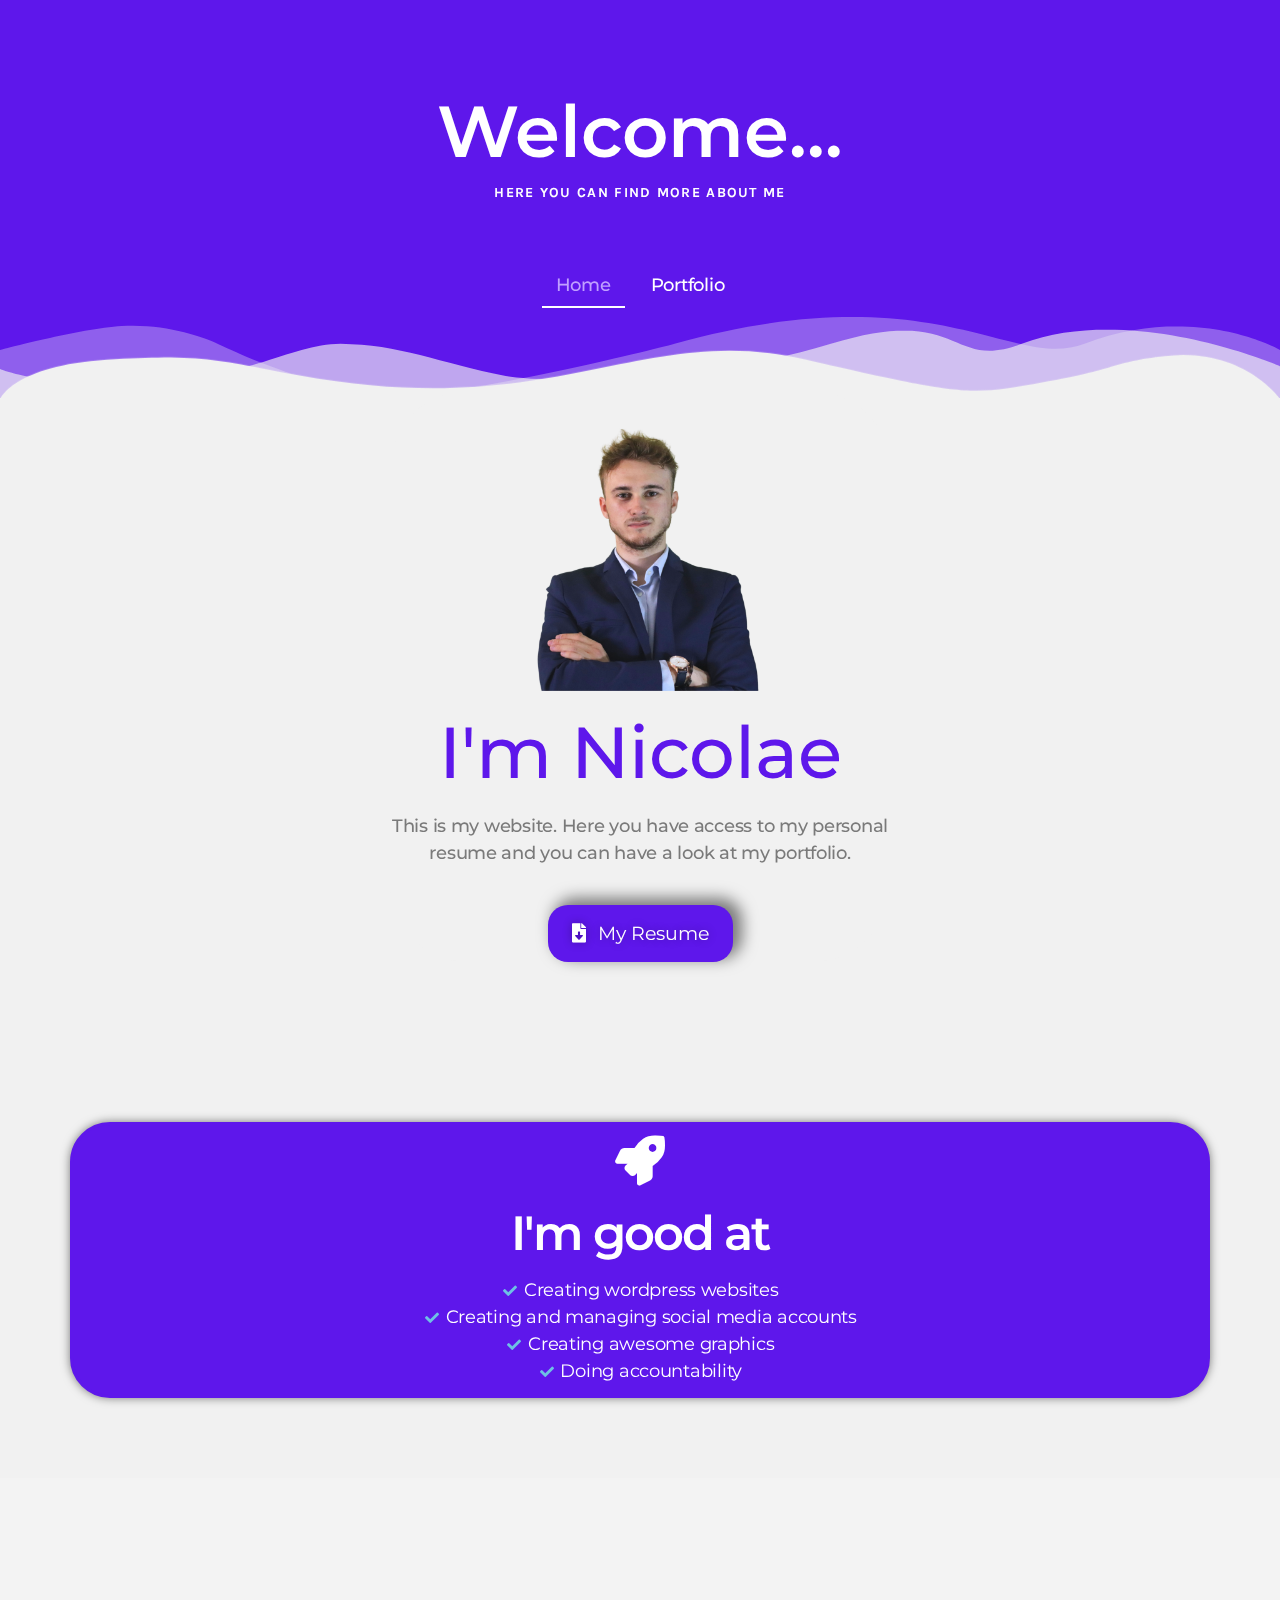
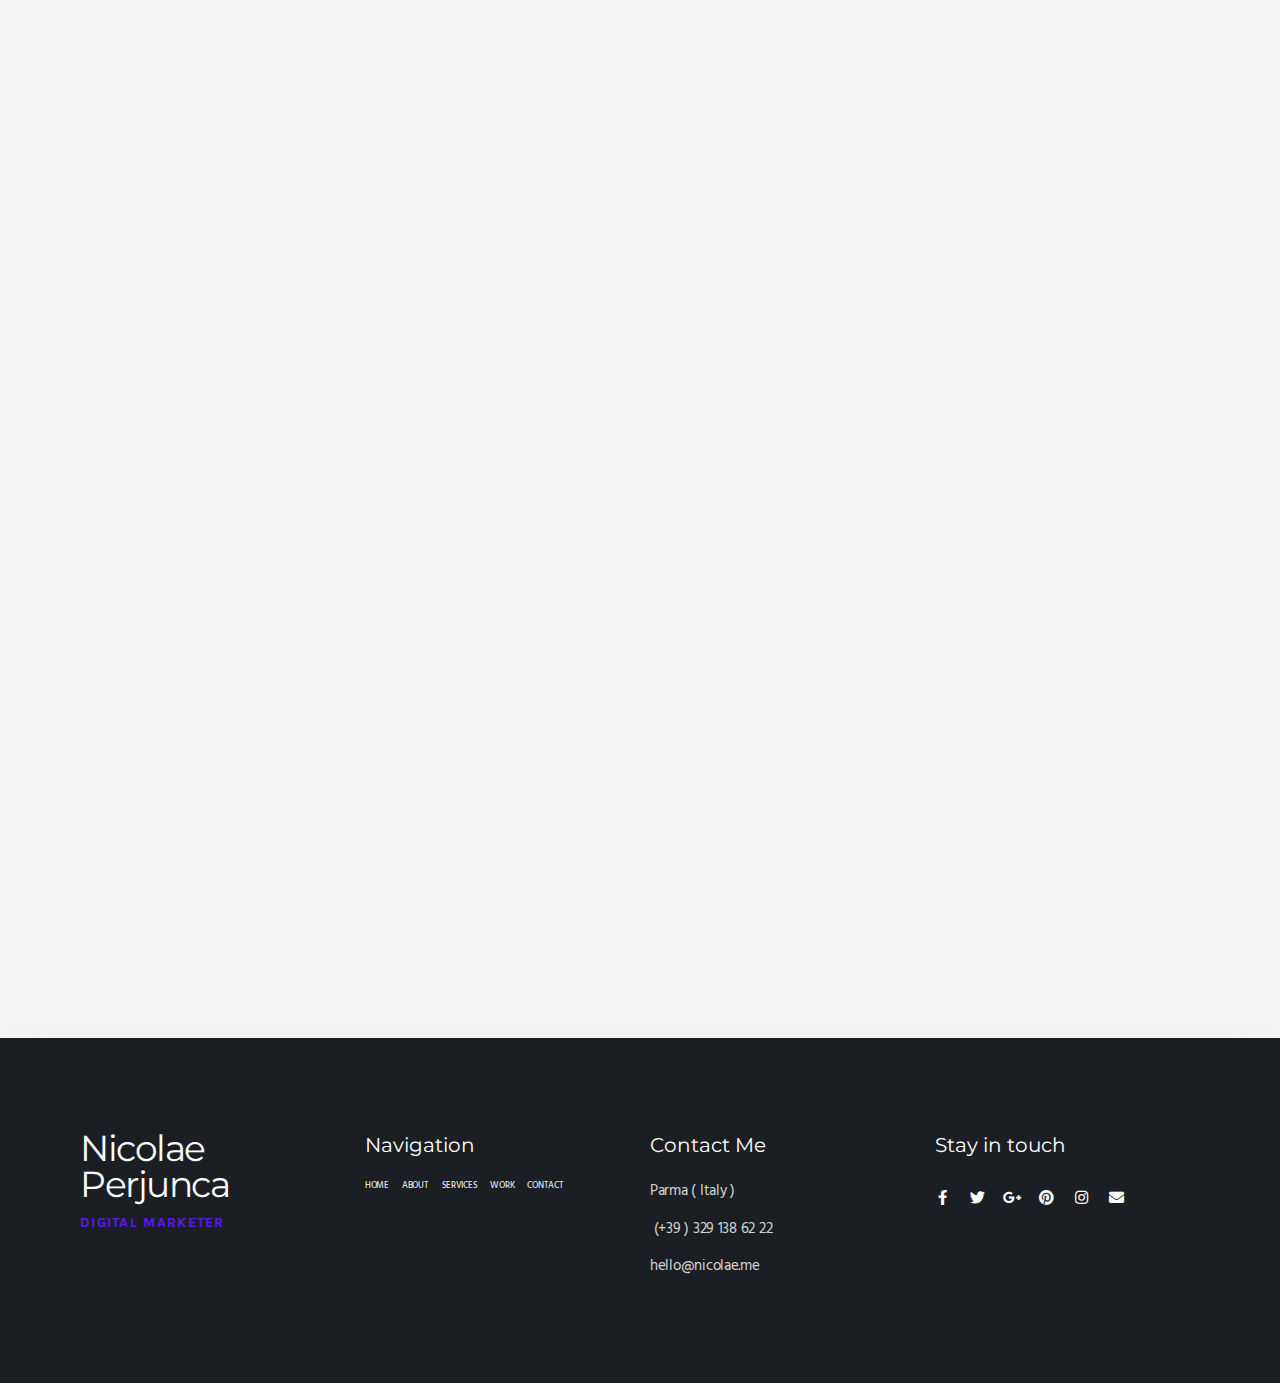
<file: index.html>
<!DOCTYPE html>
<html lang="it-IT">
<head>
	<meta charset="UTF-8">
		<title>Nicolae Perjunca &#8211; Digital Marketing Specialist Parma &#8211; Siti Web </title>
<meta name="robots" content="max-image-preview:large">
<link rel="dns-prefetch" href="//s.w.org">
<link rel="alternate" type="application/rss+xml" title="Nicolae Perjunca &raquo; Feed" href="https://nico-wp.github.io/website/feed/">
<link rel="alternate" type="application/rss+xml" title="Nicolae Perjunca &raquo; Feed dei commenti" href="https://nico-wp.github.io/website/comments/feed/">
<script>
window._wpemojiSettings = {"baseUrl":"https:\/\/s.w.org\/images\/core\/emoji\/14.0.0\/72x72\/","ext":".png","svgUrl":"https:\/\/s.w.org\/images\/core\/emoji\/14.0.0\/svg\/","svgExt":".svg","source":{"concatemoji":"https:\/\/nico-wp.github.io\/website\/wp-includes\/js\/wp-emoji-release.min.js?ver=6.0.1"}};
/*! This file is auto-generated */
!function(e,a,t){var n,r,o,i=a.createElement("canvas"),p=i.getContext&&i.getContext("2d");function s(e,t){var a=String.fromCharCode,e=(p.clearRect(0,0,i.width,i.height),p.fillText(a.apply(this,e),0,0),i.toDataURL());return p.clearRect(0,0,i.width,i.height),p.fillText(a.apply(this,t),0,0),e===i.toDataURL()}function c(e){var t=a.createElement("script");t.src=e,t.defer=t.type="text/javascript",a.getElementsByTagName("head")[0].appendChild(t)}for(o=Array("flag","emoji"),t.supports={everything:!0,everythingExceptFlag:!0},r=0;r<o.length;r++)t.supports[o[r]]=function(e){if(!p||!p.fillText)return!1;switch(p.textBaseline="top",p.font="600 32px Arial",e){case"flag":return s([127987,65039,8205,9895,65039],[127987,65039,8203,9895,65039])?!1:!s([55356,56826,55356,56819],[55356,56826,8203,55356,56819])&&!s([55356,57332,56128,56423,56128,56418,56128,56421,56128,56430,56128,56423,56128,56447],[55356,57332,8203,56128,56423,8203,56128,56418,8203,56128,56421,8203,56128,56430,8203,56128,56423,8203,56128,56447]);case"emoji":return!s([129777,127995,8205,129778,127999],[129777,127995,8203,129778,127999])}return!1}(o[r]),t.supports.everything=t.supports.everything&&t.supports[o[r]],"flag"!==o[r]&&(t.supports.everythingExceptFlag=t.supports.everythingExceptFlag&&t.supports[o[r]]);t.supports.everythingExceptFlag=t.supports.everythingExceptFlag&&!t.supports.flag,t.DOMReady=!1,t.readyCallback=function(){t.DOMReady=!0},t.supports.everything||(n=function(){t.readyCallback()},a.addEventListener?(a.addEventListener("DOMContentLoaded",n,!1),e.addEventListener("load",n,!1)):(e.attachEvent("onload",n),a.attachEvent("onreadystatechange",function(){"complete"===a.readyState&&t.readyCallback()})),(e=t.source||{}).concatemoji?c(e.concatemoji):e.wpemoji&&e.twemoji&&(c(e.twemoji),c(e.wpemoji)))}(window,document,window._wpemojiSettings);
</script>
<style>img.wp-smiley,
img.emoji {
	display: inline !important;
	border: none !important;
	box-shadow: none !important;
	height: 1em !important;
	width: 1em !important;
	margin: 0 0.07em !important;
	vertical-align: -0.1em !important;
	background: none !important;
	padding: 0 !important;
}</style>
	<link rel="stylesheet" id="wp-block-library-css" href="https://nico-wp.github.io/website/wp-includes/css/dist/block-library/style.min.css?ver=6.0.1" media="all">
<style id="global-styles-inline-css">body{--wp--preset--color--black: #000000;--wp--preset--color--cyan-bluish-gray: #abb8c3;--wp--preset--color--white: #ffffff;--wp--preset--color--pale-pink: #f78da7;--wp--preset--color--vivid-red: #cf2e2e;--wp--preset--color--luminous-vivid-orange: #ff6900;--wp--preset--color--luminous-vivid-amber: #fcb900;--wp--preset--color--light-green-cyan: #7bdcb5;--wp--preset--color--vivid-green-cyan: #00d084;--wp--preset--color--pale-cyan-blue: #8ed1fc;--wp--preset--color--vivid-cyan-blue: #0693e3;--wp--preset--color--vivid-purple: #9b51e0;--wp--preset--color--accent: #cd2653;--wp--preset--color--primary: #000000;--wp--preset--color--secondary: #6d6d6d;--wp--preset--color--subtle-background: #dcd7ca;--wp--preset--color--background: #f5efe0;--wp--preset--gradient--vivid-cyan-blue-to-vivid-purple: linear-gradient(135deg,rgba(6,147,227,1) 0%,rgb(155,81,224) 100%);--wp--preset--gradient--light-green-cyan-to-vivid-green-cyan: linear-gradient(135deg,rgb(122,220,180) 0%,rgb(0,208,130) 100%);--wp--preset--gradient--luminous-vivid-amber-to-luminous-vivid-orange: linear-gradient(135deg,rgba(252,185,0,1) 0%,rgba(255,105,0,1) 100%);--wp--preset--gradient--luminous-vivid-orange-to-vivid-red: linear-gradient(135deg,rgba(255,105,0,1) 0%,rgb(207,46,46) 100%);--wp--preset--gradient--very-light-gray-to-cyan-bluish-gray: linear-gradient(135deg,rgb(238,238,238) 0%,rgb(169,184,195) 100%);--wp--preset--gradient--cool-to-warm-spectrum: linear-gradient(135deg,rgb(74,234,220) 0%,rgb(151,120,209) 20%,rgb(207,42,186) 40%,rgb(238,44,130) 60%,rgb(251,105,98) 80%,rgb(254,248,76) 100%);--wp--preset--gradient--blush-light-purple: linear-gradient(135deg,rgb(255,206,236) 0%,rgb(152,150,240) 100%);--wp--preset--gradient--blush-bordeaux: linear-gradient(135deg,rgb(254,205,165) 0%,rgb(254,45,45) 50%,rgb(107,0,62) 100%);--wp--preset--gradient--luminous-dusk: linear-gradient(135deg,rgb(255,203,112) 0%,rgb(199,81,192) 50%,rgb(65,88,208) 100%);--wp--preset--gradient--pale-ocean: linear-gradient(135deg,rgb(255,245,203) 0%,rgb(182,227,212) 50%,rgb(51,167,181) 100%);--wp--preset--gradient--electric-grass: linear-gradient(135deg,rgb(202,248,128) 0%,rgb(113,206,126) 100%);--wp--preset--gradient--midnight: linear-gradient(135deg,rgb(2,3,129) 0%,rgb(40,116,252) 100%);--wp--preset--duotone--dark-grayscale: url('#wp-duotone-dark-grayscale');--wp--preset--duotone--grayscale: url('#wp-duotone-grayscale');--wp--preset--duotone--purple-yellow: url('#wp-duotone-purple-yellow');--wp--preset--duotone--blue-red: url('#wp-duotone-blue-red');--wp--preset--duotone--midnight: url('#wp-duotone-midnight');--wp--preset--duotone--magenta-yellow: url('#wp-duotone-magenta-yellow');--wp--preset--duotone--purple-green: url('#wp-duotone-purple-green');--wp--preset--duotone--blue-orange: url('#wp-duotone-blue-orange');--wp--preset--font-size--small: 18px;--wp--preset--font-size--medium: 20px;--wp--preset--font-size--large: 26.25px;--wp--preset--font-size--x-large: 42px;--wp--preset--font-size--normal: 21px;--wp--preset--font-size--larger: 32px;}.has-black-color{color: var(--wp--preset--color--black) !important;}.has-cyan-bluish-gray-color{color: var(--wp--preset--color--cyan-bluish-gray) !important;}.has-white-color{color: var(--wp--preset--color--white) !important;}.has-pale-pink-color{color: var(--wp--preset--color--pale-pink) !important;}.has-vivid-red-color{color: var(--wp--preset--color--vivid-red) !important;}.has-luminous-vivid-orange-color{color: var(--wp--preset--color--luminous-vivid-orange) !important;}.has-luminous-vivid-amber-color{color: var(--wp--preset--color--luminous-vivid-amber) !important;}.has-light-green-cyan-color{color: var(--wp--preset--color--light-green-cyan) !important;}.has-vivid-green-cyan-color{color: var(--wp--preset--color--vivid-green-cyan) !important;}.has-pale-cyan-blue-color{color: var(--wp--preset--color--pale-cyan-blue) !important;}.has-vivid-cyan-blue-color{color: var(--wp--preset--color--vivid-cyan-blue) !important;}.has-vivid-purple-color{color: var(--wp--preset--color--vivid-purple) !important;}.has-black-background-color{background-color: var(--wp--preset--color--black) !important;}.has-cyan-bluish-gray-background-color{background-color: var(--wp--preset--color--cyan-bluish-gray) !important;}.has-white-background-color{background-color: var(--wp--preset--color--white) !important;}.has-pale-pink-background-color{background-color: var(--wp--preset--color--pale-pink) !important;}.has-vivid-red-background-color{background-color: var(--wp--preset--color--vivid-red) !important;}.has-luminous-vivid-orange-background-color{background-color: var(--wp--preset--color--luminous-vivid-orange) !important;}.has-luminous-vivid-amber-background-color{background-color: var(--wp--preset--color--luminous-vivid-amber) !important;}.has-light-green-cyan-background-color{background-color: var(--wp--preset--color--light-green-cyan) !important;}.has-vivid-green-cyan-background-color{background-color: var(--wp--preset--color--vivid-green-cyan) !important;}.has-pale-cyan-blue-background-color{background-color: var(--wp--preset--color--pale-cyan-blue) !important;}.has-vivid-cyan-blue-background-color{background-color: var(--wp--preset--color--vivid-cyan-blue) !important;}.has-vivid-purple-background-color{background-color: var(--wp--preset--color--vivid-purple) !important;}.has-black-border-color{border-color: var(--wp--preset--color--black) !important;}.has-cyan-bluish-gray-border-color{border-color: var(--wp--preset--color--cyan-bluish-gray) !important;}.has-white-border-color{border-color: var(--wp--preset--color--white) !important;}.has-pale-pink-border-color{border-color: var(--wp--preset--color--pale-pink) !important;}.has-vivid-red-border-color{border-color: var(--wp--preset--color--vivid-red) !important;}.has-luminous-vivid-orange-border-color{border-color: var(--wp--preset--color--luminous-vivid-orange) !important;}.has-luminous-vivid-amber-border-color{border-color: var(--wp--preset--color--luminous-vivid-amber) !important;}.has-light-green-cyan-border-color{border-color: var(--wp--preset--color--light-green-cyan) !important;}.has-vivid-green-cyan-border-color{border-color: var(--wp--preset--color--vivid-green-cyan) !important;}.has-pale-cyan-blue-border-color{border-color: var(--wp--preset--color--pale-cyan-blue) !important;}.has-vivid-cyan-blue-border-color{border-color: var(--wp--preset--color--vivid-cyan-blue) !important;}.has-vivid-purple-border-color{border-color: var(--wp--preset--color--vivid-purple) !important;}.has-vivid-cyan-blue-to-vivid-purple-gradient-background{background: var(--wp--preset--gradient--vivid-cyan-blue-to-vivid-purple) !important;}.has-light-green-cyan-to-vivid-green-cyan-gradient-background{background: var(--wp--preset--gradient--light-green-cyan-to-vivid-green-cyan) !important;}.has-luminous-vivid-amber-to-luminous-vivid-orange-gradient-background{background: var(--wp--preset--gradient--luminous-vivid-amber-to-luminous-vivid-orange) !important;}.has-luminous-vivid-orange-to-vivid-red-gradient-background{background: var(--wp--preset--gradient--luminous-vivid-orange-to-vivid-red) !important;}.has-very-light-gray-to-cyan-bluish-gray-gradient-background{background: var(--wp--preset--gradient--very-light-gray-to-cyan-bluish-gray) !important;}.has-cool-to-warm-spectrum-gradient-background{background: var(--wp--preset--gradient--cool-to-warm-spectrum) !important;}.has-blush-light-purple-gradient-background{background: var(--wp--preset--gradient--blush-light-purple) !important;}.has-blush-bordeaux-gradient-background{background: var(--wp--preset--gradient--blush-bordeaux) !important;}.has-luminous-dusk-gradient-background{background: var(--wp--preset--gradient--luminous-dusk) !important;}.has-pale-ocean-gradient-background{background: var(--wp--preset--gradient--pale-ocean) !important;}.has-electric-grass-gradient-background{background: var(--wp--preset--gradient--electric-grass) !important;}.has-midnight-gradient-background{background: var(--wp--preset--gradient--midnight) !important;}.has-small-font-size{font-size: var(--wp--preset--font-size--small) !important;}.has-medium-font-size{font-size: var(--wp--preset--font-size--medium) !important;}.has-large-font-size{font-size: var(--wp--preset--font-size--large) !important;}.has-x-large-font-size{font-size: var(--wp--preset--font-size--x-large) !important;}</style>
<link rel="stylesheet" id="twentytwenty-style-css" href="https://nico-wp.github.io/website/wp-content/themes/twentytwenty/style.css?ver=2.0" media="all">
<style id="twentytwenty-style-inline-css">.color-accent,.color-accent-hover:hover,.color-accent-hover:focus,:root .has-accent-color,.has-drop-cap:not(:focus):first-letter,.wp-block-button.is-style-outline,a { color: #cd2653; }blockquote,.border-color-accent,.border-color-accent-hover:hover,.border-color-accent-hover:focus { border-color: #cd2653; }button,.button,.faux-button,.wp-block-button__link,.wp-block-file .wp-block-file__button,input[type="button"],input[type="reset"],input[type="submit"],.bg-accent,.bg-accent-hover:hover,.bg-accent-hover:focus,:root .has-accent-background-color,.comment-reply-link { background-color: #cd2653; }.fill-children-accent,.fill-children-accent * { fill: #cd2653; }body,.entry-title a,:root .has-primary-color { color: #000000; }:root .has-primary-background-color { background-color: #000000; }cite,figcaption,.wp-caption-text,.post-meta,.entry-content .wp-block-archives li,.entry-content .wp-block-categories li,.entry-content .wp-block-latest-posts li,.wp-block-latest-comments__comment-date,.wp-block-latest-posts__post-date,.wp-block-embed figcaption,.wp-block-image figcaption,.wp-block-pullquote cite,.comment-metadata,.comment-respond .comment-notes,.comment-respond .logged-in-as,.pagination .dots,.entry-content hr:not(.has-background),hr.styled-separator,:root .has-secondary-color { color: #6d6d6d; }:root .has-secondary-background-color { background-color: #6d6d6d; }pre,fieldset,input,textarea,table,table *,hr { border-color: #dcd7ca; }caption,code,code,kbd,samp,.wp-block-table.is-style-stripes tbody tr:nth-child(odd),:root .has-subtle-background-background-color { background-color: #dcd7ca; }.wp-block-table.is-style-stripes { border-bottom-color: #dcd7ca; }.wp-block-latest-posts.is-grid li { border-top-color: #dcd7ca; }:root .has-subtle-background-color { color: #dcd7ca; }body:not(.overlay-header) .primary-menu > li > a,body:not(.overlay-header) .primary-menu > li > .icon,.modal-menu a,.footer-menu a, .footer-widgets a,#site-footer .wp-block-button.is-style-outline,.wp-block-pullquote:before,.singular:not(.overlay-header) .entry-header a,.archive-header a,.header-footer-group .color-accent,.header-footer-group .color-accent-hover:hover { color: #cd2653; }.social-icons a,#site-footer button:not(.toggle),#site-footer .button,#site-footer .faux-button,#site-footer .wp-block-button__link,#site-footer .wp-block-file__button,#site-footer input[type="button"],#site-footer input[type="reset"],#site-footer input[type="submit"] { background-color: #cd2653; }.header-footer-group,body:not(.overlay-header) #site-header .toggle,.menu-modal .toggle { color: #000000; }body:not(.overlay-header) .primary-menu ul { background-color: #000000; }body:not(.overlay-header) .primary-menu > li > ul:after { border-bottom-color: #000000; }body:not(.overlay-header) .primary-menu ul ul:after { border-left-color: #000000; }.site-description,body:not(.overlay-header) .toggle-inner .toggle-text,.widget .post-date,.widget .rss-date,.widget_archive li,.widget_categories li,.widget cite,.widget_pages li,.widget_meta li,.widget_nav_menu li,.powered-by-wordpress,.to-the-top,.singular .entry-header .post-meta,.singular:not(.overlay-header) .entry-header .post-meta a { color: #6d6d6d; }.header-footer-group pre,.header-footer-group fieldset,.header-footer-group input,.header-footer-group textarea,.header-footer-group table,.header-footer-group table *,.footer-nav-widgets-wrapper,#site-footer,.menu-modal nav *,.footer-widgets-outer-wrapper,.footer-top { border-color: #dcd7ca; }.header-footer-group table caption,body:not(.overlay-header) .header-inner .toggle-wrapper::before { background-color: #dcd7ca; }</style>
<link rel="stylesheet" id="twentytwenty-print-style-css" href="https://nico-wp.github.io/website/wp-content/themes/twentytwenty/print.css?ver=2.0" media="print">
<link rel="stylesheet" id="elementor-icons-css" href="https://nico-wp.github.io/website/wp-content/plugins/elementor/assets/lib/eicons/css/elementor-icons.min.css?ver=5.16.0" media="all">
<link rel="stylesheet" id="elementor-frontend-css" href="https://nico-wp.github.io/website/wp-content/plugins/elementor/assets/css/frontend-lite.min.css?ver=3.7.2" media="all">
<link rel="stylesheet" id="elementor-post-6-css" href="https://nico-wp.github.io/website/wp-content/uploads/elementor/css/post-6.css?ver=1661681140" media="all">
<link rel="stylesheet" id="elementor-pro-css" href="https://nico-wp.github.io/website/wp-content/plugins/elementor-pro/assets/css/frontend-lite.min.css?ver=3.7.3" media="all">
<link rel="stylesheet" id="elementor-global-css" href="https://nico-wp.github.io/website/wp-content/uploads/elementor/css/global.css?ver=1661681195" media="all">
<link rel="stylesheet" id="elementor-post-15-css" href="https://nico-wp.github.io/website/wp-content/uploads/elementor/css/post-15.css?ver=1661681195" media="all">
<link rel="stylesheet" id="elementor-post-120-css" href="https://nico-wp.github.io/website/wp-content/uploads/elementor/css/post-120.css?ver=1661681195" media="all">
<link rel="stylesheet" id="google-fonts-1-css" href="https://fonts.googleapis.com/css?family=Roboto%3A100%2C100italic%2C200%2C200italic%2C300%2C300italic%2C400%2C400italic%2C500%2C500italic%2C600%2C600italic%2C700%2C700italic%2C800%2C800italic%2C900%2C900italic%7CRoboto+Slab%3A100%2C100italic%2C200%2C200italic%2C300%2C300italic%2C400%2C400italic%2C500%2C500italic%2C600%2C600italic%2C700%2C700italic%2C800%2C800italic%2C900%2C900italic%7CMontserrat%3A100%2C100italic%2C200%2C200italic%2C300%2C300italic%2C400%2C400italic%2C500%2C500italic%2C600%2C600italic%2C700%2C700italic%2C800%2C800italic%2C900%2C900italic%7CKarla%3A100%2C100italic%2C200%2C200italic%2C300%2C300italic%2C400%2C400italic%2C500%2C500italic%2C600%2C600italic%2C700%2C700italic%2C800%2C800italic%2C900%2C900italic%7CHind%3A100%2C100italic%2C200%2C200italic%2C300%2C300italic%2C400%2C400italic%2C500%2C500italic%2C600%2C600italic%2C700%2C700italic%2C800%2C800italic%2C900%2C900italic%7CPoppins%3A100%2C100italic%2C200%2C200italic%2C300%2C300italic%2C400%2C400italic%2C500%2C500italic%2C600%2C600italic%2C700%2C700italic%2C800%2C800italic%2C900%2C900italic&#038;display=auto&#038;ver=6.0.1" media="all">
<link rel="stylesheet" id="elementor-icons-shared-0-css" href="https://nico-wp.github.io/website/wp-content/plugins/elementor/assets/lib/font-awesome/css/fontawesome.min.css?ver=5.15.3" media="all">
<link rel="stylesheet" id="elementor-icons-fa-solid-css" href="https://nico-wp.github.io/website/wp-content/plugins/elementor/assets/lib/font-awesome/css/solid.min.css?ver=5.15.3" media="all">
<link rel="stylesheet" id="elementor-icons-fa-brands-css" href="https://nico-wp.github.io/website/wp-content/plugins/elementor/assets/lib/font-awesome/css/brands.min.css?ver=5.15.3" media="all">
<script src="https://nico-wp.github.io/website/wp-content/themes/twentytwenty/assets/js/index.js?ver=2.0" id="twentytwenty-js-js" async></script>
<link rel="https://api.w.org/" href="https://nico-wp.github.io/website/wp-json/">
<link rel="alternate" type="application/json" href="https://nico-wp.github.io/website/wp-json/wp/v2/pages/15">
<link rel="EditURI" type="application/rsd+xml" title="RSD" href="https://nico-wp.github.io/website/xmlrpc.php?rsd">
<link rel="wlwmanifest" type="application/wlwmanifest+xml" href="https://nico-wp.github.io/website/wp-includes/wlwmanifest.xml"> 
<meta name="generator" content="WordPress 6.0.1">
<link rel="canonical" href="https://nico-wp.github.io/website/">
<link rel="shortlink" href="https://nico-wp.github.io/website/">
<link rel="alternate" type="application/json+oembed" href="https://nico-wp.github.io/website/wp-json/oembed/1.0/embed?url=https%3A%2F%2Fnico-wp.github.io%2Fwebsite%2F">
<link rel="alternate" type="text/xml+oembed" href="https://nico-wp.github.io/website/wp-json/oembed/1.0/embed?url=https%3A%2F%2Fnico-wp.github.io%2Fwebsite%2F&#038;format=xml">
	<script>document.documentElement.className = document.documentElement.className.replace( 'no-js', 'js' );</script>
	<link rel="icon" href="https://nico-wp.github.io/website/wp-content/uploads/2022/08/N.png" sizes="32x32">
<link rel="icon" href="https://nico-wp.github.io/website/wp-content/uploads/2022/08/N.png" sizes="192x192">
<link rel="apple-touch-icon" href="https://nico-wp.github.io/website/wp-content/uploads/2022/08/N.png">
<meta name="msapplication-TileImage" content="https://nico-wp.github.io/website/wp-content/uploads/2022/08/N.png">
		<style id="wp-custom-css">/** Start Block Kit CSS: 136-3-fc37602abad173a9d9d95d89bbe6bb80 **/

.envato-block__preview{overflow: visible !important;}

/** End Block Kit CSS: 136-3-fc37602abad173a9d9d95d89bbe6bb80 **/</style>
			<meta name="viewport" content="width=device-width, initial-scale=1.0, viewport-fit=cover">
</head>
<body class="home page-template page-template-elementor_canvas page page-id-15 wp-embed-responsive singular enable-search-modal missing-post-thumbnail has-no-pagination not-showing-comments show-avatars elementor_canvas footer-top-visible elementor-default elementor-template-canvas elementor-kit-6 elementor-page elementor-page-15">
	<a class="skip-link screen-reader-text" href="#site-content">Salta al contenuto</a><svg xmlns="http://www.w3.org/2000/svg" viewbox="0 0 0 0" width="0" height="0" focusable="false" role="none" style="visibility: hidden; position: absolute; left: -9999px; overflow: hidden;"><defs><filter id="wp-duotone-dark-grayscale"><fecolormatrix color-interpolation-filters="sRGB" type="matrix" values=" .299 .587 .114 0 0 .299 .587 .114 0 0 .299 .587 .114 0 0 .299 .587 .114 0 0 "></fecolormatrix><fecomponenttransfer color-interpolation-filters="sRGB"><fefuncr type="table" tablevalues="0 0.49803921568627"></fefuncr><fefuncg type="table" tablevalues="0 0.49803921568627"></fefuncg><fefuncb type="table" tablevalues="0 0.49803921568627"></fefuncb><fefunca type="table" tablevalues="1 1"></fefunca></fecomponenttransfer><fecomposite in2="SourceGraphic" operator="in"></fecomposite></filter></defs></svg><svg xmlns="http://www.w3.org/2000/svg" viewbox="0 0 0 0" width="0" height="0" focusable="false" role="none" style="visibility: hidden; position: absolute; left: -9999px; overflow: hidden;"><defs><filter id="wp-duotone-grayscale"><fecolormatrix color-interpolation-filters="sRGB" type="matrix" values=" .299 .587 .114 0 0 .299 .587 .114 0 0 .299 .587 .114 0 0 .299 .587 .114 0 0 "></fecolormatrix><fecomponenttransfer color-interpolation-filters="sRGB"><fefuncr type="table" tablevalues="0 1"></fefuncr><fefuncg type="table" tablevalues="0 1"></fefuncg><fefuncb type="table" tablevalues="0 1"></fefuncb><fefunca type="table" tablevalues="1 1"></fefunca></fecomponenttransfer><fecomposite in2="SourceGraphic" operator="in"></fecomposite></filter></defs></svg><svg xmlns="http://www.w3.org/2000/svg" viewbox="0 0 0 0" width="0" height="0" focusable="false" role="none" style="visibility: hidden; position: absolute; left: -9999px; overflow: hidden;"><defs><filter id="wp-duotone-purple-yellow"><fecolormatrix color-interpolation-filters="sRGB" type="matrix" values=" .299 .587 .114 0 0 .299 .587 .114 0 0 .299 .587 .114 0 0 .299 .587 .114 0 0 "></fecolormatrix><fecomponenttransfer color-interpolation-filters="sRGB"><fefuncr type="table" tablevalues="0.54901960784314 0.98823529411765"></fefuncr><fefuncg type="table" tablevalues="0 1"></fefuncg><fefuncb type="table" tablevalues="0.71764705882353 0.25490196078431"></fefuncb><fefunca type="table" tablevalues="1 1"></fefunca></fecomponenttransfer><fecomposite in2="SourceGraphic" operator="in"></fecomposite></filter></defs></svg><svg xmlns="http://www.w3.org/2000/svg" viewbox="0 0 0 0" width="0" height="0" focusable="false" role="none" style="visibility: hidden; position: absolute; left: -9999px; overflow: hidden;"><defs><filter id="wp-duotone-blue-red"><fecolormatrix color-interpolation-filters="sRGB" type="matrix" values=" .299 .587 .114 0 0 .299 .587 .114 0 0 .299 .587 .114 0 0 .299 .587 .114 0 0 "></fecolormatrix><fecomponenttransfer color-interpolation-filters="sRGB"><fefuncr type="table" tablevalues="0 1"></fefuncr><fefuncg type="table" tablevalues="0 0.27843137254902"></fefuncg><fefuncb type="table" tablevalues="0.5921568627451 0.27843137254902"></fefuncb><fefunca type="table" tablevalues="1 1"></fefunca></fecomponenttransfer><fecomposite in2="SourceGraphic" operator="in"></fecomposite></filter></defs></svg><svg xmlns="http://www.w3.org/2000/svg" viewbox="0 0 0 0" width="0" height="0" focusable="false" role="none" style="visibility: hidden; position: absolute; left: -9999px; overflow: hidden;"><defs><filter id="wp-duotone-midnight"><fecolormatrix color-interpolation-filters="sRGB" type="matrix" values=" .299 .587 .114 0 0 .299 .587 .114 0 0 .299 .587 .114 0 0 .299 .587 .114 0 0 "></fecolormatrix><fecomponenttransfer color-interpolation-filters="sRGB"><fefuncr type="table" tablevalues="0 0"></fefuncr><fefuncg type="table" tablevalues="0 0.64705882352941"></fefuncg><fefuncb type="table" tablevalues="0 1"></fefuncb><fefunca type="table" tablevalues="1 1"></fefunca></fecomponenttransfer><fecomposite in2="SourceGraphic" operator="in"></fecomposite></filter></defs></svg><svg xmlns="http://www.w3.org/2000/svg" viewbox="0 0 0 0" width="0" height="0" focusable="false" role="none" style="visibility: hidden; position: absolute; left: -9999px; overflow: hidden;"><defs><filter id="wp-duotone-magenta-yellow"><fecolormatrix color-interpolation-filters="sRGB" type="matrix" values=" .299 .587 .114 0 0 .299 .587 .114 0 0 .299 .587 .114 0 0 .299 .587 .114 0 0 "></fecolormatrix><fecomponenttransfer color-interpolation-filters="sRGB"><fefuncr type="table" tablevalues="0.78039215686275 1"></fefuncr><fefuncg type="table" tablevalues="0 0.94901960784314"></fefuncg><fefuncb type="table" tablevalues="0.35294117647059 0.47058823529412"></fefuncb><fefunca type="table" tablevalues="1 1"></fefunca></fecomponenttransfer><fecomposite in2="SourceGraphic" operator="in"></fecomposite></filter></defs></svg><svg xmlns="http://www.w3.org/2000/svg" viewbox="0 0 0 0" width="0" height="0" focusable="false" role="none" style="visibility: hidden; position: absolute; left: -9999px; overflow: hidden;"><defs><filter id="wp-duotone-purple-green"><fecolormatrix color-interpolation-filters="sRGB" type="matrix" values=" .299 .587 .114 0 0 .299 .587 .114 0 0 .299 .587 .114 0 0 .299 .587 .114 0 0 "></fecolormatrix><fecomponenttransfer color-interpolation-filters="sRGB"><fefuncr type="table" tablevalues="0.65098039215686 0.40392156862745"></fefuncr><fefuncg type="table" tablevalues="0 1"></fefuncg><fefuncb type="table" tablevalues="0.44705882352941 0.4"></fefuncb><fefunca type="table" tablevalues="1 1"></fefunca></fecomponenttransfer><fecomposite in2="SourceGraphic" operator="in"></fecomposite></filter></defs></svg><svg xmlns="http://www.w3.org/2000/svg" viewbox="0 0 0 0" width="0" height="0" focusable="false" role="none" style="visibility: hidden; position: absolute; left: -9999px; overflow: hidden;"><defs><filter id="wp-duotone-blue-orange"><fecolormatrix color-interpolation-filters="sRGB" type="matrix" values=" .299 .587 .114 0 0 .299 .587 .114 0 0 .299 .587 .114 0 0 .299 .587 .114 0 0 "></fecolormatrix><fecomponenttransfer color-interpolation-filters="sRGB"><fefuncr type="table" tablevalues="0.098039215686275 1"></fefuncr><fefuncg type="table" tablevalues="0 0.66274509803922"></fefuncg><fefuncb type="table" tablevalues="0.84705882352941 0.41960784313725"></fefuncb><fefunca type="table" tablevalues="1 1"></fefunca></fecomponenttransfer><fecomposite in2="SourceGraphic" operator="in"></fecomposite></filter></defs></svg>		<div data-elementor-type="wp-page" data-elementor-id="15" class="elementor elementor-15">
									<section class="elementor-section elementor-top-section elementor-element elementor-element-f0281f5 elementor-section-content-top elementor-section-boxed elementor-section-height-default elementor-section-height-default" data-id="f0281f5" data-element_type="section" data-settings="{&quot;background_background&quot;:&quot;classic&quot;,&quot;shape_divider_bottom&quot;:&quot;mountains&quot;}">
					<div class="elementor-shape elementor-shape-bottom" data-negative="false">
			<svg xmlns="http://www.w3.org/2000/svg" viewbox="0 0 1000 100" preserveaspectratio="none">
	<path class="elementor-shape-fill" opacity="0.33" d="M473,67.3c-203.9,88.3-263.1-34-320.3,0C66,119.1,0,59.7,0,59.7V0h1000v59.7 c0,0-62.1,26.1-94.9,29.3c-32.8,3.3-62.8-12.3-75.8-22.1C806,49.6,745.3,8.7,694.9,4.7S492.4,59,473,67.3z"></path>
	<path class="elementor-shape-fill" opacity="0.66" d="M734,67.3c-45.5,0-77.2-23.2-129.1-39.1c-28.6-8.7-150.3-10.1-254,39.1 s-91.7-34.4-149.2,0C115.7,118.3,0,39.8,0,39.8V0h1000v36.5c0,0-28.2-18.5-92.1-18.5C810.2,18.1,775.7,67.3,734,67.3z"></path>
	<path class="elementor-shape-fill" d="M766.1,28.9c-200-57.5-266,65.5-395.1,19.5C242,1.8,242,5.4,184.8,20.6C128,35.8,132.3,44.9,89.9,52.5C28.6,63.7,0,0,0,0 h1000c0,0-9.9,40.9-83.6,48.1S829.6,47,766.1,28.9z"></path>
</svg>		</div>
					<div class="elementor-container elementor-column-gap-default">
					<div class="elementor-column elementor-col-100 elementor-top-column elementor-element elementor-element-361f784" data-id="361f784" data-element_type="column">
			<div class="elementor-widget-wrap elementor-element-populated">
								<div class="elementor-element elementor-element-61a75f4 elementor-widget elementor-widget-heading" data-id="61a75f4" data-element_type="widget" data-widget_type="heading.default">
				<div class="elementor-widget-container">
			<style>/*! elementor - v3.7.2 - 21-08-2022 */
.elementor-heading-title{padding:0;margin:0;line-height:1}.elementor-widget-heading .elementor-heading-title[class*=elementor-size-]>a{color:inherit;font-size:inherit;line-height:inherit}.elementor-widget-heading .elementor-heading-title.elementor-size-small{font-size:15px}.elementor-widget-heading .elementor-heading-title.elementor-size-medium{font-size:19px}.elementor-widget-heading .elementor-heading-title.elementor-size-large{font-size:29px}.elementor-widget-heading .elementor-heading-title.elementor-size-xl{font-size:39px}.elementor-widget-heading .elementor-heading-title.elementor-size-xxl{font-size:59px}</style>
<h2 class="elementor-heading-title elementor-size-default">Welcome...</h2>		</div>
				</div>
				<div class="elementor-element elementor-element-e1eb716 elementor-widget elementor-widget-heading" data-id="e1eb716" data-element_type="widget" data-widget_type="heading.default">
				<div class="elementor-widget-container">
			<h5 class="elementor-heading-title elementor-size-default">here you can find more about me</h5>		</div>
				</div>
				<div class="elementor-element elementor-element-1771c50 elementor-widget elementor-widget-spacer" data-id="1771c50" data-element_type="widget" data-widget_type="spacer.default">
				<div class="elementor-widget-container">
			<style>/*! elementor - v3.7.2 - 21-08-2022 */
.elementor-column .elementor-spacer-inner{height:var(--spacer-size)}.e-container{--container-widget-width:100%}.e-container>.elementor-widget-spacer{width:var(--container-widget-width,var(--spacer-size));-ms-flex-item-align:stretch;align-self:stretch;-ms-flex-negative:0;flex-shrink:0}.e-container>.elementor-widget-spacer>.elementor-widget-container,.e-container>.elementor-widget-spacer>.elementor-widget-container>.elementor-spacer{height:100%}.e-container>.elementor-widget-spacer>.elementor-widget-container>.elementor-spacer>.elementor-spacer-inner{height:var(--container-widget-height,var(--spacer-size))}</style>		<div class="elementor-spacer">
			<div class="elementor-spacer-inner"></div>
		</div>
				</div>
				</div>
				<div class="elementor-element elementor-element-f72d284 elementor-nav-menu__align-center elementor-nav-menu--dropdown-tablet elementor-nav-menu__text-align-aside elementor-nav-menu--toggle elementor-nav-menu--burger elementor-widget elementor-widget-nav-menu" data-id="f72d284" data-element_type="widget" data-settings="{&quot;layout&quot;:&quot;horizontal&quot;,&quot;submenu_icon&quot;:{&quot;value&quot;:&quot;&lt;i class=\&quot;fas fa-caret-down\&quot;&gt;&lt;\/i&gt;&quot;,&quot;library&quot;:&quot;fa-solid&quot;},&quot;toggle&quot;:&quot;burger&quot;}" data-widget_type="nav-menu.default">
				<div class="elementor-widget-container">
			<link rel="stylesheet" href="https://nico-wp.github.io/website/wp-content/plugins/elementor-pro/assets/css/widget-nav-menu.min.css">			<nav migration_allowed="1" migrated="0" role="navigation" class="elementor-nav-menu--main elementor-nav-menu__container elementor-nav-menu--layout-horizontal e--pointer-underline e--animation-fade">
				<ul id="menu-1-f72d284" class="elementor-nav-menu">
<li class="menu-item menu-item-type-post_type menu-item-object-page menu-item-home current-menu-item page_item page-item-15 current_page_item menu-item-55"><a href="https://nico-wp.github.io/website/" aria-current="page" class="elementor-item elementor-item-active">Home</a></li>
<li class="menu-item menu-item-type-post_type menu-item-object-page menu-item-84"><a href="https://nico-wp.github.io/website/portfolio/" class="elementor-item">Portfolio</a></li>
</ul>			</nav>
					<div class="elementor-menu-toggle" role="button" tabindex="0" aria-label="Menu Toggle" aria-expanded="false">
			<i aria-hidden="true" role="presentation" class="elementor-menu-toggle__icon--open eicon-menu-bar"></i><i aria-hidden="true" role="presentation" class="elementor-menu-toggle__icon--close eicon-close"></i>			<span class="elementor-screen-only">Menu</span>
		</div>
			<nav class="elementor-nav-menu--dropdown elementor-nav-menu__container" role="navigation" aria-hidden="true">
				<ul id="menu-2-f72d284" class="elementor-nav-menu">
<li class="menu-item menu-item-type-post_type menu-item-object-page menu-item-home current-menu-item page_item page-item-15 current_page_item menu-item-55"><a href="https://nico-wp.github.io/website/" aria-current="page" class="elementor-item elementor-item-active" tabindex="-1">Home</a></li>
<li class="menu-item menu-item-type-post_type menu-item-object-page menu-item-84"><a href="https://nico-wp.github.io/website/portfolio/" class="elementor-item" tabindex="-1">Portfolio</a></li>
</ul>			</nav>
				</div>
				</div>
					</div>
		</div>
							</div>
		</section>
				<section class="elementor-section elementor-top-section elementor-element elementor-element-9cd1ef6 elementor-section-boxed elementor-section-height-default elementor-section-height-default" data-id="9cd1ef6" data-element_type="section" data-settings="{&quot;background_background&quot;:&quot;classic&quot;}">
						<div class="elementor-container elementor-column-gap-default">
					<div class="elementor-column elementor-col-100 elementor-top-column elementor-element elementor-element-e76c84a" data-id="e76c84a" data-element_type="column" data-settings="{&quot;background_background&quot;:&quot;classic&quot;}">
			<div class="elementor-widget-wrap elementor-element-populated">
								<div class="elementor-element elementor-element-155f74d elementor-invisible elementor-widget elementor-widget-image" data-id="155f74d" data-element_type="widget" data-settings="{&quot;_animation&quot;:&quot;swing&quot;}" data-widget_type="image.default">
				<div class="elementor-widget-container">
			<style>/*! elementor - v3.7.2 - 21-08-2022 */
.elementor-widget-image{text-align:center}.elementor-widget-image a{display:inline-block}.elementor-widget-image a img[src$=".svg"]{width:48px}.elementor-widget-image img{vertical-align:middle;display:inline-block}</style>												<img width="300" height="300" src="https://nico-wp.github.io/website/wp-content/uploads/2022/08/nicolaePerjunca-2mkt.png" class="attachment-medium size-medium" alt="" loading="lazy">															</div>
				</div>
				<div class="elementor-element elementor-element-aff5f9a elementor-invisible elementor-widget elementor-widget-heading" data-id="aff5f9a" data-element_type="widget" data-settings="{&quot;_animation&quot;:&quot;fadeInLeft&quot;}" data-widget_type="heading.default">
				<div class="elementor-widget-container">
			<h2 class="elementor-heading-title elementor-size-default">I'm Nicolae</h2>		</div>
				</div>
				<div class="elementor-element elementor-element-04c89b6 elementor-widget elementor-widget-text-editor" data-id="04c89b6" data-element_type="widget" data-widget_type="text-editor.default">
				<div class="elementor-widget-container">
			<style>/*! elementor - v3.7.2 - 21-08-2022 */
.elementor-widget-text-editor.elementor-drop-cap-view-stacked .elementor-drop-cap{background-color:#818a91;color:#fff}.elementor-widget-text-editor.elementor-drop-cap-view-framed .elementor-drop-cap{color:#818a91;border:3px solid;background-color:transparent}.elementor-widget-text-editor:not(.elementor-drop-cap-view-default) .elementor-drop-cap{margin-top:8px}.elementor-widget-text-editor:not(.elementor-drop-cap-view-default) .elementor-drop-cap-letter{width:1em;height:1em}.elementor-widget-text-editor .elementor-drop-cap{float:left;text-align:center;line-height:1;font-size:50px}.elementor-widget-text-editor .elementor-drop-cap-letter{display:inline-block}</style>				<p>This is my website. Here you have access to my personal resume and you can have a look at my portfolio.</p>						</div>
				</div>
				<div class="elementor-element elementor-element-309d037 elementor-align-center elementor-widget elementor-widget-button" data-id="309d037" data-element_type="widget" data-widget_type="button.default">
				<div class="elementor-widget-container">
					<div class="elementor-button-wrapper">
			<a href="#elementor-action%3Aaction%3Dpopup%3Aopen%26settings%3DeyJpZCI6IjEyMCIsInRvZ2dsZSI6ZmFsc2V9" class="elementor-button-link elementor-button elementor-size-sm" role="button">
						<span class="elementor-button-content-wrapper">
							<span class="elementor-button-icon elementor-align-icon-left">
				<i aria-hidden="true" class="fas fa-file-download"></i>			</span>
						<span class="elementor-button-text">My Resume</span>
		</span>
					</a>
		</div>
				</div>
				</div>
					</div>
		</div>
							</div>
		</section>
				<section class="elementor-section elementor-top-section elementor-element elementor-element-ec1c5d6 elementor-section-boxed elementor-section-height-default elementor-section-height-default" data-id="ec1c5d6" data-element_type="section" data-settings="{&quot;background_background&quot;:&quot;classic&quot;}">
						<div class="elementor-container elementor-column-gap-default">
					<div class="elementor-column elementor-col-100 elementor-top-column elementor-element elementor-element-0deef16" data-id="0deef16" data-element_type="column" data-settings="{&quot;background_background&quot;:&quot;classic&quot;}">
			<div class="elementor-widget-wrap elementor-element-populated">
								<div class="elementor-element elementor-element-a741833 elementor-view-default elementor-widget elementor-widget-icon" data-id="a741833" data-element_type="widget" data-widget_type="icon.default">
				<div class="elementor-widget-container">
					<div class="elementor-icon-wrapper">
			<div class="elementor-icon">
			<i aria-hidden="true" class="fas fa-rocket"></i>			</div>
		</div>
				</div>
				</div>
				<div class="elementor-element elementor-element-e5f71f5 elementor-widget elementor-widget-heading" data-id="e5f71f5" data-element_type="widget" data-widget_type="heading.default">
				<div class="elementor-widget-container">
			<h2 class="elementor-heading-title elementor-size-default">I'm good at</h2>		</div>
				</div>
				<div class="elementor-element elementor-element-e3c8ab9 elementor-align-center elementor-icon-list--layout-traditional elementor-list-item-link-full_width elementor-widget elementor-widget-icon-list" data-id="e3c8ab9" data-element_type="widget" data-widget_type="icon-list.default">
				<div class="elementor-widget-container">
			<link rel="stylesheet" href="https://nico-wp.github.io/website/wp-content/plugins/elementor/assets/css/widget-icon-list.min.css">		<ul class="elementor-icon-list-items">
							<li class="elementor-icon-list-item">
											<span class="elementor-icon-list-icon">
							<i aria-hidden="true" class="fas fa-check"></i>						</span>
										<span class="elementor-icon-list-text">Creating wordpress websites</span>
									</li>
								<li class="elementor-icon-list-item">
											<span class="elementor-icon-list-icon">
							<i aria-hidden="true" class="fas fa-check"></i>						</span>
										<span class="elementor-icon-list-text">Creating and managing social media accounts</span>
									</li>
								<li class="elementor-icon-list-item">
											<span class="elementor-icon-list-icon">
							<i aria-hidden="true" class="fas fa-check"></i>						</span>
										<span class="elementor-icon-list-text">Creating awesome graphics </span>
									</li>
								<li class="elementor-icon-list-item">
											<span class="elementor-icon-list-icon">
							<i aria-hidden="true" class="fas fa-check"></i>						</span>
										<span class="elementor-icon-list-text">Doing accountability</span>
									</li>
						</ul>
				</div>
				</div>
					</div>
		</div>
							</div>
		</section>
				<section class="elementor-section elementor-top-section elementor-element elementor-element-2e511dc5 elementor-section-boxed elementor-section-height-default elementor-section-height-default elementor-invisible" data-id="2e511dc5" data-element_type="section" data-settings="{&quot;background_background&quot;:&quot;classic&quot;,&quot;animation&quot;:&quot;fadeInUp&quot;}">
							<div class="elementor-background-overlay"></div>
							<div class="elementor-container elementor-column-gap-default">
					<div class="elementor-column elementor-col-100 elementor-top-column elementor-element elementor-element-7a701dec" data-id="7a701dec" data-element_type="column">
			<div class="elementor-widget-wrap elementor-element-populated">
								<section class="elementor-section elementor-inner-section elementor-element elementor-element-4d0c29a3 elementor-section-boxed elementor-section-height-default elementor-section-height-default" data-id="4d0c29a3" data-element_type="section">
						<div class="elementor-container elementor-column-gap-default">
					<div class="elementor-column elementor-col-100 elementor-inner-column elementor-element elementor-element-21fc6d6" data-id="21fc6d6" data-element_type="column">
			<div class="elementor-widget-wrap elementor-element-populated">
								<div class="elementor-element elementor-element-27d69389 elementor-widget elementor-widget-heading" data-id="27d69389" data-element_type="widget" data-widget_type="heading.default">
				<div class="elementor-widget-container">
			<h5 class="elementor-heading-title elementor-size-default">wanna Get In Touch ?</h5>		</div>
				</div>
				<div class="elementor-element elementor-element-1768a3df elementor-widget elementor-widget-heading" data-id="1768a3df" data-element_type="widget" data-widget_type="heading.default">
				<div class="elementor-widget-container">
			<h2 class="elementor-heading-title elementor-size-default">Contact Me</h2>		</div>
				</div>
				<div class="elementor-element elementor-element-3847230a elementor-widget elementor-widget-text-editor" data-id="3847230a" data-element_type="widget" data-widget_type="text-editor.default">
				<div class="elementor-widget-container">
							<p>If you want to get in touch with me please don&#8217;t hesitate to contact me. I will be back to you as soon as possible.</p>						</div>
				</div>
				<div class="elementor-element elementor-element-3ab9e8cc elementor-widget-divider--view-line elementor-widget elementor-widget-divider" data-id="3ab9e8cc" data-element_type="widget" data-widget_type="divider.default">
				<div class="elementor-widget-container">
			<style>/*! elementor - v3.7.2 - 21-08-2022 */
.elementor-widget-divider{--divider-border-style:none;--divider-border-width:1px;--divider-color:#2c2c2c;--divider-icon-size:20px;--divider-element-spacing:10px;--divider-pattern-height:24px;--divider-pattern-size:20px;--divider-pattern-url:none;--divider-pattern-repeat:repeat-x}.elementor-widget-divider .elementor-divider{display:-webkit-box;display:-ms-flexbox;display:flex}.elementor-widget-divider .elementor-divider__text{font-size:15px;line-height:1;max-width:95%}.elementor-widget-divider .elementor-divider__element{margin:0 var(--divider-element-spacing);-ms-flex-negative:0;flex-shrink:0}.elementor-widget-divider .elementor-icon{font-size:var(--divider-icon-size)}.elementor-widget-divider .elementor-divider-separator{display:-webkit-box;display:-ms-flexbox;display:flex;margin:0;direction:ltr}.elementor-widget-divider--view-line_icon .elementor-divider-separator,.elementor-widget-divider--view-line_text .elementor-divider-separator{-webkit-box-align:center;-ms-flex-align:center;align-items:center}.elementor-widget-divider--view-line_icon .elementor-divider-separator:after,.elementor-widget-divider--view-line_icon .elementor-divider-separator:before,.elementor-widget-divider--view-line_text .elementor-divider-separator:after,.elementor-widget-divider--view-line_text .elementor-divider-separator:before{display:block;content:"";border-bottom:0;-webkit-box-flex:1;-ms-flex-positive:1;flex-grow:1;border-top:var(--divider-border-width) var(--divider-border-style) var(--divider-color)}.elementor-widget-divider--element-align-left .elementor-divider .elementor-divider-separator>.elementor-divider__svg:first-of-type{-webkit-box-flex:0;-ms-flex-positive:0;flex-grow:0;-ms-flex-negative:100;flex-shrink:100}.elementor-widget-divider--element-align-left .elementor-divider-separator:before{content:none}.elementor-widget-divider--element-align-left .elementor-divider__element{margin-left:0}.elementor-widget-divider--element-align-right .elementor-divider .elementor-divider-separator>.elementor-divider__svg:last-of-type{-webkit-box-flex:0;-ms-flex-positive:0;flex-grow:0;-ms-flex-negative:100;flex-shrink:100}.elementor-widget-divider--element-align-right .elementor-divider-separator:after{content:none}.elementor-widget-divider--element-align-right .elementor-divider__element{margin-right:0}.elementor-widget-divider:not(.elementor-widget-divider--view-line_text):not(.elementor-widget-divider--view-line_icon) .elementor-divider-separator{border-top:var(--divider-border-width) var(--divider-border-style) var(--divider-color)}.elementor-widget-divider--separator-type-pattern{--divider-border-style:none}.elementor-widget-divider--separator-type-pattern.elementor-widget-divider--view-line .elementor-divider-separator,.elementor-widget-divider--separator-type-pattern:not(.elementor-widget-divider--view-line) .elementor-divider-separator:after,.elementor-widget-divider--separator-type-pattern:not(.elementor-widget-divider--view-line) .elementor-divider-separator:before,.elementor-widget-divider--separator-type-pattern:not([class*=elementor-widget-divider--view]) .elementor-divider-separator{width:100%;min-height:var(--divider-pattern-height);-webkit-mask-size:var(--divider-pattern-size) 100%;mask-size:var(--divider-pattern-size) 100%;-webkit-mask-repeat:var(--divider-pattern-repeat);mask-repeat:var(--divider-pattern-repeat);background-color:var(--divider-color);-webkit-mask-image:var(--divider-pattern-url);mask-image:var(--divider-pattern-url)}.elementor-widget-divider--no-spacing{--divider-pattern-size:auto}.elementor-widget-divider--bg-round{--divider-pattern-repeat:round}.rtl .elementor-widget-divider .elementor-divider__text{direction:rtl}.e-container>.elementor-widget-divider{width:var(--container-widget-width,100%);--flex-grow:var(--container-widget-flex-grow,0)}</style>		<div class="elementor-divider">
			<span class="elementor-divider-separator">
						</span>
		</div>
				</div>
				</div>
					</div>
		</div>
							</div>
		</section>
				<section class="elementor-section elementor-inner-section elementor-element elementor-element-41fbe4c2 elementor-section-boxed elementor-section-height-default elementor-section-height-default" data-id="41fbe4c2" data-element_type="section">
						<div class="elementor-container elementor-column-gap-wider">
					<div class="elementor-column elementor-col-50 elementor-inner-column elementor-element elementor-element-16373aba" data-id="16373aba" data-element_type="column">
			<div class="elementor-widget-wrap elementor-element-populated">
								<div class="elementor-element elementor-element-48bb2120 elementor-widget elementor-widget-heading" data-id="48bb2120" data-element_type="widget" data-widget_type="heading.default">
				<div class="elementor-widget-container">
			<h3 class="elementor-heading-title elementor-size-default">General Inquiries​</h3>		</div>
				</div>
				<div class="elementor-element elementor-element-491ec40a elementor-widget elementor-widget-text-editor" data-id="491ec40a" data-element_type="widget" data-widget_type="text-editor.default">
				<div class="elementor-widget-container">
							<p>Parma ( Italy ) </p>
<p>(+39 ) 329 138 62 22</p>
<p>hello@nicolae.me</p>						</div>
				</div>
				<div class="elementor-element elementor-element-a6737f0 elementor-widget elementor-widget-text-editor" data-id="a6737f0" data-element_type="widget" data-widget_type="text-editor.default">
				<div class="elementor-widget-container">
							<p>If you are a recruiter interested in my job experiences, please use the email provided above.</p>
<p> </p>						</div>
				</div>
					</div>
		</div>
				<div class="elementor-column elementor-col-50 elementor-inner-column elementor-element elementor-element-3bb50b5d" data-id="3bb50b5d" data-element_type="column">
			<div class="elementor-widget-wrap elementor-element-populated">
								<div class="elementor-element elementor-element-25c24387 elementor-button-align-stretch elementor-widget elementor-widget-form" data-id="25c24387" data-element_type="widget" data-settings="{&quot;step_next_label&quot;:&quot;Next&quot;,&quot;step_previous_label&quot;:&quot;Previous&quot;,&quot;step_type&quot;:&quot;number_text&quot;,&quot;step_icon_shape&quot;:&quot;circle&quot;}" data-widget_type="form.default">
				<div class="elementor-widget-container">
			<style>/*! elementor-pro - v3.7.3 - 31-07-2022 */
.elementor-button.elementor-hidden,.elementor-hidden{display:none}.e-form__step{width:100%}.e-form__step:not(.elementor-hidden){display:-webkit-box;display:-ms-flexbox;display:flex;-ms-flex-wrap:wrap;flex-wrap:wrap}.e-form__buttons{-ms-flex-wrap:wrap;flex-wrap:wrap}.e-form__buttons,.e-form__buttons__wrapper{display:-webkit-box;display:-ms-flexbox;display:flex}.e-form__indicators{-webkit-box-pack:justify;-ms-flex-pack:justify;justify-content:space-between;-ms-flex-wrap:nowrap;flex-wrap:nowrap;font-size:13px;margin-bottom:var(--e-form-steps-indicators-spacing)}.e-form__indicators,.e-form__indicators__indicator{display:-webkit-box;display:-ms-flexbox;display:flex;-webkit-box-align:center;-ms-flex-align:center;align-items:center}.e-form__indicators__indicator{-webkit-box-orient:vertical;-webkit-box-direction:normal;-ms-flex-direction:column;flex-direction:column;-webkit-box-pack:center;-ms-flex-pack:center;justify-content:center;-ms-flex-preferred-size:0;flex-basis:0;padding:0 var(--e-form-steps-divider-gap)}.e-form__indicators__indicator__progress{width:100%;position:relative;background-color:var(--e-form-steps-indicator-progress-background-color);border-radius:var(--e-form-steps-indicator-progress-border-radius);overflow:hidden}.e-form__indicators__indicator__progress__meter{width:var(--e-form-steps-indicator-progress-meter-width,0);height:var(--e-form-steps-indicator-progress-height);line-height:var(--e-form-steps-indicator-progress-height);padding-right:15px;border-radius:var(--e-form-steps-indicator-progress-border-radius);background-color:var(--e-form-steps-indicator-progress-color);color:var(--e-form-steps-indicator-progress-meter-color);text-align:right;-webkit-transition:width .1s linear;-o-transition:width .1s linear;transition:width .1s linear}.e-form__indicators__indicator:first-child{padding-left:0}.e-form__indicators__indicator:last-child{padding-right:0}.e-form__indicators__indicator--state-inactive{color:var(--e-form-steps-indicator-inactive-primary-color,#c2cbd2)}.e-form__indicators__indicator--state-inactive [class*=indicator--shape-]:not(.e-form__indicators__indicator--shape-none){background-color:var(--e-form-steps-indicator-inactive-secondary-color,#fff)}.e-form__indicators__indicator--state-inactive object,.e-form__indicators__indicator--state-inactive svg{fill:var(--e-form-steps-indicator-inactive-primary-color,#c2cbd2)}.e-form__indicators__indicator--state-active{color:var(--e-form-steps-indicator-active-primary-color,#39b54a);border-color:var(--e-form-steps-indicator-active-secondary-color,#fff)}.e-form__indicators__indicator--state-active [class*=indicator--shape-]:not(.e-form__indicators__indicator--shape-none){background-color:var(--e-form-steps-indicator-active-secondary-color,#fff)}.e-form__indicators__indicator--state-active object,.e-form__indicators__indicator--state-active svg{fill:var(--e-form-steps-indicator-active-primary-color,#39b54a)}.e-form__indicators__indicator--state-completed{color:var(--e-form-steps-indicator-completed-secondary-color,#fff)}.e-form__indicators__indicator--state-completed [class*=indicator--shape-]:not(.e-form__indicators__indicator--shape-none){background-color:var(--e-form-steps-indicator-completed-primary-color,#39b54a)}.e-form__indicators__indicator--state-completed .e-form__indicators__indicator__label{color:var(--e-form-steps-indicator-completed-primary-color,#39b54a)}.e-form__indicators__indicator--state-completed .e-form__indicators__indicator--shape-none{color:var(--e-form-steps-indicator-completed-primary-color,#39b54a);background-color:initial}.e-form__indicators__indicator--state-completed object,.e-form__indicators__indicator--state-completed svg{fill:var(--e-form-steps-indicator-completed-secondary-color,#fff)}.e-form__indicators__indicator__icon{width:var(--e-form-steps-indicator-padding,30px);height:var(--e-form-steps-indicator-padding,30px);font-size:var(--e-form-steps-indicator-icon-size);border-width:1px;border-style:solid;display:-webkit-box;display:-ms-flexbox;display:flex;-webkit-box-pack:center;-ms-flex-pack:center;justify-content:center;-webkit-box-align:center;-ms-flex-align:center;align-items:center;overflow:hidden;margin-bottom:10px}.e-form__indicators__indicator__icon img,.e-form__indicators__indicator__icon object,.e-form__indicators__indicator__icon svg{width:var(--e-form-steps-indicator-icon-size);height:auto}.e-form__indicators__indicator__icon .e-font-icon-svg{height:1em}.e-form__indicators__indicator__number{width:var(--e-form-steps-indicator-padding,30px);height:var(--e-form-steps-indicator-padding,30px);border-width:1px;border-style:solid;display:-webkit-box;display:-ms-flexbox;display:flex;-webkit-box-pack:center;-ms-flex-pack:center;justify-content:center;-webkit-box-align:center;-ms-flex-align:center;align-items:center;margin-bottom:10px}.e-form__indicators__indicator--shape-circle{border-radius:50%}.e-form__indicators__indicator--shape-square{border-radius:0}.e-form__indicators__indicator--shape-rounded{border-radius:5px}.e-form__indicators__indicator--shape-none{border:0}.e-form__indicators__indicator__label{text-align:center}.e-form__indicators__indicator__separator{width:100%;height:var(--e-form-steps-divider-width);background-color:#c2cbd2}.e-form__indicators--type-icon,.e-form__indicators--type-icon_text,.e-form__indicators--type-number,.e-form__indicators--type-number_text{-webkit-box-align:start;-ms-flex-align:start;align-items:flex-start}.e-form__indicators--type-icon .e-form__indicators__indicator__separator,.e-form__indicators--type-icon_text .e-form__indicators__indicator__separator,.e-form__indicators--type-number .e-form__indicators__indicator__separator,.e-form__indicators--type-number_text .e-form__indicators__indicator__separator{margin-top:calc(var(--e-form-steps-indicator-padding, 30px) / 2 - var(--e-form-steps-divider-width, 1px) / 2)}.elementor-field-type-hidden{display:none}.elementor-field-type-html{display:inline-block}.elementor-login .elementor-lost-password,.elementor-login .elementor-remember-me{font-size:.85em}.elementor-field-type-recaptcha_v3 .elementor-field-label{display:none}.elementor-field-type-recaptcha_v3 .grecaptcha-badge{z-index:1}.elementor-button .elementor-form-spinner{-webkit-box-ordinal-group:4;-ms-flex-order:3;order:3}.elementor-form .elementor-button>span{display:-webkit-box;display:-ms-flexbox;display:flex;-webkit-box-pack:center;-ms-flex-pack:center;justify-content:center;-webkit-box-align:center;-ms-flex-align:center;align-items:center}.elementor-form .elementor-button .elementor-button-text{white-space:normal;-webkit-box-flex:0;-ms-flex-positive:0;flex-grow:0}.elementor-form .elementor-button svg{height:auto}.elementor-form .elementor-button .e-font-icon-svg{height:1em}</style>		<form class="elementor-form" method="post" name="New Form">
			<input type="hidden" name="post_id" value="15">
			<input type="hidden" name="form_id" value="25c24387">
			<input type="hidden" name="referer_title" value="">

							<input type="hidden" name="queried_id" value="15">
			
			<div class="elementor-form-fields-wrapper elementor-labels-above">
								<div class="elementor-field-type-text elementor-field-group elementor-column elementor-field-group-email elementor-col-50 elementor-field-required">
													<input size="1" type="text" name="form_fields[email]" id="form-field-email" class="elementor-field elementor-size-md  elementor-field-textual" placeholder="First Name" required="required" aria-required="true">
											</div>
								<div class="elementor-field-type-text elementor-field-group elementor-column elementor-field-group-3f7ac8e elementor-col-50 elementor-field-required">
													<input size="1" type="text" name="form_fields[3f7ac8e]" id="form-field-3f7ac8e" class="elementor-field elementor-size-md  elementor-field-textual" placeholder="Last Name" required="required" aria-required="true">
											</div>
								<div class="elementor-field-type-email elementor-field-group elementor-column elementor-field-group-e70080f elementor-col-50 elementor-field-required">
													<input size="1" type="email" name="form_fields[e70080f]" id="form-field-e70080f" class="elementor-field elementor-size-md  elementor-field-textual" placeholder=" E-mail Address" required="required" aria-required="true">
											</div>
								<div class="elementor-field-type-text elementor-field-group elementor-column elementor-field-group-a580e33 elementor-col-50 elementor-field-required">
													<input size="1" type="text" name="form_fields[a580e33]" id="form-field-a580e33" class="elementor-field elementor-size-md  elementor-field-textual" placeholder="Phone" required="required" aria-required="true">
											</div>
								<div class="elementor-field-type-textarea elementor-field-group elementor-column elementor-field-group-70146e9 elementor-col-100 elementor-field-required">
					<textarea class="elementor-field-textual elementor-field  elementor-size-md" name="form_fields[70146e9]" id="form-field-70146e9" rows="4" placeholder="Message" required="required" aria-required="true"></textarea>				</div>
								<div class="elementor-field-group elementor-column elementor-field-type-submit elementor-col-100 e-form__buttons">
					<button type="submit" class="elementor-button elementor-size-md elementor-animation-float">
						<span>
															<span class=" elementor-button-icon">
																										</span>
																						<span class="elementor-button-text">Submit Message</span>
													</span>
					</button>
				</div>
			</div>
		</form>
				</div>
				</div>
					</div>
		</div>
							</div>
		</section>
					</div>
		</div>
							</div>
		</section>
				<section class="elementor-section elementor-top-section elementor-element elementor-element-65e1d4d4 elementor-section-content-top elementor-section-boxed elementor-section-height-default elementor-section-height-default" data-id="65e1d4d4" data-element_type="section" data-settings="{&quot;background_background&quot;:&quot;classic&quot;}">
						<div class="elementor-container elementor-column-gap-default">
					<div class="elementor-column elementor-col-25 elementor-top-column elementor-element elementor-element-75e8d026" data-id="75e8d026" data-element_type="column">
			<div class="elementor-widget-wrap elementor-element-populated">
								<div class="elementor-element elementor-element-6fedcda2 elementor-widget elementor-widget-heading" data-id="6fedcda2" data-element_type="widget" data-widget_type="heading.default">
				<div class="elementor-widget-container">
			<h2 class="elementor-heading-title elementor-size-default">Nicolae Perjunca</h2>		</div>
				</div>
				<div class="elementor-element elementor-element-6defa7b0 elementor-widget elementor-widget-heading" data-id="6defa7b0" data-element_type="widget" data-widget_type="heading.default">
				<div class="elementor-widget-container">
			<h5 class="elementor-heading-title elementor-size-default">digital marketer</h5>		</div>
				</div>
					</div>
		</div>
				<div class="elementor-column elementor-col-25 elementor-top-column elementor-element elementor-element-45c055cc" data-id="45c055cc" data-element_type="column">
			<div class="elementor-widget-wrap elementor-element-populated">
								<div class="elementor-element elementor-element-4b1fbb58 elementor-widget elementor-widget-heading" data-id="4b1fbb58" data-element_type="widget" data-widget_type="heading.default">
				<div class="elementor-widget-container">
			<h2 class="elementor-heading-title elementor-size-default">Navigation</h2>		</div>
				</div>
				<div class="elementor-element elementor-element-30097ecd elementor-icon-list--layout-inline elementor-mobile-align-center elementor-list-item-link-full_width elementor-widget elementor-widget-icon-list" data-id="30097ecd" data-element_type="widget" data-widget_type="icon-list.default">
				<div class="elementor-widget-container">
					<ul class="elementor-icon-list-items elementor-inline-items">
							<li class="elementor-icon-list-item elementor-inline-item">
											<a href="#">

											<span class="elementor-icon-list-text">Home</span>
											</a>
									</li>
								<li class="elementor-icon-list-item elementor-inline-item">
											<a href="#">

											<span class="elementor-icon-list-text">About</span>
											</a>
									</li>
								<li class="elementor-icon-list-item elementor-inline-item">
											<a href="#">

											<span class="elementor-icon-list-text">Services</span>
											</a>
									</li>
								<li class="elementor-icon-list-item elementor-inline-item">
											<a href="#">

											<span class="elementor-icon-list-text">Work</span>
											</a>
									</li>
								<li class="elementor-icon-list-item elementor-inline-item">
											<a href="#">

											<span class="elementor-icon-list-text">Contact</span>
											</a>
									</li>
						</ul>
				</div>
				</div>
					</div>
		</div>
				<div class="elementor-column elementor-col-25 elementor-top-column elementor-element elementor-element-35e7d779" data-id="35e7d779" data-element_type="column">
			<div class="elementor-widget-wrap elementor-element-populated">
								<div class="elementor-element elementor-element-2f8dc7ae elementor-widget elementor-widget-heading" data-id="2f8dc7ae" data-element_type="widget" data-widget_type="heading.default">
				<div class="elementor-widget-container">
			<h2 class="elementor-heading-title elementor-size-default">Contact Me</h2>		</div>
				</div>
				<div class="elementor-element elementor-element-770fcbf4 elementor-widget elementor-widget-text-editor" data-id="770fcbf4" data-element_type="widget" data-widget_type="text-editor.default">
				<div class="elementor-widget-container">
							<p>Parma ( Italy )</p>
<p> (+39 ) 329 138 62 22</p>
<p>hello@nicolae.me</p>						</div>
				</div>
					</div>
		</div>
				<div class="elementor-column elementor-col-25 elementor-top-column elementor-element elementor-element-918330f" data-id="918330f" data-element_type="column">
			<div class="elementor-widget-wrap elementor-element-populated">
								<div class="elementor-element elementor-element-2778aa1f elementor-widget elementor-widget-heading" data-id="2778aa1f" data-element_type="widget" data-widget_type="heading.default">
				<div class="elementor-widget-container">
			<h2 class="elementor-heading-title elementor-size-default">Stay in touch</h2>		</div>
				</div>
				<div class="elementor-element elementor-element-49758984 e-grid-align-mobile-center elementor-shape-rounded elementor-grid-0 elementor-widget elementor-widget-social-icons" data-id="49758984" data-element_type="widget" data-widget_type="social-icons.default">
				<div class="elementor-widget-container">
			<style>/*! elementor - v3.7.2 - 21-08-2022 */
.elementor-widget-social-icons.elementor-grid-0 .elementor-widget-container,.elementor-widget-social-icons.elementor-grid-mobile-0 .elementor-widget-container,.elementor-widget-social-icons.elementor-grid-tablet-0 .elementor-widget-container{line-height:1;font-size:0}.elementor-widget-social-icons:not(.elementor-grid-0):not(.elementor-grid-tablet-0):not(.elementor-grid-mobile-0) .elementor-grid{display:inline-grid}.elementor-widget-social-icons .elementor-grid{grid-column-gap:var(--grid-column-gap,5px);grid-row-gap:var(--grid-row-gap,5px);grid-template-columns:var(--grid-template-columns);-webkit-box-pack:var(--justify-content,center);-ms-flex-pack:var(--justify-content,center);justify-content:var(--justify-content,center);justify-items:var(--justify-content,center)}.elementor-icon.elementor-social-icon{font-size:var(--icon-size,25px);line-height:var(--icon-size,25px);width:calc(var(--icon-size, 25px) + (2 * var(--icon-padding, .5em)));height:calc(var(--icon-size, 25px) + (2 * var(--icon-padding, .5em)))}.elementor-social-icon{--e-social-icon-icon-color:#fff;display:-webkit-inline-box;display:-ms-inline-flexbox;display:inline-flex;background-color:#818a91;-webkit-box-align:center;-ms-flex-align:center;align-items:center;-webkit-box-pack:center;-ms-flex-pack:center;justify-content:center;text-align:center;cursor:pointer}.elementor-social-icon i{color:var(--e-social-icon-icon-color)}.elementor-social-icon svg{fill:var(--e-social-icon-icon-color)}.elementor-social-icon:last-child{margin:0}.elementor-social-icon:hover{opacity:.9;color:#fff}.elementor-social-icon-android{background-color:#a4c639}.elementor-social-icon-apple{background-color:#999}.elementor-social-icon-behance{background-color:#1769ff}.elementor-social-icon-bitbucket{background-color:#205081}.elementor-social-icon-codepen{background-color:#000}.elementor-social-icon-delicious{background-color:#39f}.elementor-social-icon-deviantart{background-color:#05cc47}.elementor-social-icon-digg{background-color:#005be2}.elementor-social-icon-dribbble{background-color:#ea4c89}.elementor-social-icon-elementor{background-color:#d30c5c}.elementor-social-icon-envelope{background-color:#ea4335}.elementor-social-icon-facebook,.elementor-social-icon-facebook-f{background-color:#3b5998}.elementor-social-icon-flickr{background-color:#0063dc}.elementor-social-icon-foursquare{background-color:#2d5be3}.elementor-social-icon-free-code-camp,.elementor-social-icon-freecodecamp{background-color:#006400}.elementor-social-icon-github{background-color:#333}.elementor-social-icon-gitlab{background-color:#e24329}.elementor-social-icon-globe{background-color:#818a91}.elementor-social-icon-google-plus,.elementor-social-icon-google-plus-g{background-color:#dd4b39}.elementor-social-icon-houzz{background-color:#7ac142}.elementor-social-icon-instagram{background-color:#262626}.elementor-social-icon-jsfiddle{background-color:#487aa2}.elementor-social-icon-link{background-color:#818a91}.elementor-social-icon-linkedin,.elementor-social-icon-linkedin-in{background-color:#0077b5}.elementor-social-icon-medium{background-color:#00ab6b}.elementor-social-icon-meetup{background-color:#ec1c40}.elementor-social-icon-mixcloud{background-color:#273a4b}.elementor-social-icon-odnoklassniki{background-color:#f4731c}.elementor-social-icon-pinterest{background-color:#bd081c}.elementor-social-icon-product-hunt{background-color:#da552f}.elementor-social-icon-reddit{background-color:#ff4500}.elementor-social-icon-rss{background-color:#f26522}.elementor-social-icon-shopping-cart{background-color:#4caf50}.elementor-social-icon-skype{background-color:#00aff0}.elementor-social-icon-slideshare{background-color:#0077b5}.elementor-social-icon-snapchat{background-color:#fffc00}.elementor-social-icon-soundcloud{background-color:#f80}.elementor-social-icon-spotify{background-color:#2ebd59}.elementor-social-icon-stack-overflow{background-color:#fe7a15}.elementor-social-icon-steam{background-color:#00adee}.elementor-social-icon-stumbleupon{background-color:#eb4924}.elementor-social-icon-telegram{background-color:#2ca5e0}.elementor-social-icon-thumb-tack{background-color:#1aa1d8}.elementor-social-icon-tripadvisor{background-color:#589442}.elementor-social-icon-tumblr{background-color:#35465c}.elementor-social-icon-twitch{background-color:#6441a5}.elementor-social-icon-twitter{background-color:#1da1f2}.elementor-social-icon-viber{background-color:#665cac}.elementor-social-icon-vimeo{background-color:#1ab7ea}.elementor-social-icon-vk{background-color:#45668e}.elementor-social-icon-weibo{background-color:#dd2430}.elementor-social-icon-weixin{background-color:#31a918}.elementor-social-icon-whatsapp{background-color:#25d366}.elementor-social-icon-wordpress{background-color:#21759b}.elementor-social-icon-xing{background-color:#026466}.elementor-social-icon-yelp{background-color:#af0606}.elementor-social-icon-youtube{background-color:#cd201f}.elementor-social-icon-500px{background-color:#0099e5}.elementor-shape-rounded .elementor-icon.elementor-social-icon{border-radius:10%}.elementor-shape-circle .elementor-icon.elementor-social-icon{border-radius:50%}</style>		<div class="elementor-social-icons-wrapper elementor-grid">
							<span class="elementor-grid-item">
					<a class="elementor-icon elementor-social-icon elementor-social-icon-facebook-f elementor-animation-float elementor-repeater-item-b0a5f71" target="_blank">
						<span class="elementor-screen-only">Facebook-f</span>
						<i class="fab fa-facebook-f"></i>					</a>
				</span>
							<span class="elementor-grid-item">
					<a class="elementor-icon elementor-social-icon elementor-social-icon-twitter elementor-animation-float elementor-repeater-item-c6063b8" target="_blank">
						<span class="elementor-screen-only">Twitter</span>
						<i class="fab fa-twitter"></i>					</a>
				</span>
							<span class="elementor-grid-item">
					<a class="elementor-icon elementor-social-icon elementor-social-icon-google-plus-g elementor-animation-float elementor-repeater-item-5a0f568" target="_blank">
						<span class="elementor-screen-only">Google-plus-g</span>
						<i class="fab fa-google-plus-g"></i>					</a>
				</span>
							<span class="elementor-grid-item">
					<a class="elementor-icon elementor-social-icon elementor-social-icon-pinterest elementor-animation-float elementor-repeater-item-6bd7414" target="_blank">
						<span class="elementor-screen-only">Pinterest</span>
						<i class="fab fa-pinterest"></i>					</a>
				</span>
							<span class="elementor-grid-item">
					<a class="elementor-icon elementor-social-icon elementor-social-icon-instagram elementor-animation-float elementor-repeater-item-b39c128" target="_blank">
						<span class="elementor-screen-only">Instagram</span>
						<i class="fab fa-instagram"></i>					</a>
				</span>
							<span class="elementor-grid-item">
					<a class="elementor-icon elementor-social-icon elementor-social-icon-envelope elementor-animation-float elementor-repeater-item-ec877e9" target="_blank">
						<span class="elementor-screen-only">Envelope</span>
						<i class="fas fa-envelope"></i>					</a>
				</span>
					</div>
				</div>
				</div>
					</div>
		</div>
							</div>
		</section>
							</div>
				<div data-elementor-type="popup" data-elementor-id="120" class="elementor elementor-120 elementor-location-popup" data-elementor-settings="{&quot;triggers&quot;:{&quot;click&quot;:&quot;yes&quot;,&quot;click_times&quot;:1},&quot;timing&quot;:[]}">
								<section class="elementor-section elementor-inner-section elementor-element elementor-element-2b9b8e9e elementor-section-boxed elementor-section-height-default elementor-section-height-default elementor-invisible" data-id="2b9b8e9e" data-element_type="section" data-settings="{&quot;animation&quot;:&quot;fadeIn&quot;,&quot;animation_delay&quot;:250,&quot;background_background&quot;:&quot;classic&quot;}">
						<div class="elementor-container elementor-column-gap-default">
					<div class="elementor-column elementor-col-100 elementor-inner-column elementor-element elementor-element-3f990638" data-id="3f990638" data-element_type="column" data-settings="{&quot;background_background&quot;:&quot;classic&quot;}">
			<div class="elementor-widget-wrap elementor-element-populated">
								<div class="elementor-element elementor-element-7449d001 elementor-view-stacked elementor-shape-square elementor-widget elementor-widget-icon" data-id="7449d001" data-element_type="widget" data-widget_type="icon.default">
				<div class="elementor-widget-container">
					<div class="elementor-icon-wrapper">
			<div class="elementor-icon">
			<i aria-hidden="true" class="fas fa-rocket"></i>			</div>
		</div>
				</div>
				</div>
				<div class="elementor-element elementor-element-27c4bdb7 elementor-widget elementor-widget-heading" data-id="27c4bdb7" data-element_type="widget" data-widget_type="heading.default">
				<div class="elementor-widget-container">
			<h2 class="elementor-heading-title elementor-size-default">1 step more</h2>		</div>
				</div>
				<div class="elementor-element elementor-element-a53a6ef elementor-widget elementor-widget-heading" data-id="a53a6ef" data-element_type="widget" data-widget_type="heading.default">
				<div class="elementor-widget-container">
			<h2 class="elementor-heading-title elementor-size-default">Please fill the form to access my resume !<br>Your data will be safetly collected by third party services</h2>		</div>
				</div>
				<div class="elementor-element elementor-element-29407b89 elementor-button-align-stretch elementor-widget elementor-widget-form" data-id="29407b89" data-element_type="widget" data-settings="{&quot;step_next_label&quot;:&quot;Next&quot;,&quot;step_previous_label&quot;:&quot;Previous&quot;,&quot;button_width&quot;:&quot;100&quot;,&quot;step_type&quot;:&quot;number_text&quot;,&quot;step_icon_shape&quot;:&quot;circle&quot;}" data-widget_type="form.default">
				<div class="elementor-widget-container">
					<form class="elementor-form" method="post" name="New Form">
			<input type="hidden" name="post_id" value="120">
			<input type="hidden" name="form_id" value="29407b89">
			<input type="hidden" name="referer_title" value="">

							<input type="hidden" name="queried_id" value="15">
			
			<div class="elementor-form-fields-wrapper elementor-labels-above">
								<div class="elementor-field-type-text elementor-field-group elementor-column elementor-field-group-email elementor-col-100 elementor-field-required elementor-mark-required">
												<label for="form-field-email" class="elementor-field-label">
								Name							</label>
														<input size="1" type="text" name="form_fields[email]" id="form-field-email" class="elementor-field elementor-size-md  elementor-field-textual" placeholder="Your Name" required="required" aria-required="true">
											</div>
								<div class="elementor-field-type-email elementor-field-group elementor-column elementor-field-group-d9e6d63 elementor-col-100 elementor-field-required elementor-mark-required">
												<label for="form-field-d9e6d63" class="elementor-field-label">
								Email							</label>
														<input size="1" type="email" name="form_fields[d9e6d63]" id="form-field-d9e6d63" class="elementor-field elementor-size-md  elementor-field-textual" placeholder="Your Email" required="required" aria-required="true">
											</div>
								<div class="elementor-field-group elementor-column elementor-field-type-submit elementor-col-100 e-form__buttons">
					<button type="submit" class="elementor-button elementor-size-sm elementor-animation-grow">
						<span>
															<span class="elementor-align-icon-left elementor-button-icon">
									<i aria-hidden="true" class="fas fa-file-download"></i>																	</span>
																						<span class="elementor-button-text">Download The Resume</span>
													</span>
					</button>
				</div>
			</div>
		</form>
				</div>
				</div>
				<div class="elementor-element elementor-element-6f8fb3ab elementor-align-center elementor-widget elementor-widget-button" data-id="6f8fb3ab" data-element_type="widget" data-widget_type="button.default">
				<div class="elementor-widget-container">
					<div class="elementor-button-wrapper">
			<a href="#elementor-action%3Aaction%3Dpopup%3Aclose%26settings%3DeyJkb19ub3Rfc2hvd19hZ2FpbiI6IiJ9" class="elementor-button-link elementor-button elementor-size-sm" role="button">
						<span class="elementor-button-content-wrapper">
						<span class="elementor-button-text">No Thanks</span>
		</span>
					</a>
		</div>
				</div>
				</div>
					</div>
		</div>
							</div>
		</section>
						</div>
		<link rel="stylesheet" id="e-animations-css" href="https://nico-wp.github.io/website/wp-content/plugins/elementor/assets/lib/animations/animations.min.css?ver=3.7.2" media="all">
<script src="https://nico-wp.github.io/website/wp-includes/js/jquery/jquery.min.js?ver=3.6.0" id="jquery-core-js"></script>
<script src="https://nico-wp.github.io/website/wp-includes/js/jquery/jquery-migrate.min.js?ver=3.3.2" id="jquery-migrate-js"></script>
<script src="https://nico-wp.github.io/website/wp-content/plugins/elementor-pro/assets/lib/smartmenus/jquery.smartmenus.min.js?ver=1.0.1" id="smartmenus-js"></script>
<script src="https://nico-wp.github.io/website/wp-content/plugins/elementor-pro/assets/js/webpack-pro.runtime.min.js?ver=3.7.3" id="elementor-pro-webpack-runtime-js"></script>
<script src="https://nico-wp.github.io/website/wp-content/plugins/elementor/assets/js/webpack.runtime.min.js?ver=3.7.2" id="elementor-webpack-runtime-js"></script>
<script src="https://nico-wp.github.io/website/wp-content/plugins/elementor/assets/js/frontend-modules.min.js?ver=3.7.2" id="elementor-frontend-modules-js"></script>
<script src="https://nico-wp.github.io/website/wp-includes/js/dist/vendor/regenerator-runtime.min.js?ver=0.13.9" id="regenerator-runtime-js"></script>
<script src="https://nico-wp.github.io/website/wp-includes/js/dist/vendor/wp-polyfill.min.js?ver=3.15.0" id="wp-polyfill-js"></script>
<script src="https://nico-wp.github.io/website/wp-includes/js/dist/hooks.min.js?ver=c6d64f2cb8f5c6bb49caca37f8828ce3" id="wp-hooks-js"></script>
<script src="https://nico-wp.github.io/website/wp-includes/js/dist/i18n.min.js?ver=ebee46757c6a411e38fd079a7ac71d94" id="wp-i18n-js"></script>
<script id="wp-i18n-js-after">
wp.i18n.setLocaleData( { 'text directionltr': [ 'ltr' ] } );
</script>
<script id="elementor-pro-frontend-js-before">
var ElementorProFrontendConfig = {"ajaxurl":"https:\/\/nico-wp.github.io\/website\/wp-admin\/admin-ajax.php","nonce":"4990b72d4e","urls":{"assets":"https:\/\/nico-wp.github.io\/website\/wp-content\/plugins\/elementor-pro\/assets\/","rest":"https:\/\/nico-wp.github.io\/website\/wp-json\/"},"shareButtonsNetworks":{"facebook":{"title":"Facebook","has_counter":true},"twitter":{"title":"Twitter"},"linkedin":{"title":"LinkedIn","has_counter":true},"pinterest":{"title":"Pinterest","has_counter":true},"reddit":{"title":"Reddit","has_counter":true},"vk":{"title":"VK","has_counter":true},"odnoklassniki":{"title":"OK","has_counter":true},"tumblr":{"title":"Tumblr"},"digg":{"title":"Digg"},"skype":{"title":"Skype"},"stumbleupon":{"title":"StumbleUpon","has_counter":true},"mix":{"title":"Mix"},"telegram":{"title":"Telegram"},"pocket":{"title":"Pocket","has_counter":true},"xing":{"title":"XING","has_counter":true},"whatsapp":{"title":"WhatsApp"},"email":{"title":"Email"},"print":{"title":"Print"}},"facebook_sdk":{"lang":"it_IT","app_id":""},"lottie":{"defaultAnimationUrl":"https:\/\/nico-wp.github.io\/website\/wp-content\/plugins\/elementor-pro\/modules\/lottie\/assets\/animations\/default.json"}};
</script>
<script src="https://nico-wp.github.io/website/wp-content/plugins/elementor-pro/assets/js/frontend.min.js?ver=3.7.3" id="elementor-pro-frontend-js"></script>
<script src="https://nico-wp.github.io/website/wp-content/plugins/elementor/assets/lib/waypoints/waypoints.min.js?ver=4.0.2" id="elementor-waypoints-js"></script>
<script src="https://nico-wp.github.io/website/wp-includes/js/jquery/ui/core.min.js?ver=1.13.1" id="jquery-ui-core-js"></script>
<script id="elementor-frontend-js-before">
var elementorFrontendConfig = {"environmentMode":{"edit":false,"wpPreview":false,"isScriptDebug":false},"i18n":{"shareOnFacebook":"Condividi su Facebook","shareOnTwitter":"Condividi su Twitter","pinIt":"Pinterest","download":"Download","downloadImage":"Scarica immagine","fullscreen":"Schermo intero","zoom":"Zoom","share":"Condividi","playVideo":"Riproduci video","previous":"Precedente","next":"Successivo","close":"Chiudi"},"is_rtl":false,"breakpoints":{"xs":0,"sm":480,"md":768,"lg":1025,"xl":1440,"xxl":1600},"responsive":{"breakpoints":{"mobile":{"label":"Mobile","value":767,"default_value":767,"direction":"max","is_enabled":true},"mobile_extra":{"label":"Mobile Extra","value":880,"default_value":880,"direction":"max","is_enabled":false},"tablet":{"label":"Tablet","value":1024,"default_value":1024,"direction":"max","is_enabled":true},"tablet_extra":{"label":"Tablet Extra","value":1200,"default_value":1200,"direction":"max","is_enabled":false},"laptop":{"label":"Laptop","value":1366,"default_value":1366,"direction":"max","is_enabled":false},"widescreen":{"label":"Widescreen","value":2400,"default_value":2400,"direction":"min","is_enabled":false}}},"version":"3.7.2","is_static":false,"experimentalFeatures":{"e_dom_optimization":true,"e_optimized_assets_loading":true,"e_optimized_css_loading":true,"a11y_improvements":true,"e_import_export":true,"e_hidden_wordpress_widgets":true,"theme_builder_v2":true,"landing-pages":true,"elements-color-picker":true,"favorite-widgets":true,"admin-top-bar":true,"page-transitions":true,"notes":true,"form-submissions":true,"e_scroll_snap":true},"urls":{"assets":"https:\/\/nico-wp.github.io\/website\/wp-content\/plugins\/elementor\/assets\/"},"settings":{"page":[],"editorPreferences":[]},"kit":{"active_breakpoints":["viewport_mobile","viewport_tablet"],"global_image_lightbox":"yes","lightbox_enable_counter":"yes","lightbox_enable_fullscreen":"yes","lightbox_enable_zoom":"yes","lightbox_enable_share":"yes","lightbox_title_src":"title","lightbox_description_src":"description"},"post":{"id":15,"title":"Nicolae%20Perjunca%20%E2%80%93%20Digital%20Marketing%20Specialist%20Parma%20%E2%80%93%20Siti%20Web%20","excerpt":"","featuredImage":false}};
</script>
<script src="https://nico-wp.github.io/website/wp-content/plugins/elementor/assets/js/frontend.min.js?ver=3.7.2" id="elementor-frontend-js"></script>
<script src="https://nico-wp.github.io/website/wp-content/plugins/elementor-pro/assets/js/elements-handlers.min.js?ver=3.7.3" id="pro-elements-handlers-js"></script>
	<script>
	/(trident|msie)/i.test(navigator.userAgent)&&document.getElementById&&window.addEventListener&&window.addEventListener("hashchange",function(){var t,e=location.hash.substring(1);/^[A-z0-9_-]+$/.test(e)&&(t=document.getElementById(e))&&(/^(?:a|select|input|button|textarea)$/i.test(t.tagName)||(t.tabIndex=-1),t.focus())},!1);
	</script>
		</body>
</html>
</file>
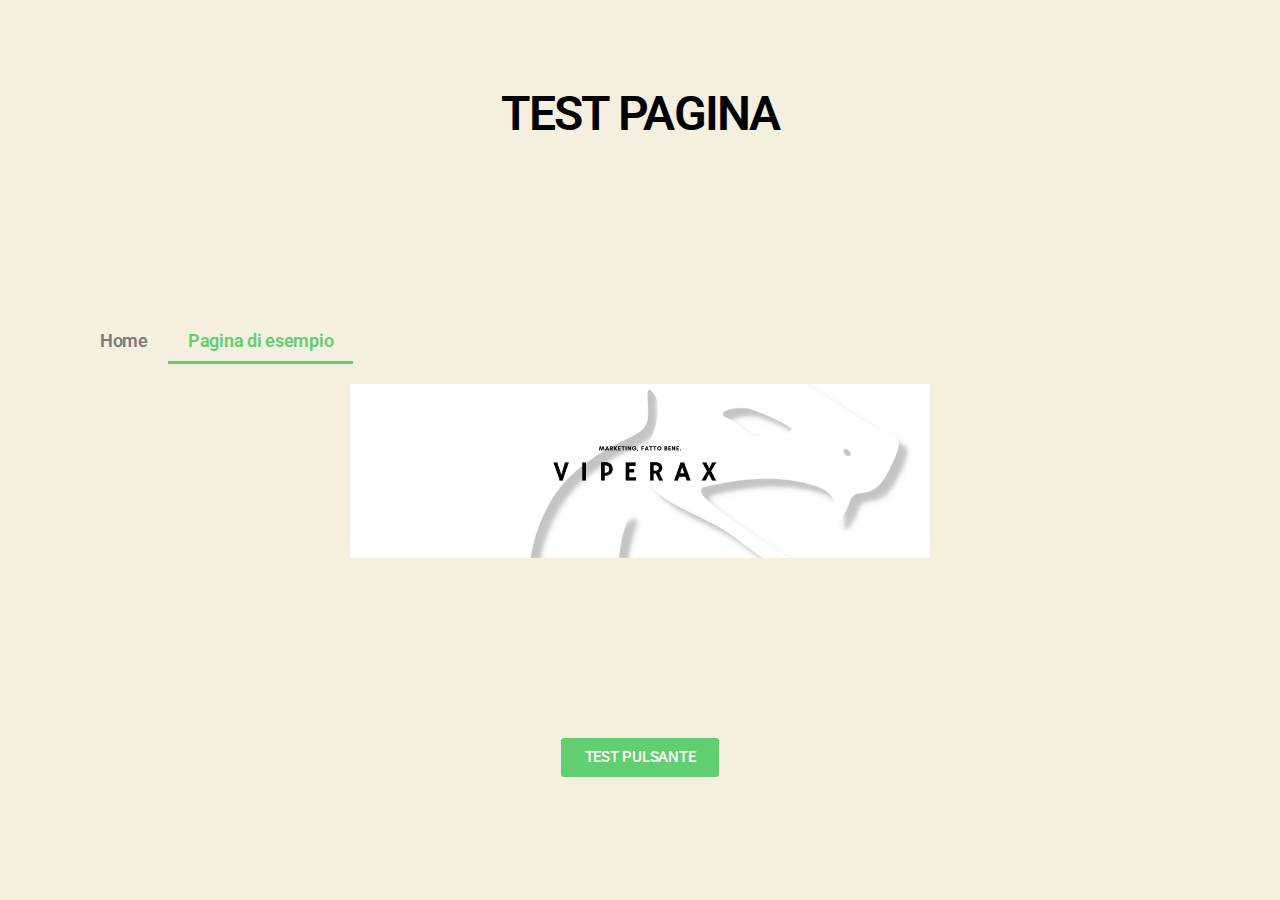
<file: pagina-di-esempio/index.html>
<!DOCTYPE html>
<html lang="it-IT">
<head>
	<meta charset="UTF-8">
		<title>Pagina di esempio &#8211; Nicolae Perjunca</title>
<meta name="robots" content="max-image-preview:large">
<link rel="dns-prefetch" href="//s.w.org">
<link rel="alternate" type="application/rss+xml" title="Nicolae Perjunca &raquo; Feed" href="https://nico-wp.github.io/website/feed/">
<link rel="alternate" type="application/rss+xml" title="Nicolae Perjunca &raquo; Feed dei commenti" href="https://nico-wp.github.io/website/comments/feed/">
<link rel="alternate" type="application/rss+xml" title="Nicolae Perjunca &raquo; Pagina di esempio Feed dei commenti" href="https://nico-wp.github.io/website/pagina-di-esempio/feed/">
<script>
window._wpemojiSettings = {"baseUrl":"https:\/\/s.w.org\/images\/core\/emoji\/14.0.0\/72x72\/","ext":".png","svgUrl":"https:\/\/s.w.org\/images\/core\/emoji\/14.0.0\/svg\/","svgExt":".svg","source":{"concatemoji":"https:\/\/nico-wp.github.io\/website\/wp-includes\/js\/wp-emoji-release.min.js?ver=6.0.1"}};
/*! This file is auto-generated */
!function(e,a,t){var n,r,o,i=a.createElement("canvas"),p=i.getContext&&i.getContext("2d");function s(e,t){var a=String.fromCharCode,e=(p.clearRect(0,0,i.width,i.height),p.fillText(a.apply(this,e),0,0),i.toDataURL());return p.clearRect(0,0,i.width,i.height),p.fillText(a.apply(this,t),0,0),e===i.toDataURL()}function c(e){var t=a.createElement("script");t.src=e,t.defer=t.type="text/javascript",a.getElementsByTagName("head")[0].appendChild(t)}for(o=Array("flag","emoji"),t.supports={everything:!0,everythingExceptFlag:!0},r=0;r<o.length;r++)t.supports[o[r]]=function(e){if(!p||!p.fillText)return!1;switch(p.textBaseline="top",p.font="600 32px Arial",e){case"flag":return s([127987,65039,8205,9895,65039],[127987,65039,8203,9895,65039])?!1:!s([55356,56826,55356,56819],[55356,56826,8203,55356,56819])&&!s([55356,57332,56128,56423,56128,56418,56128,56421,56128,56430,56128,56423,56128,56447],[55356,57332,8203,56128,56423,8203,56128,56418,8203,56128,56421,8203,56128,56430,8203,56128,56423,8203,56128,56447]);case"emoji":return!s([129777,127995,8205,129778,127999],[129777,127995,8203,129778,127999])}return!1}(o[r]),t.supports.everything=t.supports.everything&&t.supports[o[r]],"flag"!==o[r]&&(t.supports.everythingExceptFlag=t.supports.everythingExceptFlag&&t.supports[o[r]]);t.supports.everythingExceptFlag=t.supports.everythingExceptFlag&&!t.supports.flag,t.DOMReady=!1,t.readyCallback=function(){t.DOMReady=!0},t.supports.everything||(n=function(){t.readyCallback()},a.addEventListener?(a.addEventListener("DOMContentLoaded",n,!1),e.addEventListener("load",n,!1)):(e.attachEvent("onload",n),a.attachEvent("onreadystatechange",function(){"complete"===a.readyState&&t.readyCallback()})),(e=t.source||{}).concatemoji?c(e.concatemoji):e.wpemoji&&e.twemoji&&(c(e.twemoji),c(e.wpemoji)))}(window,document,window._wpemojiSettings);
</script>
<style>img.wp-smiley,
img.emoji {
	display: inline !important;
	border: none !important;
	box-shadow: none !important;
	height: 1em !important;
	width: 1em !important;
	margin: 0 0.07em !important;
	vertical-align: -0.1em !important;
	background: none !important;
	padding: 0 !important;
}</style>
	<link rel="stylesheet" id="wp-block-library-css" href="https://nico-wp.github.io/website/wp-includes/css/dist/block-library/style.min.css?ver=6.0.1" media="all">
<style id="global-styles-inline-css">body{--wp--preset--color--black: #000000;--wp--preset--color--cyan-bluish-gray: #abb8c3;--wp--preset--color--white: #ffffff;--wp--preset--color--pale-pink: #f78da7;--wp--preset--color--vivid-red: #cf2e2e;--wp--preset--color--luminous-vivid-orange: #ff6900;--wp--preset--color--luminous-vivid-amber: #fcb900;--wp--preset--color--light-green-cyan: #7bdcb5;--wp--preset--color--vivid-green-cyan: #00d084;--wp--preset--color--pale-cyan-blue: #8ed1fc;--wp--preset--color--vivid-cyan-blue: #0693e3;--wp--preset--color--vivid-purple: #9b51e0;--wp--preset--color--accent: #cd2653;--wp--preset--color--primary: #000000;--wp--preset--color--secondary: #6d6d6d;--wp--preset--color--subtle-background: #dcd7ca;--wp--preset--color--background: #f5efe0;--wp--preset--gradient--vivid-cyan-blue-to-vivid-purple: linear-gradient(135deg,rgba(6,147,227,1) 0%,rgb(155,81,224) 100%);--wp--preset--gradient--light-green-cyan-to-vivid-green-cyan: linear-gradient(135deg,rgb(122,220,180) 0%,rgb(0,208,130) 100%);--wp--preset--gradient--luminous-vivid-amber-to-luminous-vivid-orange: linear-gradient(135deg,rgba(252,185,0,1) 0%,rgba(255,105,0,1) 100%);--wp--preset--gradient--luminous-vivid-orange-to-vivid-red: linear-gradient(135deg,rgba(255,105,0,1) 0%,rgb(207,46,46) 100%);--wp--preset--gradient--very-light-gray-to-cyan-bluish-gray: linear-gradient(135deg,rgb(238,238,238) 0%,rgb(169,184,195) 100%);--wp--preset--gradient--cool-to-warm-spectrum: linear-gradient(135deg,rgb(74,234,220) 0%,rgb(151,120,209) 20%,rgb(207,42,186) 40%,rgb(238,44,130) 60%,rgb(251,105,98) 80%,rgb(254,248,76) 100%);--wp--preset--gradient--blush-light-purple: linear-gradient(135deg,rgb(255,206,236) 0%,rgb(152,150,240) 100%);--wp--preset--gradient--blush-bordeaux: linear-gradient(135deg,rgb(254,205,165) 0%,rgb(254,45,45) 50%,rgb(107,0,62) 100%);--wp--preset--gradient--luminous-dusk: linear-gradient(135deg,rgb(255,203,112) 0%,rgb(199,81,192) 50%,rgb(65,88,208) 100%);--wp--preset--gradient--pale-ocean: linear-gradient(135deg,rgb(255,245,203) 0%,rgb(182,227,212) 50%,rgb(51,167,181) 100%);--wp--preset--gradient--electric-grass: linear-gradient(135deg,rgb(202,248,128) 0%,rgb(113,206,126) 100%);--wp--preset--gradient--midnight: linear-gradient(135deg,rgb(2,3,129) 0%,rgb(40,116,252) 100%);--wp--preset--duotone--dark-grayscale: url('#wp-duotone-dark-grayscale');--wp--preset--duotone--grayscale: url('#wp-duotone-grayscale');--wp--preset--duotone--purple-yellow: url('#wp-duotone-purple-yellow');--wp--preset--duotone--blue-red: url('#wp-duotone-blue-red');--wp--preset--duotone--midnight: url('#wp-duotone-midnight');--wp--preset--duotone--magenta-yellow: url('#wp-duotone-magenta-yellow');--wp--preset--duotone--purple-green: url('#wp-duotone-purple-green');--wp--preset--duotone--blue-orange: url('#wp-duotone-blue-orange');--wp--preset--font-size--small: 18px;--wp--preset--font-size--medium: 20px;--wp--preset--font-size--large: 26.25px;--wp--preset--font-size--x-large: 42px;--wp--preset--font-size--normal: 21px;--wp--preset--font-size--larger: 32px;}.has-black-color{color: var(--wp--preset--color--black) !important;}.has-cyan-bluish-gray-color{color: var(--wp--preset--color--cyan-bluish-gray) !important;}.has-white-color{color: var(--wp--preset--color--white) !important;}.has-pale-pink-color{color: var(--wp--preset--color--pale-pink) !important;}.has-vivid-red-color{color: var(--wp--preset--color--vivid-red) !important;}.has-luminous-vivid-orange-color{color: var(--wp--preset--color--luminous-vivid-orange) !important;}.has-luminous-vivid-amber-color{color: var(--wp--preset--color--luminous-vivid-amber) !important;}.has-light-green-cyan-color{color: var(--wp--preset--color--light-green-cyan) !important;}.has-vivid-green-cyan-color{color: var(--wp--preset--color--vivid-green-cyan) !important;}.has-pale-cyan-blue-color{color: var(--wp--preset--color--pale-cyan-blue) !important;}.has-vivid-cyan-blue-color{color: var(--wp--preset--color--vivid-cyan-blue) !important;}.has-vivid-purple-color{color: var(--wp--preset--color--vivid-purple) !important;}.has-black-background-color{background-color: var(--wp--preset--color--black) !important;}.has-cyan-bluish-gray-background-color{background-color: var(--wp--preset--color--cyan-bluish-gray) !important;}.has-white-background-color{background-color: var(--wp--preset--color--white) !important;}.has-pale-pink-background-color{background-color: var(--wp--preset--color--pale-pink) !important;}.has-vivid-red-background-color{background-color: var(--wp--preset--color--vivid-red) !important;}.has-luminous-vivid-orange-background-color{background-color: var(--wp--preset--color--luminous-vivid-orange) !important;}.has-luminous-vivid-amber-background-color{background-color: var(--wp--preset--color--luminous-vivid-amber) !important;}.has-light-green-cyan-background-color{background-color: var(--wp--preset--color--light-green-cyan) !important;}.has-vivid-green-cyan-background-color{background-color: var(--wp--preset--color--vivid-green-cyan) !important;}.has-pale-cyan-blue-background-color{background-color: var(--wp--preset--color--pale-cyan-blue) !important;}.has-vivid-cyan-blue-background-color{background-color: var(--wp--preset--color--vivid-cyan-blue) !important;}.has-vivid-purple-background-color{background-color: var(--wp--preset--color--vivid-purple) !important;}.has-black-border-color{border-color: var(--wp--preset--color--black) !important;}.has-cyan-bluish-gray-border-color{border-color: var(--wp--preset--color--cyan-bluish-gray) !important;}.has-white-border-color{border-color: var(--wp--preset--color--white) !important;}.has-pale-pink-border-color{border-color: var(--wp--preset--color--pale-pink) !important;}.has-vivid-red-border-color{border-color: var(--wp--preset--color--vivid-red) !important;}.has-luminous-vivid-orange-border-color{border-color: var(--wp--preset--color--luminous-vivid-orange) !important;}.has-luminous-vivid-amber-border-color{border-color: var(--wp--preset--color--luminous-vivid-amber) !important;}.has-light-green-cyan-border-color{border-color: var(--wp--preset--color--light-green-cyan) !important;}.has-vivid-green-cyan-border-color{border-color: var(--wp--preset--color--vivid-green-cyan) !important;}.has-pale-cyan-blue-border-color{border-color: var(--wp--preset--color--pale-cyan-blue) !important;}.has-vivid-cyan-blue-border-color{border-color: var(--wp--preset--color--vivid-cyan-blue) !important;}.has-vivid-purple-border-color{border-color: var(--wp--preset--color--vivid-purple) !important;}.has-vivid-cyan-blue-to-vivid-purple-gradient-background{background: var(--wp--preset--gradient--vivid-cyan-blue-to-vivid-purple) !important;}.has-light-green-cyan-to-vivid-green-cyan-gradient-background{background: var(--wp--preset--gradient--light-green-cyan-to-vivid-green-cyan) !important;}.has-luminous-vivid-amber-to-luminous-vivid-orange-gradient-background{background: var(--wp--preset--gradient--luminous-vivid-amber-to-luminous-vivid-orange) !important;}.has-luminous-vivid-orange-to-vivid-red-gradient-background{background: var(--wp--preset--gradient--luminous-vivid-orange-to-vivid-red) !important;}.has-very-light-gray-to-cyan-bluish-gray-gradient-background{background: var(--wp--preset--gradient--very-light-gray-to-cyan-bluish-gray) !important;}.has-cool-to-warm-spectrum-gradient-background{background: var(--wp--preset--gradient--cool-to-warm-spectrum) !important;}.has-blush-light-purple-gradient-background{background: var(--wp--preset--gradient--blush-light-purple) !important;}.has-blush-bordeaux-gradient-background{background: var(--wp--preset--gradient--blush-bordeaux) !important;}.has-luminous-dusk-gradient-background{background: var(--wp--preset--gradient--luminous-dusk) !important;}.has-pale-ocean-gradient-background{background: var(--wp--preset--gradient--pale-ocean) !important;}.has-electric-grass-gradient-background{background: var(--wp--preset--gradient--electric-grass) !important;}.has-midnight-gradient-background{background: var(--wp--preset--gradient--midnight) !important;}.has-small-font-size{font-size: var(--wp--preset--font-size--small) !important;}.has-medium-font-size{font-size: var(--wp--preset--font-size--medium) !important;}.has-large-font-size{font-size: var(--wp--preset--font-size--large) !important;}.has-x-large-font-size{font-size: var(--wp--preset--font-size--x-large) !important;}</style>
<link rel="stylesheet" id="twentytwenty-style-css" href="https://nico-wp.github.io/website/wp-content/themes/twentytwenty/style.css?ver=2.0" media="all">
<style id="twentytwenty-style-inline-css">.color-accent,.color-accent-hover:hover,.color-accent-hover:focus,:root .has-accent-color,.has-drop-cap:not(:focus):first-letter,.wp-block-button.is-style-outline,a { color: #cd2653; }blockquote,.border-color-accent,.border-color-accent-hover:hover,.border-color-accent-hover:focus { border-color: #cd2653; }button,.button,.faux-button,.wp-block-button__link,.wp-block-file .wp-block-file__button,input[type="button"],input[type="reset"],input[type="submit"],.bg-accent,.bg-accent-hover:hover,.bg-accent-hover:focus,:root .has-accent-background-color,.comment-reply-link { background-color: #cd2653; }.fill-children-accent,.fill-children-accent * { fill: #cd2653; }body,.entry-title a,:root .has-primary-color { color: #000000; }:root .has-primary-background-color { background-color: #000000; }cite,figcaption,.wp-caption-text,.post-meta,.entry-content .wp-block-archives li,.entry-content .wp-block-categories li,.entry-content .wp-block-latest-posts li,.wp-block-latest-comments__comment-date,.wp-block-latest-posts__post-date,.wp-block-embed figcaption,.wp-block-image figcaption,.wp-block-pullquote cite,.comment-metadata,.comment-respond .comment-notes,.comment-respond .logged-in-as,.pagination .dots,.entry-content hr:not(.has-background),hr.styled-separator,:root .has-secondary-color { color: #6d6d6d; }:root .has-secondary-background-color { background-color: #6d6d6d; }pre,fieldset,input,textarea,table,table *,hr { border-color: #dcd7ca; }caption,code,code,kbd,samp,.wp-block-table.is-style-stripes tbody tr:nth-child(odd),:root .has-subtle-background-background-color { background-color: #dcd7ca; }.wp-block-table.is-style-stripes { border-bottom-color: #dcd7ca; }.wp-block-latest-posts.is-grid li { border-top-color: #dcd7ca; }:root .has-subtle-background-color { color: #dcd7ca; }body:not(.overlay-header) .primary-menu > li > a,body:not(.overlay-header) .primary-menu > li > .icon,.modal-menu a,.footer-menu a, .footer-widgets a,#site-footer .wp-block-button.is-style-outline,.wp-block-pullquote:before,.singular:not(.overlay-header) .entry-header a,.archive-header a,.header-footer-group .color-accent,.header-footer-group .color-accent-hover:hover { color: #cd2653; }.social-icons a,#site-footer button:not(.toggle),#site-footer .button,#site-footer .faux-button,#site-footer .wp-block-button__link,#site-footer .wp-block-file__button,#site-footer input[type="button"],#site-footer input[type="reset"],#site-footer input[type="submit"] { background-color: #cd2653; }.header-footer-group,body:not(.overlay-header) #site-header .toggle,.menu-modal .toggle { color: #000000; }body:not(.overlay-header) .primary-menu ul { background-color: #000000; }body:not(.overlay-header) .primary-menu > li > ul:after { border-bottom-color: #000000; }body:not(.overlay-header) .primary-menu ul ul:after { border-left-color: #000000; }.site-description,body:not(.overlay-header) .toggle-inner .toggle-text,.widget .post-date,.widget .rss-date,.widget_archive li,.widget_categories li,.widget cite,.widget_pages li,.widget_meta li,.widget_nav_menu li,.powered-by-wordpress,.to-the-top,.singular .entry-header .post-meta,.singular:not(.overlay-header) .entry-header .post-meta a { color: #6d6d6d; }.header-footer-group pre,.header-footer-group fieldset,.header-footer-group input,.header-footer-group textarea,.header-footer-group table,.header-footer-group table *,.footer-nav-widgets-wrapper,#site-footer,.menu-modal nav *,.footer-widgets-outer-wrapper,.footer-top { border-color: #dcd7ca; }.header-footer-group table caption,body:not(.overlay-header) .header-inner .toggle-wrapper::before { background-color: #dcd7ca; }</style>
<link rel="stylesheet" id="twentytwenty-print-style-css" href="https://nico-wp.github.io/website/wp-content/themes/twentytwenty/print.css?ver=2.0" media="print">
<link rel="stylesheet" id="elementor-icons-css" href="https://nico-wp.github.io/website/wp-content/plugins/elementor/assets/lib/eicons/css/elementor-icons.min.css?ver=5.12.0" media="all">
<link rel="stylesheet" id="elementor-frontend-css" href="https://nico-wp.github.io/website/wp-content/plugins/elementor/assets/css/frontend.min.css?ver=3.3.1" media="all">
<style id="elementor-frontend-inline-css">@font-face{font-family:eicons;src:url(https://nico-wp.github.io/website/wp-content/plugins/elementor/assets/lib/eicons/fonts/eicons.eot?5.10.0);src:url(https://nico-wp.github.io/website/wp-content/plugins/elementor/assets/lib/eicons/fonts/eicons.eot?5.10.0#iefix) format("embedded-opentype"),url(https://nico-wp.github.io/website/wp-content/plugins/elementor/assets/lib/eicons/fonts/eicons.woff2?5.10.0) format("woff2"),url(https://nico-wp.github.io/website/wp-content/plugins/elementor/assets/lib/eicons/fonts/eicons.woff?5.10.0) format("woff"),url(https://nico-wp.github.io/website/wp-content/plugins/elementor/assets/lib/eicons/fonts/eicons.ttf?5.10.0) format("truetype"),url(https://nico-wp.github.io/website/wp-content/plugins/elementor/assets/lib/eicons/fonts/eicons.svg?5.10.0#eicon) format("svg");font-weight:400;font-style:normal}</style>
<link rel="stylesheet" id="elementor-post-6-css" href="https://nico-wp.github.io/website/wp-content/uploads/elementor/css/post-6.css?ver=1661590395" media="all">
<link rel="stylesheet" id="elementor-pro-css" href="https://nico-wp.github.io/website/wp-content/plugins/elementor-pro/assets/css/frontend.min.css?ver=3.3.4" media="all">
<link rel="stylesheet" id="elementor-global-css" href="https://nico-wp.github.io/website/wp-content/uploads/elementor/css/global.css?ver=1661590534" media="all">
<link rel="stylesheet" id="elementor-post-2-css" href="https://nico-wp.github.io/website/wp-content/uploads/elementor/css/post-2.css?ver=1661595512" media="all">
<link rel="stylesheet" id="google-fonts-1-css" href="https://fonts.googleapis.com/css?family=Roboto%3A100%2C100italic%2C200%2C200italic%2C300%2C300italic%2C400%2C400italic%2C500%2C500italic%2C600%2C600italic%2C700%2C700italic%2C800%2C800italic%2C900%2C900italic%7CRoboto+Slab%3A100%2C100italic%2C200%2C200italic%2C300%2C300italic%2C400%2C400italic%2C500%2C500italic%2C600%2C600italic%2C700%2C700italic%2C800%2C800italic%2C900%2C900italic&#038;display=auto&#038;ver=6.0.1" media="all">
<link rel="stylesheet" id="elementor-icons-shared-0-css" href="https://nico-wp.github.io/website/wp-content/plugins/elementor/assets/lib/font-awesome/css/fontawesome.min.css?ver=5.15.3" media="all">
<link rel="stylesheet" id="elementor-icons-fa-solid-css" href="https://nico-wp.github.io/website/wp-content/plugins/elementor/assets/lib/font-awesome/css/solid.min.css?ver=5.15.3" media="all">
<script src="https://nico-wp.github.io/website/wp-content/themes/twentytwenty/assets/js/index.js?ver=2.0" id="twentytwenty-js-js" async></script>
<link rel="https://api.w.org/" href="https://nico-wp.github.io/website/wp-json/">
<link rel="alternate" type="application/json" href="https://nico-wp.github.io/website/wp-json/wp/v2/pages/2">
<link rel="EditURI" type="application/rsd+xml" title="RSD" href="https://nico-wp.github.io/website/xmlrpc.php?rsd">
<link rel="wlwmanifest" type="application/wlwmanifest+xml" href="https://nico-wp.github.io/website/wp-includes/wlwmanifest.xml"> 
<meta name="generator" content="WordPress 6.0.1">
<link rel="canonical" href="https://nico-wp.github.io/website/pagina-di-esempio/">
<link rel="shortlink" href="https://nico-wp.github.io/website/?p=2">
<link rel="alternate" type="application/json+oembed" href="https://nico-wp.github.io/website/wp-json/oembed/1.0/embed?url=https%3A%2F%2Fnico-wp.github.io%2Fwebsite%2Fpagina-di-esempio%2F">
<link rel="alternate" type="text/xml+oembed" href="https://nico-wp.github.io/website/wp-json/oembed/1.0/embed?url=https%3A%2F%2Fnico-wp.github.io%2Fwebsite%2Fpagina-di-esempio%2F&#038;format=xml">
	<script>document.documentElement.className = document.documentElement.className.replace( 'no-js', 'js' );</script>
		<meta name="viewport" content="width=device-width, initial-scale=1.0, viewport-fit=cover">
</head>
<body class="page-template page-template-elementor_canvas page page-id-2 wp-embed-responsive singular enable-search-modal missing-post-thumbnail has-no-pagination not-showing-comments show-avatars elementor_canvas footer-top-visible elementor-default elementor-template-canvas elementor-kit-6 elementor-page elementor-page-2">
	<a class="skip-link screen-reader-text" href="#site-content">Salta al contenuto</a><svg xmlns="http://www.w3.org/2000/svg" viewbox="0 0 0 0" width="0" height="0" focusable="false" role="none" style="visibility: hidden; position: absolute; left: -9999px; overflow: hidden;"><defs><filter id="wp-duotone-dark-grayscale"><fecolormatrix color-interpolation-filters="sRGB" type="matrix" values=" .299 .587 .114 0 0 .299 .587 .114 0 0 .299 .587 .114 0 0 .299 .587 .114 0 0 "></fecolormatrix><fecomponenttransfer color-interpolation-filters="sRGB"><fefuncr type="table" tablevalues="0 0.49803921568627"></fefuncr><fefuncg type="table" tablevalues="0 0.49803921568627"></fefuncg><fefuncb type="table" tablevalues="0 0.49803921568627"></fefuncb><fefunca type="table" tablevalues="1 1"></fefunca></fecomponenttransfer><fecomposite in2="SourceGraphic" operator="in"></fecomposite></filter></defs></svg><svg xmlns="http://www.w3.org/2000/svg" viewbox="0 0 0 0" width="0" height="0" focusable="false" role="none" style="visibility: hidden; position: absolute; left: -9999px; overflow: hidden;"><defs><filter id="wp-duotone-grayscale"><fecolormatrix color-interpolation-filters="sRGB" type="matrix" values=" .299 .587 .114 0 0 .299 .587 .114 0 0 .299 .587 .114 0 0 .299 .587 .114 0 0 "></fecolormatrix><fecomponenttransfer color-interpolation-filters="sRGB"><fefuncr type="table" tablevalues="0 1"></fefuncr><fefuncg type="table" tablevalues="0 1"></fefuncg><fefuncb type="table" tablevalues="0 1"></fefuncb><fefunca type="table" tablevalues="1 1"></fefunca></fecomponenttransfer><fecomposite in2="SourceGraphic" operator="in"></fecomposite></filter></defs></svg><svg xmlns="http://www.w3.org/2000/svg" viewbox="0 0 0 0" width="0" height="0" focusable="false" role="none" style="visibility: hidden; position: absolute; left: -9999px; overflow: hidden;"><defs><filter id="wp-duotone-purple-yellow"><fecolormatrix color-interpolation-filters="sRGB" type="matrix" values=" .299 .587 .114 0 0 .299 .587 .114 0 0 .299 .587 .114 0 0 .299 .587 .114 0 0 "></fecolormatrix><fecomponenttransfer color-interpolation-filters="sRGB"><fefuncr type="table" tablevalues="0.54901960784314 0.98823529411765"></fefuncr><fefuncg type="table" tablevalues="0 1"></fefuncg><fefuncb type="table" tablevalues="0.71764705882353 0.25490196078431"></fefuncb><fefunca type="table" tablevalues="1 1"></fefunca></fecomponenttransfer><fecomposite in2="SourceGraphic" operator="in"></fecomposite></filter></defs></svg><svg xmlns="http://www.w3.org/2000/svg" viewbox="0 0 0 0" width="0" height="0" focusable="false" role="none" style="visibility: hidden; position: absolute; left: -9999px; overflow: hidden;"><defs><filter id="wp-duotone-blue-red"><fecolormatrix color-interpolation-filters="sRGB" type="matrix" values=" .299 .587 .114 0 0 .299 .587 .114 0 0 .299 .587 .114 0 0 .299 .587 .114 0 0 "></fecolormatrix><fecomponenttransfer color-interpolation-filters="sRGB"><fefuncr type="table" tablevalues="0 1"></fefuncr><fefuncg type="table" tablevalues="0 0.27843137254902"></fefuncg><fefuncb type="table" tablevalues="0.5921568627451 0.27843137254902"></fefuncb><fefunca type="table" tablevalues="1 1"></fefunca></fecomponenttransfer><fecomposite in2="SourceGraphic" operator="in"></fecomposite></filter></defs></svg><svg xmlns="http://www.w3.org/2000/svg" viewbox="0 0 0 0" width="0" height="0" focusable="false" role="none" style="visibility: hidden; position: absolute; left: -9999px; overflow: hidden;"><defs><filter id="wp-duotone-midnight"><fecolormatrix color-interpolation-filters="sRGB" type="matrix" values=" .299 .587 .114 0 0 .299 .587 .114 0 0 .299 .587 .114 0 0 .299 .587 .114 0 0 "></fecolormatrix><fecomponenttransfer color-interpolation-filters="sRGB"><fefuncr type="table" tablevalues="0 0"></fefuncr><fefuncg type="table" tablevalues="0 0.64705882352941"></fefuncg><fefuncb type="table" tablevalues="0 1"></fefuncb><fefunca type="table" tablevalues="1 1"></fefunca></fecomponenttransfer><fecomposite in2="SourceGraphic" operator="in"></fecomposite></filter></defs></svg><svg xmlns="http://www.w3.org/2000/svg" viewbox="0 0 0 0" width="0" height="0" focusable="false" role="none" style="visibility: hidden; position: absolute; left: -9999px; overflow: hidden;"><defs><filter id="wp-duotone-magenta-yellow"><fecolormatrix color-interpolation-filters="sRGB" type="matrix" values=" .299 .587 .114 0 0 .299 .587 .114 0 0 .299 .587 .114 0 0 .299 .587 .114 0 0 "></fecolormatrix><fecomponenttransfer color-interpolation-filters="sRGB"><fefuncr type="table" tablevalues="0.78039215686275 1"></fefuncr><fefuncg type="table" tablevalues="0 0.94901960784314"></fefuncg><fefuncb type="table" tablevalues="0.35294117647059 0.47058823529412"></fefuncb><fefunca type="table" tablevalues="1 1"></fefunca></fecomponenttransfer><fecomposite in2="SourceGraphic" operator="in"></fecomposite></filter></defs></svg><svg xmlns="http://www.w3.org/2000/svg" viewbox="0 0 0 0" width="0" height="0" focusable="false" role="none" style="visibility: hidden; position: absolute; left: -9999px; overflow: hidden;"><defs><filter id="wp-duotone-purple-green"><fecolormatrix color-interpolation-filters="sRGB" type="matrix" values=" .299 .587 .114 0 0 .299 .587 .114 0 0 .299 .587 .114 0 0 .299 .587 .114 0 0 "></fecolormatrix><fecomponenttransfer color-interpolation-filters="sRGB"><fefuncr type="table" tablevalues="0.65098039215686 0.40392156862745"></fefuncr><fefuncg type="table" tablevalues="0 1"></fefuncg><fefuncb type="table" tablevalues="0.44705882352941 0.4"></fefuncb><fefunca type="table" tablevalues="1 1"></fefunca></fecomponenttransfer><fecomposite in2="SourceGraphic" operator="in"></fecomposite></filter></defs></svg><svg xmlns="http://www.w3.org/2000/svg" viewbox="0 0 0 0" width="0" height="0" focusable="false" role="none" style="visibility: hidden; position: absolute; left: -9999px; overflow: hidden;"><defs><filter id="wp-duotone-blue-orange"><fecolormatrix color-interpolation-filters="sRGB" type="matrix" values=" .299 .587 .114 0 0 .299 .587 .114 0 0 .299 .587 .114 0 0 .299 .587 .114 0 0 "></fecolormatrix><fecomponenttransfer color-interpolation-filters="sRGB"><fefuncr type="table" tablevalues="0.098039215686275 1"></fefuncr><fefuncg type="table" tablevalues="0 0.66274509803922"></fefuncg><fefuncb type="table" tablevalues="0.84705882352941 0.41960784313725"></fefuncb><fefunca type="table" tablevalues="1 1"></fefunca></fecomponenttransfer><fecomposite in2="SourceGraphic" operator="in"></fecomposite></filter></defs></svg>		<div data-elementor-type="wp-page" data-elementor-id="2" class="elementor elementor-2" data-elementor-settings="[]">
							<div class="elementor-section-wrap">
							<section class="elementor-section elementor-top-section elementor-element elementor-element-9d4ec8a elementor-section-boxed elementor-section-height-default elementor-section-height-default" data-id="9d4ec8a" data-element_type="section">
						<div class="elementor-container elementor-column-gap-default">
					<div class="elementor-column elementor-col-100 elementor-top-column elementor-element elementor-element-cf0588f" data-id="cf0588f" data-element_type="column">
			<div class="elementor-widget-wrap elementor-element-populated">
								<div class="elementor-element elementor-element-8a8c7fb elementor-widget elementor-widget-heading" data-id="8a8c7fb" data-element_type="widget" data-widget_type="heading.default">
				<div class="elementor-widget-container">
			<h2 class="elementor-heading-title elementor-size-default">TEST PAGINA </h2>		</div>
				</div>
					</div>
		</div>
							</div>
		</section>
				<section class="elementor-section elementor-top-section elementor-element elementor-element-77eea06 elementor-section-boxed elementor-section-height-default elementor-section-height-default" data-id="77eea06" data-element_type="section">
						<div class="elementor-container elementor-column-gap-default">
					<div class="elementor-column elementor-col-100 elementor-top-column elementor-element elementor-element-e3a4c83" data-id="e3a4c83" data-element_type="column">
			<div class="elementor-widget-wrap elementor-element-populated">
								<div class="elementor-element elementor-element-0b3d9ed elementor-nav-menu--dropdown-tablet elementor-nav-menu__text-align-aside elementor-nav-menu--toggle elementor-nav-menu--burger elementor-widget elementor-widget-nav-menu" data-id="0b3d9ed" data-element_type="widget" data-settings="{&quot;layout&quot;:&quot;horizontal&quot;,&quot;submenu_icon&quot;:{&quot;value&quot;:&quot;fas fa-caret-down&quot;,&quot;library&quot;:&quot;fa-solid&quot;},&quot;toggle&quot;:&quot;burger&quot;}" data-widget_type="nav-menu.default">
				<div class="elementor-widget-container">
						<nav migration_allowed="1" migrated="0" role="navigation" class="elementor-nav-menu--main elementor-nav-menu__container elementor-nav-menu--layout-horizontal e--pointer-underline e--animation-fade"><ul id="menu-1-0b3d9ed" class="elementor-nav-menu">
<li class="menu-item menu-item-type-post_type menu-item-object-page menu-item-home menu-item-55"><a href="https://nico-wp.github.io/website/" class="elementor-item">Home</a></li>
<li class="menu-item menu-item-type-post_type menu-item-object-page current-menu-item page_item page-item-2 current_page_item menu-item-56"><a href="https://nico-wp.github.io/website/pagina-di-esempio/" aria-current="page" class="elementor-item elementor-item-active">Pagina di esempio</a></li>
</ul></nav>
					<div class="elementor-menu-toggle" role="button" tabindex="0" aria-label="Menu Toggle" aria-expanded="false">
			<i class="eicon-menu-bar" aria-hidden="true" role="presentation"></i>
			<span class="elementor-screen-only">Menu</span>
		</div>
			<nav class="elementor-nav-menu--dropdown elementor-nav-menu__container" role="navigation" aria-hidden="true"><ul id="menu-2-0b3d9ed" class="elementor-nav-menu">
<li class="menu-item menu-item-type-post_type menu-item-object-page menu-item-home menu-item-55"><a href="https://nico-wp.github.io/website/" class="elementor-item" tabindex="-1">Home</a></li>
<li class="menu-item menu-item-type-post_type menu-item-object-page current-menu-item page_item page-item-2 current_page_item menu-item-56"><a href="https://nico-wp.github.io/website/pagina-di-esempio/" aria-current="page" class="elementor-item elementor-item-active" tabindex="-1">Pagina di esempio</a></li>
</ul></nav>
				</div>
				</div>
				<div class="elementor-element elementor-element-e262b6e elementor-widget elementor-widget-image" data-id="e262b6e" data-element_type="widget" data-widget_type="image.default">
				<div class="elementor-widget-container">
															<img width="580" height="174" src="https://nico-wp.github.io/website/wp-content/uploads/2022/08/PIZZA.png" class="attachment-large size-large" alt="" loading="lazy">															</div>
				</div>
					</div>
		</div>
							</div>
		</section>
				<section class="elementor-section elementor-top-section elementor-element elementor-element-8ca8422 elementor-section-boxed elementor-section-height-default elementor-section-height-default" data-id="8ca8422" data-element_type="section">
						<div class="elementor-container elementor-column-gap-default">
					<div class="elementor-column elementor-col-100 elementor-top-column elementor-element elementor-element-a981bae" data-id="a981bae" data-element_type="column">
			<div class="elementor-widget-wrap elementor-element-populated">
								<div class="elementor-element elementor-element-496080d elementor-align-center elementor-widget elementor-widget-button" data-id="496080d" data-element_type="widget" data-widget_type="button.default">
				<div class="elementor-widget-container">
					<div class="elementor-button-wrapper">
			<a href="#" class="elementor-button-link elementor-button elementor-size-sm" role="button">
						<span class="elementor-button-content-wrapper">
						<span class="elementor-button-text">TEST PULSANTE</span>
		</span>
					</a>
		</div>
				</div>
				</div>
					</div>
		</div>
							</div>
		</section>
						</div>
					</div>
		<link rel="stylesheet" id="e-animations-css" href="https://nico-wp.github.io/website/wp-content/plugins/elementor/assets/lib/animations/animations.min.css?ver=3.3.1" media="all">
<script src="https://nico-wp.github.io/website/wp-includes/js/jquery/jquery.min.js?ver=3.6.0" id="jquery-core-js"></script>
<script src="https://nico-wp.github.io/website/wp-includes/js/jquery/jquery-migrate.min.js?ver=3.3.2" id="jquery-migrate-js"></script>
<script src="https://nico-wp.github.io/website/wp-content/plugins/elementor-pro/assets/lib/smartmenus/jquery.smartmenus.min.js?ver=1.0.1" id="smartmenus-js"></script>
<script src="https://nico-wp.github.io/website/wp-content/plugins/elementor-pro/assets/js/webpack-pro.runtime.min.js?ver=3.3.4" id="elementor-pro-webpack-runtime-js"></script>
<script src="https://nico-wp.github.io/website/wp-content/plugins/elementor/assets/js/webpack.runtime.min.js?ver=3.3.1" id="elementor-webpack-runtime-js"></script>
<script src="https://nico-wp.github.io/website/wp-content/plugins/elementor/assets/js/frontend-modules.min.js?ver=3.3.1" id="elementor-frontend-modules-js"></script>
<script id="elementor-pro-frontend-js-before">
var ElementorProFrontendConfig = {"ajaxurl":"https:\/\/nico-wp.github.io\/website\/wp-admin\/admin-ajax.php","nonce":"018263e30d","urls":{"assets":"https:\/\/nico-wp.github.io\/website\/wp-content\/plugins\/elementor-pro\/assets\/"},"i18n":{"toc_no_headings_found":"No headings were found on this page."},"shareButtonsNetworks":{"facebook":{"title":"Facebook","has_counter":true},"twitter":{"title":"Twitter"},"google":{"title":"Google+","has_counter":true},"linkedin":{"title":"LinkedIn","has_counter":true},"pinterest":{"title":"Pinterest","has_counter":true},"reddit":{"title":"Reddit","has_counter":true},"vk":{"title":"VK","has_counter":true},"odnoklassniki":{"title":"OK","has_counter":true},"tumblr":{"title":"Tumblr"},"digg":{"title":"Digg"},"skype":{"title":"Skype"},"stumbleupon":{"title":"StumbleUpon","has_counter":true},"mix":{"title":"Mix"},"telegram":{"title":"Telegram"},"pocket":{"title":"Pocket","has_counter":true},"xing":{"title":"XING","has_counter":true},"whatsapp":{"title":"WhatsApp"},"email":{"title":"Email"},"print":{"title":"Print"}},"facebook_sdk":{"lang":"it_IT","app_id":""},"lottie":{"defaultAnimationUrl":"https:\/\/nico-wp.github.io\/website\/wp-content\/plugins\/elementor-pro\/modules\/lottie\/assets\/animations\/default.json"}};
</script>
<script src="https://nico-wp.github.io/website/wp-content/plugins/elementor-pro/assets/js/frontend.min.js?ver=3.3.4" id="elementor-pro-frontend-js"></script>
<script src="https://nico-wp.github.io/website/wp-content/plugins/elementor/assets/lib/waypoints/waypoints.min.js?ver=4.0.2" id="elementor-waypoints-js"></script>
<script src="https://nico-wp.github.io/website/wp-includes/js/jquery/ui/core.min.js?ver=1.13.1" id="jquery-ui-core-js"></script>
<script src="https://nico-wp.github.io/website/wp-content/plugins/elementor/assets/lib/swiper/swiper.min.js?ver=5.3.6" id="swiper-js"></script>
<script src="https://nico-wp.github.io/website/wp-content/plugins/elementor/assets/lib/share-link/share-link.min.js?ver=3.3.1" id="share-link-js"></script>
<script src="https://nico-wp.github.io/website/wp-content/plugins/elementor/assets/lib/dialog/dialog.min.js?ver=4.8.1" id="elementor-dialog-js"></script>
<script id="elementor-frontend-js-before">
var elementorFrontendConfig = {"environmentMode":{"edit":false,"wpPreview":false,"isScriptDebug":false},"i18n":{"shareOnFacebook":"Condividi su Facebook","shareOnTwitter":"Condividi su Twitter","pinIt":"Pinterest","download":"Download","downloadImage":"Scarica immagine","fullscreen":"Schermo intero","zoom":"Zoom","share":"Condividi","playVideo":"Riproduci video","previous":"Precedente","next":"Successivo","close":"Chiudi"},"is_rtl":false,"breakpoints":{"xs":0,"sm":480,"md":768,"lg":1025,"xl":1440,"xxl":1600},"responsive":{"breakpoints":{"mobile":{"label":"Mobile","value":767,"direction":"max","is_enabled":true,"default_value":767},"mobile_extra":{"label":"Mobile Extra","value":880,"direction":"max","is_enabled":false,"default_value":880},"tablet":{"label":"Tablet","value":1024,"direction":"max","is_enabled":true,"default_value":1024},"tablet_extra":{"label":"Tablet Extra","value":1365,"direction":"max","is_enabled":false,"default_value":1365},"laptop":{"label":"Laptop","value":1620,"direction":"max","is_enabled":false,"default_value":1620},"widescreen":{"label":"Widescreen","value":2400,"direction":"min","is_enabled":false,"default_value":2400}}},"version":"3.3.1","is_static":false,"experimentalFeatures":{"e_dom_optimization":true,"a11y_improvements":true,"e_import_export":true,"landing-pages":true,"elements-color-picker":true,"admin-top-bar":true,"form-submissions":true,"video-playlist":true},"urls":{"assets":"https:\/\/nico-wp.github.io\/website\/wp-content\/plugins\/elementor\/assets\/"},"settings":{"page":[],"editorPreferences":[]},"kit":{"active_breakpoints":["viewport_mobile","viewport_tablet"],"global_image_lightbox":"yes","lightbox_enable_counter":"yes","lightbox_enable_fullscreen":"yes","lightbox_enable_zoom":"yes","lightbox_enable_share":"yes","lightbox_title_src":"title","lightbox_description_src":"description"},"post":{"id":2,"title":"Pagina%20di%20esempio%20%E2%80%93%20Nicolae%20Perjunca","excerpt":"","featuredImage":false}};
</script>
<script src="https://nico-wp.github.io/website/wp-content/plugins/elementor/assets/js/frontend.min.js?ver=3.3.1" id="elementor-frontend-js"></script>
<script src="https://nico-wp.github.io/website/wp-content/plugins/elementor-pro/assets/js/preloaded-elements-handlers.min.js?ver=3.3.4" id="pro-preloaded-elements-handlers-js"></script>
<script src="https://nico-wp.github.io/website/wp-content/plugins/elementor/assets/js/preloaded-modules.min.js?ver=3.3.1" id="preloaded-modules-js"></script>
<script src="https://nico-wp.github.io/website/wp-content/plugins/elementor-pro/assets/lib/sticky/jquery.sticky.min.js?ver=3.3.4" id="e-sticky-js"></script>
	<script>
	/(trident|msie)/i.test(navigator.userAgent)&&document.getElementById&&window.addEventListener&&window.addEventListener("hashchange",function(){var t,e=location.hash.substring(1);/^[A-z0-9_-]+$/.test(e)&&(t=document.getElementById(e))&&(/^(?:a|select|input|button|textarea)$/i.test(t.tagName)||(t.tabIndex=-1),t.focus())},!1);
	</script>
		</body>
</html>
</file>
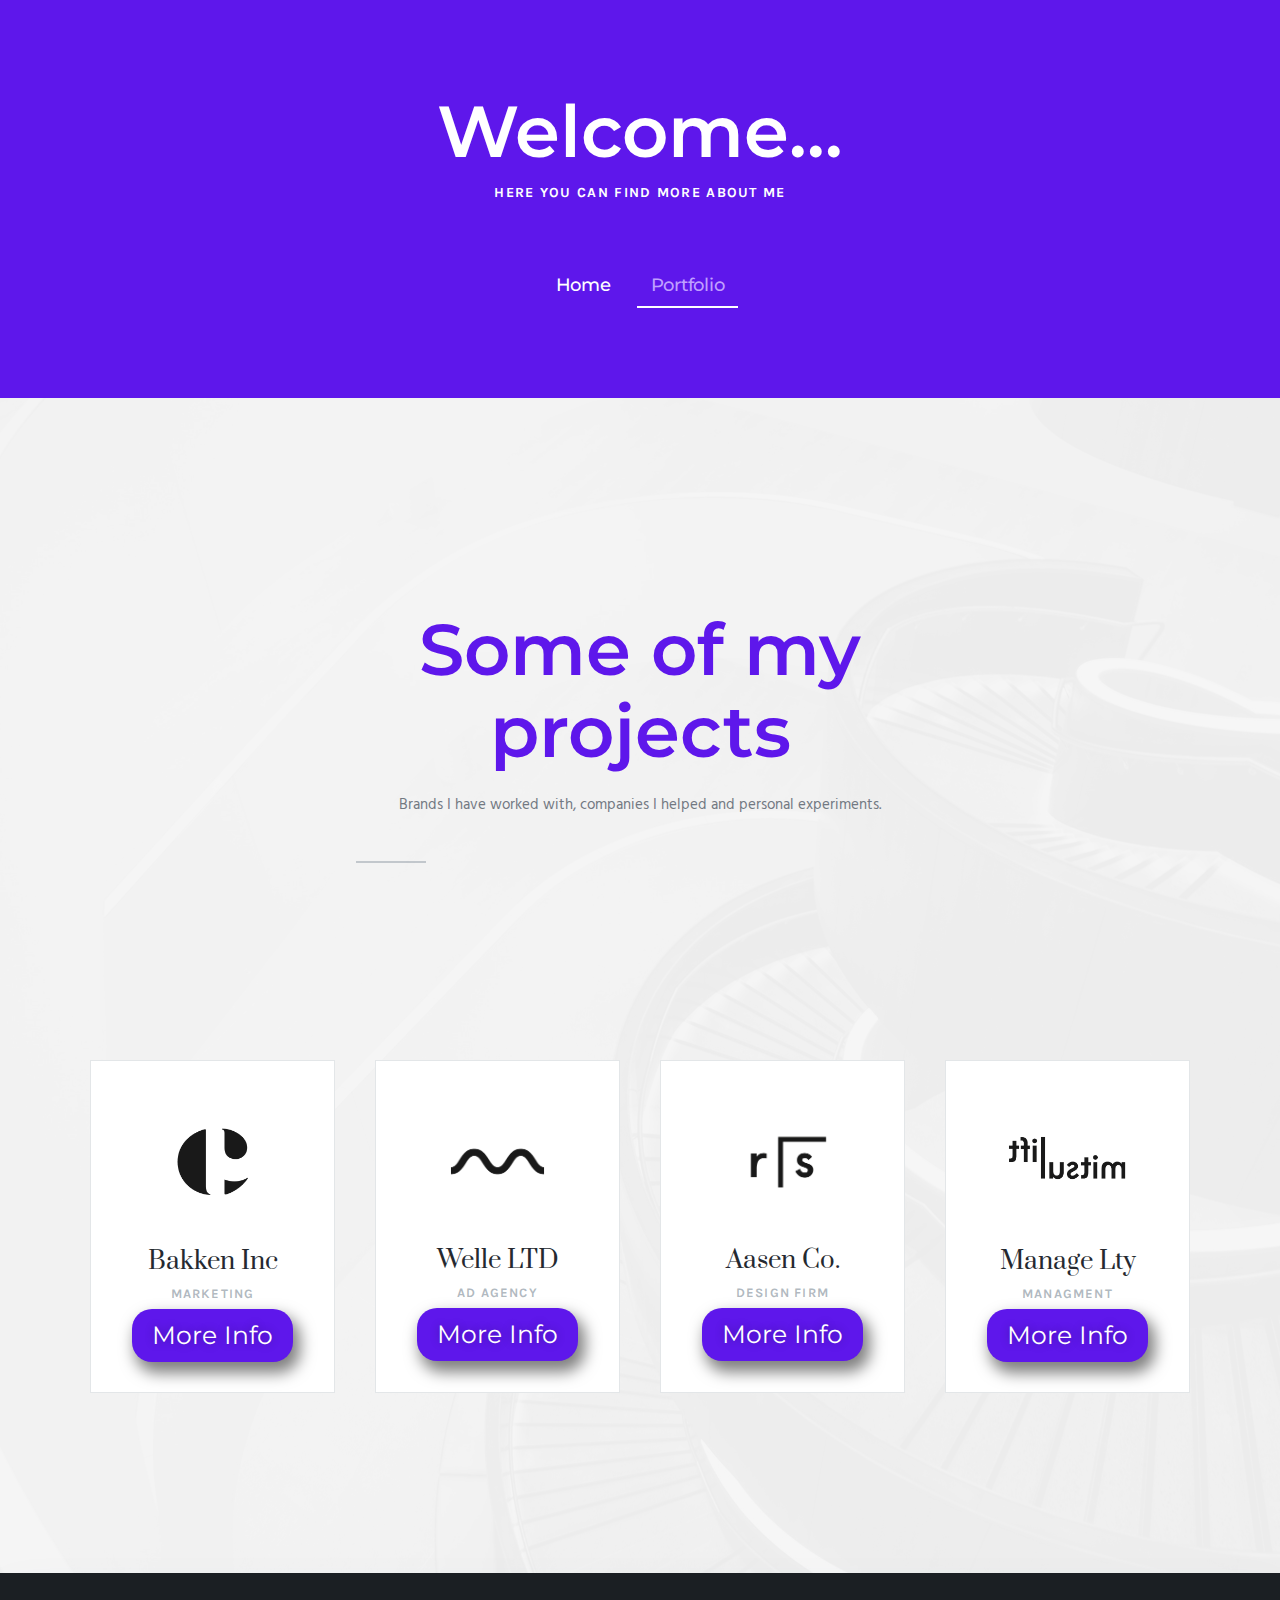
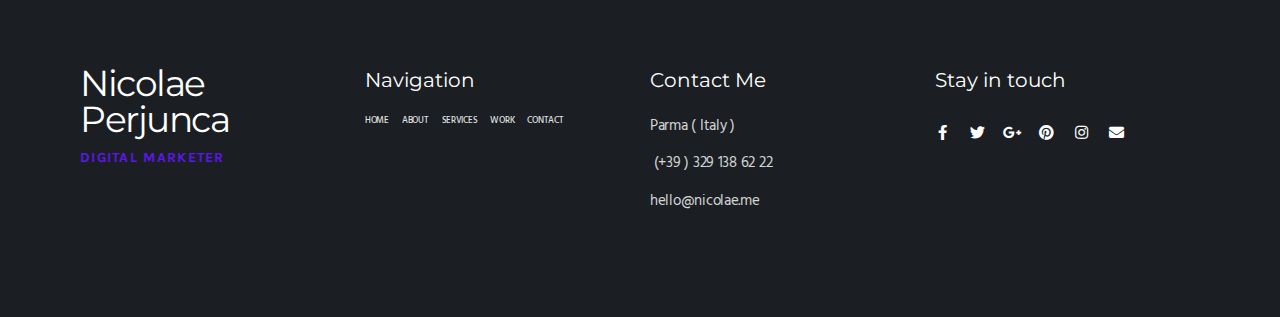
<file: portfolio/index.html>
<!DOCTYPE html>
<html lang="it-IT">
<head>
	<meta charset="UTF-8">
		<title>Portfolio &#8211; Nicolae Perjunca</title>
<meta name="robots" content="max-image-preview:large">
<link rel="dns-prefetch" href="//s.w.org">
<link rel="alternate" type="application/rss+xml" title="Nicolae Perjunca &raquo; Feed" href="https://nico-wp.github.io/website/feed/">
<link rel="alternate" type="application/rss+xml" title="Nicolae Perjunca &raquo; Feed dei commenti" href="https://nico-wp.github.io/website/comments/feed/">
<script>
window._wpemojiSettings = {"baseUrl":"https:\/\/s.w.org\/images\/core\/emoji\/14.0.0\/72x72\/","ext":".png","svgUrl":"https:\/\/s.w.org\/images\/core\/emoji\/14.0.0\/svg\/","svgExt":".svg","source":{"concatemoji":"https:\/\/nico-wp.github.io\/website\/wp-includes\/js\/wp-emoji-release.min.js?ver=6.0.1"}};
/*! This file is auto-generated */
!function(e,a,t){var n,r,o,i=a.createElement("canvas"),p=i.getContext&&i.getContext("2d");function s(e,t){var a=String.fromCharCode,e=(p.clearRect(0,0,i.width,i.height),p.fillText(a.apply(this,e),0,0),i.toDataURL());return p.clearRect(0,0,i.width,i.height),p.fillText(a.apply(this,t),0,0),e===i.toDataURL()}function c(e){var t=a.createElement("script");t.src=e,t.defer=t.type="text/javascript",a.getElementsByTagName("head")[0].appendChild(t)}for(o=Array("flag","emoji"),t.supports={everything:!0,everythingExceptFlag:!0},r=0;r<o.length;r++)t.supports[o[r]]=function(e){if(!p||!p.fillText)return!1;switch(p.textBaseline="top",p.font="600 32px Arial",e){case"flag":return s([127987,65039,8205,9895,65039],[127987,65039,8203,9895,65039])?!1:!s([55356,56826,55356,56819],[55356,56826,8203,55356,56819])&&!s([55356,57332,56128,56423,56128,56418,56128,56421,56128,56430,56128,56423,56128,56447],[55356,57332,8203,56128,56423,8203,56128,56418,8203,56128,56421,8203,56128,56430,8203,56128,56423,8203,56128,56447]);case"emoji":return!s([129777,127995,8205,129778,127999],[129777,127995,8203,129778,127999])}return!1}(o[r]),t.supports.everything=t.supports.everything&&t.supports[o[r]],"flag"!==o[r]&&(t.supports.everythingExceptFlag=t.supports.everythingExceptFlag&&t.supports[o[r]]);t.supports.everythingExceptFlag=t.supports.everythingExceptFlag&&!t.supports.flag,t.DOMReady=!1,t.readyCallback=function(){t.DOMReady=!0},t.supports.everything||(n=function(){t.readyCallback()},a.addEventListener?(a.addEventListener("DOMContentLoaded",n,!1),e.addEventListener("load",n,!1)):(e.attachEvent("onload",n),a.attachEvent("onreadystatechange",function(){"complete"===a.readyState&&t.readyCallback()})),(e=t.source||{}).concatemoji?c(e.concatemoji):e.wpemoji&&e.twemoji&&(c(e.twemoji),c(e.wpemoji)))}(window,document,window._wpemojiSettings);
</script>
<style>img.wp-smiley,
img.emoji {
	display: inline !important;
	border: none !important;
	box-shadow: none !important;
	height: 1em !important;
	width: 1em !important;
	margin: 0 0.07em !important;
	vertical-align: -0.1em !important;
	background: none !important;
	padding: 0 !important;
}</style>
	<link rel="stylesheet" id="wp-block-library-css" href="https://nico-wp.github.io/website/wp-includes/css/dist/block-library/style.min.css?ver=6.0.1" media="all">
<style id="global-styles-inline-css">body{--wp--preset--color--black: #000000;--wp--preset--color--cyan-bluish-gray: #abb8c3;--wp--preset--color--white: #ffffff;--wp--preset--color--pale-pink: #f78da7;--wp--preset--color--vivid-red: #cf2e2e;--wp--preset--color--luminous-vivid-orange: #ff6900;--wp--preset--color--luminous-vivid-amber: #fcb900;--wp--preset--color--light-green-cyan: #7bdcb5;--wp--preset--color--vivid-green-cyan: #00d084;--wp--preset--color--pale-cyan-blue: #8ed1fc;--wp--preset--color--vivid-cyan-blue: #0693e3;--wp--preset--color--vivid-purple: #9b51e0;--wp--preset--color--accent: #cd2653;--wp--preset--color--primary: #000000;--wp--preset--color--secondary: #6d6d6d;--wp--preset--color--subtle-background: #dcd7ca;--wp--preset--color--background: #f5efe0;--wp--preset--gradient--vivid-cyan-blue-to-vivid-purple: linear-gradient(135deg,rgba(6,147,227,1) 0%,rgb(155,81,224) 100%);--wp--preset--gradient--light-green-cyan-to-vivid-green-cyan: linear-gradient(135deg,rgb(122,220,180) 0%,rgb(0,208,130) 100%);--wp--preset--gradient--luminous-vivid-amber-to-luminous-vivid-orange: linear-gradient(135deg,rgba(252,185,0,1) 0%,rgba(255,105,0,1) 100%);--wp--preset--gradient--luminous-vivid-orange-to-vivid-red: linear-gradient(135deg,rgba(255,105,0,1) 0%,rgb(207,46,46) 100%);--wp--preset--gradient--very-light-gray-to-cyan-bluish-gray: linear-gradient(135deg,rgb(238,238,238) 0%,rgb(169,184,195) 100%);--wp--preset--gradient--cool-to-warm-spectrum: linear-gradient(135deg,rgb(74,234,220) 0%,rgb(151,120,209) 20%,rgb(207,42,186) 40%,rgb(238,44,130) 60%,rgb(251,105,98) 80%,rgb(254,248,76) 100%);--wp--preset--gradient--blush-light-purple: linear-gradient(135deg,rgb(255,206,236) 0%,rgb(152,150,240) 100%);--wp--preset--gradient--blush-bordeaux: linear-gradient(135deg,rgb(254,205,165) 0%,rgb(254,45,45) 50%,rgb(107,0,62) 100%);--wp--preset--gradient--luminous-dusk: linear-gradient(135deg,rgb(255,203,112) 0%,rgb(199,81,192) 50%,rgb(65,88,208) 100%);--wp--preset--gradient--pale-ocean: linear-gradient(135deg,rgb(255,245,203) 0%,rgb(182,227,212) 50%,rgb(51,167,181) 100%);--wp--preset--gradient--electric-grass: linear-gradient(135deg,rgb(202,248,128) 0%,rgb(113,206,126) 100%);--wp--preset--gradient--midnight: linear-gradient(135deg,rgb(2,3,129) 0%,rgb(40,116,252) 100%);--wp--preset--duotone--dark-grayscale: url('#wp-duotone-dark-grayscale');--wp--preset--duotone--grayscale: url('#wp-duotone-grayscale');--wp--preset--duotone--purple-yellow: url('#wp-duotone-purple-yellow');--wp--preset--duotone--blue-red: url('#wp-duotone-blue-red');--wp--preset--duotone--midnight: url('#wp-duotone-midnight');--wp--preset--duotone--magenta-yellow: url('#wp-duotone-magenta-yellow');--wp--preset--duotone--purple-green: url('#wp-duotone-purple-green');--wp--preset--duotone--blue-orange: url('#wp-duotone-blue-orange');--wp--preset--font-size--small: 18px;--wp--preset--font-size--medium: 20px;--wp--preset--font-size--large: 26.25px;--wp--preset--font-size--x-large: 42px;--wp--preset--font-size--normal: 21px;--wp--preset--font-size--larger: 32px;}.has-black-color{color: var(--wp--preset--color--black) !important;}.has-cyan-bluish-gray-color{color: var(--wp--preset--color--cyan-bluish-gray) !important;}.has-white-color{color: var(--wp--preset--color--white) !important;}.has-pale-pink-color{color: var(--wp--preset--color--pale-pink) !important;}.has-vivid-red-color{color: var(--wp--preset--color--vivid-red) !important;}.has-luminous-vivid-orange-color{color: var(--wp--preset--color--luminous-vivid-orange) !important;}.has-luminous-vivid-amber-color{color: var(--wp--preset--color--luminous-vivid-amber) !important;}.has-light-green-cyan-color{color: var(--wp--preset--color--light-green-cyan) !important;}.has-vivid-green-cyan-color{color: var(--wp--preset--color--vivid-green-cyan) !important;}.has-pale-cyan-blue-color{color: var(--wp--preset--color--pale-cyan-blue) !important;}.has-vivid-cyan-blue-color{color: var(--wp--preset--color--vivid-cyan-blue) !important;}.has-vivid-purple-color{color: var(--wp--preset--color--vivid-purple) !important;}.has-black-background-color{background-color: var(--wp--preset--color--black) !important;}.has-cyan-bluish-gray-background-color{background-color: var(--wp--preset--color--cyan-bluish-gray) !important;}.has-white-background-color{background-color: var(--wp--preset--color--white) !important;}.has-pale-pink-background-color{background-color: var(--wp--preset--color--pale-pink) !important;}.has-vivid-red-background-color{background-color: var(--wp--preset--color--vivid-red) !important;}.has-luminous-vivid-orange-background-color{background-color: var(--wp--preset--color--luminous-vivid-orange) !important;}.has-luminous-vivid-amber-background-color{background-color: var(--wp--preset--color--luminous-vivid-amber) !important;}.has-light-green-cyan-background-color{background-color: var(--wp--preset--color--light-green-cyan) !important;}.has-vivid-green-cyan-background-color{background-color: var(--wp--preset--color--vivid-green-cyan) !important;}.has-pale-cyan-blue-background-color{background-color: var(--wp--preset--color--pale-cyan-blue) !important;}.has-vivid-cyan-blue-background-color{background-color: var(--wp--preset--color--vivid-cyan-blue) !important;}.has-vivid-purple-background-color{background-color: var(--wp--preset--color--vivid-purple) !important;}.has-black-border-color{border-color: var(--wp--preset--color--black) !important;}.has-cyan-bluish-gray-border-color{border-color: var(--wp--preset--color--cyan-bluish-gray) !important;}.has-white-border-color{border-color: var(--wp--preset--color--white) !important;}.has-pale-pink-border-color{border-color: var(--wp--preset--color--pale-pink) !important;}.has-vivid-red-border-color{border-color: var(--wp--preset--color--vivid-red) !important;}.has-luminous-vivid-orange-border-color{border-color: var(--wp--preset--color--luminous-vivid-orange) !important;}.has-luminous-vivid-amber-border-color{border-color: var(--wp--preset--color--luminous-vivid-amber) !important;}.has-light-green-cyan-border-color{border-color: var(--wp--preset--color--light-green-cyan) !important;}.has-vivid-green-cyan-border-color{border-color: var(--wp--preset--color--vivid-green-cyan) !important;}.has-pale-cyan-blue-border-color{border-color: var(--wp--preset--color--pale-cyan-blue) !important;}.has-vivid-cyan-blue-border-color{border-color: var(--wp--preset--color--vivid-cyan-blue) !important;}.has-vivid-purple-border-color{border-color: var(--wp--preset--color--vivid-purple) !important;}.has-vivid-cyan-blue-to-vivid-purple-gradient-background{background: var(--wp--preset--gradient--vivid-cyan-blue-to-vivid-purple) !important;}.has-light-green-cyan-to-vivid-green-cyan-gradient-background{background: var(--wp--preset--gradient--light-green-cyan-to-vivid-green-cyan) !important;}.has-luminous-vivid-amber-to-luminous-vivid-orange-gradient-background{background: var(--wp--preset--gradient--luminous-vivid-amber-to-luminous-vivid-orange) !important;}.has-luminous-vivid-orange-to-vivid-red-gradient-background{background: var(--wp--preset--gradient--luminous-vivid-orange-to-vivid-red) !important;}.has-very-light-gray-to-cyan-bluish-gray-gradient-background{background: var(--wp--preset--gradient--very-light-gray-to-cyan-bluish-gray) !important;}.has-cool-to-warm-spectrum-gradient-background{background: var(--wp--preset--gradient--cool-to-warm-spectrum) !important;}.has-blush-light-purple-gradient-background{background: var(--wp--preset--gradient--blush-light-purple) !important;}.has-blush-bordeaux-gradient-background{background: var(--wp--preset--gradient--blush-bordeaux) !important;}.has-luminous-dusk-gradient-background{background: var(--wp--preset--gradient--luminous-dusk) !important;}.has-pale-ocean-gradient-background{background: var(--wp--preset--gradient--pale-ocean) !important;}.has-electric-grass-gradient-background{background: var(--wp--preset--gradient--electric-grass) !important;}.has-midnight-gradient-background{background: var(--wp--preset--gradient--midnight) !important;}.has-small-font-size{font-size: var(--wp--preset--font-size--small) !important;}.has-medium-font-size{font-size: var(--wp--preset--font-size--medium) !important;}.has-large-font-size{font-size: var(--wp--preset--font-size--large) !important;}.has-x-large-font-size{font-size: var(--wp--preset--font-size--x-large) !important;}</style>
<link rel="stylesheet" id="twentytwenty-style-css" href="https://nico-wp.github.io/website/wp-content/themes/twentytwenty/style.css?ver=2.0" media="all">
<style id="twentytwenty-style-inline-css">.color-accent,.color-accent-hover:hover,.color-accent-hover:focus,:root .has-accent-color,.has-drop-cap:not(:focus):first-letter,.wp-block-button.is-style-outline,a { color: #cd2653; }blockquote,.border-color-accent,.border-color-accent-hover:hover,.border-color-accent-hover:focus { border-color: #cd2653; }button,.button,.faux-button,.wp-block-button__link,.wp-block-file .wp-block-file__button,input[type="button"],input[type="reset"],input[type="submit"],.bg-accent,.bg-accent-hover:hover,.bg-accent-hover:focus,:root .has-accent-background-color,.comment-reply-link { background-color: #cd2653; }.fill-children-accent,.fill-children-accent * { fill: #cd2653; }body,.entry-title a,:root .has-primary-color { color: #000000; }:root .has-primary-background-color { background-color: #000000; }cite,figcaption,.wp-caption-text,.post-meta,.entry-content .wp-block-archives li,.entry-content .wp-block-categories li,.entry-content .wp-block-latest-posts li,.wp-block-latest-comments__comment-date,.wp-block-latest-posts__post-date,.wp-block-embed figcaption,.wp-block-image figcaption,.wp-block-pullquote cite,.comment-metadata,.comment-respond .comment-notes,.comment-respond .logged-in-as,.pagination .dots,.entry-content hr:not(.has-background),hr.styled-separator,:root .has-secondary-color { color: #6d6d6d; }:root .has-secondary-background-color { background-color: #6d6d6d; }pre,fieldset,input,textarea,table,table *,hr { border-color: #dcd7ca; }caption,code,code,kbd,samp,.wp-block-table.is-style-stripes tbody tr:nth-child(odd),:root .has-subtle-background-background-color { background-color: #dcd7ca; }.wp-block-table.is-style-stripes { border-bottom-color: #dcd7ca; }.wp-block-latest-posts.is-grid li { border-top-color: #dcd7ca; }:root .has-subtle-background-color { color: #dcd7ca; }body:not(.overlay-header) .primary-menu > li > a,body:not(.overlay-header) .primary-menu > li > .icon,.modal-menu a,.footer-menu a, .footer-widgets a,#site-footer .wp-block-button.is-style-outline,.wp-block-pullquote:before,.singular:not(.overlay-header) .entry-header a,.archive-header a,.header-footer-group .color-accent,.header-footer-group .color-accent-hover:hover { color: #cd2653; }.social-icons a,#site-footer button:not(.toggle),#site-footer .button,#site-footer .faux-button,#site-footer .wp-block-button__link,#site-footer .wp-block-file__button,#site-footer input[type="button"],#site-footer input[type="reset"],#site-footer input[type="submit"] { background-color: #cd2653; }.header-footer-group,body:not(.overlay-header) #site-header .toggle,.menu-modal .toggle { color: #000000; }body:not(.overlay-header) .primary-menu ul { background-color: #000000; }body:not(.overlay-header) .primary-menu > li > ul:after { border-bottom-color: #000000; }body:not(.overlay-header) .primary-menu ul ul:after { border-left-color: #000000; }.site-description,body:not(.overlay-header) .toggle-inner .toggle-text,.widget .post-date,.widget .rss-date,.widget_archive li,.widget_categories li,.widget cite,.widget_pages li,.widget_meta li,.widget_nav_menu li,.powered-by-wordpress,.to-the-top,.singular .entry-header .post-meta,.singular:not(.overlay-header) .entry-header .post-meta a { color: #6d6d6d; }.header-footer-group pre,.header-footer-group fieldset,.header-footer-group input,.header-footer-group textarea,.header-footer-group table,.header-footer-group table *,.footer-nav-widgets-wrapper,#site-footer,.menu-modal nav *,.footer-widgets-outer-wrapper,.footer-top { border-color: #dcd7ca; }.header-footer-group table caption,body:not(.overlay-header) .header-inner .toggle-wrapper::before { background-color: #dcd7ca; }</style>
<link rel="stylesheet" id="twentytwenty-print-style-css" href="https://nico-wp.github.io/website/wp-content/themes/twentytwenty/print.css?ver=2.0" media="print">
<link rel="stylesheet" id="elementor-icons-css" href="https://nico-wp.github.io/website/wp-content/plugins/elementor/assets/lib/eicons/css/elementor-icons.min.css?ver=5.16.0" media="all">
<link rel="stylesheet" id="elementor-frontend-css" href="https://nico-wp.github.io/website/wp-content/plugins/elementor/assets/css/frontend-lite.min.css?ver=3.7.2" media="all">
<link rel="stylesheet" id="elementor-post-6-css" href="https://nico-wp.github.io/website/wp-content/uploads/elementor/css/post-6.css?ver=1661681140" media="all">
<link rel="stylesheet" id="elementor-pro-css" href="https://nico-wp.github.io/website/wp-content/plugins/elementor-pro/assets/css/frontend-lite.min.css?ver=3.7.3" media="all">
<link rel="stylesheet" id="elementor-global-css" href="https://nico-wp.github.io/website/wp-content/uploads/elementor/css/global.css?ver=1661681195" media="all">
<link rel="stylesheet" id="elementor-post-74-css" href="https://nico-wp.github.io/website/wp-content/uploads/elementor/css/post-74.css?ver=1661681196" media="all">
<link rel="stylesheet" id="elementor-post-120-css" href="https://nico-wp.github.io/website/wp-content/uploads/elementor/css/post-120.css?ver=1661681195" media="all">
<link rel="stylesheet" id="google-fonts-1-css" href="https://fonts.googleapis.com/css?family=Roboto%3A100%2C100italic%2C200%2C200italic%2C300%2C300italic%2C400%2C400italic%2C500%2C500italic%2C600%2C600italic%2C700%2C700italic%2C800%2C800italic%2C900%2C900italic%7CRoboto+Slab%3A100%2C100italic%2C200%2C200italic%2C300%2C300italic%2C400%2C400italic%2C500%2C500italic%2C600%2C600italic%2C700%2C700italic%2C800%2C800italic%2C900%2C900italic%7CMontserrat%3A100%2C100italic%2C200%2C200italic%2C300%2C300italic%2C400%2C400italic%2C500%2C500italic%2C600%2C600italic%2C700%2C700italic%2C800%2C800italic%2C900%2C900italic%7CKarla%3A100%2C100italic%2C200%2C200italic%2C300%2C300italic%2C400%2C400italic%2C500%2C500italic%2C600%2C600italic%2C700%2C700italic%2C800%2C800italic%2C900%2C900italic%7CHind%3A100%2C100italic%2C200%2C200italic%2C300%2C300italic%2C400%2C400italic%2C500%2C500italic%2C600%2C600italic%2C700%2C700italic%2C800%2C800italic%2C900%2C900italic%7CPrata%3A100%2C100italic%2C200%2C200italic%2C300%2C300italic%2C400%2C400italic%2C500%2C500italic%2C600%2C600italic%2C700%2C700italic%2C800%2C800italic%2C900%2C900italic%7CPoppins%3A100%2C100italic%2C200%2C200italic%2C300%2C300italic%2C400%2C400italic%2C500%2C500italic%2C600%2C600italic%2C700%2C700italic%2C800%2C800italic%2C900%2C900italic&#038;display=auto&#038;ver=6.0.1" media="all">
<link rel="stylesheet" id="elementor-icons-shared-0-css" href="https://nico-wp.github.io/website/wp-content/plugins/elementor/assets/lib/font-awesome/css/fontawesome.min.css?ver=5.15.3" media="all">
<link rel="stylesheet" id="elementor-icons-fa-solid-css" href="https://nico-wp.github.io/website/wp-content/plugins/elementor/assets/lib/font-awesome/css/solid.min.css?ver=5.15.3" media="all">
<link rel="stylesheet" id="elementor-icons-fa-brands-css" href="https://nico-wp.github.io/website/wp-content/plugins/elementor/assets/lib/font-awesome/css/brands.min.css?ver=5.15.3" media="all">
<script src="https://nico-wp.github.io/website/wp-content/themes/twentytwenty/assets/js/index.js?ver=2.0" id="twentytwenty-js-js" async></script>
<link rel="https://api.w.org/" href="https://nico-wp.github.io/website/wp-json/">
<link rel="alternate" type="application/json" href="https://nico-wp.github.io/website/wp-json/wp/v2/pages/74">
<link rel="EditURI" type="application/rsd+xml" title="RSD" href="https://nico-wp.github.io/website/xmlrpc.php?rsd">
<link rel="wlwmanifest" type="application/wlwmanifest+xml" href="https://nico-wp.github.io/website/wp-includes/wlwmanifest.xml"> 
<meta name="generator" content="WordPress 6.0.1">
<link rel="canonical" href="https://nico-wp.github.io/website/portfolio/">
<link rel="shortlink" href="https://nico-wp.github.io/website/?p=74">
<link rel="alternate" type="application/json+oembed" href="https://nico-wp.github.io/website/wp-json/oembed/1.0/embed?url=https%3A%2F%2Fnico-wp.github.io%2Fwebsite%2Fportfolio%2F">
<link rel="alternate" type="text/xml+oembed" href="https://nico-wp.github.io/website/wp-json/oembed/1.0/embed?url=https%3A%2F%2Fnico-wp.github.io%2Fwebsite%2Fportfolio%2F&#038;format=xml">
	<script>document.documentElement.className = document.documentElement.className.replace( 'no-js', 'js' );</script>
	<link rel="icon" href="https://nico-wp.github.io/website/wp-content/uploads/2022/08/N.png" sizes="32x32">
<link rel="icon" href="https://nico-wp.github.io/website/wp-content/uploads/2022/08/N.png" sizes="192x192">
<link rel="apple-touch-icon" href="https://nico-wp.github.io/website/wp-content/uploads/2022/08/N.png">
<meta name="msapplication-TileImage" content="https://nico-wp.github.io/website/wp-content/uploads/2022/08/N.png">
		<style id="wp-custom-css">/** Start Block Kit CSS: 136-3-fc37602abad173a9d9d95d89bbe6bb80 **/

.envato-block__preview{overflow: visible !important;}

/** End Block Kit CSS: 136-3-fc37602abad173a9d9d95d89bbe6bb80 **/</style>
			<meta name="viewport" content="width=device-width, initial-scale=1.0, viewport-fit=cover">
</head>
<body class="page-template page-template-elementor_canvas page page-id-74 wp-embed-responsive singular enable-search-modal missing-post-thumbnail has-no-pagination not-showing-comments show-avatars elementor_canvas footer-top-visible elementor-default elementor-template-canvas elementor-kit-6 elementor-page elementor-page-74">
	<a class="skip-link screen-reader-text" href="#site-content">Salta al contenuto</a><svg xmlns="http://www.w3.org/2000/svg" viewbox="0 0 0 0" width="0" height="0" focusable="false" role="none" style="visibility: hidden; position: absolute; left: -9999px; overflow: hidden;"><defs><filter id="wp-duotone-dark-grayscale"><fecolormatrix color-interpolation-filters="sRGB" type="matrix" values=" .299 .587 .114 0 0 .299 .587 .114 0 0 .299 .587 .114 0 0 .299 .587 .114 0 0 "></fecolormatrix><fecomponenttransfer color-interpolation-filters="sRGB"><fefuncr type="table" tablevalues="0 0.49803921568627"></fefuncr><fefuncg type="table" tablevalues="0 0.49803921568627"></fefuncg><fefuncb type="table" tablevalues="0 0.49803921568627"></fefuncb><fefunca type="table" tablevalues="1 1"></fefunca></fecomponenttransfer><fecomposite in2="SourceGraphic" operator="in"></fecomposite></filter></defs></svg><svg xmlns="http://www.w3.org/2000/svg" viewbox="0 0 0 0" width="0" height="0" focusable="false" role="none" style="visibility: hidden; position: absolute; left: -9999px; overflow: hidden;"><defs><filter id="wp-duotone-grayscale"><fecolormatrix color-interpolation-filters="sRGB" type="matrix" values=" .299 .587 .114 0 0 .299 .587 .114 0 0 .299 .587 .114 0 0 .299 .587 .114 0 0 "></fecolormatrix><fecomponenttransfer color-interpolation-filters="sRGB"><fefuncr type="table" tablevalues="0 1"></fefuncr><fefuncg type="table" tablevalues="0 1"></fefuncg><fefuncb type="table" tablevalues="0 1"></fefuncb><fefunca type="table" tablevalues="1 1"></fefunca></fecomponenttransfer><fecomposite in2="SourceGraphic" operator="in"></fecomposite></filter></defs></svg><svg xmlns="http://www.w3.org/2000/svg" viewbox="0 0 0 0" width="0" height="0" focusable="false" role="none" style="visibility: hidden; position: absolute; left: -9999px; overflow: hidden;"><defs><filter id="wp-duotone-purple-yellow"><fecolormatrix color-interpolation-filters="sRGB" type="matrix" values=" .299 .587 .114 0 0 .299 .587 .114 0 0 .299 .587 .114 0 0 .299 .587 .114 0 0 "></fecolormatrix><fecomponenttransfer color-interpolation-filters="sRGB"><fefuncr type="table" tablevalues="0.54901960784314 0.98823529411765"></fefuncr><fefuncg type="table" tablevalues="0 1"></fefuncg><fefuncb type="table" tablevalues="0.71764705882353 0.25490196078431"></fefuncb><fefunca type="table" tablevalues="1 1"></fefunca></fecomponenttransfer><fecomposite in2="SourceGraphic" operator="in"></fecomposite></filter></defs></svg><svg xmlns="http://www.w3.org/2000/svg" viewbox="0 0 0 0" width="0" height="0" focusable="false" role="none" style="visibility: hidden; position: absolute; left: -9999px; overflow: hidden;"><defs><filter id="wp-duotone-blue-red"><fecolormatrix color-interpolation-filters="sRGB" type="matrix" values=" .299 .587 .114 0 0 .299 .587 .114 0 0 .299 .587 .114 0 0 .299 .587 .114 0 0 "></fecolormatrix><fecomponenttransfer color-interpolation-filters="sRGB"><fefuncr type="table" tablevalues="0 1"></fefuncr><fefuncg type="table" tablevalues="0 0.27843137254902"></fefuncg><fefuncb type="table" tablevalues="0.5921568627451 0.27843137254902"></fefuncb><fefunca type="table" tablevalues="1 1"></fefunca></fecomponenttransfer><fecomposite in2="SourceGraphic" operator="in"></fecomposite></filter></defs></svg><svg xmlns="http://www.w3.org/2000/svg" viewbox="0 0 0 0" width="0" height="0" focusable="false" role="none" style="visibility: hidden; position: absolute; left: -9999px; overflow: hidden;"><defs><filter id="wp-duotone-midnight"><fecolormatrix color-interpolation-filters="sRGB" type="matrix" values=" .299 .587 .114 0 0 .299 .587 .114 0 0 .299 .587 .114 0 0 .299 .587 .114 0 0 "></fecolormatrix><fecomponenttransfer color-interpolation-filters="sRGB"><fefuncr type="table" tablevalues="0 0"></fefuncr><fefuncg type="table" tablevalues="0 0.64705882352941"></fefuncg><fefuncb type="table" tablevalues="0 1"></fefuncb><fefunca type="table" tablevalues="1 1"></fefunca></fecomponenttransfer><fecomposite in2="SourceGraphic" operator="in"></fecomposite></filter></defs></svg><svg xmlns="http://www.w3.org/2000/svg" viewbox="0 0 0 0" width="0" height="0" focusable="false" role="none" style="visibility: hidden; position: absolute; left: -9999px; overflow: hidden;"><defs><filter id="wp-duotone-magenta-yellow"><fecolormatrix color-interpolation-filters="sRGB" type="matrix" values=" .299 .587 .114 0 0 .299 .587 .114 0 0 .299 .587 .114 0 0 .299 .587 .114 0 0 "></fecolormatrix><fecomponenttransfer color-interpolation-filters="sRGB"><fefuncr type="table" tablevalues="0.78039215686275 1"></fefuncr><fefuncg type="table" tablevalues="0 0.94901960784314"></fefuncg><fefuncb type="table" tablevalues="0.35294117647059 0.47058823529412"></fefuncb><fefunca type="table" tablevalues="1 1"></fefunca></fecomponenttransfer><fecomposite in2="SourceGraphic" operator="in"></fecomposite></filter></defs></svg><svg xmlns="http://www.w3.org/2000/svg" viewbox="0 0 0 0" width="0" height="0" focusable="false" role="none" style="visibility: hidden; position: absolute; left: -9999px; overflow: hidden;"><defs><filter id="wp-duotone-purple-green"><fecolormatrix color-interpolation-filters="sRGB" type="matrix" values=" .299 .587 .114 0 0 .299 .587 .114 0 0 .299 .587 .114 0 0 .299 .587 .114 0 0 "></fecolormatrix><fecomponenttransfer color-interpolation-filters="sRGB"><fefuncr type="table" tablevalues="0.65098039215686 0.40392156862745"></fefuncr><fefuncg type="table" tablevalues="0 1"></fefuncg><fefuncb type="table" tablevalues="0.44705882352941 0.4"></fefuncb><fefunca type="table" tablevalues="1 1"></fefunca></fecomponenttransfer><fecomposite in2="SourceGraphic" operator="in"></fecomposite></filter></defs></svg><svg xmlns="http://www.w3.org/2000/svg" viewbox="0 0 0 0" width="0" height="0" focusable="false" role="none" style="visibility: hidden; position: absolute; left: -9999px; overflow: hidden;"><defs><filter id="wp-duotone-blue-orange"><fecolormatrix color-interpolation-filters="sRGB" type="matrix" values=" .299 .587 .114 0 0 .299 .587 .114 0 0 .299 .587 .114 0 0 .299 .587 .114 0 0 "></fecolormatrix><fecomponenttransfer color-interpolation-filters="sRGB"><fefuncr type="table" tablevalues="0.098039215686275 1"></fefuncr><fefuncg type="table" tablevalues="0 0.66274509803922"></fefuncg><fefuncb type="table" tablevalues="0.84705882352941 0.41960784313725"></fefuncb><fefunca type="table" tablevalues="1 1"></fefunca></fecomponenttransfer><fecomposite in2="SourceGraphic" operator="in"></fecomposite></filter></defs></svg>		<div data-elementor-type="wp-page" data-elementor-id="74" class="elementor elementor-74">
									<section class="elementor-section elementor-top-section elementor-element elementor-element-5ad24e4 elementor-section-content-top elementor-section-boxed elementor-section-height-default elementor-section-height-default" data-id="5ad24e4" data-element_type="section" data-settings="{&quot;background_background&quot;:&quot;classic&quot;}">
						<div class="elementor-container elementor-column-gap-default">
					<div class="elementor-column elementor-col-100 elementor-top-column elementor-element elementor-element-1a6ac74" data-id="1a6ac74" data-element_type="column">
			<div class="elementor-widget-wrap elementor-element-populated">
								<div class="elementor-element elementor-element-5092082 elementor-widget elementor-widget-heading" data-id="5092082" data-element_type="widget" data-widget_type="heading.default">
				<div class="elementor-widget-container">
			<style>/*! elementor - v3.7.2 - 21-08-2022 */
.elementor-heading-title{padding:0;margin:0;line-height:1}.elementor-widget-heading .elementor-heading-title[class*=elementor-size-]>a{color:inherit;font-size:inherit;line-height:inherit}.elementor-widget-heading .elementor-heading-title.elementor-size-small{font-size:15px}.elementor-widget-heading .elementor-heading-title.elementor-size-medium{font-size:19px}.elementor-widget-heading .elementor-heading-title.elementor-size-large{font-size:29px}.elementor-widget-heading .elementor-heading-title.elementor-size-xl{font-size:39px}.elementor-widget-heading .elementor-heading-title.elementor-size-xxl{font-size:59px}</style>
<h2 class="elementor-heading-title elementor-size-default">Welcome...</h2>		</div>
				</div>
				<div class="elementor-element elementor-element-ae3cd9c elementor-widget elementor-widget-heading" data-id="ae3cd9c" data-element_type="widget" data-widget_type="heading.default">
				<div class="elementor-widget-container">
			<h5 class="elementor-heading-title elementor-size-default">here you can find more about me</h5>		</div>
				</div>
				<div class="elementor-element elementor-element-d214425 elementor-widget elementor-widget-spacer" data-id="d214425" data-element_type="widget" data-widget_type="spacer.default">
				<div class="elementor-widget-container">
			<style>/*! elementor - v3.7.2 - 21-08-2022 */
.elementor-column .elementor-spacer-inner{height:var(--spacer-size)}.e-container{--container-widget-width:100%}.e-container>.elementor-widget-spacer{width:var(--container-widget-width,var(--spacer-size));-ms-flex-item-align:stretch;align-self:stretch;-ms-flex-negative:0;flex-shrink:0}.e-container>.elementor-widget-spacer>.elementor-widget-container,.e-container>.elementor-widget-spacer>.elementor-widget-container>.elementor-spacer{height:100%}.e-container>.elementor-widget-spacer>.elementor-widget-container>.elementor-spacer>.elementor-spacer-inner{height:var(--container-widget-height,var(--spacer-size))}</style>		<div class="elementor-spacer">
			<div class="elementor-spacer-inner"></div>
		</div>
				</div>
				</div>
				<div class="elementor-element elementor-element-009c1ef elementor-nav-menu__align-center elementor-nav-menu--dropdown-tablet elementor-nav-menu__text-align-aside elementor-nav-menu--toggle elementor-nav-menu--burger elementor-widget elementor-widget-nav-menu" data-id="009c1ef" data-element_type="widget" data-settings="{&quot;layout&quot;:&quot;horizontal&quot;,&quot;submenu_icon&quot;:{&quot;value&quot;:&quot;&lt;i class=\&quot;fas fa-caret-down\&quot;&gt;&lt;\/i&gt;&quot;,&quot;library&quot;:&quot;fa-solid&quot;},&quot;toggle&quot;:&quot;burger&quot;}" data-widget_type="nav-menu.default">
				<div class="elementor-widget-container">
			<link rel="stylesheet" href="https://nico-wp.github.io/website/wp-content/plugins/elementor-pro/assets/css/widget-nav-menu.min.css">			<nav migration_allowed="1" migrated="0" role="navigation" class="elementor-nav-menu--main elementor-nav-menu__container elementor-nav-menu--layout-horizontal e--pointer-underline e--animation-fade">
				<ul id="menu-1-009c1ef" class="elementor-nav-menu">
<li class="menu-item menu-item-type-post_type menu-item-object-page menu-item-home menu-item-55"><a href="https://nico-wp.github.io/website/" class="elementor-item">Home</a></li>
<li class="menu-item menu-item-type-post_type menu-item-object-page current-menu-item page_item page-item-74 current_page_item menu-item-84"><a href="https://nico-wp.github.io/website/portfolio/" aria-current="page" class="elementor-item elementor-item-active">Portfolio</a></li>
</ul>			</nav>
					<div class="elementor-menu-toggle" role="button" tabindex="0" aria-label="Menu Toggle" aria-expanded="false">
			<i aria-hidden="true" role="presentation" class="elementor-menu-toggle__icon--open eicon-menu-bar"></i><i aria-hidden="true" role="presentation" class="elementor-menu-toggle__icon--close eicon-close"></i>			<span class="elementor-screen-only">Menu</span>
		</div>
			<nav class="elementor-nav-menu--dropdown elementor-nav-menu__container" role="navigation" aria-hidden="true">
				<ul id="menu-2-009c1ef" class="elementor-nav-menu">
<li class="menu-item menu-item-type-post_type menu-item-object-page menu-item-home menu-item-55"><a href="https://nico-wp.github.io/website/" class="elementor-item" tabindex="-1">Home</a></li>
<li class="menu-item menu-item-type-post_type menu-item-object-page current-menu-item page_item page-item-74 current_page_item menu-item-84"><a href="https://nico-wp.github.io/website/portfolio/" aria-current="page" class="elementor-item elementor-item-active" tabindex="-1">Portfolio</a></li>
</ul>			</nav>
				</div>
				</div>
					</div>
		</div>
							</div>
		</section>
				<section class="elementor-section elementor-top-section elementor-element elementor-element-5879bcbe elementor-section-boxed elementor-section-height-default elementor-section-height-default" data-id="5879bcbe" data-element_type="section" data-settings="{&quot;background_background&quot;:&quot;classic&quot;}">
							<div class="elementor-background-overlay"></div>
							<div class="elementor-container elementor-column-gap-default">
					<div class="elementor-column elementor-col-100 elementor-top-column elementor-element elementor-element-97b5eb1" data-id="97b5eb1" data-element_type="column">
			<div class="elementor-widget-wrap elementor-element-populated">
								<section class="elementor-section elementor-inner-section elementor-element elementor-element-221c53cd elementor-section-boxed elementor-section-height-default elementor-section-height-default" data-id="221c53cd" data-element_type="section">
						<div class="elementor-container elementor-column-gap-wider">
					<div class="elementor-column elementor-col-100 elementor-inner-column elementor-element elementor-element-1d52356d" data-id="1d52356d" data-element_type="column">
			<div class="elementor-widget-wrap elementor-element-populated">
								<div class="elementor-element elementor-element-3db5def7 elementor-widget elementor-widget-heading" data-id="3db5def7" data-element_type="widget" data-widget_type="heading.default">
				<div class="elementor-widget-container">
			<h2 class="elementor-heading-title elementor-size-default">Some of my projects</h2>		</div>
				</div>
				<div class="elementor-element elementor-element-159b58e0 elementor-widget elementor-widget-text-editor" data-id="159b58e0" data-element_type="widget" data-widget_type="text-editor.default">
				<div class="elementor-widget-container">
			<style>/*! elementor - v3.7.2 - 21-08-2022 */
.elementor-widget-text-editor.elementor-drop-cap-view-stacked .elementor-drop-cap{background-color:#818a91;color:#fff}.elementor-widget-text-editor.elementor-drop-cap-view-framed .elementor-drop-cap{color:#818a91;border:3px solid;background-color:transparent}.elementor-widget-text-editor:not(.elementor-drop-cap-view-default) .elementor-drop-cap{margin-top:8px}.elementor-widget-text-editor:not(.elementor-drop-cap-view-default) .elementor-drop-cap-letter{width:1em;height:1em}.elementor-widget-text-editor .elementor-drop-cap{float:left;text-align:center;line-height:1;font-size:50px}.elementor-widget-text-editor .elementor-drop-cap-letter{display:inline-block}</style>				<p>Brands I have worked with, companies I helped and personal experiments.</p>						</div>
				</div>
				<div class="elementor-element elementor-element-4c30b608 elementor-widget-divider--view-line elementor-widget elementor-widget-divider" data-id="4c30b608" data-element_type="widget" data-widget_type="divider.default">
				<div class="elementor-widget-container">
			<style>/*! elementor - v3.7.2 - 21-08-2022 */
.elementor-widget-divider{--divider-border-style:none;--divider-border-width:1px;--divider-color:#2c2c2c;--divider-icon-size:20px;--divider-element-spacing:10px;--divider-pattern-height:24px;--divider-pattern-size:20px;--divider-pattern-url:none;--divider-pattern-repeat:repeat-x}.elementor-widget-divider .elementor-divider{display:-webkit-box;display:-ms-flexbox;display:flex}.elementor-widget-divider .elementor-divider__text{font-size:15px;line-height:1;max-width:95%}.elementor-widget-divider .elementor-divider__element{margin:0 var(--divider-element-spacing);-ms-flex-negative:0;flex-shrink:0}.elementor-widget-divider .elementor-icon{font-size:var(--divider-icon-size)}.elementor-widget-divider .elementor-divider-separator{display:-webkit-box;display:-ms-flexbox;display:flex;margin:0;direction:ltr}.elementor-widget-divider--view-line_icon .elementor-divider-separator,.elementor-widget-divider--view-line_text .elementor-divider-separator{-webkit-box-align:center;-ms-flex-align:center;align-items:center}.elementor-widget-divider--view-line_icon .elementor-divider-separator:after,.elementor-widget-divider--view-line_icon .elementor-divider-separator:before,.elementor-widget-divider--view-line_text .elementor-divider-separator:after,.elementor-widget-divider--view-line_text .elementor-divider-separator:before{display:block;content:"";border-bottom:0;-webkit-box-flex:1;-ms-flex-positive:1;flex-grow:1;border-top:var(--divider-border-width) var(--divider-border-style) var(--divider-color)}.elementor-widget-divider--element-align-left .elementor-divider .elementor-divider-separator>.elementor-divider__svg:first-of-type{-webkit-box-flex:0;-ms-flex-positive:0;flex-grow:0;-ms-flex-negative:100;flex-shrink:100}.elementor-widget-divider--element-align-left .elementor-divider-separator:before{content:none}.elementor-widget-divider--element-align-left .elementor-divider__element{margin-left:0}.elementor-widget-divider--element-align-right .elementor-divider .elementor-divider-separator>.elementor-divider__svg:last-of-type{-webkit-box-flex:0;-ms-flex-positive:0;flex-grow:0;-ms-flex-negative:100;flex-shrink:100}.elementor-widget-divider--element-align-right .elementor-divider-separator:after{content:none}.elementor-widget-divider--element-align-right .elementor-divider__element{margin-right:0}.elementor-widget-divider:not(.elementor-widget-divider--view-line_text):not(.elementor-widget-divider--view-line_icon) .elementor-divider-separator{border-top:var(--divider-border-width) var(--divider-border-style) var(--divider-color)}.elementor-widget-divider--separator-type-pattern{--divider-border-style:none}.elementor-widget-divider--separator-type-pattern.elementor-widget-divider--view-line .elementor-divider-separator,.elementor-widget-divider--separator-type-pattern:not(.elementor-widget-divider--view-line) .elementor-divider-separator:after,.elementor-widget-divider--separator-type-pattern:not(.elementor-widget-divider--view-line) .elementor-divider-separator:before,.elementor-widget-divider--separator-type-pattern:not([class*=elementor-widget-divider--view]) .elementor-divider-separator{width:100%;min-height:var(--divider-pattern-height);-webkit-mask-size:var(--divider-pattern-size) 100%;mask-size:var(--divider-pattern-size) 100%;-webkit-mask-repeat:var(--divider-pattern-repeat);mask-repeat:var(--divider-pattern-repeat);background-color:var(--divider-color);-webkit-mask-image:var(--divider-pattern-url);mask-image:var(--divider-pattern-url)}.elementor-widget-divider--no-spacing{--divider-pattern-size:auto}.elementor-widget-divider--bg-round{--divider-pattern-repeat:round}.rtl .elementor-widget-divider .elementor-divider__text{direction:rtl}.e-container>.elementor-widget-divider{width:var(--container-widget-width,100%);--flex-grow:var(--container-widget-flex-grow,0)}</style>		<div class="elementor-divider">
			<span class="elementor-divider-separator">
						</span>
		</div>
				</div>
				</div>
					</div>
		</div>
							</div>
		</section>
				<section class="elementor-section elementor-inner-section elementor-element elementor-element-7598391b elementor-section-boxed elementor-section-height-default elementor-section-height-default" data-id="7598391b" data-element_type="section">
						<div class="elementor-container elementor-column-gap-default">
					<div class="elementor-column elementor-col-25 elementor-inner-column elementor-element elementor-element-7ebe2e26" data-id="7ebe2e26" data-element_type="column" data-settings="{&quot;background_background&quot;:&quot;classic&quot;}">
			<div class="elementor-widget-wrap elementor-element-populated">
								<div class="elementor-element elementor-element-5e73e91a elementor-widget elementor-widget-image" data-id="5e73e91a" data-element_type="widget" data-widget_type="image.default">
				<div class="elementor-widget-container">
			<style>/*! elementor - v3.7.2 - 21-08-2022 */
.elementor-widget-image{text-align:center}.elementor-widget-image a{display:inline-block}.elementor-widget-image a img[src$=".svg"]{width:48px}.elementor-widget-image img{vertical-align:middle;display:inline-block}</style>												<img width="900" height="600" src="https://nico-wp.github.io/website/wp-content/uploads/2022/08/client4.png" class="attachment-full size-full" alt="" loading="lazy">															</div>
				</div>
				<div class="elementor-element elementor-element-3c38171e elementor-widget elementor-widget-heading" data-id="3c38171e" data-element_type="widget" data-widget_type="heading.default">
				<div class="elementor-widget-container">
			<h3 class="elementor-heading-title elementor-size-default">Bakken Inc</h3>		</div>
				</div>
				<div class="elementor-element elementor-element-1a3d723a elementor-widget elementor-widget-heading" data-id="1a3d723a" data-element_type="widget" data-widget_type="heading.default">
				<div class="elementor-widget-container">
			<h5 class="elementor-heading-title elementor-size-default">Marketing</h5>		</div>
				</div>
				<div class="elementor-element elementor-element-8713887 elementor-align-center elementor-widget elementor-widget-button" data-id="8713887" data-element_type="widget" data-widget_type="button.default">
				<div class="elementor-widget-container">
					<div class="elementor-button-wrapper">
			<a href="#" class="elementor-button-link elementor-button elementor-size-xs elementor-animation-push" role="button">
						<span class="elementor-button-content-wrapper">
						<span class="elementor-button-text">More Info</span>
		</span>
					</a>
		</div>
				</div>
				</div>
					</div>
		</div>
				<div class="elementor-column elementor-col-25 elementor-inner-column elementor-element elementor-element-4cf8f737" data-id="4cf8f737" data-element_type="column" data-settings="{&quot;background_background&quot;:&quot;classic&quot;}">
			<div class="elementor-widget-wrap elementor-element-populated">
								<div class="elementor-element elementor-element-da237d2 elementor-widget elementor-widget-image" data-id="da237d2" data-element_type="widget" data-widget_type="image.default">
				<div class="elementor-widget-container">
															<img width="1024" height="679" src="https://nico-wp.github.io/website/wp-content/uploads/2022/08/client3.png" class="attachment-full size-full" alt="" loading="lazy">															</div>
				</div>
				<div class="elementor-element elementor-element-137aad68 elementor-widget elementor-widget-heading" data-id="137aad68" data-element_type="widget" data-widget_type="heading.default">
				<div class="elementor-widget-container">
			<h3 class="elementor-heading-title elementor-size-default">Welle LTD</h3>		</div>
				</div>
				<div class="elementor-element elementor-element-4d11658c elementor-widget elementor-widget-heading" data-id="4d11658c" data-element_type="widget" data-widget_type="heading.default">
				<div class="elementor-widget-container">
			<h5 class="elementor-heading-title elementor-size-default">AD Agency</h5>		</div>
				</div>
				<div class="elementor-element elementor-element-a232f70 elementor-align-center elementor-widget elementor-widget-button" data-id="a232f70" data-element_type="widget" data-widget_type="button.default">
				<div class="elementor-widget-container">
					<div class="elementor-button-wrapper">
			<a href="#" class="elementor-button-link elementor-button elementor-size-xs elementor-animation-push" role="button">
						<span class="elementor-button-content-wrapper">
						<span class="elementor-button-text">More Info</span>
		</span>
					</a>
		</div>
				</div>
				</div>
					</div>
		</div>
				<div class="elementor-column elementor-col-25 elementor-inner-column elementor-element elementor-element-4181750c" data-id="4181750c" data-element_type="column" data-settings="{&quot;background_background&quot;:&quot;classic&quot;}">
			<div class="elementor-widget-wrap elementor-element-populated">
								<div class="elementor-element elementor-element-54ca7cd2 elementor-widget elementor-widget-image" data-id="54ca7cd2" data-element_type="widget" data-widget_type="image.default">
				<div class="elementor-widget-container">
															<img width="1024" height="682" src="https://nico-wp.github.io/website/wp-content/uploads/2022/08/client01.png" class="attachment-full size-full" alt="" loading="lazy">															</div>
				</div>
				<div class="elementor-element elementor-element-302a950f elementor-widget elementor-widget-heading" data-id="302a950f" data-element_type="widget" data-widget_type="heading.default">
				<div class="elementor-widget-container">
			<h3 class="elementor-heading-title elementor-size-default">Aasen Co.</h3>		</div>
				</div>
				<div class="elementor-element elementor-element-52ad7b15 elementor-widget elementor-widget-heading" data-id="52ad7b15" data-element_type="widget" data-widget_type="heading.default">
				<div class="elementor-widget-container">
			<h5 class="elementor-heading-title elementor-size-default">Design Firm</h5>		</div>
				</div>
				<div class="elementor-element elementor-element-d241768 elementor-align-center elementor-widget elementor-widget-button" data-id="d241768" data-element_type="widget" data-widget_type="button.default">
				<div class="elementor-widget-container">
					<div class="elementor-button-wrapper">
			<a href="#" class="elementor-button-link elementor-button elementor-size-xs elementor-animation-push" role="button">
						<span class="elementor-button-content-wrapper">
						<span class="elementor-button-text">More Info</span>
		</span>
					</a>
		</div>
				</div>
				</div>
					</div>
		</div>
				<div class="elementor-column elementor-col-25 elementor-inner-column elementor-element elementor-element-77b86127" data-id="77b86127" data-element_type="column" data-settings="{&quot;background_background&quot;:&quot;classic&quot;}">
			<div class="elementor-widget-wrap elementor-element-populated">
								<div class="elementor-element elementor-element-6764edde elementor-widget elementor-widget-image" data-id="6764edde" data-element_type="widget" data-widget_type="image.default">
				<div class="elementor-widget-container">
															<img width="900" height="600" src="https://nico-wp.github.io/website/wp-content/uploads/2022/08/client2-e1542225278285.png" class="attachment-full size-full" alt="" loading="lazy">															</div>
				</div>
				<div class="elementor-element elementor-element-22796d14 elementor-widget elementor-widget-heading" data-id="22796d14" data-element_type="widget" data-widget_type="heading.default">
				<div class="elementor-widget-container">
			<h3 class="elementor-heading-title elementor-size-default">Manage Lty</h3>		</div>
				</div>
				<div class="elementor-element elementor-element-636ac844 elementor-widget elementor-widget-heading" data-id="636ac844" data-element_type="widget" data-widget_type="heading.default">
				<div class="elementor-widget-container">
			<h5 class="elementor-heading-title elementor-size-default">Managment</h5>		</div>
				</div>
				<div class="elementor-element elementor-element-f8da218 elementor-align-center elementor-widget elementor-widget-button" data-id="f8da218" data-element_type="widget" data-widget_type="button.default">
				<div class="elementor-widget-container">
					<div class="elementor-button-wrapper">
			<a href="#" class="elementor-button-link elementor-button elementor-size-xs elementor-animation-push" role="button">
						<span class="elementor-button-content-wrapper">
						<span class="elementor-button-text">More Info</span>
		</span>
					</a>
		</div>
				</div>
				</div>
					</div>
		</div>
							</div>
		</section>
					</div>
		</div>
							</div>
		</section>
				<section class="elementor-section elementor-top-section elementor-element elementor-element-01ece01 elementor-section-content-top elementor-section-boxed elementor-section-height-default elementor-section-height-default" data-id="01ece01" data-element_type="section" data-settings="{&quot;background_background&quot;:&quot;classic&quot;}">
						<div class="elementor-container elementor-column-gap-default">
					<div class="elementor-column elementor-col-25 elementor-top-column elementor-element elementor-element-4e456ac" data-id="4e456ac" data-element_type="column">
			<div class="elementor-widget-wrap elementor-element-populated">
								<div class="elementor-element elementor-element-24d468d elementor-widget elementor-widget-heading" data-id="24d468d" data-element_type="widget" data-widget_type="heading.default">
				<div class="elementor-widget-container">
			<h2 class="elementor-heading-title elementor-size-default">Nicolae Perjunca</h2>		</div>
				</div>
				<div class="elementor-element elementor-element-afb3918 elementor-widget elementor-widget-heading" data-id="afb3918" data-element_type="widget" data-widget_type="heading.default">
				<div class="elementor-widget-container">
			<h5 class="elementor-heading-title elementor-size-default">digital marketer</h5>		</div>
				</div>
					</div>
		</div>
				<div class="elementor-column elementor-col-25 elementor-top-column elementor-element elementor-element-ec655cc" data-id="ec655cc" data-element_type="column">
			<div class="elementor-widget-wrap elementor-element-populated">
								<div class="elementor-element elementor-element-2fe7e4d elementor-widget elementor-widget-heading" data-id="2fe7e4d" data-element_type="widget" data-widget_type="heading.default">
				<div class="elementor-widget-container">
			<h2 class="elementor-heading-title elementor-size-default">Navigation</h2>		</div>
				</div>
				<div class="elementor-element elementor-element-dd477a3 elementor-icon-list--layout-inline elementor-mobile-align-center elementor-list-item-link-full_width elementor-widget elementor-widget-icon-list" data-id="dd477a3" data-element_type="widget" data-widget_type="icon-list.default">
				<div class="elementor-widget-container">
			<link rel="stylesheet" href="https://nico-wp.github.io/website/wp-content/plugins/elementor/assets/css/widget-icon-list.min.css">		<ul class="elementor-icon-list-items elementor-inline-items">
							<li class="elementor-icon-list-item elementor-inline-item">
											<a href="#">

											<span class="elementor-icon-list-text">Home</span>
											</a>
									</li>
								<li class="elementor-icon-list-item elementor-inline-item">
											<a href="#">

											<span class="elementor-icon-list-text">About</span>
											</a>
									</li>
								<li class="elementor-icon-list-item elementor-inline-item">
											<a href="#">

											<span class="elementor-icon-list-text">Services</span>
											</a>
									</li>
								<li class="elementor-icon-list-item elementor-inline-item">
											<a href="#">

											<span class="elementor-icon-list-text">Work</span>
											</a>
									</li>
								<li class="elementor-icon-list-item elementor-inline-item">
											<a href="#">

											<span class="elementor-icon-list-text">Contact</span>
											</a>
									</li>
						</ul>
				</div>
				</div>
					</div>
		</div>
				<div class="elementor-column elementor-col-25 elementor-top-column elementor-element elementor-element-1feec3d" data-id="1feec3d" data-element_type="column">
			<div class="elementor-widget-wrap elementor-element-populated">
								<div class="elementor-element elementor-element-f98baa7 elementor-widget elementor-widget-heading" data-id="f98baa7" data-element_type="widget" data-widget_type="heading.default">
				<div class="elementor-widget-container">
			<h2 class="elementor-heading-title elementor-size-default">Contact Me</h2>		</div>
				</div>
				<div class="elementor-element elementor-element-5af1917 elementor-widget elementor-widget-text-editor" data-id="5af1917" data-element_type="widget" data-widget_type="text-editor.default">
				<div class="elementor-widget-container">
							<p>Parma ( Italy )</p>
<p> (+39 ) 329 138 62 22</p>
<p>hello@nicolae.me</p>						</div>
				</div>
					</div>
		</div>
				<div class="elementor-column elementor-col-25 elementor-top-column elementor-element elementor-element-f7af08a" data-id="f7af08a" data-element_type="column">
			<div class="elementor-widget-wrap elementor-element-populated">
								<div class="elementor-element elementor-element-2d1d970 elementor-widget elementor-widget-heading" data-id="2d1d970" data-element_type="widget" data-widget_type="heading.default">
				<div class="elementor-widget-container">
			<h2 class="elementor-heading-title elementor-size-default">Stay in touch</h2>		</div>
				</div>
				<div class="elementor-element elementor-element-929d849 e-grid-align-mobile-center elementor-shape-rounded elementor-grid-0 elementor-widget elementor-widget-social-icons" data-id="929d849" data-element_type="widget" data-widget_type="social-icons.default">
				<div class="elementor-widget-container">
			<style>/*! elementor - v3.7.2 - 21-08-2022 */
.elementor-widget-social-icons.elementor-grid-0 .elementor-widget-container,.elementor-widget-social-icons.elementor-grid-mobile-0 .elementor-widget-container,.elementor-widget-social-icons.elementor-grid-tablet-0 .elementor-widget-container{line-height:1;font-size:0}.elementor-widget-social-icons:not(.elementor-grid-0):not(.elementor-grid-tablet-0):not(.elementor-grid-mobile-0) .elementor-grid{display:inline-grid}.elementor-widget-social-icons .elementor-grid{grid-column-gap:var(--grid-column-gap,5px);grid-row-gap:var(--grid-row-gap,5px);grid-template-columns:var(--grid-template-columns);-webkit-box-pack:var(--justify-content,center);-ms-flex-pack:var(--justify-content,center);justify-content:var(--justify-content,center);justify-items:var(--justify-content,center)}.elementor-icon.elementor-social-icon{font-size:var(--icon-size,25px);line-height:var(--icon-size,25px);width:calc(var(--icon-size, 25px) + (2 * var(--icon-padding, .5em)));height:calc(var(--icon-size, 25px) + (2 * var(--icon-padding, .5em)))}.elementor-social-icon{--e-social-icon-icon-color:#fff;display:-webkit-inline-box;display:-ms-inline-flexbox;display:inline-flex;background-color:#818a91;-webkit-box-align:center;-ms-flex-align:center;align-items:center;-webkit-box-pack:center;-ms-flex-pack:center;justify-content:center;text-align:center;cursor:pointer}.elementor-social-icon i{color:var(--e-social-icon-icon-color)}.elementor-social-icon svg{fill:var(--e-social-icon-icon-color)}.elementor-social-icon:last-child{margin:0}.elementor-social-icon:hover{opacity:.9;color:#fff}.elementor-social-icon-android{background-color:#a4c639}.elementor-social-icon-apple{background-color:#999}.elementor-social-icon-behance{background-color:#1769ff}.elementor-social-icon-bitbucket{background-color:#205081}.elementor-social-icon-codepen{background-color:#000}.elementor-social-icon-delicious{background-color:#39f}.elementor-social-icon-deviantart{background-color:#05cc47}.elementor-social-icon-digg{background-color:#005be2}.elementor-social-icon-dribbble{background-color:#ea4c89}.elementor-social-icon-elementor{background-color:#d30c5c}.elementor-social-icon-envelope{background-color:#ea4335}.elementor-social-icon-facebook,.elementor-social-icon-facebook-f{background-color:#3b5998}.elementor-social-icon-flickr{background-color:#0063dc}.elementor-social-icon-foursquare{background-color:#2d5be3}.elementor-social-icon-free-code-camp,.elementor-social-icon-freecodecamp{background-color:#006400}.elementor-social-icon-github{background-color:#333}.elementor-social-icon-gitlab{background-color:#e24329}.elementor-social-icon-globe{background-color:#818a91}.elementor-social-icon-google-plus,.elementor-social-icon-google-plus-g{background-color:#dd4b39}.elementor-social-icon-houzz{background-color:#7ac142}.elementor-social-icon-instagram{background-color:#262626}.elementor-social-icon-jsfiddle{background-color:#487aa2}.elementor-social-icon-link{background-color:#818a91}.elementor-social-icon-linkedin,.elementor-social-icon-linkedin-in{background-color:#0077b5}.elementor-social-icon-medium{background-color:#00ab6b}.elementor-social-icon-meetup{background-color:#ec1c40}.elementor-social-icon-mixcloud{background-color:#273a4b}.elementor-social-icon-odnoklassniki{background-color:#f4731c}.elementor-social-icon-pinterest{background-color:#bd081c}.elementor-social-icon-product-hunt{background-color:#da552f}.elementor-social-icon-reddit{background-color:#ff4500}.elementor-social-icon-rss{background-color:#f26522}.elementor-social-icon-shopping-cart{background-color:#4caf50}.elementor-social-icon-skype{background-color:#00aff0}.elementor-social-icon-slideshare{background-color:#0077b5}.elementor-social-icon-snapchat{background-color:#fffc00}.elementor-social-icon-soundcloud{background-color:#f80}.elementor-social-icon-spotify{background-color:#2ebd59}.elementor-social-icon-stack-overflow{background-color:#fe7a15}.elementor-social-icon-steam{background-color:#00adee}.elementor-social-icon-stumbleupon{background-color:#eb4924}.elementor-social-icon-telegram{background-color:#2ca5e0}.elementor-social-icon-thumb-tack{background-color:#1aa1d8}.elementor-social-icon-tripadvisor{background-color:#589442}.elementor-social-icon-tumblr{background-color:#35465c}.elementor-social-icon-twitch{background-color:#6441a5}.elementor-social-icon-twitter{background-color:#1da1f2}.elementor-social-icon-viber{background-color:#665cac}.elementor-social-icon-vimeo{background-color:#1ab7ea}.elementor-social-icon-vk{background-color:#45668e}.elementor-social-icon-weibo{background-color:#dd2430}.elementor-social-icon-weixin{background-color:#31a918}.elementor-social-icon-whatsapp{background-color:#25d366}.elementor-social-icon-wordpress{background-color:#21759b}.elementor-social-icon-xing{background-color:#026466}.elementor-social-icon-yelp{background-color:#af0606}.elementor-social-icon-youtube{background-color:#cd201f}.elementor-social-icon-500px{background-color:#0099e5}.elementor-shape-rounded .elementor-icon.elementor-social-icon{border-radius:10%}.elementor-shape-circle .elementor-icon.elementor-social-icon{border-radius:50%}</style>		<div class="elementor-social-icons-wrapper elementor-grid">
							<span class="elementor-grid-item">
					<a class="elementor-icon elementor-social-icon elementor-social-icon-facebook-f elementor-animation-float elementor-repeater-item-b0a5f71" target="_blank">
						<span class="elementor-screen-only">Facebook-f</span>
						<i class="fab fa-facebook-f"></i>					</a>
				</span>
							<span class="elementor-grid-item">
					<a class="elementor-icon elementor-social-icon elementor-social-icon-twitter elementor-animation-float elementor-repeater-item-c6063b8" target="_blank">
						<span class="elementor-screen-only">Twitter</span>
						<i class="fab fa-twitter"></i>					</a>
				</span>
							<span class="elementor-grid-item">
					<a class="elementor-icon elementor-social-icon elementor-social-icon-google-plus-g elementor-animation-float elementor-repeater-item-5a0f568" target="_blank">
						<span class="elementor-screen-only">Google-plus-g</span>
						<i class="fab fa-google-plus-g"></i>					</a>
				</span>
							<span class="elementor-grid-item">
					<a class="elementor-icon elementor-social-icon elementor-social-icon-pinterest elementor-animation-float elementor-repeater-item-6bd7414" target="_blank">
						<span class="elementor-screen-only">Pinterest</span>
						<i class="fab fa-pinterest"></i>					</a>
				</span>
							<span class="elementor-grid-item">
					<a class="elementor-icon elementor-social-icon elementor-social-icon-instagram elementor-animation-float elementor-repeater-item-b39c128" target="_blank">
						<span class="elementor-screen-only">Instagram</span>
						<i class="fab fa-instagram"></i>					</a>
				</span>
							<span class="elementor-grid-item">
					<a class="elementor-icon elementor-social-icon elementor-social-icon-envelope elementor-animation-float elementor-repeater-item-ec877e9" target="_blank">
						<span class="elementor-screen-only">Envelope</span>
						<i class="fas fa-envelope"></i>					</a>
				</span>
					</div>
				</div>
				</div>
					</div>
		</div>
							</div>
		</section>
							</div>
				<div data-elementor-type="popup" data-elementor-id="120" class="elementor elementor-120 elementor-location-popup" data-elementor-settings="{&quot;triggers&quot;:{&quot;click&quot;:&quot;yes&quot;,&quot;click_times&quot;:1},&quot;timing&quot;:[]}">
								<section class="elementor-section elementor-inner-section elementor-element elementor-element-2b9b8e9e elementor-section-boxed elementor-section-height-default elementor-section-height-default elementor-invisible" data-id="2b9b8e9e" data-element_type="section" data-settings="{&quot;animation&quot;:&quot;fadeIn&quot;,&quot;animation_delay&quot;:250,&quot;background_background&quot;:&quot;classic&quot;}">
						<div class="elementor-container elementor-column-gap-default">
					<div class="elementor-column elementor-col-100 elementor-inner-column elementor-element elementor-element-3f990638" data-id="3f990638" data-element_type="column" data-settings="{&quot;background_background&quot;:&quot;classic&quot;}">
			<div class="elementor-widget-wrap elementor-element-populated">
								<div class="elementor-element elementor-element-7449d001 elementor-view-stacked elementor-shape-square elementor-widget elementor-widget-icon" data-id="7449d001" data-element_type="widget" data-widget_type="icon.default">
				<div class="elementor-widget-container">
					<div class="elementor-icon-wrapper">
			<div class="elementor-icon">
			<i aria-hidden="true" class="fas fa-rocket"></i>			</div>
		</div>
				</div>
				</div>
				<div class="elementor-element elementor-element-27c4bdb7 elementor-widget elementor-widget-heading" data-id="27c4bdb7" data-element_type="widget" data-widget_type="heading.default">
				<div class="elementor-widget-container">
			<h2 class="elementor-heading-title elementor-size-default">1 step more</h2>		</div>
				</div>
				<div class="elementor-element elementor-element-a53a6ef elementor-widget elementor-widget-heading" data-id="a53a6ef" data-element_type="widget" data-widget_type="heading.default">
				<div class="elementor-widget-container">
			<h2 class="elementor-heading-title elementor-size-default">Please fill the form to access my resume !<br>Your data will be safetly collected by third party services</h2>		</div>
				</div>
				<div class="elementor-element elementor-element-29407b89 elementor-button-align-stretch elementor-widget elementor-widget-form" data-id="29407b89" data-element_type="widget" data-settings="{&quot;step_next_label&quot;:&quot;Next&quot;,&quot;step_previous_label&quot;:&quot;Previous&quot;,&quot;button_width&quot;:&quot;100&quot;,&quot;step_type&quot;:&quot;number_text&quot;,&quot;step_icon_shape&quot;:&quot;circle&quot;}" data-widget_type="form.default">
				<div class="elementor-widget-container">
			<style>/*! elementor-pro - v3.7.3 - 31-07-2022 */
.elementor-button.elementor-hidden,.elementor-hidden{display:none}.e-form__step{width:100%}.e-form__step:not(.elementor-hidden){display:-webkit-box;display:-ms-flexbox;display:flex;-ms-flex-wrap:wrap;flex-wrap:wrap}.e-form__buttons{-ms-flex-wrap:wrap;flex-wrap:wrap}.e-form__buttons,.e-form__buttons__wrapper{display:-webkit-box;display:-ms-flexbox;display:flex}.e-form__indicators{-webkit-box-pack:justify;-ms-flex-pack:justify;justify-content:space-between;-ms-flex-wrap:nowrap;flex-wrap:nowrap;font-size:13px;margin-bottom:var(--e-form-steps-indicators-spacing)}.e-form__indicators,.e-form__indicators__indicator{display:-webkit-box;display:-ms-flexbox;display:flex;-webkit-box-align:center;-ms-flex-align:center;align-items:center}.e-form__indicators__indicator{-webkit-box-orient:vertical;-webkit-box-direction:normal;-ms-flex-direction:column;flex-direction:column;-webkit-box-pack:center;-ms-flex-pack:center;justify-content:center;-ms-flex-preferred-size:0;flex-basis:0;padding:0 var(--e-form-steps-divider-gap)}.e-form__indicators__indicator__progress{width:100%;position:relative;background-color:var(--e-form-steps-indicator-progress-background-color);border-radius:var(--e-form-steps-indicator-progress-border-radius);overflow:hidden}.e-form__indicators__indicator__progress__meter{width:var(--e-form-steps-indicator-progress-meter-width,0);height:var(--e-form-steps-indicator-progress-height);line-height:var(--e-form-steps-indicator-progress-height);padding-right:15px;border-radius:var(--e-form-steps-indicator-progress-border-radius);background-color:var(--e-form-steps-indicator-progress-color);color:var(--e-form-steps-indicator-progress-meter-color);text-align:right;-webkit-transition:width .1s linear;-o-transition:width .1s linear;transition:width .1s linear}.e-form__indicators__indicator:first-child{padding-left:0}.e-form__indicators__indicator:last-child{padding-right:0}.e-form__indicators__indicator--state-inactive{color:var(--e-form-steps-indicator-inactive-primary-color,#c2cbd2)}.e-form__indicators__indicator--state-inactive [class*=indicator--shape-]:not(.e-form__indicators__indicator--shape-none){background-color:var(--e-form-steps-indicator-inactive-secondary-color,#fff)}.e-form__indicators__indicator--state-inactive object,.e-form__indicators__indicator--state-inactive svg{fill:var(--e-form-steps-indicator-inactive-primary-color,#c2cbd2)}.e-form__indicators__indicator--state-active{color:var(--e-form-steps-indicator-active-primary-color,#39b54a);border-color:var(--e-form-steps-indicator-active-secondary-color,#fff)}.e-form__indicators__indicator--state-active [class*=indicator--shape-]:not(.e-form__indicators__indicator--shape-none){background-color:var(--e-form-steps-indicator-active-secondary-color,#fff)}.e-form__indicators__indicator--state-active object,.e-form__indicators__indicator--state-active svg{fill:var(--e-form-steps-indicator-active-primary-color,#39b54a)}.e-form__indicators__indicator--state-completed{color:var(--e-form-steps-indicator-completed-secondary-color,#fff)}.e-form__indicators__indicator--state-completed [class*=indicator--shape-]:not(.e-form__indicators__indicator--shape-none){background-color:var(--e-form-steps-indicator-completed-primary-color,#39b54a)}.e-form__indicators__indicator--state-completed .e-form__indicators__indicator__label{color:var(--e-form-steps-indicator-completed-primary-color,#39b54a)}.e-form__indicators__indicator--state-completed .e-form__indicators__indicator--shape-none{color:var(--e-form-steps-indicator-completed-primary-color,#39b54a);background-color:initial}.e-form__indicators__indicator--state-completed object,.e-form__indicators__indicator--state-completed svg{fill:var(--e-form-steps-indicator-completed-secondary-color,#fff)}.e-form__indicators__indicator__icon{width:var(--e-form-steps-indicator-padding,30px);height:var(--e-form-steps-indicator-padding,30px);font-size:var(--e-form-steps-indicator-icon-size);border-width:1px;border-style:solid;display:-webkit-box;display:-ms-flexbox;display:flex;-webkit-box-pack:center;-ms-flex-pack:center;justify-content:center;-webkit-box-align:center;-ms-flex-align:center;align-items:center;overflow:hidden;margin-bottom:10px}.e-form__indicators__indicator__icon img,.e-form__indicators__indicator__icon object,.e-form__indicators__indicator__icon svg{width:var(--e-form-steps-indicator-icon-size);height:auto}.e-form__indicators__indicator__icon .e-font-icon-svg{height:1em}.e-form__indicators__indicator__number{width:var(--e-form-steps-indicator-padding,30px);height:var(--e-form-steps-indicator-padding,30px);border-width:1px;border-style:solid;display:-webkit-box;display:-ms-flexbox;display:flex;-webkit-box-pack:center;-ms-flex-pack:center;justify-content:center;-webkit-box-align:center;-ms-flex-align:center;align-items:center;margin-bottom:10px}.e-form__indicators__indicator--shape-circle{border-radius:50%}.e-form__indicators__indicator--shape-square{border-radius:0}.e-form__indicators__indicator--shape-rounded{border-radius:5px}.e-form__indicators__indicator--shape-none{border:0}.e-form__indicators__indicator__label{text-align:center}.e-form__indicators__indicator__separator{width:100%;height:var(--e-form-steps-divider-width);background-color:#c2cbd2}.e-form__indicators--type-icon,.e-form__indicators--type-icon_text,.e-form__indicators--type-number,.e-form__indicators--type-number_text{-webkit-box-align:start;-ms-flex-align:start;align-items:flex-start}.e-form__indicators--type-icon .e-form__indicators__indicator__separator,.e-form__indicators--type-icon_text .e-form__indicators__indicator__separator,.e-form__indicators--type-number .e-form__indicators__indicator__separator,.e-form__indicators--type-number_text .e-form__indicators__indicator__separator{margin-top:calc(var(--e-form-steps-indicator-padding, 30px) / 2 - var(--e-form-steps-divider-width, 1px) / 2)}.elementor-field-type-hidden{display:none}.elementor-field-type-html{display:inline-block}.elementor-login .elementor-lost-password,.elementor-login .elementor-remember-me{font-size:.85em}.elementor-field-type-recaptcha_v3 .elementor-field-label{display:none}.elementor-field-type-recaptcha_v3 .grecaptcha-badge{z-index:1}.elementor-button .elementor-form-spinner{-webkit-box-ordinal-group:4;-ms-flex-order:3;order:3}.elementor-form .elementor-button>span{display:-webkit-box;display:-ms-flexbox;display:flex;-webkit-box-pack:center;-ms-flex-pack:center;justify-content:center;-webkit-box-align:center;-ms-flex-align:center;align-items:center}.elementor-form .elementor-button .elementor-button-text{white-space:normal;-webkit-box-flex:0;-ms-flex-positive:0;flex-grow:0}.elementor-form .elementor-button svg{height:auto}.elementor-form .elementor-button .e-font-icon-svg{height:1em}</style>		<form class="elementor-form" method="post" name="New Form">
			<input type="hidden" name="post_id" value="120">
			<input type="hidden" name="form_id" value="29407b89">
			<input type="hidden" name="referer_title" value="Portfolio">

							<input type="hidden" name="queried_id" value="74">
			
			<div class="elementor-form-fields-wrapper elementor-labels-above">
								<div class="elementor-field-type-text elementor-field-group elementor-column elementor-field-group-email elementor-col-100 elementor-field-required elementor-mark-required">
												<label for="form-field-email" class="elementor-field-label">
								Name							</label>
														<input size="1" type="text" name="form_fields[email]" id="form-field-email" class="elementor-field elementor-size-md  elementor-field-textual" placeholder="Your Name" required="required" aria-required="true">
											</div>
								<div class="elementor-field-type-email elementor-field-group elementor-column elementor-field-group-d9e6d63 elementor-col-100 elementor-field-required elementor-mark-required">
												<label for="form-field-d9e6d63" class="elementor-field-label">
								Email							</label>
														<input size="1" type="email" name="form_fields[d9e6d63]" id="form-field-d9e6d63" class="elementor-field elementor-size-md  elementor-field-textual" placeholder="Your Email" required="required" aria-required="true">
											</div>
								<div class="elementor-field-group elementor-column elementor-field-type-submit elementor-col-100 e-form__buttons">
					<button type="submit" class="elementor-button elementor-size-sm elementor-animation-grow">
						<span>
															<span class="elementor-align-icon-left elementor-button-icon">
									<i aria-hidden="true" class="fas fa-file-download"></i>																	</span>
																						<span class="elementor-button-text">Download The Resume</span>
													</span>
					</button>
				</div>
			</div>
		</form>
				</div>
				</div>
				<div class="elementor-element elementor-element-6f8fb3ab elementor-align-center elementor-widget elementor-widget-button" data-id="6f8fb3ab" data-element_type="widget" data-widget_type="button.default">
				<div class="elementor-widget-container">
					<div class="elementor-button-wrapper">
			<a href="#elementor-action%3Aaction%3Dpopup%3Aclose%26settings%3DeyJkb19ub3Rfc2hvd19hZ2FpbiI6IiJ9" class="elementor-button-link elementor-button elementor-size-sm" role="button">
						<span class="elementor-button-content-wrapper">
						<span class="elementor-button-text">No Thanks</span>
		</span>
					</a>
		</div>
				</div>
				</div>
					</div>
		</div>
							</div>
		</section>
						</div>
		<link rel="stylesheet" id="e-animations-css" href="https://nico-wp.github.io/website/wp-content/plugins/elementor/assets/lib/animations/animations.min.css?ver=3.7.2" media="all">
<script src="https://nico-wp.github.io/website/wp-includes/js/jquery/jquery.min.js?ver=3.6.0" id="jquery-core-js"></script>
<script src="https://nico-wp.github.io/website/wp-includes/js/jquery/jquery-migrate.min.js?ver=3.3.2" id="jquery-migrate-js"></script>
<script src="https://nico-wp.github.io/website/wp-content/plugins/elementor-pro/assets/lib/smartmenus/jquery.smartmenus.min.js?ver=1.0.1" id="smartmenus-js"></script>
<script src="https://nico-wp.github.io/website/wp-content/plugins/elementor-pro/assets/js/webpack-pro.runtime.min.js?ver=3.7.3" id="elementor-pro-webpack-runtime-js"></script>
<script src="https://nico-wp.github.io/website/wp-content/plugins/elementor/assets/js/webpack.runtime.min.js?ver=3.7.2" id="elementor-webpack-runtime-js"></script>
<script src="https://nico-wp.github.io/website/wp-content/plugins/elementor/assets/js/frontend-modules.min.js?ver=3.7.2" id="elementor-frontend-modules-js"></script>
<script src="https://nico-wp.github.io/website/wp-includes/js/dist/vendor/regenerator-runtime.min.js?ver=0.13.9" id="regenerator-runtime-js"></script>
<script src="https://nico-wp.github.io/website/wp-includes/js/dist/vendor/wp-polyfill.min.js?ver=3.15.0" id="wp-polyfill-js"></script>
<script src="https://nico-wp.github.io/website/wp-includes/js/dist/hooks.min.js?ver=c6d64f2cb8f5c6bb49caca37f8828ce3" id="wp-hooks-js"></script>
<script src="https://nico-wp.github.io/website/wp-includes/js/dist/i18n.min.js?ver=ebee46757c6a411e38fd079a7ac71d94" id="wp-i18n-js"></script>
<script id="wp-i18n-js-after">
wp.i18n.setLocaleData( { 'text directionltr': [ 'ltr' ] } );
</script>
<script id="elementor-pro-frontend-js-before">
var ElementorProFrontendConfig = {"ajaxurl":"https:\/\/nico-wp.github.io\/website\/wp-admin\/admin-ajax.php","nonce":"4990b72d4e","urls":{"assets":"https:\/\/nico-wp.github.io\/website\/wp-content\/plugins\/elementor-pro\/assets\/","rest":"https:\/\/nico-wp.github.io\/website\/wp-json\/"},"shareButtonsNetworks":{"facebook":{"title":"Facebook","has_counter":true},"twitter":{"title":"Twitter"},"linkedin":{"title":"LinkedIn","has_counter":true},"pinterest":{"title":"Pinterest","has_counter":true},"reddit":{"title":"Reddit","has_counter":true},"vk":{"title":"VK","has_counter":true},"odnoklassniki":{"title":"OK","has_counter":true},"tumblr":{"title":"Tumblr"},"digg":{"title":"Digg"},"skype":{"title":"Skype"},"stumbleupon":{"title":"StumbleUpon","has_counter":true},"mix":{"title":"Mix"},"telegram":{"title":"Telegram"},"pocket":{"title":"Pocket","has_counter":true},"xing":{"title":"XING","has_counter":true},"whatsapp":{"title":"WhatsApp"},"email":{"title":"Email"},"print":{"title":"Print"}},"facebook_sdk":{"lang":"it_IT","app_id":""},"lottie":{"defaultAnimationUrl":"https:\/\/nico-wp.github.io\/website\/wp-content\/plugins\/elementor-pro\/modules\/lottie\/assets\/animations\/default.json"}};
</script>
<script src="https://nico-wp.github.io/website/wp-content/plugins/elementor-pro/assets/js/frontend.min.js?ver=3.7.3" id="elementor-pro-frontend-js"></script>
<script src="https://nico-wp.github.io/website/wp-content/plugins/elementor/assets/lib/waypoints/waypoints.min.js?ver=4.0.2" id="elementor-waypoints-js"></script>
<script src="https://nico-wp.github.io/website/wp-includes/js/jquery/ui/core.min.js?ver=1.13.1" id="jquery-ui-core-js"></script>
<script id="elementor-frontend-js-before">
var elementorFrontendConfig = {"environmentMode":{"edit":false,"wpPreview":false,"isScriptDebug":false},"i18n":{"shareOnFacebook":"Condividi su Facebook","shareOnTwitter":"Condividi su Twitter","pinIt":"Pinterest","download":"Download","downloadImage":"Scarica immagine","fullscreen":"Schermo intero","zoom":"Zoom","share":"Condividi","playVideo":"Riproduci video","previous":"Precedente","next":"Successivo","close":"Chiudi"},"is_rtl":false,"breakpoints":{"xs":0,"sm":480,"md":768,"lg":1025,"xl":1440,"xxl":1600},"responsive":{"breakpoints":{"mobile":{"label":"Mobile","value":767,"default_value":767,"direction":"max","is_enabled":true},"mobile_extra":{"label":"Mobile Extra","value":880,"default_value":880,"direction":"max","is_enabled":false},"tablet":{"label":"Tablet","value":1024,"default_value":1024,"direction":"max","is_enabled":true},"tablet_extra":{"label":"Tablet Extra","value":1200,"default_value":1200,"direction":"max","is_enabled":false},"laptop":{"label":"Laptop","value":1366,"default_value":1366,"direction":"max","is_enabled":false},"widescreen":{"label":"Widescreen","value":2400,"default_value":2400,"direction":"min","is_enabled":false}}},"version":"3.7.2","is_static":false,"experimentalFeatures":{"e_dom_optimization":true,"e_optimized_assets_loading":true,"e_optimized_css_loading":true,"a11y_improvements":true,"e_import_export":true,"e_hidden_wordpress_widgets":true,"theme_builder_v2":true,"landing-pages":true,"elements-color-picker":true,"favorite-widgets":true,"admin-top-bar":true,"page-transitions":true,"notes":true,"form-submissions":true,"e_scroll_snap":true},"urls":{"assets":"https:\/\/nico-wp.github.io\/website\/wp-content\/plugins\/elementor\/assets\/"},"settings":{"page":[],"editorPreferences":[]},"kit":{"active_breakpoints":["viewport_mobile","viewport_tablet"],"global_image_lightbox":"yes","lightbox_enable_counter":"yes","lightbox_enable_fullscreen":"yes","lightbox_enable_zoom":"yes","lightbox_enable_share":"yes","lightbox_title_src":"title","lightbox_description_src":"description"},"post":{"id":74,"title":"Portfolio%20%E2%80%93%20Nicolae%20Perjunca","excerpt":"","featuredImage":false}};
</script>
<script src="https://nico-wp.github.io/website/wp-content/plugins/elementor/assets/js/frontend.min.js?ver=3.7.2" id="elementor-frontend-js"></script>
<script src="https://nico-wp.github.io/website/wp-content/plugins/elementor-pro/assets/js/elements-handlers.min.js?ver=3.7.3" id="pro-elements-handlers-js"></script>
	<script>
	/(trident|msie)/i.test(navigator.userAgent)&&document.getElementById&&window.addEventListener&&window.addEventListener("hashchange",function(){var t,e=location.hash.substring(1);/^[A-z0-9_-]+$/.test(e)&&(t=document.getElementById(e))&&(/^(?:a|select|input|button|textarea)$/i.test(t.tagName)||(t.tabIndex=-1),t.focus())},!1);
	</script>
		</body>
</html>
</file>
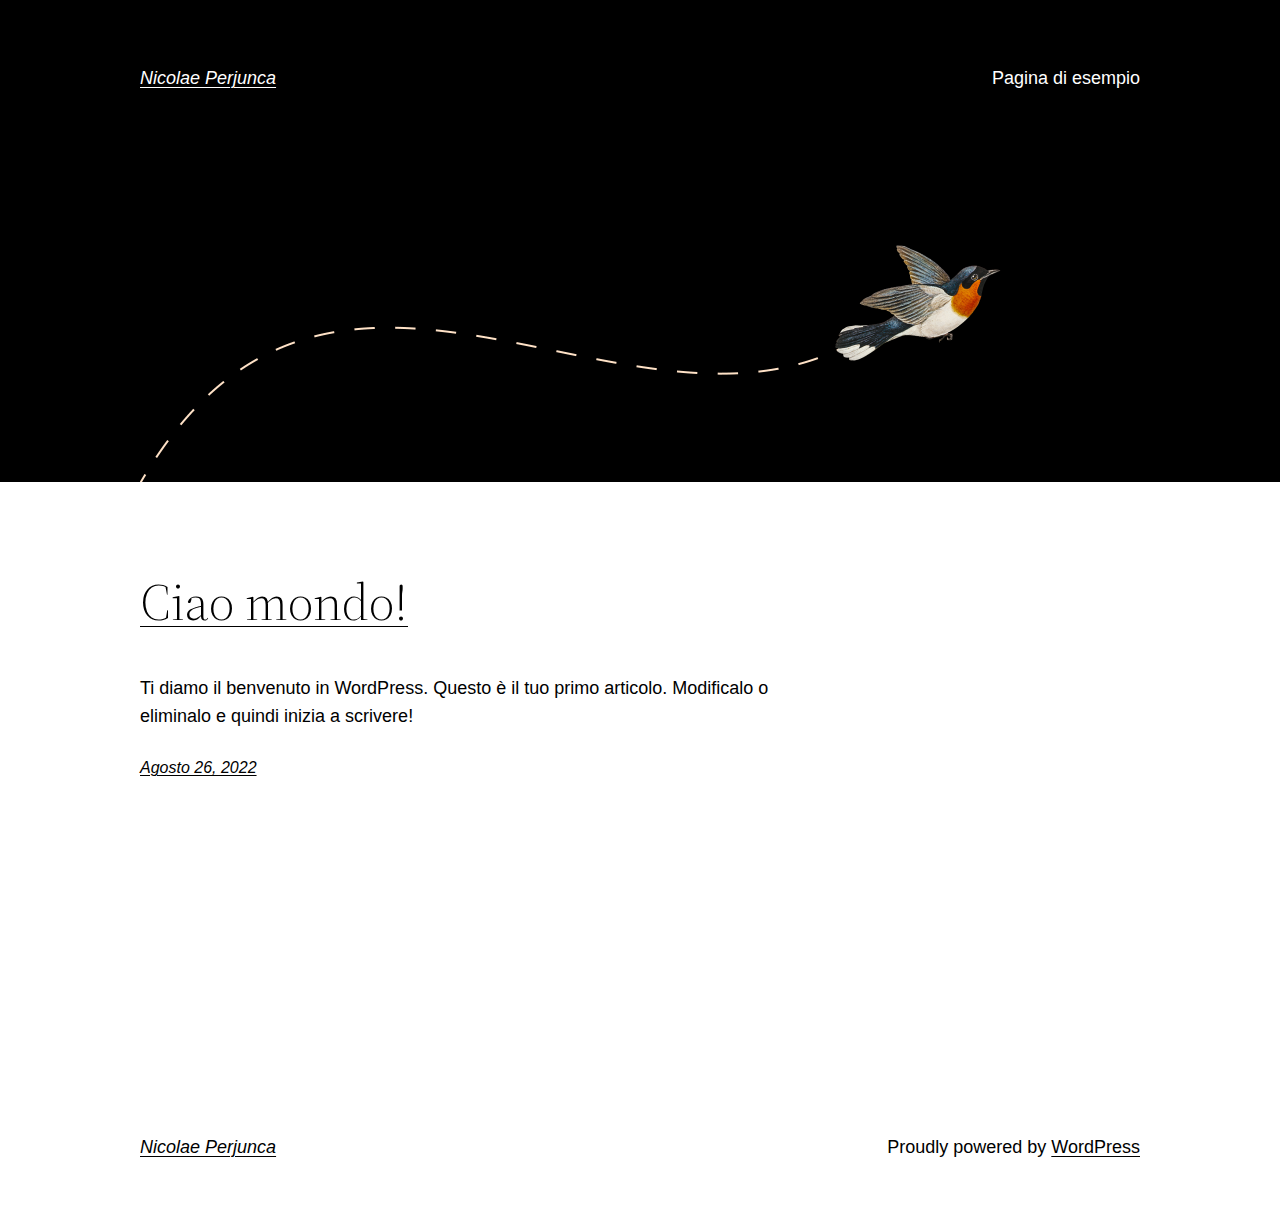
<file: wordpress_static/index.html>
<!DOCTYPE html>
<html lang="it-IT">
<head>
	<meta charset="UTF-8">
	<meta name="viewport" content="width=device-width, initial-scale=1">
<meta name="robots" content="max-image-preview:large">
<title>Nicolae Perjunca &#8211; Un nuovo sito targato WordPress</title>
<link rel="dns-prefetch" href="//s.w.org">
<link rel="alternate" type="application/rss+xml" title="Nicolae Perjunca &raquo; Feed" href="https://nico-wp.github.io/website/feed/">
<link rel="alternate" type="application/rss+xml" title="Nicolae Perjunca &raquo; Feed dei commenti" href="https://nico-wp.github.io/website/comments/feed/">
<script>
window._wpemojiSettings = {"baseUrl":"https:\/\/s.w.org\/images\/core\/emoji\/14.0.0\/72x72\/","ext":".png","svgUrl":"https:\/\/s.w.org\/images\/core\/emoji\/14.0.0\/svg\/","svgExt":".svg","source":{"concatemoji":"https:\/\/nico-wp.github.io\/website\/wp-includes\/js\/wp-emoji-release.min.js?ver=6.0.1"}};
/*! This file is auto-generated */
!function(e,a,t){var n,r,o,i=a.createElement("canvas"),p=i.getContext&&i.getContext("2d");function s(e,t){var a=String.fromCharCode,e=(p.clearRect(0,0,i.width,i.height),p.fillText(a.apply(this,e),0,0),i.toDataURL());return p.clearRect(0,0,i.width,i.height),p.fillText(a.apply(this,t),0,0),e===i.toDataURL()}function c(e){var t=a.createElement("script");t.src=e,t.defer=t.type="text/javascript",a.getElementsByTagName("head")[0].appendChild(t)}for(o=Array("flag","emoji"),t.supports={everything:!0,everythingExceptFlag:!0},r=0;r<o.length;r++)t.supports[o[r]]=function(e){if(!p||!p.fillText)return!1;switch(p.textBaseline="top",p.font="600 32px Arial",e){case"flag":return s([127987,65039,8205,9895,65039],[127987,65039,8203,9895,65039])?!1:!s([55356,56826,55356,56819],[55356,56826,8203,55356,56819])&&!s([55356,57332,56128,56423,56128,56418,56128,56421,56128,56430,56128,56423,56128,56447],[55356,57332,8203,56128,56423,8203,56128,56418,8203,56128,56421,8203,56128,56430,8203,56128,56423,8203,56128,56447]);case"emoji":return!s([129777,127995,8205,129778,127999],[129777,127995,8203,129778,127999])}return!1}(o[r]),t.supports.everything=t.supports.everything&&t.supports[o[r]],"flag"!==o[r]&&(t.supports.everythingExceptFlag=t.supports.everythingExceptFlag&&t.supports[o[r]]);t.supports.everythingExceptFlag=t.supports.everythingExceptFlag&&!t.supports.flag,t.DOMReady=!1,t.readyCallback=function(){t.DOMReady=!0},t.supports.everything||(n=function(){t.readyCallback()},a.addEventListener?(a.addEventListener("DOMContentLoaded",n,!1),e.addEventListener("load",n,!1)):(e.attachEvent("onload",n),a.attachEvent("onreadystatechange",function(){"complete"===a.readyState&&t.readyCallback()})),(e=t.source||{}).concatemoji?c(e.concatemoji):e.wpemoji&&e.twemoji&&(c(e.twemoji),c(e.wpemoji)))}(window,document,window._wpemojiSettings);
</script>
<style>img.wp-smiley,
img.emoji {
	display: inline !important;
	border: none !important;
	box-shadow: none !important;
	height: 1em !important;
	width: 1em !important;
	margin: 0 0.07em !important;
	vertical-align: -0.1em !important;
	background: none !important;
	padding: 0 !important;
}</style>
	<style id="wp-block-site-logo-inline-css">.wp-block-site-logo{line-height:0}.wp-block-site-logo a{display:inline-block}.wp-block-site-logo.is-default-size img{width:120px;height:auto}.wp-block-site-logo a,.wp-block-site-logo img{border-radius:inherit}.wp-block-site-logo.aligncenter{margin-left:auto;margin-right:auto;text-align:center}.wp-block-site-logo.is-style-rounded{border-radius:9999px}</style>
<style id="wp-block-group-inline-css">.wp-block-group{box-sizing:border-box}
:where(.wp-block-group.has-background){padding:1.25em 2.375em}</style>
<style id="wp-block-page-list-inline-css">.wp-block-navigation .wp-block-page-list{display:flex;flex-direction:var(--navigation-layout-direction,initial);justify-content:var(--navigation-layout-justify,initial);align-items:var(--navigation-layout-align,initial);flex-wrap:var(--navigation-layout-wrap,wrap);background-color:inherit}.wp-block-navigation .wp-block-navigation-item{background-color:inherit}</style>
<link rel="stylesheet" id="wp-block-navigation-css" href="https://nico-wp.github.io/website/wp-includes/blocks/navigation/style.min.css?ver=6.0.1" media="all">
<style id="wp-block-template-part-inline-css">.wp-block-template-part.has-background{padding:1.25em 2.375em;margin-top:0;margin-bottom:0}</style>
<style id="wp-block-image-inline-css">.wp-block-image{margin:0 0 1em}.wp-block-image img{height:auto;max-width:100%;vertical-align:bottom}.wp-block-image:not(.is-style-rounded)>a,.wp-block-image:not(.is-style-rounded) img{border-radius:inherit}.wp-block-image.aligncenter{text-align:center}.wp-block-image.alignfull img,.wp-block-image.alignwide img{height:auto;width:100%}.wp-block-image.aligncenter,.wp-block-image .aligncenter,.wp-block-image.alignleft,.wp-block-image .alignleft,.wp-block-image.alignright,.wp-block-image .alignright{display:table}.wp-block-image.aligncenter>figcaption,.wp-block-image .aligncenter>figcaption,.wp-block-image.alignleft>figcaption,.wp-block-image .alignleft>figcaption,.wp-block-image.alignright>figcaption,.wp-block-image .alignright>figcaption{display:table-caption;caption-side:bottom}.wp-block-image .alignleft{float:left;margin:.5em 1em .5em 0}.wp-block-image .alignright{float:right;margin:.5em 0 .5em 1em}.wp-block-image .aligncenter{margin-left:auto;margin-right:auto}.wp-block-image figcaption{margin-top:.5em;margin-bottom:1em}.wp-block-image.is-style-circle-mask img,.wp-block-image.is-style-rounded img,.wp-block-image .is-style-rounded img{border-radius:9999px}@supports ((-webkit-mask-image:none) or (mask-image:none)) or (-webkit-mask-image:none){.wp-block-image.is-style-circle-mask img{-webkit-mask-image:url('data:image/svg+xml;utf8,<svg viewBox="0 0 100 100" xmlns="http://www.w3.org/2000/svg"><circle cx="50" cy="50" r="50"/></svg>');mask-image:url('data:image/svg+xml;utf8,<svg viewBox="0 0 100 100" xmlns="http://www.w3.org/2000/svg"><circle cx="50" cy="50" r="50"/></svg>');mask-mode:alpha;-webkit-mask-repeat:no-repeat;mask-repeat:no-repeat;-webkit-mask-size:contain;mask-size:contain;-webkit-mask-position:center;mask-position:center;border-radius:0}}.wp-block-image figure{margin:0}
.wp-block-image figcaption{color:#555;font-size:13px;text-align:center}.is-dark-theme .wp-block-image figcaption{color:hsla(0,0%,100%,.65)}</style>
<style id="wp-block-spacer-inline-css">.wp-block-spacer{clear:both}</style>
<style id="wp-block-post-title-inline-css">.wp-block-post-title{word-break:break-word}.wp-block-post-title a{display:inline-block}</style>
<style id="wp-block-post-featured-image-inline-css">.wp-block-post-featured-image{margin-left:0;margin-right:0}.wp-block-post-featured-image a{display:block}.wp-block-post-featured-image img{max-width:100%;width:100%;height:auto;vertical-align:bottom}.wp-block-post-featured-image.alignfull img,.wp-block-post-featured-image.alignwide img{width:100%}</style>
<style id="wp-block-paragraph-inline-css">.is-small-text{font-size:.875em}.is-regular-text{font-size:1em}.is-large-text{font-size:2.25em}.is-larger-text{font-size:3em}.has-drop-cap:not(:focus):first-letter{float:left;font-size:8.4em;line-height:.68;font-weight:100;margin:.05em .1em 0 0;text-transform:uppercase;font-style:normal}p.has-drop-cap.has-background{overflow:hidden}p.has-background{padding:1.25em 2.375em}:where(p.has-text-color:not(.has-link-color)) a{color:inherit}</style>
<style id="wp-block-post-excerpt-inline-css">.wp-block-post-excerpt__more-link{display:inline-block}</style>
<style id="wp-block-columns-inline-css">.wp-block-columns{display:flex;margin-bottom:1.75em;box-sizing:border-box;flex-wrap:wrap!important;align-items:normal!important}@media (min-width:782px){.wp-block-columns{flex-wrap:nowrap!important}}.wp-block-columns.are-vertically-aligned-top{align-items:flex-start}.wp-block-columns.are-vertically-aligned-center{align-items:center}.wp-block-columns.are-vertically-aligned-bottom{align-items:flex-end}@media (max-width:781px){.wp-block-columns:not(.is-not-stacked-on-mobile)>.wp-block-column{flex-basis:100%!important}}@media (min-width:782px){.wp-block-columns:not(.is-not-stacked-on-mobile)>.wp-block-column{flex-basis:0;flex-grow:1}.wp-block-columns:not(.is-not-stacked-on-mobile)>.wp-block-column[style*=flex-basis]{flex-grow:0}}.wp-block-columns.is-not-stacked-on-mobile{flex-wrap:nowrap!important}.wp-block-columns.is-not-stacked-on-mobile>.wp-block-column{flex-basis:0;flex-grow:1}.wp-block-columns.is-not-stacked-on-mobile>.wp-block-column[style*=flex-basis]{flex-grow:0}:where(.wp-block-columns.has-background){padding:1.25em 2.375em}.wp-block-column{flex-grow:1;min-width:0;word-break:break-word;overflow-wrap:break-word}.wp-block-column.is-vertically-aligned-top{align-self:flex-start}.wp-block-column.is-vertically-aligned-center{align-self:center}.wp-block-column.is-vertically-aligned-bottom{align-self:flex-end}.wp-block-column.is-vertically-aligned-bottom,.wp-block-column.is-vertically-aligned-center,.wp-block-column.is-vertically-aligned-top{width:100%}</style>
<style id="wp-block-post-template-inline-css">.wp-block-post-template,.wp-block-query-loop{margin-top:0;margin-bottom:0;max-width:100%;list-style:none;padding:0}.wp-block-post-template.wp-block-post-template,.wp-block-query-loop.wp-block-post-template{background:none}.wp-block-post-template.is-flex-container,.wp-block-query-loop.is-flex-container{flex-direction:row;display:flex;flex-wrap:wrap;gap:1.25em}.wp-block-post-template.is-flex-container li,.wp-block-query-loop.is-flex-container li{margin:0;width:100%}@media (min-width:600px){.wp-block-post-template.is-flex-container.is-flex-container.columns-2>li,.wp-block-query-loop.is-flex-container.is-flex-container.columns-2>li{width:calc(50% - .625em)}.wp-block-post-template.is-flex-container.is-flex-container.columns-3>li,.wp-block-query-loop.is-flex-container.is-flex-container.columns-3>li{width:calc(33.33333% - .83333em)}.wp-block-post-template.is-flex-container.is-flex-container.columns-4>li,.wp-block-query-loop.is-flex-container.is-flex-container.columns-4>li{width:calc(25% - .9375em)}.wp-block-post-template.is-flex-container.is-flex-container.columns-5>li,.wp-block-query-loop.is-flex-container.is-flex-container.columns-5>li{width:calc(20% - 1em)}.wp-block-post-template.is-flex-container.is-flex-container.columns-6>li,.wp-block-query-loop.is-flex-container.is-flex-container.columns-6>li{width:calc(16.66667% - 1.04167em)}}</style>
<style id="wp-block-query-pagination-inline-css">.wp-block-query-pagination>.wp-block-query-pagination-next,.wp-block-query-pagination>.wp-block-query-pagination-numbers,.wp-block-query-pagination>.wp-block-query-pagination-previous{margin-right:.5em;margin-bottom:.5em}.wp-block-query-pagination>.wp-block-query-pagination-next:last-child,.wp-block-query-pagination>.wp-block-query-pagination-numbers:last-child,.wp-block-query-pagination>.wp-block-query-pagination-previous:last-child{margin-right:0}.wp-block-query-pagination .wp-block-query-pagination-previous-arrow{margin-right:1ch;display:inline-block}.wp-block-query-pagination .wp-block-query-pagination-previous-arrow:not(.is-arrow-chevron){transform:scaleX(1)}.wp-block-query-pagination .wp-block-query-pagination-next-arrow{margin-left:1ch;display:inline-block}.wp-block-query-pagination .wp-block-query-pagination-next-arrow:not(.is-arrow-chevron){transform:scaleX(1)}.wp-block-query-pagination.aligncenter{justify-content:center}</style>
<style id="wp-block-library-inline-css">:root{--wp-admin-theme-color:#007cba;--wp-admin-theme-color--rgb:0,124,186;--wp-admin-theme-color-darker-10:#006ba1;--wp-admin-theme-color-darker-10--rgb:0,107,161;--wp-admin-theme-color-darker-20:#005a87;--wp-admin-theme-color-darker-20--rgb:0,90,135;--wp-admin-border-width-focus:2px}@media (-webkit-min-device-pixel-ratio:2),(min-resolution:192dpi){:root{--wp-admin-border-width-focus:1.5px}}:root{--wp--preset--font-size--normal:16px;--wp--preset--font-size--huge:42px}:root .has-very-light-gray-background-color{background-color:#eee}:root .has-very-dark-gray-background-color{background-color:#313131}:root .has-very-light-gray-color{color:#eee}:root .has-very-dark-gray-color{color:#313131}:root .has-vivid-green-cyan-to-vivid-cyan-blue-gradient-background{background:linear-gradient(135deg,#00d084,#0693e3)}:root .has-purple-crush-gradient-background{background:linear-gradient(135deg,#34e2e4,#4721fb 50%,#ab1dfe)}:root .has-hazy-dawn-gradient-background{background:linear-gradient(135deg,#faaca8,#dad0ec)}:root .has-subdued-olive-gradient-background{background:linear-gradient(135deg,#fafae1,#67a671)}:root .has-atomic-cream-gradient-background{background:linear-gradient(135deg,#fdd79a,#004a59)}:root .has-nightshade-gradient-background{background:linear-gradient(135deg,#330968,#31cdcf)}:root .has-midnight-gradient-background{background:linear-gradient(135deg,#020381,#2874fc)}.has-regular-font-size{font-size:1em}.has-larger-font-size{font-size:2.625em}.has-normal-font-size{font-size:var(--wp--preset--font-size--normal)}.has-huge-font-size{font-size:var(--wp--preset--font-size--huge)}.has-text-align-center{text-align:center}.has-text-align-left{text-align:left}.has-text-align-right{text-align:right}#end-resizable-editor-section{display:none}.aligncenter{clear:both}.items-justified-left{justify-content:flex-start}.items-justified-center{justify-content:center}.items-justified-right{justify-content:flex-end}.items-justified-space-between{justify-content:space-between}.screen-reader-text{border:0;clip:rect(1px,1px,1px,1px);-webkit-clip-path:inset(50%);clip-path:inset(50%);height:1px;margin:-1px;overflow:hidden;padding:0;position:absolute;width:1px;word-wrap:normal!important}.screen-reader-text:focus{background-color:#ddd;clip:auto!important;-webkit-clip-path:none;clip-path:none;color:#444;display:block;font-size:1em;height:auto;left:5px;line-height:normal;padding:15px 23px 14px;text-decoration:none;top:5px;width:auto;z-index:100000}html :where(.has-border-color),html :where([style*=border-width]){border-style:solid}html :where(img[class*=wp-image-]){height:auto;max-width:100%}</style>
<style id="global-styles-inline-css">body{--wp--preset--color--black: #000000;--wp--preset--color--cyan-bluish-gray: #abb8c3;--wp--preset--color--white: #ffffff;--wp--preset--color--pale-pink: #f78da7;--wp--preset--color--vivid-red: #cf2e2e;--wp--preset--color--luminous-vivid-orange: #ff6900;--wp--preset--color--luminous-vivid-amber: #fcb900;--wp--preset--color--light-green-cyan: #7bdcb5;--wp--preset--color--vivid-green-cyan: #00d084;--wp--preset--color--pale-cyan-blue: #8ed1fc;--wp--preset--color--vivid-cyan-blue: #0693e3;--wp--preset--color--vivid-purple: #9b51e0;--wp--preset--color--foreground: #000000;--wp--preset--color--background: #ffffff;--wp--preset--color--primary: #1a4548;--wp--preset--color--secondary: #ffe2c7;--wp--preset--color--tertiary: #F6F6F6;--wp--preset--gradient--vivid-cyan-blue-to-vivid-purple: linear-gradient(135deg,rgba(6,147,227,1) 0%,rgb(155,81,224) 100%);--wp--preset--gradient--light-green-cyan-to-vivid-green-cyan: linear-gradient(135deg,rgb(122,220,180) 0%,rgb(0,208,130) 100%);--wp--preset--gradient--luminous-vivid-amber-to-luminous-vivid-orange: linear-gradient(135deg,rgba(252,185,0,1) 0%,rgba(255,105,0,1) 100%);--wp--preset--gradient--luminous-vivid-orange-to-vivid-red: linear-gradient(135deg,rgba(255,105,0,1) 0%,rgb(207,46,46) 100%);--wp--preset--gradient--very-light-gray-to-cyan-bluish-gray: linear-gradient(135deg,rgb(238,238,238) 0%,rgb(169,184,195) 100%);--wp--preset--gradient--cool-to-warm-spectrum: linear-gradient(135deg,rgb(74,234,220) 0%,rgb(151,120,209) 20%,rgb(207,42,186) 40%,rgb(238,44,130) 60%,rgb(251,105,98) 80%,rgb(254,248,76) 100%);--wp--preset--gradient--blush-light-purple: linear-gradient(135deg,rgb(255,206,236) 0%,rgb(152,150,240) 100%);--wp--preset--gradient--blush-bordeaux: linear-gradient(135deg,rgb(254,205,165) 0%,rgb(254,45,45) 50%,rgb(107,0,62) 100%);--wp--preset--gradient--luminous-dusk: linear-gradient(135deg,rgb(255,203,112) 0%,rgb(199,81,192) 50%,rgb(65,88,208) 100%);--wp--preset--gradient--pale-ocean: linear-gradient(135deg,rgb(255,245,203) 0%,rgb(182,227,212) 50%,rgb(51,167,181) 100%);--wp--preset--gradient--electric-grass: linear-gradient(135deg,rgb(202,248,128) 0%,rgb(113,206,126) 100%);--wp--preset--gradient--midnight: linear-gradient(135deg,rgb(2,3,129) 0%,rgb(40,116,252) 100%);--wp--preset--gradient--vertical-secondary-to-tertiary: linear-gradient(to bottom,var(--wp--preset--color--secondary) 0%,var(--wp--preset--color--tertiary) 100%);--wp--preset--gradient--vertical-secondary-to-background: linear-gradient(to bottom,var(--wp--preset--color--secondary) 0%,var(--wp--preset--color--background) 100%);--wp--preset--gradient--vertical-tertiary-to-background: linear-gradient(to bottom,var(--wp--preset--color--tertiary) 0%,var(--wp--preset--color--background) 100%);--wp--preset--gradient--diagonal-primary-to-foreground: linear-gradient(to bottom right,var(--wp--preset--color--primary) 0%,var(--wp--preset--color--foreground) 100%);--wp--preset--gradient--diagonal-secondary-to-background: linear-gradient(to bottom right,var(--wp--preset--color--secondary) 50%,var(--wp--preset--color--background) 50%);--wp--preset--gradient--diagonal-background-to-secondary: linear-gradient(to bottom right,var(--wp--preset--color--background) 50%,var(--wp--preset--color--secondary) 50%);--wp--preset--gradient--diagonal-tertiary-to-background: linear-gradient(to bottom right,var(--wp--preset--color--tertiary) 50%,var(--wp--preset--color--background) 50%);--wp--preset--gradient--diagonal-background-to-tertiary: linear-gradient(to bottom right,var(--wp--preset--color--background) 50%,var(--wp--preset--color--tertiary) 50%);--wp--preset--duotone--dark-grayscale: url('#wp-duotone-dark-grayscale');--wp--preset--duotone--grayscale: url('#wp-duotone-grayscale');--wp--preset--duotone--purple-yellow: url('#wp-duotone-purple-yellow');--wp--preset--duotone--blue-red: url('#wp-duotone-blue-red');--wp--preset--duotone--midnight: url('#wp-duotone-midnight');--wp--preset--duotone--magenta-yellow: url('#wp-duotone-magenta-yellow');--wp--preset--duotone--purple-green: url('#wp-duotone-purple-green');--wp--preset--duotone--blue-orange: url('#wp-duotone-blue-orange');--wp--preset--duotone--foreground-and-background: url('#wp-duotone-foreground-and-background');--wp--preset--duotone--foreground-and-secondary: url('#wp-duotone-foreground-and-secondary');--wp--preset--duotone--foreground-and-tertiary: url('#wp-duotone-foreground-and-tertiary');--wp--preset--duotone--primary-and-background: url('#wp-duotone-primary-and-background');--wp--preset--duotone--primary-and-secondary: url('#wp-duotone-primary-and-secondary');--wp--preset--duotone--primary-and-tertiary: url('#wp-duotone-primary-and-tertiary');--wp--preset--font-size--small: 1rem;--wp--preset--font-size--medium: 1.125rem;--wp--preset--font-size--large: 1.75rem;--wp--preset--font-size--x-large: clamp(1.75rem, 3vw, 2.25rem);--wp--preset--font-family--system-font: -apple-system,BlinkMacSystemFont,"Segoe UI",Roboto,Oxygen-Sans,Ubuntu,Cantarell,"Helvetica Neue",sans-serif;--wp--preset--font-family--source-serif-pro: "Source Serif Pro", serif;--wp--custom--spacing--small: max(1.25rem, 5vw);--wp--custom--spacing--medium: clamp(2rem, 8vw, calc(4 * var(--wp--style--block-gap)));--wp--custom--spacing--large: clamp(4rem, 10vw, 8rem);--wp--custom--spacing--outer: var(--wp--custom--spacing--small, 1.25rem);--wp--custom--typography--font-size--huge: clamp(2.25rem, 4vw, 2.75rem);--wp--custom--typography--font-size--gigantic: clamp(2.75rem, 6vw, 3.25rem);--wp--custom--typography--font-size--colossal: clamp(3.25rem, 8vw, 6.25rem);--wp--custom--typography--line-height--tiny: 1.15;--wp--custom--typography--line-height--small: 1.2;--wp--custom--typography--line-height--medium: 1.4;--wp--custom--typography--line-height--normal: 1.6;}body { margin: 0; }body{background-color: var(--wp--preset--color--background);color: var(--wp--preset--color--foreground);font-family: var(--wp--preset--font-family--system-font);font-size: var(--wp--preset--font-size--medium);line-height: var(--wp--custom--typography--line-height--normal);--wp--style--block-gap: 1.5rem;}.wp-site-blocks > .alignleft { float: left; margin-right: 2em; }.wp-site-blocks > .alignright { float: right; margin-left: 2em; }.wp-site-blocks > .aligncenter { justify-content: center; margin-left: auto; margin-right: auto; }.wp-site-blocks > * { margin-block-start: 0; margin-block-end: 0; }.wp-site-blocks > * + * { margin-block-start: var( --wp--style--block-gap ); }h1{font-family: var(--wp--preset--font-family--source-serif-pro);font-size: var(--wp--custom--typography--font-size--colossal);font-weight: 300;line-height: var(--wp--custom--typography--line-height--tiny);}h2{font-family: var(--wp--preset--font-family--source-serif-pro);font-size: var(--wp--custom--typography--font-size--gigantic);font-weight: 300;line-height: var(--wp--custom--typography--line-height--small);}h3{font-family: var(--wp--preset--font-family--source-serif-pro);font-size: var(--wp--custom--typography--font-size--huge);font-weight: 300;line-height: var(--wp--custom--typography--line-height--tiny);}h4{font-family: var(--wp--preset--font-family--source-serif-pro);font-size: var(--wp--preset--font-size--x-large);font-weight: 300;line-height: var(--wp--custom--typography--line-height--tiny);}h5{font-family: var(--wp--preset--font-family--system-font);font-size: var(--wp--preset--font-size--medium);font-weight: 700;line-height: var(--wp--custom--typography--line-height--normal);text-transform: uppercase;}h6{font-family: var(--wp--preset--font-family--system-font);font-size: var(--wp--preset--font-size--medium);font-weight: 400;line-height: var(--wp--custom--typography--line-height--normal);text-transform: uppercase;}a{color: var(--wp--preset--color--foreground);}.wp-block-button__link{background-color: var(--wp--preset--color--primary);border-radius: 0;color: var(--wp--preset--color--background);font-size: var(--wp--preset--font-size--medium);}.wp-block-post-title{font-family: var(--wp--preset--font-family--source-serif-pro);font-size: var(--wp--custom--typography--font-size--gigantic);font-weight: 300;line-height: var(--wp--custom--typography--line-height--tiny);}.wp-block-post-comments{padding-top: var(--wp--custom--spacing--small);}.wp-block-pullquote{border-width: 1px 0;}.wp-block-query-title{font-family: var(--wp--preset--font-family--source-serif-pro);font-size: var(--wp--custom--typography--font-size--gigantic);font-weight: 300;line-height: var(--wp--custom--typography--line-height--small);}.wp-block-quote{border-width: 1px;}.wp-block-site-title{font-family: var(--wp--preset--font-family--system-font);font-size: var(--wp--preset--font-size--medium);font-style: italic;font-weight: normal;line-height: var(--wp--custom--typography--line-height--normal);}.has-black-color{color: var(--wp--preset--color--black) !important;}.has-cyan-bluish-gray-color{color: var(--wp--preset--color--cyan-bluish-gray) !important;}.has-white-color{color: var(--wp--preset--color--white) !important;}.has-pale-pink-color{color: var(--wp--preset--color--pale-pink) !important;}.has-vivid-red-color{color: var(--wp--preset--color--vivid-red) !important;}.has-luminous-vivid-orange-color{color: var(--wp--preset--color--luminous-vivid-orange) !important;}.has-luminous-vivid-amber-color{color: var(--wp--preset--color--luminous-vivid-amber) !important;}.has-light-green-cyan-color{color: var(--wp--preset--color--light-green-cyan) !important;}.has-vivid-green-cyan-color{color: var(--wp--preset--color--vivid-green-cyan) !important;}.has-pale-cyan-blue-color{color: var(--wp--preset--color--pale-cyan-blue) !important;}.has-vivid-cyan-blue-color{color: var(--wp--preset--color--vivid-cyan-blue) !important;}.has-vivid-purple-color{color: var(--wp--preset--color--vivid-purple) !important;}.has-foreground-color{color: var(--wp--preset--color--foreground) !important;}.has-background-color{color: var(--wp--preset--color--background) !important;}.has-primary-color{color: var(--wp--preset--color--primary) !important;}.has-secondary-color{color: var(--wp--preset--color--secondary) !important;}.has-tertiary-color{color: var(--wp--preset--color--tertiary) !important;}.has-black-background-color{background-color: var(--wp--preset--color--black) !important;}.has-cyan-bluish-gray-background-color{background-color: var(--wp--preset--color--cyan-bluish-gray) !important;}.has-white-background-color{background-color: var(--wp--preset--color--white) !important;}.has-pale-pink-background-color{background-color: var(--wp--preset--color--pale-pink) !important;}.has-vivid-red-background-color{background-color: var(--wp--preset--color--vivid-red) !important;}.has-luminous-vivid-orange-background-color{background-color: var(--wp--preset--color--luminous-vivid-orange) !important;}.has-luminous-vivid-amber-background-color{background-color: var(--wp--preset--color--luminous-vivid-amber) !important;}.has-light-green-cyan-background-color{background-color: var(--wp--preset--color--light-green-cyan) !important;}.has-vivid-green-cyan-background-color{background-color: var(--wp--preset--color--vivid-green-cyan) !important;}.has-pale-cyan-blue-background-color{background-color: var(--wp--preset--color--pale-cyan-blue) !important;}.has-vivid-cyan-blue-background-color{background-color: var(--wp--preset--color--vivid-cyan-blue) !important;}.has-vivid-purple-background-color{background-color: var(--wp--preset--color--vivid-purple) !important;}.has-foreground-background-color{background-color: var(--wp--preset--color--foreground) !important;}.has-background-background-color{background-color: var(--wp--preset--color--background) !important;}.has-primary-background-color{background-color: var(--wp--preset--color--primary) !important;}.has-secondary-background-color{background-color: var(--wp--preset--color--secondary) !important;}.has-tertiary-background-color{background-color: var(--wp--preset--color--tertiary) !important;}.has-black-border-color{border-color: var(--wp--preset--color--black) !important;}.has-cyan-bluish-gray-border-color{border-color: var(--wp--preset--color--cyan-bluish-gray) !important;}.has-white-border-color{border-color: var(--wp--preset--color--white) !important;}.has-pale-pink-border-color{border-color: var(--wp--preset--color--pale-pink) !important;}.has-vivid-red-border-color{border-color: var(--wp--preset--color--vivid-red) !important;}.has-luminous-vivid-orange-border-color{border-color: var(--wp--preset--color--luminous-vivid-orange) !important;}.has-luminous-vivid-amber-border-color{border-color: var(--wp--preset--color--luminous-vivid-amber) !important;}.has-light-green-cyan-border-color{border-color: var(--wp--preset--color--light-green-cyan) !important;}.has-vivid-green-cyan-border-color{border-color: var(--wp--preset--color--vivid-green-cyan) !important;}.has-pale-cyan-blue-border-color{border-color: var(--wp--preset--color--pale-cyan-blue) !important;}.has-vivid-cyan-blue-border-color{border-color: var(--wp--preset--color--vivid-cyan-blue) !important;}.has-vivid-purple-border-color{border-color: var(--wp--preset--color--vivid-purple) !important;}.has-foreground-border-color{border-color: var(--wp--preset--color--foreground) !important;}.has-background-border-color{border-color: var(--wp--preset--color--background) !important;}.has-primary-border-color{border-color: var(--wp--preset--color--primary) !important;}.has-secondary-border-color{border-color: var(--wp--preset--color--secondary) !important;}.has-tertiary-border-color{border-color: var(--wp--preset--color--tertiary) !important;}.has-vivid-cyan-blue-to-vivid-purple-gradient-background{background: var(--wp--preset--gradient--vivid-cyan-blue-to-vivid-purple) !important;}.has-light-green-cyan-to-vivid-green-cyan-gradient-background{background: var(--wp--preset--gradient--light-green-cyan-to-vivid-green-cyan) !important;}.has-luminous-vivid-amber-to-luminous-vivid-orange-gradient-background{background: var(--wp--preset--gradient--luminous-vivid-amber-to-luminous-vivid-orange) !important;}.has-luminous-vivid-orange-to-vivid-red-gradient-background{background: var(--wp--preset--gradient--luminous-vivid-orange-to-vivid-red) !important;}.has-very-light-gray-to-cyan-bluish-gray-gradient-background{background: var(--wp--preset--gradient--very-light-gray-to-cyan-bluish-gray) !important;}.has-cool-to-warm-spectrum-gradient-background{background: var(--wp--preset--gradient--cool-to-warm-spectrum) !important;}.has-blush-light-purple-gradient-background{background: var(--wp--preset--gradient--blush-light-purple) !important;}.has-blush-bordeaux-gradient-background{background: var(--wp--preset--gradient--blush-bordeaux) !important;}.has-luminous-dusk-gradient-background{background: var(--wp--preset--gradient--luminous-dusk) !important;}.has-pale-ocean-gradient-background{background: var(--wp--preset--gradient--pale-ocean) !important;}.has-electric-grass-gradient-background{background: var(--wp--preset--gradient--electric-grass) !important;}.has-midnight-gradient-background{background: var(--wp--preset--gradient--midnight) !important;}.has-vertical-secondary-to-tertiary-gradient-background{background: var(--wp--preset--gradient--vertical-secondary-to-tertiary) !important;}.has-vertical-secondary-to-background-gradient-background{background: var(--wp--preset--gradient--vertical-secondary-to-background) !important;}.has-vertical-tertiary-to-background-gradient-background{background: var(--wp--preset--gradient--vertical-tertiary-to-background) !important;}.has-diagonal-primary-to-foreground-gradient-background{background: var(--wp--preset--gradient--diagonal-primary-to-foreground) !important;}.has-diagonal-secondary-to-background-gradient-background{background: var(--wp--preset--gradient--diagonal-secondary-to-background) !important;}.has-diagonal-background-to-secondary-gradient-background{background: var(--wp--preset--gradient--diagonal-background-to-secondary) !important;}.has-diagonal-tertiary-to-background-gradient-background{background: var(--wp--preset--gradient--diagonal-tertiary-to-background) !important;}.has-diagonal-background-to-tertiary-gradient-background{background: var(--wp--preset--gradient--diagonal-background-to-tertiary) !important;}.has-small-font-size{font-size: var(--wp--preset--font-size--small) !important;}.has-medium-font-size{font-size: var(--wp--preset--font-size--medium) !important;}.has-large-font-size{font-size: var(--wp--preset--font-size--large) !important;}.has-x-large-font-size{font-size: var(--wp--preset--font-size--x-large) !important;}.has-system-font-font-family{font-family: var(--wp--preset--font-family--system-font) !important;}.has-source-serif-pro-font-family{font-family: var(--wp--preset--font-family--source-serif-pro) !important;}</style>
<style id="wp-webfonts-inline-css">@font-face{font-family:"Source Serif Pro";font-style:normal;font-weight:200 900;font-display:fallback;src:local("Source Serif Pro"), url('https://nico-wp.github.io/website/wp-content/themes/twentytwentytwo/assets/fonts/source-serif-pro/SourceSerif4Variable-Roman.ttf.woff2') format('woff2');font-stretch:normal;}@font-face{font-family:"Source Serif Pro";font-style:italic;font-weight:200 900;font-display:fallback;src:local("Source Serif Pro"), url('https://nico-wp.github.io/website/wp-content/themes/twentytwentytwo/assets/fonts/source-serif-pro/SourceSerif4Variable-Italic.ttf.woff2') format('woff2');font-stretch:normal;}</style>
<link rel="stylesheet" id="twentytwentytwo-style-css" href="https://nico-wp.github.io/website/wp-content/themes/twentytwentytwo/style.css?ver=1.2" media="all">
<script src="https://nico-wp.github.io/website/wp-includes/blocks/navigation/view.min.js?ver=009e29110e016c14bac4ba0ecc809fcd" id="wp-block-navigation-view-js"></script>
<link rel="https://api.w.org/" href="https://nico-wp.github.io/website/wp-json/">
<link rel="EditURI" type="application/rsd+xml" title="RSD" href="https://nico-wp.github.io/website/xmlrpc.php?rsd">
<link rel="wlwmanifest" type="application/wlwmanifest+xml" href="https://nico-wp.github.io/website/wp-includes/wlwmanifest.xml"> 
<meta name="generator" content="WordPress 6.0.1">
<style>.wp-elements-c2d3692c067254e99911402d49af8a7d a{color: var(--wp--preset--color--background);}</style>
<style>.wp-container-1 {display: flex;gap: var( --wp--style--block-gap, 0.5em );flex-wrap: wrap;align-items: center;}.wp-container-1 > * { margin: 0; }</style>
<style>.wp-container-3 {display: flex;gap: var( --wp--style--block-gap, 0.5em );flex-wrap: wrap;align-items: center;justify-content: flex-end;}.wp-container-3 > * { margin: 0; }</style>
<style>.wp-container-4 {display: flex;gap: var( --wp--style--block-gap, 0.5em );flex-wrap: wrap;align-items: center;justify-content: space-between;}.wp-container-4 > * { margin: 0; }</style>
<style>.wp-container-5 > :where(:not(.alignleft):not(.alignright)) {max-width: 650px;margin-left: auto !important;margin-right: auto !important;}.wp-container-5 > .alignwide { max-width: 1000px;}.wp-container-5 .alignfull { max-width: none; }.wp-container-5 > .alignleft { float: left; margin-inline-start: 0; margin-inline-end: 2em; }.wp-container-5 > .alignright { float: right; margin-inline-start: 2em; margin-inline-end: 0; }.wp-container-5 > .aligncenter { margin-left: auto !important; margin-right: auto !important; }.wp-container-5 > * { margin-block-start: 0; margin-block-end: 0; }.wp-container-5 > * + * { margin-block-start: var( --wp--style--block-gap ); margin-block-end: 0; }</style>
<style>.wp-container-6 > :where(:not(.alignleft):not(.alignright)) {max-width: 650px;margin-left: auto !important;margin-right: auto !important;}.wp-container-6 > .alignwide { max-width: 1000px;}.wp-container-6 .alignfull { max-width: none; }.wp-container-6 > .alignleft { float: left; margin-inline-start: 0; margin-inline-end: 2em; }.wp-container-6 > .alignright { float: right; margin-inline-start: 2em; margin-inline-end: 0; }.wp-container-6 > .aligncenter { margin-left: auto !important; margin-right: auto !important; }.wp-container-6 > * { margin-block-start: 0; margin-block-end: 0; }.wp-container-6 > * + * { margin-block-start: var( --wp--style--block-gap ); margin-block-end: 0; }</style>
<style>.wp-container-7 > .alignleft { float: left; margin-inline-start: 0; margin-inline-end: 2em; }.wp-container-7 > .alignright { float: right; margin-inline-start: 2em; margin-inline-end: 0; }.wp-container-7 > .aligncenter { margin-left: auto !important; margin-right: auto !important; }.wp-container-7 > * { margin-block-start: 0; margin-block-end: 0; }.wp-container-7 > * + * { margin-block-start: var( --wp--style--block-gap ); margin-block-end: 0; }</style>
<style>.wp-container-8 > .alignleft { float: left; margin-inline-start: 0; margin-inline-end: 2em; }.wp-container-8 > .alignright { float: right; margin-inline-start: 2em; margin-inline-end: 0; }.wp-container-8 > .aligncenter { margin-left: auto !important; margin-right: auto !important; }.wp-container-8 > * { margin-block-start: 0; margin-block-end: 0; }.wp-container-8 > * + * { margin-block-start: var( --wp--style--block-gap ); margin-block-end: 0; }</style>
<style>.wp-container-9 {display: flex;gap: var( --wp--style--block-gap, 2em );flex-wrap: nowrap;align-items: center;}.wp-container-9 > * { margin: 0; }</style>
<style>.wp-container-10 > :where(:not(.alignleft):not(.alignright)) {max-width: 650px;margin-left: auto !important;margin-right: auto !important;}.wp-container-10 > .alignwide { max-width: 1000px;}.wp-container-10 .alignfull { max-width: none; }.wp-container-10 > .alignleft { float: left; margin-inline-start: 0; margin-inline-end: 2em; }.wp-container-10 > .alignright { float: right; margin-inline-start: 2em; margin-inline-end: 0; }.wp-container-10 > .aligncenter { margin-left: auto !important; margin-right: auto !important; }.wp-container-10 > * { margin-block-start: 0; margin-block-end: 0; }.wp-container-10 > * + * { margin-block-start: var( --wp--style--block-gap ); margin-block-end: 0; }</style>
<style>.wp-container-11 > .alignleft { float: left; margin-inline-start: 0; margin-inline-end: 2em; }.wp-container-11 > .alignright { float: right; margin-inline-start: 2em; margin-inline-end: 0; }.wp-container-11 > .aligncenter { margin-left: auto !important; margin-right: auto !important; }.wp-container-11 > * { margin-block-start: 0; margin-block-end: 0; }.wp-container-11 > * + * { margin-block-start: var( --wp--style--block-gap ); margin-block-end: 0; }</style>
<style>.wp-container-12 {display: flex;gap: var( --wp--style--block-gap, 0.5em );flex-wrap: wrap;align-items: center;justify-content: space-between;}.wp-container-12 > * { margin: 0; }</style>
<style>.wp-container-13 > :where(:not(.alignleft):not(.alignright)) {max-width: 650px;margin-left: auto !important;margin-right: auto !important;}.wp-container-13 > .alignwide { max-width: 1000px;}.wp-container-13 .alignfull { max-width: none; }.wp-container-13 > .alignleft { float: left; margin-inline-start: 0; margin-inline-end: 2em; }.wp-container-13 > .alignright { float: right; margin-inline-start: 2em; margin-inline-end: 0; }.wp-container-13 > .aligncenter { margin-left: auto !important; margin-right: auto !important; }.wp-container-13 > * { margin-block-start: 0; margin-block-end: 0; }.wp-container-13 > * + * { margin-block-start: var( --wp--style--block-gap ); margin-block-end: 0; }</style>
<style>.wp-container-14 {display: flex;gap: var( --wp--style--block-gap, 0.5em );flex-wrap: wrap;align-items: center;justify-content: space-between;}.wp-container-14 > * { margin: 0; }</style>
<style>.wp-container-15 > :where(:not(.alignleft):not(.alignright)) {max-width: 650px;margin-left: auto !important;margin-right: auto !important;}.wp-container-15 > .alignwide { max-width: 1000px;}.wp-container-15 .alignfull { max-width: none; }.wp-container-15 > .alignleft { float: left; margin-inline-start: 0; margin-inline-end: 2em; }.wp-container-15 > .alignright { float: right; margin-inline-start: 2em; margin-inline-end: 0; }.wp-container-15 > .aligncenter { margin-left: auto !important; margin-right: auto !important; }.wp-container-15 > * { margin-block-start: 0; margin-block-end: 0; }.wp-container-15 > * + * { margin-block-start: var( --wp--style--block-gap ); margin-block-end: 0; }</style>
<style>.wp-container-16 > :where(:not(.alignleft):not(.alignright)) {max-width: 650px;margin-left: auto !important;margin-right: auto !important;}.wp-container-16 > .alignwide { max-width: 1000px;}.wp-container-16 .alignfull { max-width: none; }.wp-container-16 > .alignleft { float: left; margin-inline-start: 0; margin-inline-end: 2em; }.wp-container-16 > .alignright { float: right; margin-inline-start: 2em; margin-inline-end: 0; }.wp-container-16 > .aligncenter { margin-left: auto !important; margin-right: auto !important; }.wp-container-16 > * { margin-block-start: 0; margin-block-end: 0; }.wp-container-16 > * + * { margin-block-start: var( --wp--style--block-gap ); margin-block-end: 0; }</style>
</head>

<body class="home blog wp-embed-responsive">
<svg xmlns="http://www.w3.org/2000/svg" viewbox="0 0 0 0" width="0" height="0" focusable="false" role="none" style="visibility: hidden; position: absolute; left: -9999px; overflow: hidden;"><defs><filter id="wp-duotone-dark-grayscale"><fecolormatrix color-interpolation-filters="sRGB" type="matrix" values=" .299 .587 .114 0 0 .299 .587 .114 0 0 .299 .587 .114 0 0 .299 .587 .114 0 0 "></fecolormatrix><fecomponenttransfer color-interpolation-filters="sRGB"><fefuncr type="table" tablevalues="0 0.49803921568627"></fefuncr><fefuncg type="table" tablevalues="0 0.49803921568627"></fefuncg><fefuncb type="table" tablevalues="0 0.49803921568627"></fefuncb><fefunca type="table" tablevalues="1 1"></fefunca></fecomponenttransfer><fecomposite in2="SourceGraphic" operator="in"></fecomposite></filter></defs></svg><svg xmlns="http://www.w3.org/2000/svg" viewbox="0 0 0 0" width="0" height="0" focusable="false" role="none" style="visibility: hidden; position: absolute; left: -9999px; overflow: hidden;"><defs><filter id="wp-duotone-grayscale"><fecolormatrix color-interpolation-filters="sRGB" type="matrix" values=" .299 .587 .114 0 0 .299 .587 .114 0 0 .299 .587 .114 0 0 .299 .587 .114 0 0 "></fecolormatrix><fecomponenttransfer color-interpolation-filters="sRGB"><fefuncr type="table" tablevalues="0 1"></fefuncr><fefuncg type="table" tablevalues="0 1"></fefuncg><fefuncb type="table" tablevalues="0 1"></fefuncb><fefunca type="table" tablevalues="1 1"></fefunca></fecomponenttransfer><fecomposite in2="SourceGraphic" operator="in"></fecomposite></filter></defs></svg><svg xmlns="http://www.w3.org/2000/svg" viewbox="0 0 0 0" width="0" height="0" focusable="false" role="none" style="visibility: hidden; position: absolute; left: -9999px; overflow: hidden;"><defs><filter id="wp-duotone-purple-yellow"><fecolormatrix color-interpolation-filters="sRGB" type="matrix" values=" .299 .587 .114 0 0 .299 .587 .114 0 0 .299 .587 .114 0 0 .299 .587 .114 0 0 "></fecolormatrix><fecomponenttransfer color-interpolation-filters="sRGB"><fefuncr type="table" tablevalues="0.54901960784314 0.98823529411765"></fefuncr><fefuncg type="table" tablevalues="0 1"></fefuncg><fefuncb type="table" tablevalues="0.71764705882353 0.25490196078431"></fefuncb><fefunca type="table" tablevalues="1 1"></fefunca></fecomponenttransfer><fecomposite in2="SourceGraphic" operator="in"></fecomposite></filter></defs></svg><svg xmlns="http://www.w3.org/2000/svg" viewbox="0 0 0 0" width="0" height="0" focusable="false" role="none" style="visibility: hidden; position: absolute; left: -9999px; overflow: hidden;"><defs><filter id="wp-duotone-blue-red"><fecolormatrix color-interpolation-filters="sRGB" type="matrix" values=" .299 .587 .114 0 0 .299 .587 .114 0 0 .299 .587 .114 0 0 .299 .587 .114 0 0 "></fecolormatrix><fecomponenttransfer color-interpolation-filters="sRGB"><fefuncr type="table" tablevalues="0 1"></fefuncr><fefuncg type="table" tablevalues="0 0.27843137254902"></fefuncg><fefuncb type="table" tablevalues="0.5921568627451 0.27843137254902"></fefuncb><fefunca type="table" tablevalues="1 1"></fefunca></fecomponenttransfer><fecomposite in2="SourceGraphic" operator="in"></fecomposite></filter></defs></svg><svg xmlns="http://www.w3.org/2000/svg" viewbox="0 0 0 0" width="0" height="0" focusable="false" role="none" style="visibility: hidden; position: absolute; left: -9999px; overflow: hidden;"><defs><filter id="wp-duotone-midnight"><fecolormatrix color-interpolation-filters="sRGB" type="matrix" values=" .299 .587 .114 0 0 .299 .587 .114 0 0 .299 .587 .114 0 0 .299 .587 .114 0 0 "></fecolormatrix><fecomponenttransfer color-interpolation-filters="sRGB"><fefuncr type="table" tablevalues="0 0"></fefuncr><fefuncg type="table" tablevalues="0 0.64705882352941"></fefuncg><fefuncb type="table" tablevalues="0 1"></fefuncb><fefunca type="table" tablevalues="1 1"></fefunca></fecomponenttransfer><fecomposite in2="SourceGraphic" operator="in"></fecomposite></filter></defs></svg><svg xmlns="http://www.w3.org/2000/svg" viewbox="0 0 0 0" width="0" height="0" focusable="false" role="none" style="visibility: hidden; position: absolute; left: -9999px; overflow: hidden;"><defs><filter id="wp-duotone-magenta-yellow"><fecolormatrix color-interpolation-filters="sRGB" type="matrix" values=" .299 .587 .114 0 0 .299 .587 .114 0 0 .299 .587 .114 0 0 .299 .587 .114 0 0 "></fecolormatrix><fecomponenttransfer color-interpolation-filters="sRGB"><fefuncr type="table" tablevalues="0.78039215686275 1"></fefuncr><fefuncg type="table" tablevalues="0 0.94901960784314"></fefuncg><fefuncb type="table" tablevalues="0.35294117647059 0.47058823529412"></fefuncb><fefunca type="table" tablevalues="1 1"></fefunca></fecomponenttransfer><fecomposite in2="SourceGraphic" operator="in"></fecomposite></filter></defs></svg><svg xmlns="http://www.w3.org/2000/svg" viewbox="0 0 0 0" width="0" height="0" focusable="false" role="none" style="visibility: hidden; position: absolute; left: -9999px; overflow: hidden;"><defs><filter id="wp-duotone-purple-green"><fecolormatrix color-interpolation-filters="sRGB" type="matrix" values=" .299 .587 .114 0 0 .299 .587 .114 0 0 .299 .587 .114 0 0 .299 .587 .114 0 0 "></fecolormatrix><fecomponenttransfer color-interpolation-filters="sRGB"><fefuncr type="table" tablevalues="0.65098039215686 0.40392156862745"></fefuncr><fefuncg type="table" tablevalues="0 1"></fefuncg><fefuncb type="table" tablevalues="0.44705882352941 0.4"></fefuncb><fefunca type="table" tablevalues="1 1"></fefunca></fecomponenttransfer><fecomposite in2="SourceGraphic" operator="in"></fecomposite></filter></defs></svg><svg xmlns="http://www.w3.org/2000/svg" viewbox="0 0 0 0" width="0" height="0" focusable="false" role="none" style="visibility: hidden; position: absolute; left: -9999px; overflow: hidden;"><defs><filter id="wp-duotone-blue-orange"><fecolormatrix color-interpolation-filters="sRGB" type="matrix" values=" .299 .587 .114 0 0 .299 .587 .114 0 0 .299 .587 .114 0 0 .299 .587 .114 0 0 "></fecolormatrix><fecomponenttransfer color-interpolation-filters="sRGB"><fefuncr type="table" tablevalues="0.098039215686275 1"></fefuncr><fefuncg type="table" tablevalues="0 0.66274509803922"></fefuncg><fefuncb type="table" tablevalues="0.84705882352941 0.41960784313725"></fefuncb><fefunca type="table" tablevalues="1 1"></fefunca></fecomponenttransfer><fecomposite in2="SourceGraphic" operator="in"></fecomposite></filter></defs></svg><svg xmlns="http://www.w3.org/2000/svg" viewbox="0 0 0 0" width="0" height="0" focusable="false" role="none" style="visibility: hidden; position: absolute; left: -9999px; overflow: hidden;"><defs><filter id="wp-duotone-foreground-and-background"><fecolormatrix color-interpolation-filters="sRGB" type="matrix" values=" .299 .587 .114 0 0 .299 .587 .114 0 0 .299 .587 .114 0 0 .299 .587 .114 0 0 "></fecolormatrix><fecomponenttransfer color-interpolation-filters="sRGB"><fefuncr type="table" tablevalues="0 1"></fefuncr><fefuncg type="table" tablevalues="0 1"></fefuncg><fefuncb type="table" tablevalues="0 1"></fefuncb><fefunca type="table" tablevalues="1 1"></fefunca></fecomponenttransfer><fecomposite in2="SourceGraphic" operator="in"></fecomposite></filter></defs></svg><svg xmlns="http://www.w3.org/2000/svg" viewbox="0 0 0 0" width="0" height="0" focusable="false" role="none" style="visibility: hidden; position: absolute; left: -9999px; overflow: hidden;"><defs><filter id="wp-duotone-foreground-and-secondary"><fecolormatrix color-interpolation-filters="sRGB" type="matrix" values=" .299 .587 .114 0 0 .299 .587 .114 0 0 .299 .587 .114 0 0 .299 .587 .114 0 0 "></fecolormatrix><fecomponenttransfer color-interpolation-filters="sRGB"><fefuncr type="table" tablevalues="0 1"></fefuncr><fefuncg type="table" tablevalues="0 0.88627450980392"></fefuncg><fefuncb type="table" tablevalues="0 0.78039215686275"></fefuncb><fefunca type="table" tablevalues="1 1"></fefunca></fecomponenttransfer><fecomposite in2="SourceGraphic" operator="in"></fecomposite></filter></defs></svg><svg xmlns="http://www.w3.org/2000/svg" viewbox="0 0 0 0" width="0" height="0" focusable="false" role="none" style="visibility: hidden; position: absolute; left: -9999px; overflow: hidden;"><defs><filter id="wp-duotone-foreground-and-tertiary"><fecolormatrix color-interpolation-filters="sRGB" type="matrix" values=" .299 .587 .114 0 0 .299 .587 .114 0 0 .299 .587 .114 0 0 .299 .587 .114 0 0 "></fecolormatrix><fecomponenttransfer color-interpolation-filters="sRGB"><fefuncr type="table" tablevalues="0 0.96470588235294"></fefuncr><fefuncg type="table" tablevalues="0 0.96470588235294"></fefuncg><fefuncb type="table" tablevalues="0 0.96470588235294"></fefuncb><fefunca type="table" tablevalues="1 1"></fefunca></fecomponenttransfer><fecomposite in2="SourceGraphic" operator="in"></fecomposite></filter></defs></svg><svg xmlns="http://www.w3.org/2000/svg" viewbox="0 0 0 0" width="0" height="0" focusable="false" role="none" style="visibility: hidden; position: absolute; left: -9999px; overflow: hidden;"><defs><filter id="wp-duotone-primary-and-background"><fecolormatrix color-interpolation-filters="sRGB" type="matrix" values=" .299 .587 .114 0 0 .299 .587 .114 0 0 .299 .587 .114 0 0 .299 .587 .114 0 0 "></fecolormatrix><fecomponenttransfer color-interpolation-filters="sRGB"><fefuncr type="table" tablevalues="0.10196078431373 1"></fefuncr><fefuncg type="table" tablevalues="0.27058823529412 1"></fefuncg><fefuncb type="table" tablevalues="0.28235294117647 1"></fefuncb><fefunca type="table" tablevalues="1 1"></fefunca></fecomponenttransfer><fecomposite in2="SourceGraphic" operator="in"></fecomposite></filter></defs></svg><svg xmlns="http://www.w3.org/2000/svg" viewbox="0 0 0 0" width="0" height="0" focusable="false" role="none" style="visibility: hidden; position: absolute; left: -9999px; overflow: hidden;"><defs><filter id="wp-duotone-primary-and-secondary"><fecolormatrix color-interpolation-filters="sRGB" type="matrix" values=" .299 .587 .114 0 0 .299 .587 .114 0 0 .299 .587 .114 0 0 .299 .587 .114 0 0 "></fecolormatrix><fecomponenttransfer color-interpolation-filters="sRGB"><fefuncr type="table" tablevalues="0.10196078431373 1"></fefuncr><fefuncg type="table" tablevalues="0.27058823529412 0.88627450980392"></fefuncg><fefuncb type="table" tablevalues="0.28235294117647 0.78039215686275"></fefuncb><fefunca type="table" tablevalues="1 1"></fefunca></fecomponenttransfer><fecomposite in2="SourceGraphic" operator="in"></fecomposite></filter></defs></svg><svg xmlns="http://www.w3.org/2000/svg" viewbox="0 0 0 0" width="0" height="0" focusable="false" role="none" style="visibility: hidden; position: absolute; left: -9999px; overflow: hidden;"><defs><filter id="wp-duotone-primary-and-tertiary"><fecolormatrix color-interpolation-filters="sRGB" type="matrix" values=" .299 .587 .114 0 0 .299 .587 .114 0 0 .299 .587 .114 0 0 .299 .587 .114 0 0 "></fecolormatrix><fecomponenttransfer color-interpolation-filters="sRGB"><fefuncr type="table" tablevalues="0.10196078431373 0.96470588235294"></fefuncr><fefuncg type="table" tablevalues="0.27058823529412 0.96470588235294"></fefuncg><fefuncb type="table" tablevalues="0.28235294117647 0.96470588235294"></fefuncb><fefunca type="table" tablevalues="1 1"></fefunca></fecomponenttransfer><fecomposite in2="SourceGraphic" operator="in"></fecomposite></filter></defs></svg>
<div class="wp-site-blocks">
<header class="wp-block-template-part">
<div class="wp-container-6 wp-elements-c2d3692c067254e99911402d49af8a7d wp-block-group alignfull has-background-color has-foreground-background-color has-text-color has-background has-link-color" style="padding-top:0px;padding-bottom:0px">
<header class="alignwide wp-block-template-part">
<div class="wp-container-5 wp-block-group">
<div class="wp-container-4 is-content-justification-space-between wp-block-group alignwide" style="padding-top:var(--wp--custom--spacing--small, 1.25rem);padding-bottom:var(--wp--custom--spacing--large, 8rem)">
<div class="wp-container-1 wp-block-group">

<h1 class="wp-block-site-title"><a href="https://nico-wp.github.io/website" rel="home" aria-current="page">Nicolae Perjunca</a></h1>
</div>


<nav class="wp-container-3 is-content-justification-right is-responsive items-justified-right wp-block-navigation" aria-label=""><button aria-haspopup="true" aria-label="Apri menu" class="wp-block-navigation__responsive-container-open " data-micromodal-trigger="modal-2"><svg width="24" height="24" xmlns="http://www.w3.org/2000/svg" viewbox="0 0 24 24" aria-hidden="true" focusable="false"><rect x="4" y="7.5" width="16" height="1.5"></rect><rect x="4" y="15" width="16" height="1.5"></rect></svg></button>
			<div class="wp-block-navigation__responsive-container  " id="modal-2">
				<div class="wp-block-navigation__responsive-close" tabindex="-1" data-micromodal-close>
					<div class="wp-block-navigation__responsive-dialog" aria-label="Menu">
							<button aria-label="Chiudi menu" data-micromodal-close class="wp-block-navigation__responsive-container-close"><svg xmlns="http://www.w3.org/2000/svg" viewbox="0 0 24 24" width="24" height="24" aria-hidden="true" focusable="false"><path d="M13 11.8l6.1-6.3-1-1-6.1 6.2-6.1-6.2-1 1 6.1 6.3-6.5 6.7 1 1 6.5-6.6 6.5 6.6 1-1z"></path></svg></button>
						<div class="wp-block-navigation__responsive-container-content" id="modal-2-content">
							<ul class="wp-block-page-list"><li class="wp-block-pages-list__item wp-block-navigation-item open-on-hover-click"><a class="wp-block-pages-list__item__link wp-block-navigation-item__content" href="https://nico-wp.github.io/website/pagina-di-esempio/">Pagina di esempio</a></li></ul>
						</div>
					</div>
				</div>
			</div></nav>
</div>
</div>
</header>


					<figure class="wp-block-image alignwide size-full"><img src="https://nico-wp.github.io/website/wp-content/themes/twentytwentytwo/assets/images/flight-path-on-transparent-d.png" alt="Illustrazione di un pettirosso che vola."></figure>
					</div>

<div style="height:66px" aria-hidden="true" class="wp-block-spacer"></div>

</header>


<main class="wp-container-13 wp-block-query"><ul class="wp-container-11 alignwide wp-block-post-template"><li class="wp-block-post post-1 post type-post status-publish format-standard hentry category-senza-categoria">

<div class="wp-container-10 wp-block-group">
<h2 class="alignwide wp-block-post-title has-var-wp-custom-typography-font-size-huge-clamp-2-25-rem-4-vw-2-75-rem-font-size"><a href="https://nico-wp.github.io/website/2022/08/26/ciao-mondo/" target="_self" rel="">Ciao mondo!</a></h2>




<div class="wp-container-9 wp-block-columns alignwide">
<div class="wp-container-7 wp-block-column" style="flex-basis:650px">
<div class="wp-block-post-excerpt"><p class="wp-block-post-excerpt__excerpt">Ti diamo il benvenuto in WordPress. Questo è il tuo primo articolo. Modificalo o eliminalo e quindi inizia a scrivere! </p></div>

<div style="font-style:italic; font-weight:400;" class="wp-block-post-date has-small-font-size"><time datetime="2022-08-26T18:04:13+02:00"><a href="https://nico-wp.github.io/website/2022/08/26/ciao-mondo/">Agosto 26, 2022</a></time></div>
</div>



<div class="wp-container-8 wp-block-column"></div>
</div>



<div style="height:112px" aria-hidden="true" class="wp-block-spacer"></div>
</div>

</li></ul>

</main>


<footer class="wp-block-template-part">
<div class="wp-container-16 wp-block-group" style="padding-top:var(--wp--custom--spacing--large, 8rem)">

					<div class="wp-container-15 wp-block-group alignfull">
					<div class="wp-container-14 is-content-justification-space-between wp-block-group alignwide" style="padding-top:4rem;padding-bottom:4rem">
<p class="wp-block-site-title"><a href="https://nico-wp.github.io/website" rel="home" aria-current="page">Nicolae Perjunca</a></p>

					
					<p class="has-text-align-right">Proudly powered by <a href="https://wordpress.org/" rel="nofollow">WordPress</a></p>
					</div>
					</div>
					
</div>

</footer>
</div>

		<style id="skip-link-styles">.skip-link.screen-reader-text {
			border: 0;
			clip: rect(1px,1px,1px,1px);
			clip-path: inset(50%);
			height: 1px;
			margin: -1px;
			overflow: hidden;
			padding: 0;
			position: absolute !important;
			width: 1px;
			word-wrap: normal !important;
		}

		.skip-link.screen-reader-text:focus {
			background-color: #eee;
			clip: auto !important;
			clip-path: none;
			color: #444;
			display: block;
			font-size: 1em;
			height: auto;
			left: 5px;
			line-height: normal;
			padding: 15px 23px 14px;
			text-decoration: none;
			top: 5px;
			width: auto;
			z-index: 100000;
		}</style>
		<script>
	( function() {
		var skipLinkTarget = document.querySelector( 'main' ),
			sibling,
			skipLinkTargetID,
			skipLink;

		// Early exit if a skip-link target can't be located.
		if ( ! skipLinkTarget ) {
			return;
		}

		// Get the site wrapper.
		// The skip-link will be injected in the beginning of it.
		sibling = document.querySelector( '.wp-site-blocks' );

		// Early exit if the root element was not found.
		if ( ! sibling ) {
			return;
		}

		// Get the skip-link target's ID, and generate one if it doesn't exist.
		skipLinkTargetID = skipLinkTarget.id;
		if ( ! skipLinkTargetID ) {
			skipLinkTargetID = 'wp--skip-link--target';
			skipLinkTarget.id = skipLinkTargetID;
		}

		// Create the skip link.
		skipLink = document.createElement( 'a' );
		skipLink.classList.add( 'skip-link', 'screen-reader-text' );
		skipLink.href = '#' + skipLinkTargetID;
		skipLink.innerHTML = 'Vai al contenuto';

		// Inject the skip link.
		sibling.parentElement.insertBefore( skipLink, sibling );
	}() );
	</script>
	</body>
</html>
</file>
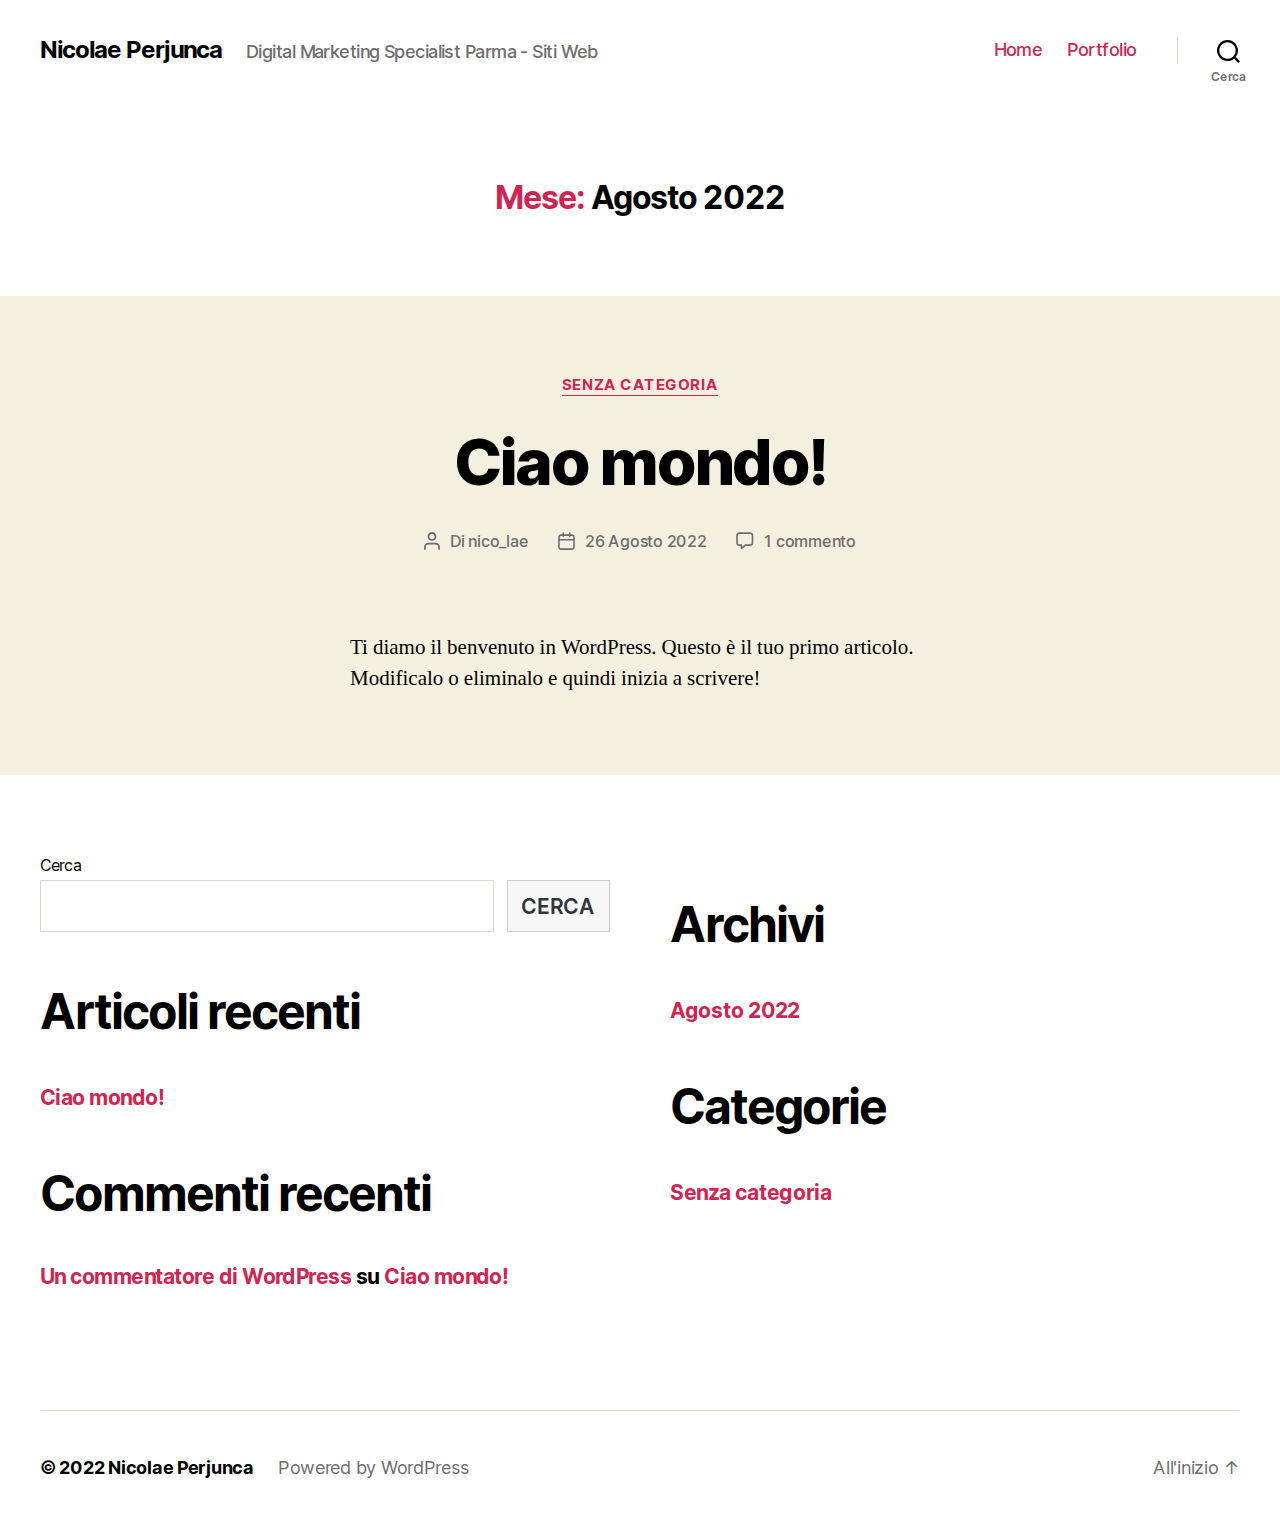
<file: 2022/08/index.html>
<!DOCTYPE html>
<html class="no-js" lang="it-IT">

	<head>
		

		<meta charset="UTF-8">
		<meta name="viewport" content="width=device-width, initial-scale=1.0">

		<link rel="profile" href="https://gmpg.org/xfn/11">

		<title>Agosto 2022 &#8211; Nicolae Perjunca</title>
<meta name="robots" content="max-image-preview:large">
<link rel="dns-prefetch" href="//s.w.org">
<link rel="alternate" type="application/rss+xml" title="Nicolae Perjunca &raquo; Feed" href="https://nico-wp.github.io/website/feed/">
<link rel="alternate" type="application/rss+xml" title="Nicolae Perjunca &raquo; Feed dei commenti" href="https://nico-wp.github.io/website/comments/feed/">
<script>
window._wpemojiSettings = {"baseUrl":"https:\/\/s.w.org\/images\/core\/emoji\/14.0.0\/72x72\/","ext":".png","svgUrl":"https:\/\/s.w.org\/images\/core\/emoji\/14.0.0\/svg\/","svgExt":".svg","source":{"concatemoji":"https:\/\/nico-wp.github.io\/website\/wp-includes\/js\/wp-emoji-release.min.js?ver=6.0.1"}};
/*! This file is auto-generated */
!function(e,a,t){var n,r,o,i=a.createElement("canvas"),p=i.getContext&&i.getContext("2d");function s(e,t){var a=String.fromCharCode,e=(p.clearRect(0,0,i.width,i.height),p.fillText(a.apply(this,e),0,0),i.toDataURL());return p.clearRect(0,0,i.width,i.height),p.fillText(a.apply(this,t),0,0),e===i.toDataURL()}function c(e){var t=a.createElement("script");t.src=e,t.defer=t.type="text/javascript",a.getElementsByTagName("head")[0].appendChild(t)}for(o=Array("flag","emoji"),t.supports={everything:!0,everythingExceptFlag:!0},r=0;r<o.length;r++)t.supports[o[r]]=function(e){if(!p||!p.fillText)return!1;switch(p.textBaseline="top",p.font="600 32px Arial",e){case"flag":return s([127987,65039,8205,9895,65039],[127987,65039,8203,9895,65039])?!1:!s([55356,56826,55356,56819],[55356,56826,8203,55356,56819])&&!s([55356,57332,56128,56423,56128,56418,56128,56421,56128,56430,56128,56423,56128,56447],[55356,57332,8203,56128,56423,8203,56128,56418,8203,56128,56421,8203,56128,56430,8203,56128,56423,8203,56128,56447]);case"emoji":return!s([129777,127995,8205,129778,127999],[129777,127995,8203,129778,127999])}return!1}(o[r]),t.supports.everything=t.supports.everything&&t.supports[o[r]],"flag"!==o[r]&&(t.supports.everythingExceptFlag=t.supports.everythingExceptFlag&&t.supports[o[r]]);t.supports.everythingExceptFlag=t.supports.everythingExceptFlag&&!t.supports.flag,t.DOMReady=!1,t.readyCallback=function(){t.DOMReady=!0},t.supports.everything||(n=function(){t.readyCallback()},a.addEventListener?(a.addEventListener("DOMContentLoaded",n,!1),e.addEventListener("load",n,!1)):(e.attachEvent("onload",n),a.attachEvent("onreadystatechange",function(){"complete"===a.readyState&&t.readyCallback()})),(e=t.source||{}).concatemoji?c(e.concatemoji):e.wpemoji&&e.twemoji&&(c(e.twemoji),c(e.wpemoji)))}(window,document,window._wpemojiSettings);
</script>
<style>img.wp-smiley,
img.emoji {
	display: inline !important;
	border: none !important;
	box-shadow: none !important;
	height: 1em !important;
	width: 1em !important;
	margin: 0 0.07em !important;
	vertical-align: -0.1em !important;
	background: none !important;
	padding: 0 !important;
}</style>
	<link rel="stylesheet" id="wp-block-library-css" href="https://nico-wp.github.io/website/wp-includes/css/dist/block-library/style.min.css?ver=6.0.1" media="all">
<style id="global-styles-inline-css">body{--wp--preset--color--black: #000000;--wp--preset--color--cyan-bluish-gray: #abb8c3;--wp--preset--color--white: #ffffff;--wp--preset--color--pale-pink: #f78da7;--wp--preset--color--vivid-red: #cf2e2e;--wp--preset--color--luminous-vivid-orange: #ff6900;--wp--preset--color--luminous-vivid-amber: #fcb900;--wp--preset--color--light-green-cyan: #7bdcb5;--wp--preset--color--vivid-green-cyan: #00d084;--wp--preset--color--pale-cyan-blue: #8ed1fc;--wp--preset--color--vivid-cyan-blue: #0693e3;--wp--preset--color--vivid-purple: #9b51e0;--wp--preset--color--accent: #cd2653;--wp--preset--color--primary: #000000;--wp--preset--color--secondary: #6d6d6d;--wp--preset--color--subtle-background: #dcd7ca;--wp--preset--color--background: #f5efe0;--wp--preset--gradient--vivid-cyan-blue-to-vivid-purple: linear-gradient(135deg,rgba(6,147,227,1) 0%,rgb(155,81,224) 100%);--wp--preset--gradient--light-green-cyan-to-vivid-green-cyan: linear-gradient(135deg,rgb(122,220,180) 0%,rgb(0,208,130) 100%);--wp--preset--gradient--luminous-vivid-amber-to-luminous-vivid-orange: linear-gradient(135deg,rgba(252,185,0,1) 0%,rgba(255,105,0,1) 100%);--wp--preset--gradient--luminous-vivid-orange-to-vivid-red: linear-gradient(135deg,rgba(255,105,0,1) 0%,rgb(207,46,46) 100%);--wp--preset--gradient--very-light-gray-to-cyan-bluish-gray: linear-gradient(135deg,rgb(238,238,238) 0%,rgb(169,184,195) 100%);--wp--preset--gradient--cool-to-warm-spectrum: linear-gradient(135deg,rgb(74,234,220) 0%,rgb(151,120,209) 20%,rgb(207,42,186) 40%,rgb(238,44,130) 60%,rgb(251,105,98) 80%,rgb(254,248,76) 100%);--wp--preset--gradient--blush-light-purple: linear-gradient(135deg,rgb(255,206,236) 0%,rgb(152,150,240) 100%);--wp--preset--gradient--blush-bordeaux: linear-gradient(135deg,rgb(254,205,165) 0%,rgb(254,45,45) 50%,rgb(107,0,62) 100%);--wp--preset--gradient--luminous-dusk: linear-gradient(135deg,rgb(255,203,112) 0%,rgb(199,81,192) 50%,rgb(65,88,208) 100%);--wp--preset--gradient--pale-ocean: linear-gradient(135deg,rgb(255,245,203) 0%,rgb(182,227,212) 50%,rgb(51,167,181) 100%);--wp--preset--gradient--electric-grass: linear-gradient(135deg,rgb(202,248,128) 0%,rgb(113,206,126) 100%);--wp--preset--gradient--midnight: linear-gradient(135deg,rgb(2,3,129) 0%,rgb(40,116,252) 100%);--wp--preset--duotone--dark-grayscale: url('#wp-duotone-dark-grayscale');--wp--preset--duotone--grayscale: url('#wp-duotone-grayscale');--wp--preset--duotone--purple-yellow: url('#wp-duotone-purple-yellow');--wp--preset--duotone--blue-red: url('#wp-duotone-blue-red');--wp--preset--duotone--midnight: url('#wp-duotone-midnight');--wp--preset--duotone--magenta-yellow: url('#wp-duotone-magenta-yellow');--wp--preset--duotone--purple-green: url('#wp-duotone-purple-green');--wp--preset--duotone--blue-orange: url('#wp-duotone-blue-orange');--wp--preset--font-size--small: 18px;--wp--preset--font-size--medium: 20px;--wp--preset--font-size--large: 26.25px;--wp--preset--font-size--x-large: 42px;--wp--preset--font-size--normal: 21px;--wp--preset--font-size--larger: 32px;}.has-black-color{color: var(--wp--preset--color--black) !important;}.has-cyan-bluish-gray-color{color: var(--wp--preset--color--cyan-bluish-gray) !important;}.has-white-color{color: var(--wp--preset--color--white) !important;}.has-pale-pink-color{color: var(--wp--preset--color--pale-pink) !important;}.has-vivid-red-color{color: var(--wp--preset--color--vivid-red) !important;}.has-luminous-vivid-orange-color{color: var(--wp--preset--color--luminous-vivid-orange) !important;}.has-luminous-vivid-amber-color{color: var(--wp--preset--color--luminous-vivid-amber) !important;}.has-light-green-cyan-color{color: var(--wp--preset--color--light-green-cyan) !important;}.has-vivid-green-cyan-color{color: var(--wp--preset--color--vivid-green-cyan) !important;}.has-pale-cyan-blue-color{color: var(--wp--preset--color--pale-cyan-blue) !important;}.has-vivid-cyan-blue-color{color: var(--wp--preset--color--vivid-cyan-blue) !important;}.has-vivid-purple-color{color: var(--wp--preset--color--vivid-purple) !important;}.has-black-background-color{background-color: var(--wp--preset--color--black) !important;}.has-cyan-bluish-gray-background-color{background-color: var(--wp--preset--color--cyan-bluish-gray) !important;}.has-white-background-color{background-color: var(--wp--preset--color--white) !important;}.has-pale-pink-background-color{background-color: var(--wp--preset--color--pale-pink) !important;}.has-vivid-red-background-color{background-color: var(--wp--preset--color--vivid-red) !important;}.has-luminous-vivid-orange-background-color{background-color: var(--wp--preset--color--luminous-vivid-orange) !important;}.has-luminous-vivid-amber-background-color{background-color: var(--wp--preset--color--luminous-vivid-amber) !important;}.has-light-green-cyan-background-color{background-color: var(--wp--preset--color--light-green-cyan) !important;}.has-vivid-green-cyan-background-color{background-color: var(--wp--preset--color--vivid-green-cyan) !important;}.has-pale-cyan-blue-background-color{background-color: var(--wp--preset--color--pale-cyan-blue) !important;}.has-vivid-cyan-blue-background-color{background-color: var(--wp--preset--color--vivid-cyan-blue) !important;}.has-vivid-purple-background-color{background-color: var(--wp--preset--color--vivid-purple) !important;}.has-black-border-color{border-color: var(--wp--preset--color--black) !important;}.has-cyan-bluish-gray-border-color{border-color: var(--wp--preset--color--cyan-bluish-gray) !important;}.has-white-border-color{border-color: var(--wp--preset--color--white) !important;}.has-pale-pink-border-color{border-color: var(--wp--preset--color--pale-pink) !important;}.has-vivid-red-border-color{border-color: var(--wp--preset--color--vivid-red) !important;}.has-luminous-vivid-orange-border-color{border-color: var(--wp--preset--color--luminous-vivid-orange) !important;}.has-luminous-vivid-amber-border-color{border-color: var(--wp--preset--color--luminous-vivid-amber) !important;}.has-light-green-cyan-border-color{border-color: var(--wp--preset--color--light-green-cyan) !important;}.has-vivid-green-cyan-border-color{border-color: var(--wp--preset--color--vivid-green-cyan) !important;}.has-pale-cyan-blue-border-color{border-color: var(--wp--preset--color--pale-cyan-blue) !important;}.has-vivid-cyan-blue-border-color{border-color: var(--wp--preset--color--vivid-cyan-blue) !important;}.has-vivid-purple-border-color{border-color: var(--wp--preset--color--vivid-purple) !important;}.has-vivid-cyan-blue-to-vivid-purple-gradient-background{background: var(--wp--preset--gradient--vivid-cyan-blue-to-vivid-purple) !important;}.has-light-green-cyan-to-vivid-green-cyan-gradient-background{background: var(--wp--preset--gradient--light-green-cyan-to-vivid-green-cyan) !important;}.has-luminous-vivid-amber-to-luminous-vivid-orange-gradient-background{background: var(--wp--preset--gradient--luminous-vivid-amber-to-luminous-vivid-orange) !important;}.has-luminous-vivid-orange-to-vivid-red-gradient-background{background: var(--wp--preset--gradient--luminous-vivid-orange-to-vivid-red) !important;}.has-very-light-gray-to-cyan-bluish-gray-gradient-background{background: var(--wp--preset--gradient--very-light-gray-to-cyan-bluish-gray) !important;}.has-cool-to-warm-spectrum-gradient-background{background: var(--wp--preset--gradient--cool-to-warm-spectrum) !important;}.has-blush-light-purple-gradient-background{background: var(--wp--preset--gradient--blush-light-purple) !important;}.has-blush-bordeaux-gradient-background{background: var(--wp--preset--gradient--blush-bordeaux) !important;}.has-luminous-dusk-gradient-background{background: var(--wp--preset--gradient--luminous-dusk) !important;}.has-pale-ocean-gradient-background{background: var(--wp--preset--gradient--pale-ocean) !important;}.has-electric-grass-gradient-background{background: var(--wp--preset--gradient--electric-grass) !important;}.has-midnight-gradient-background{background: var(--wp--preset--gradient--midnight) !important;}.has-small-font-size{font-size: var(--wp--preset--font-size--small) !important;}.has-medium-font-size{font-size: var(--wp--preset--font-size--medium) !important;}.has-large-font-size{font-size: var(--wp--preset--font-size--large) !important;}.has-x-large-font-size{font-size: var(--wp--preset--font-size--x-large) !important;}</style>
<link rel="stylesheet" id="twentytwenty-style-css" href="https://nico-wp.github.io/website/wp-content/themes/twentytwenty/style.css?ver=2.0" media="all">
<style id="twentytwenty-style-inline-css">.color-accent,.color-accent-hover:hover,.color-accent-hover:focus,:root .has-accent-color,.has-drop-cap:not(:focus):first-letter,.wp-block-button.is-style-outline,a { color: #cd2653; }blockquote,.border-color-accent,.border-color-accent-hover:hover,.border-color-accent-hover:focus { border-color: #cd2653; }button,.button,.faux-button,.wp-block-button__link,.wp-block-file .wp-block-file__button,input[type="button"],input[type="reset"],input[type="submit"],.bg-accent,.bg-accent-hover:hover,.bg-accent-hover:focus,:root .has-accent-background-color,.comment-reply-link { background-color: #cd2653; }.fill-children-accent,.fill-children-accent * { fill: #cd2653; }body,.entry-title a,:root .has-primary-color { color: #000000; }:root .has-primary-background-color { background-color: #000000; }cite,figcaption,.wp-caption-text,.post-meta,.entry-content .wp-block-archives li,.entry-content .wp-block-categories li,.entry-content .wp-block-latest-posts li,.wp-block-latest-comments__comment-date,.wp-block-latest-posts__post-date,.wp-block-embed figcaption,.wp-block-image figcaption,.wp-block-pullquote cite,.comment-metadata,.comment-respond .comment-notes,.comment-respond .logged-in-as,.pagination .dots,.entry-content hr:not(.has-background),hr.styled-separator,:root .has-secondary-color { color: #6d6d6d; }:root .has-secondary-background-color { background-color: #6d6d6d; }pre,fieldset,input,textarea,table,table *,hr { border-color: #dcd7ca; }caption,code,code,kbd,samp,.wp-block-table.is-style-stripes tbody tr:nth-child(odd),:root .has-subtle-background-background-color { background-color: #dcd7ca; }.wp-block-table.is-style-stripes { border-bottom-color: #dcd7ca; }.wp-block-latest-posts.is-grid li { border-top-color: #dcd7ca; }:root .has-subtle-background-color { color: #dcd7ca; }body:not(.overlay-header) .primary-menu > li > a,body:not(.overlay-header) .primary-menu > li > .icon,.modal-menu a,.footer-menu a, .footer-widgets a,#site-footer .wp-block-button.is-style-outline,.wp-block-pullquote:before,.singular:not(.overlay-header) .entry-header a,.archive-header a,.header-footer-group .color-accent,.header-footer-group .color-accent-hover:hover { color: #cd2653; }.social-icons a,#site-footer button:not(.toggle),#site-footer .button,#site-footer .faux-button,#site-footer .wp-block-button__link,#site-footer .wp-block-file__button,#site-footer input[type="button"],#site-footer input[type="reset"],#site-footer input[type="submit"] { background-color: #cd2653; }.header-footer-group,body:not(.overlay-header) #site-header .toggle,.menu-modal .toggle { color: #000000; }body:not(.overlay-header) .primary-menu ul { background-color: #000000; }body:not(.overlay-header) .primary-menu > li > ul:after { border-bottom-color: #000000; }body:not(.overlay-header) .primary-menu ul ul:after { border-left-color: #000000; }.site-description,body:not(.overlay-header) .toggle-inner .toggle-text,.widget .post-date,.widget .rss-date,.widget_archive li,.widget_categories li,.widget cite,.widget_pages li,.widget_meta li,.widget_nav_menu li,.powered-by-wordpress,.to-the-top,.singular .entry-header .post-meta,.singular:not(.overlay-header) .entry-header .post-meta a { color: #6d6d6d; }.header-footer-group pre,.header-footer-group fieldset,.header-footer-group input,.header-footer-group textarea,.header-footer-group table,.header-footer-group table *,.footer-nav-widgets-wrapper,#site-footer,.menu-modal nav *,.footer-widgets-outer-wrapper,.footer-top { border-color: #dcd7ca; }.header-footer-group table caption,body:not(.overlay-header) .header-inner .toggle-wrapper::before { background-color: #dcd7ca; }</style>
<link rel="stylesheet" id="twentytwenty-print-style-css" href="https://nico-wp.github.io/website/wp-content/themes/twentytwenty/print.css?ver=2.0" media="print">
<link rel="stylesheet" id="elementor-icons-css" href="https://nico-wp.github.io/website/wp-content/plugins/elementor/assets/lib/eicons/css/elementor-icons.min.css?ver=5.16.0" media="all">
<link rel="stylesheet" id="elementor-frontend-css" href="https://nico-wp.github.io/website/wp-content/plugins/elementor/assets/css/frontend-lite.min.css?ver=3.7.2" media="all">
<link rel="stylesheet" id="elementor-post-6-css" href="https://nico-wp.github.io/website/wp-content/uploads/elementor/css/post-6.css?ver=1661681140" media="all">
<link rel="stylesheet" id="elementor-pro-css" href="https://nico-wp.github.io/website/wp-content/plugins/elementor-pro/assets/css/frontend-lite.min.css?ver=3.7.3" media="all">
<link rel="stylesheet" id="elementor-global-css" href="https://nico-wp.github.io/website/wp-content/uploads/elementor/css/global.css?ver=1661681195" media="all">
<link rel="stylesheet" id="elementor-post-120-css" href="https://nico-wp.github.io/website/wp-content/uploads/elementor/css/post-120.css?ver=1661681195" media="all">
<link rel="stylesheet" id="google-fonts-1-css" href="https://fonts.googleapis.com/css?family=Roboto%3A100%2C100italic%2C200%2C200italic%2C300%2C300italic%2C400%2C400italic%2C500%2C500italic%2C600%2C600italic%2C700%2C700italic%2C800%2C800italic%2C900%2C900italic%7CRoboto+Slab%3A100%2C100italic%2C200%2C200italic%2C300%2C300italic%2C400%2C400italic%2C500%2C500italic%2C600%2C600italic%2C700%2C700italic%2C800%2C800italic%2C900%2C900italic%7CPoppins%3A100%2C100italic%2C200%2C200italic%2C300%2C300italic%2C400%2C400italic%2C500%2C500italic%2C600%2C600italic%2C700%2C700italic%2C800%2C800italic%2C900%2C900italic%7CMontserrat%3A100%2C100italic%2C200%2C200italic%2C300%2C300italic%2C400%2C400italic%2C500%2C500italic%2C600%2C600italic%2C700%2C700italic%2C800%2C800italic%2C900%2C900italic&#038;display=auto&#038;ver=6.0.1" media="all">
<link rel="stylesheet" id="elementor-icons-shared-0-css" href="https://nico-wp.github.io/website/wp-content/plugins/elementor/assets/lib/font-awesome/css/fontawesome.min.css?ver=5.15.3" media="all">
<link rel="stylesheet" id="elementor-icons-fa-solid-css" href="https://nico-wp.github.io/website/wp-content/plugins/elementor/assets/lib/font-awesome/css/solid.min.css?ver=5.15.3" media="all">
<script src="https://nico-wp.github.io/website/wp-content/themes/twentytwenty/assets/js/index.js?ver=2.0" id="twentytwenty-js-js" async></script>
<link rel="https://api.w.org/" href="https://nico-wp.github.io/website/wp-json/">
<link rel="EditURI" type="application/rsd+xml" title="RSD" href="https://nico-wp.github.io/website/xmlrpc.php?rsd">
<link rel="wlwmanifest" type="application/wlwmanifest+xml" href="https://nico-wp.github.io/website/wp-includes/wlwmanifest.xml"> 
<meta name="generator" content="WordPress 6.0.1">
	<script>document.documentElement.className = document.documentElement.className.replace( 'no-js', 'js' );</script>
	<link rel="icon" href="https://nico-wp.github.io/website/wp-content/uploads/2022/08/N.png" sizes="32x32">
<link rel="icon" href="https://nico-wp.github.io/website/wp-content/uploads/2022/08/N.png" sizes="192x192">
<link rel="apple-touch-icon" href="https://nico-wp.github.io/website/wp-content/uploads/2022/08/N.png">
<meta name="msapplication-TileImage" content="https://nico-wp.github.io/website/wp-content/uploads/2022/08/N.png">
		<style id="wp-custom-css">/** Start Block Kit CSS: 136-3-fc37602abad173a9d9d95d89bbe6bb80 **/

.envato-block__preview{overflow: visible !important;}

/** End Block Kit CSS: 136-3-fc37602abad173a9d9d95d89bbe6bb80 **/</style>
				

	</head>

	<body class="archive date wp-embed-responsive enable-search-modal has-no-pagination showing-comments show-avatars footer-top-visible elementor-default elementor-kit-6">

		<a class="skip-link screen-reader-text" href="#site-content">Salta al contenuto</a><svg xmlns="http://www.w3.org/2000/svg" viewbox="0 0 0 0" width="0" height="0" focusable="false" role="none" style="visibility: hidden; position: absolute; left: -9999px; overflow: hidden;"><defs><filter id="wp-duotone-dark-grayscale"><fecolormatrix color-interpolation-filters="sRGB" type="matrix" values=" .299 .587 .114 0 0 .299 .587 .114 0 0 .299 .587 .114 0 0 .299 .587 .114 0 0 "></fecolormatrix><fecomponenttransfer color-interpolation-filters="sRGB"><fefuncr type="table" tablevalues="0 0.49803921568627"></fefuncr><fefuncg type="table" tablevalues="0 0.49803921568627"></fefuncg><fefuncb type="table" tablevalues="0 0.49803921568627"></fefuncb><fefunca type="table" tablevalues="1 1"></fefunca></fecomponenttransfer><fecomposite in2="SourceGraphic" operator="in"></fecomposite></filter></defs></svg><svg xmlns="http://www.w3.org/2000/svg" viewbox="0 0 0 0" width="0" height="0" focusable="false" role="none" style="visibility: hidden; position: absolute; left: -9999px; overflow: hidden;"><defs><filter id="wp-duotone-grayscale"><fecolormatrix color-interpolation-filters="sRGB" type="matrix" values=" .299 .587 .114 0 0 .299 .587 .114 0 0 .299 .587 .114 0 0 .299 .587 .114 0 0 "></fecolormatrix><fecomponenttransfer color-interpolation-filters="sRGB"><fefuncr type="table" tablevalues="0 1"></fefuncr><fefuncg type="table" tablevalues="0 1"></fefuncg><fefuncb type="table" tablevalues="0 1"></fefuncb><fefunca type="table" tablevalues="1 1"></fefunca></fecomponenttransfer><fecomposite in2="SourceGraphic" operator="in"></fecomposite></filter></defs></svg><svg xmlns="http://www.w3.org/2000/svg" viewbox="0 0 0 0" width="0" height="0" focusable="false" role="none" style="visibility: hidden; position: absolute; left: -9999px; overflow: hidden;"><defs><filter id="wp-duotone-purple-yellow"><fecolormatrix color-interpolation-filters="sRGB" type="matrix" values=" .299 .587 .114 0 0 .299 .587 .114 0 0 .299 .587 .114 0 0 .299 .587 .114 0 0 "></fecolormatrix><fecomponenttransfer color-interpolation-filters="sRGB"><fefuncr type="table" tablevalues="0.54901960784314 0.98823529411765"></fefuncr><fefuncg type="table" tablevalues="0 1"></fefuncg><fefuncb type="table" tablevalues="0.71764705882353 0.25490196078431"></fefuncb><fefunca type="table" tablevalues="1 1"></fefunca></fecomponenttransfer><fecomposite in2="SourceGraphic" operator="in"></fecomposite></filter></defs></svg><svg xmlns="http://www.w3.org/2000/svg" viewbox="0 0 0 0" width="0" height="0" focusable="false" role="none" style="visibility: hidden; position: absolute; left: -9999px; overflow: hidden;"><defs><filter id="wp-duotone-blue-red"><fecolormatrix color-interpolation-filters="sRGB" type="matrix" values=" .299 .587 .114 0 0 .299 .587 .114 0 0 .299 .587 .114 0 0 .299 .587 .114 0 0 "></fecolormatrix><fecomponenttransfer color-interpolation-filters="sRGB"><fefuncr type="table" tablevalues="0 1"></fefuncr><fefuncg type="table" tablevalues="0 0.27843137254902"></fefuncg><fefuncb type="table" tablevalues="0.5921568627451 0.27843137254902"></fefuncb><fefunca type="table" tablevalues="1 1"></fefunca></fecomponenttransfer><fecomposite in2="SourceGraphic" operator="in"></fecomposite></filter></defs></svg><svg xmlns="http://www.w3.org/2000/svg" viewbox="0 0 0 0" width="0" height="0" focusable="false" role="none" style="visibility: hidden; position: absolute; left: -9999px; overflow: hidden;"><defs><filter id="wp-duotone-midnight"><fecolormatrix color-interpolation-filters="sRGB" type="matrix" values=" .299 .587 .114 0 0 .299 .587 .114 0 0 .299 .587 .114 0 0 .299 .587 .114 0 0 "></fecolormatrix><fecomponenttransfer color-interpolation-filters="sRGB"><fefuncr type="table" tablevalues="0 0"></fefuncr><fefuncg type="table" tablevalues="0 0.64705882352941"></fefuncg><fefuncb type="table" tablevalues="0 1"></fefuncb><fefunca type="table" tablevalues="1 1"></fefunca></fecomponenttransfer><fecomposite in2="SourceGraphic" operator="in"></fecomposite></filter></defs></svg><svg xmlns="http://www.w3.org/2000/svg" viewbox="0 0 0 0" width="0" height="0" focusable="false" role="none" style="visibility: hidden; position: absolute; left: -9999px; overflow: hidden;"><defs><filter id="wp-duotone-magenta-yellow"><fecolormatrix color-interpolation-filters="sRGB" type="matrix" values=" .299 .587 .114 0 0 .299 .587 .114 0 0 .299 .587 .114 0 0 .299 .587 .114 0 0 "></fecolormatrix><fecomponenttransfer color-interpolation-filters="sRGB"><fefuncr type="table" tablevalues="0.78039215686275 1"></fefuncr><fefuncg type="table" tablevalues="0 0.94901960784314"></fefuncg><fefuncb type="table" tablevalues="0.35294117647059 0.47058823529412"></fefuncb><fefunca type="table" tablevalues="1 1"></fefunca></fecomponenttransfer><fecomposite in2="SourceGraphic" operator="in"></fecomposite></filter></defs></svg><svg xmlns="http://www.w3.org/2000/svg" viewbox="0 0 0 0" width="0" height="0" focusable="false" role="none" style="visibility: hidden; position: absolute; left: -9999px; overflow: hidden;"><defs><filter id="wp-duotone-purple-green"><fecolormatrix color-interpolation-filters="sRGB" type="matrix" values=" .299 .587 .114 0 0 .299 .587 .114 0 0 .299 .587 .114 0 0 .299 .587 .114 0 0 "></fecolormatrix><fecomponenttransfer color-interpolation-filters="sRGB"><fefuncr type="table" tablevalues="0.65098039215686 0.40392156862745"></fefuncr><fefuncg type="table" tablevalues="0 1"></fefuncg><fefuncb type="table" tablevalues="0.44705882352941 0.4"></fefuncb><fefunca type="table" tablevalues="1 1"></fefunca></fecomponenttransfer><fecomposite in2="SourceGraphic" operator="in"></fecomposite></filter></defs></svg><svg xmlns="http://www.w3.org/2000/svg" viewbox="0 0 0 0" width="0" height="0" focusable="false" role="none" style="visibility: hidden; position: absolute; left: -9999px; overflow: hidden;"><defs><filter id="wp-duotone-blue-orange"><fecolormatrix color-interpolation-filters="sRGB" type="matrix" values=" .299 .587 .114 0 0 .299 .587 .114 0 0 .299 .587 .114 0 0 .299 .587 .114 0 0 "></fecolormatrix><fecomponenttransfer color-interpolation-filters="sRGB"><fefuncr type="table" tablevalues="0.098039215686275 1"></fefuncr><fefuncg type="table" tablevalues="0 0.66274509803922"></fefuncg><fefuncb type="table" tablevalues="0.84705882352941 0.41960784313725"></fefuncb><fefunca type="table" tablevalues="1 1"></fefunca></fecomponenttransfer><fecomposite in2="SourceGraphic" operator="in"></fecomposite></filter></defs></svg>
		<header id="site-header" class="header-footer-group">

			<div class="header-inner section-inner">

				<div class="header-titles-wrapper">

					
						<button class="toggle search-toggle mobile-search-toggle" data-toggle-target=".search-modal" data-toggle-body-class="showing-search-modal" data-set-focus=".search-modal .search-field" aria-expanded="false">
							<span class="toggle-inner">
								<span class="toggle-icon">
									<svg class="svg-icon" aria-hidden="true" role="img" focusable="false" xmlns="http://www.w3.org/2000/svg" width="23" height="23" viewbox="0 0 23 23"><path d="M38.710696,48.0601792 L43,52.3494831 L41.3494831,54 L37.0601792,49.710696 C35.2632422,51.1481185 32.9839107,52.0076499 30.5038249,52.0076499 C24.7027226,52.0076499 20,47.3049272 20,41.5038249 C20,35.7027226 24.7027226,31 30.5038249,31 C36.3049272,31 41.0076499,35.7027226 41.0076499,41.5038249 C41.0076499,43.9839107 40.1481185,46.2632422 38.710696,48.0601792 Z M36.3875844,47.1716785 C37.8030221,45.7026647 38.6734666,43.7048964 38.6734666,41.5038249 C38.6734666,36.9918565 35.0157934,33.3341833 30.5038249,33.3341833 C25.9918565,33.3341833 22.3341833,36.9918565 22.3341833,41.5038249 C22.3341833,46.0157934 25.9918565,49.6734666 30.5038249,49.6734666 C32.7048964,49.6734666 34.7026647,48.8030221 36.1716785,47.3875844 C36.2023931,47.347638 36.2360451,47.3092237 36.2726343,47.2726343 C36.3092237,47.2360451 36.347638,47.2023931 36.3875844,47.1716785 Z" transform="translate(-20 -31)"></path></svg>								</span>
								<span class="toggle-text">Cerca</span>
							</span>
						</button><!-- .search-toggle -->

					
					<div class="header-titles">

						<div class="site-title faux-heading"><a href="https://nico-wp.github.io/website/">Nicolae Perjunca</a></div>
<div class="site-description">Digital Marketing Specialist Parma - Siti Web </div>
<!-- .site-description -->
					</div>
<!-- .header-titles -->

					<button class="toggle nav-toggle mobile-nav-toggle" data-toggle-target=".menu-modal" data-toggle-body-class="showing-menu-modal" aria-expanded="false" data-set-focus=".close-nav-toggle">
						<span class="toggle-inner">
							<span class="toggle-icon">
								<svg class="svg-icon" aria-hidden="true" role="img" focusable="false" xmlns="http://www.w3.org/2000/svg" width="26" height="7" viewbox="0 0 26 7"><path fill-rule="evenodd" d="M332.5,45 C330.567003,45 329,43.4329966 329,41.5 C329,39.5670034 330.567003,38 332.5,38 C334.432997,38 336,39.5670034 336,41.5 C336,43.4329966 334.432997,45 332.5,45 Z M342,45 C340.067003,45 338.5,43.4329966 338.5,41.5 C338.5,39.5670034 340.067003,38 342,38 C343.932997,38 345.5,39.5670034 345.5,41.5 C345.5,43.4329966 343.932997,45 342,45 Z M351.5,45 C349.567003,45 348,43.4329966 348,41.5 C348,39.5670034 349.567003,38 351.5,38 C353.432997,38 355,39.5670034 355,41.5 C355,43.4329966 353.432997,45 351.5,45 Z" transform="translate(-329 -38)"></path></svg>							</span>
							<span class="toggle-text">Menu</span>
						</span>
					</button><!-- .nav-toggle -->

				</div>
<!-- .header-titles-wrapper -->

				<div class="header-navigation-wrapper">

					
							<nav class="primary-menu-wrapper" aria-label="Orizzontale">

								<ul class="primary-menu reset-list-style">

								<li class="page_item page-item-15"><a href="https://nico-wp.github.io/website/">Home</a></li>
<li class="page_item page-item-74"><a href="https://nico-wp.github.io/website/portfolio/">Portfolio</a></li>

								</ul>

							</nav><!-- .primary-menu-wrapper -->

						
						<div class="header-toggles hide-no-js">

						
							<div class="toggle-wrapper search-toggle-wrapper">

								<button class="toggle search-toggle desktop-search-toggle" data-toggle-target=".search-modal" data-toggle-body-class="showing-search-modal" data-set-focus=".search-modal .search-field" aria-expanded="false">
									<span class="toggle-inner">
										<svg class="svg-icon" aria-hidden="true" role="img" focusable="false" xmlns="http://www.w3.org/2000/svg" width="23" height="23" viewbox="0 0 23 23"><path d="M38.710696,48.0601792 L43,52.3494831 L41.3494831,54 L37.0601792,49.710696 C35.2632422,51.1481185 32.9839107,52.0076499 30.5038249,52.0076499 C24.7027226,52.0076499 20,47.3049272 20,41.5038249 C20,35.7027226 24.7027226,31 30.5038249,31 C36.3049272,31 41.0076499,35.7027226 41.0076499,41.5038249 C41.0076499,43.9839107 40.1481185,46.2632422 38.710696,48.0601792 Z M36.3875844,47.1716785 C37.8030221,45.7026647 38.6734666,43.7048964 38.6734666,41.5038249 C38.6734666,36.9918565 35.0157934,33.3341833 30.5038249,33.3341833 C25.9918565,33.3341833 22.3341833,36.9918565 22.3341833,41.5038249 C22.3341833,46.0157934 25.9918565,49.6734666 30.5038249,49.6734666 C32.7048964,49.6734666 34.7026647,48.8030221 36.1716785,47.3875844 C36.2023931,47.347638 36.2360451,47.3092237 36.2726343,47.2726343 C36.3092237,47.2360451 36.347638,47.2023931 36.3875844,47.1716785 Z" transform="translate(-20 -31)"></path></svg>										<span class="toggle-text">Cerca</span>
									</span>
								</button><!-- .search-toggle -->

							</div>

							
						</div>
<!-- .header-toggles -->
						
				</div>
<!-- .header-navigation-wrapper -->

			</div>
<!-- .header-inner -->

			<div class="search-modal cover-modal header-footer-group" data-modal-target-string=".search-modal" role="dialog" aria-modal="true" aria-label="Cerca">

	<div class="search-modal-inner modal-inner">

		<div class="section-inner">

			<form role="search" aria-label="Cerca:" method="get" class="search-form" action="https://nico-wp.github.io/website/">
	<label for="search-form-1">
		<span class="screen-reader-text">Cerca:</span>
		<input type="search" id="search-form-1" class="search-field" placeholder="Cerca &hellip;" value="" name="s">
	</label>
	<input type="submit" class="search-submit" value="Cerca">
</form>

			<button class="toggle search-untoggle close-search-toggle fill-children-current-color" data-toggle-target=".search-modal" data-toggle-body-class="showing-search-modal" data-set-focus=".search-modal .search-field">
				<span class="screen-reader-text">Chiudi la ricerca</span>
				<svg class="svg-icon" aria-hidden="true" role="img" focusable="false" xmlns="http://www.w3.org/2000/svg" width="16" height="16" viewbox="0 0 16 16"><polygon fill="" fill-rule="evenodd" points="6.852 7.649 .399 1.195 1.445 .149 7.899 6.602 14.352 .149 15.399 1.195 8.945 7.649 15.399 14.102 14.352 15.149 7.899 8.695 1.445 15.149 .399 14.102"></polygon></svg>			</button><!-- .search-toggle -->

		</div>
<!-- .section-inner -->

	</div>
<!-- .search-modal-inner -->

</div>
<!-- .menu-modal -->

		</header><!-- #site-header -->

		
<div class="menu-modal cover-modal header-footer-group" data-modal-target-string=".menu-modal">

	<div class="menu-modal-inner modal-inner">

		<div class="menu-wrapper section-inner">

			<div class="menu-top">

				<button class="toggle close-nav-toggle fill-children-current-color" data-toggle-target=".menu-modal" data-toggle-body-class="showing-menu-modal" data-set-focus=".menu-modal">
					<span class="toggle-text">Chiudi menu</span>
					<svg class="svg-icon" aria-hidden="true" role="img" focusable="false" xmlns="http://www.w3.org/2000/svg" width="16" height="16" viewbox="0 0 16 16"><polygon fill="" fill-rule="evenodd" points="6.852 7.649 .399 1.195 1.445 .149 7.899 6.602 14.352 .149 15.399 1.195 8.945 7.649 15.399 14.102 14.352 15.149 7.899 8.695 1.445 15.149 .399 14.102"></polygon></svg>				</button><!-- .nav-toggle -->

				
					<nav class="mobile-menu" aria-label="Mobile">

						<ul class="modal-menu reset-list-style">

						<li class="page_item page-item-15">
<div class="ancestor-wrapper"><a href="https://nico-wp.github.io/website/">Home</a></div>
<!-- .ancestor-wrapper -->
</li>
<li class="page_item page-item-74">
<div class="ancestor-wrapper"><a href="https://nico-wp.github.io/website/portfolio/">Portfolio</a></div>
<!-- .ancestor-wrapper -->
</li>

						</ul>

					</nav>

					
			</div>
<!-- .menu-top -->

			<div class="menu-bottom">

				
			</div>
<!-- .menu-bottom -->

		</div>
<!-- .menu-wrapper -->

	</div>
<!-- .menu-modal-inner -->

</div>
<!-- .menu-modal -->

<main id="site-content">

	
		<header class="archive-header has-text-align-center header-footer-group">

			<div class="archive-header-inner section-inner medium">

									<h1 class="archive-title">
<span class="color-accent">Mese:</span> <span>Agosto 2022</span>
</h1>
				
				
			</div>
<!-- .archive-header-inner -->

		</header><!-- .archive-header -->

		
<article class="post-1 post type-post status-publish format-standard hentry category-senza-categoria" id="post-1">

	
<header class="entry-header has-text-align-center">

	<div class="entry-header-inner section-inner medium">

		
			<div class="entry-categories">
				<span class="screen-reader-text">Categorie</span>
				<div class="entry-categories-inner">
					<a href="https://nico-wp.github.io/website/category/senza-categoria/" rel="category tag">Senza categoria</a>				</div>
<!-- .entry-categories-inner -->
			</div>
<!-- .entry-categories -->

			<h2 class="entry-title heading-size-1"><a href="https://nico-wp.github.io/website/2022/08/26/ciao-mondo/">Ciao mondo!</a></h2>
		<div class="post-meta-wrapper post-meta-single post-meta-single-top">

			<ul class="post-meta">

									<li class="post-author meta-wrapper">
						<span class="meta-icon">
							<span class="screen-reader-text">Autore articolo</span>
							<svg class="svg-icon" aria-hidden="true" role="img" focusable="false" xmlns="http://www.w3.org/2000/svg" width="18" height="20" viewbox="0 0 18 20"><path fill="" d="M18,19 C18,19.5522847 17.5522847,20 17,20 C16.4477153,20 16,19.5522847 16,19 L16,17 C16,15.3431458 14.6568542,14 13,14 L5,14 C3.34314575,14 2,15.3431458 2,17 L2,19 C2,19.5522847 1.55228475,20 1,20 C0.44771525,20 0,19.5522847 0,19 L0,17 C0,14.2385763 2.23857625,12 5,12 L13,12 C15.7614237,12 18,14.2385763 18,17 L18,19 Z M9,10 C6.23857625,10 4,7.76142375 4,5 C4,2.23857625 6.23857625,0 9,0 C11.7614237,0 14,2.23857625 14,5 C14,7.76142375 11.7614237,10 9,10 Z M9,8 C10.6568542,8 12,6.65685425 12,5 C12,3.34314575 10.6568542,2 9,2 C7.34314575,2 6,3.34314575 6,5 C6,6.65685425 7.34314575,8 9,8 Z"></path></svg>						</span>
						<span class="meta-text">
							Di <a href="https://nico-wp.github.io/website/author/nico_lae/">nico_lae</a>						</span>
					</li>
										<li class="post-date meta-wrapper">
						<span class="meta-icon">
							<span class="screen-reader-text">Data dell'articolo</span>
							<svg class="svg-icon" aria-hidden="true" role="img" focusable="false" xmlns="http://www.w3.org/2000/svg" width="18" height="19" viewbox="0 0 18 19"><path fill="" d="M4.60069444,4.09375 L3.25,4.09375 C2.47334957,4.09375 1.84375,4.72334957 1.84375,5.5 L1.84375,7.26736111 L16.15625,7.26736111 L16.15625,5.5 C16.15625,4.72334957 15.5266504,4.09375 14.75,4.09375 L13.3993056,4.09375 L13.3993056,4.55555556 C13.3993056,5.02154581 13.0215458,5.39930556 12.5555556,5.39930556 C12.0895653,5.39930556 11.7118056,5.02154581 11.7118056,4.55555556 L11.7118056,4.09375 L6.28819444,4.09375 L6.28819444,4.55555556 C6.28819444,5.02154581 5.9104347,5.39930556 5.44444444,5.39930556 C4.97845419,5.39930556 4.60069444,5.02154581 4.60069444,4.55555556 L4.60069444,4.09375 Z M6.28819444,2.40625 L11.7118056,2.40625 L11.7118056,1 C11.7118056,0.534009742 12.0895653,0.15625 12.5555556,0.15625 C13.0215458,0.15625 13.3993056,0.534009742 13.3993056,1 L13.3993056,2.40625 L14.75,2.40625 C16.4586309,2.40625 17.84375,3.79136906 17.84375,5.5 L17.84375,15.875 C17.84375,17.5836309 16.4586309,18.96875 14.75,18.96875 L3.25,18.96875 C1.54136906,18.96875 0.15625,17.5836309 0.15625,15.875 L0.15625,5.5 C0.15625,3.79136906 1.54136906,2.40625 3.25,2.40625 L4.60069444,2.40625 L4.60069444,1 C4.60069444,0.534009742 4.97845419,0.15625 5.44444444,0.15625 C5.9104347,0.15625 6.28819444,0.534009742 6.28819444,1 L6.28819444,2.40625 Z M1.84375,8.95486111 L1.84375,15.875 C1.84375,16.6516504 2.47334957,17.28125 3.25,17.28125 L14.75,17.28125 C15.5266504,17.28125 16.15625,16.6516504 16.15625,15.875 L16.15625,8.95486111 L1.84375,8.95486111 Z"></path></svg>						</span>
						<span class="meta-text">
							<a href="https://nico-wp.github.io/website/2022/08/26/ciao-mondo/">26 Agosto 2022</a>
						</span>
					</li>
										<li class="post-comment-link meta-wrapper">
						<span class="meta-icon">
							<svg class="svg-icon" aria-hidden="true" role="img" focusable="false" xmlns="http://www.w3.org/2000/svg" width="19" height="19" viewbox="0 0 19 19"><path d="M9.43016863,13.2235931 C9.58624731,13.094699 9.7823475,13.0241935 9.98476849,13.0241935 L15.0564516,13.0241935 C15.8581553,13.0241935 16.5080645,12.3742843 16.5080645,11.5725806 L16.5080645,3.44354839 C16.5080645,2.64184472 15.8581553,1.99193548 15.0564516,1.99193548 L3.44354839,1.99193548 C2.64184472,1.99193548 1.99193548,2.64184472 1.99193548,3.44354839 L1.99193548,11.5725806 C1.99193548,12.3742843 2.64184472,13.0241935 3.44354839,13.0241935 L5.76612903,13.0241935 C6.24715123,13.0241935 6.63709677,13.4141391 6.63709677,13.8951613 L6.63709677,15.5301903 L9.43016863,13.2235931 Z M3.44354839,14.766129 C1.67980032,14.766129 0.25,13.3363287 0.25,11.5725806 L0.25,3.44354839 C0.25,1.67980032 1.67980032,0.25 3.44354839,0.25 L15.0564516,0.25 C16.8201997,0.25 18.25,1.67980032 18.25,3.44354839 L18.25,11.5725806 C18.25,13.3363287 16.8201997,14.766129 15.0564516,14.766129 L10.2979143,14.766129 L6.32072889,18.0506004 C5.75274472,18.5196577 4.89516129,18.1156602 4.89516129,17.3790323 L4.89516129,14.766129 L3.44354839,14.766129 Z"></path></svg>						</span>
						<span class="meta-text">
							<a href="https://nico-wp.github.io/website/2022/08/26/ciao-mondo/#comments">1 commento<span class="screen-reader-text"> su Ciao mondo!</span></a>						</span>
					</li>
					
			</ul>
<!-- .post-meta -->

		</div>
<!-- .post-meta-wrapper -->

		
	</div>
<!-- .entry-header-inner -->

</header><!-- .entry-header -->

	<div class="post-inner thin ">

		<div class="entry-content">

			
<p>Ti diamo il benvenuto in WordPress. Questo è il tuo primo articolo. Modificalo o eliminalo e quindi inizia a scrivere!</p>

		</div>
<!-- .entry-content -->

	</div>
<!-- .post-inner -->

	<div class="section-inner">
		
	</div>
<!-- .section-inner -->

	
</article><!-- .post -->

	
</main><!-- #site-content -->


	<div class="footer-nav-widgets-wrapper header-footer-group">

		<div class="footer-inner section-inner">

			
			
				<aside class="footer-widgets-outer-wrapper">

					<div class="footer-widgets-wrapper">

						
							<div class="footer-widgets column-one grid-item">
								<div class="widget widget_block widget_search"><div class="widget-content"><form role="search" method="get" action="https://nico-wp.github.io/website/" class="wp-block-search__button-outside wp-block-search__text-button wp-block-search">
<label for="wp-block-search__input-1" class="wp-block-search__label">Cerca</label><div class="wp-block-search__inside-wrapper ">
<input type="search" id="wp-block-search__input-1" class="wp-block-search__input " name="s" value="" placeholder="" required><button type="submit" class="wp-block-search__button  ">Cerca</button>
</div>
</form></div></div>
<div class="widget widget_block"><div class="widget-content"><div class="wp-container-2 wp-block-group"><div class="wp-block-group__inner-container">
<h2>Articoli recenti</h2>
<ul class="wp-block-latest-posts__list wp-block-latest-posts">
<li><a class="wp-block-latest-posts__post-title" href="https://nico-wp.github.io/website/2022/08/26/ciao-mondo/">Ciao mondo!</a></li>
</ul>
</div></div></div></div>
<div class="widget widget_block"><div class="widget-content"><div class="wp-container-3 wp-block-group"><div class="wp-block-group__inner-container">
<h2>Commenti recenti</h2>
<ol class="wp-block-latest-comments"><li class="wp-block-latest-comments__comment"><article><footer class="wp-block-latest-comments__comment-meta"><a class="wp-block-latest-comments__comment-author" href="https://it.wordpress.org/">Un commentatore di WordPress</a> su <a class="wp-block-latest-comments__comment-link" href="https://nico-wp.github.io/website/2022/08/26/ciao-mondo/#comment-1">Ciao mondo!</a></footer></article></li></ol>
</div></div></div></div>							</div>

						
						
							<div class="footer-widgets column-two grid-item">
								<div class="widget widget_block"><div class="widget-content"><div class="wp-container-4 wp-block-group"><div class="wp-block-group__inner-container">
<h2>Archivi</h2>
<ul class=" wp-block-archives-list wp-block-archives">	<li><a href="https://nico-wp.github.io/website/2022/08/" aria-current="page">Agosto 2022</a></li>
</ul>
</div></div></div></div>
<div class="widget widget_block"><div class="widget-content"><div class="wp-container-5 wp-block-group"><div class="wp-block-group__inner-container">
<h2>Categorie</h2>
<ul class="wp-block-categories-list wp-block-categories">	<li class="cat-item cat-item-1">
<a href="https://nico-wp.github.io/website/category/senza-categoria/">Senza categoria</a>
</li>
</ul>
</div></div></div></div>							</div>

						
					</div>
<!-- .footer-widgets-wrapper -->

				</aside><!-- .footer-widgets-outer-wrapper -->

			
		</div>
<!-- .footer-inner -->

	</div>
<!-- .footer-nav-widgets-wrapper -->


			<footer id="site-footer" class="header-footer-group">

				<div class="section-inner">

					<div class="footer-credits">

						<p class="footer-copyright">&copy;
							2022							<a href="https://nico-wp.github.io/website/">Nicolae Perjunca</a>
						</p>
<!-- .footer-copyright -->

						
						<p class="powered-by-wordpress">
							<a href="https://it.wordpress.org/">
								Powered by WordPress							</a>
						</p>
<!-- .powered-by-wordpress -->

					</div>
<!-- .footer-credits -->

					<a class="to-the-top" href="#site-header">
						<span class="to-the-top-long">
							All'inizio <span class="arrow" aria-hidden="true">&uarr;</span>						</span><!-- .to-the-top-long -->
						<span class="to-the-top-short">
							Su <span class="arrow" aria-hidden="true">&uarr;</span>						</span><!-- .to-the-top-short -->
					</a><!-- .to-the-top -->

				</div>
<!-- .section-inner -->

			</footer><!-- #site-footer -->

				<div data-elementor-type="popup" data-elementor-id="120" class="elementor elementor-120 elementor-location-popup" data-elementor-settings="{&quot;triggers&quot;:{&quot;click&quot;:&quot;yes&quot;,&quot;click_times&quot;:1},&quot;timing&quot;:[]}">
								<section class="elementor-section elementor-inner-section elementor-element elementor-element-2b9b8e9e elementor-section-boxed elementor-section-height-default elementor-section-height-default elementor-invisible" data-id="2b9b8e9e" data-element_type="section" data-settings="{&quot;animation&quot;:&quot;fadeIn&quot;,&quot;animation_delay&quot;:250,&quot;background_background&quot;:&quot;classic&quot;}">
						<div class="elementor-container elementor-column-gap-default">
					<div class="elementor-column elementor-col-100 elementor-inner-column elementor-element elementor-element-3f990638" data-id="3f990638" data-element_type="column" data-settings="{&quot;background_background&quot;:&quot;classic&quot;}">
			<div class="elementor-widget-wrap elementor-element-populated">
								<div class="elementor-element elementor-element-7449d001 elementor-view-stacked elementor-shape-square elementor-widget elementor-widget-icon" data-id="7449d001" data-element_type="widget" data-widget_type="icon.default">
				<div class="elementor-widget-container">
					<div class="elementor-icon-wrapper">
			<div class="elementor-icon">
			<i aria-hidden="true" class="fas fa-rocket"></i>			</div>
		</div>
				</div>
				</div>
				<div class="elementor-element elementor-element-27c4bdb7 elementor-widget elementor-widget-heading" data-id="27c4bdb7" data-element_type="widget" data-widget_type="heading.default">
				<div class="elementor-widget-container">
			<style>/*! elementor - v3.7.2 - 21-08-2022 */
.elementor-heading-title{padding:0;margin:0;line-height:1}.elementor-widget-heading .elementor-heading-title[class*=elementor-size-]>a{color:inherit;font-size:inherit;line-height:inherit}.elementor-widget-heading .elementor-heading-title.elementor-size-small{font-size:15px}.elementor-widget-heading .elementor-heading-title.elementor-size-medium{font-size:19px}.elementor-widget-heading .elementor-heading-title.elementor-size-large{font-size:29px}.elementor-widget-heading .elementor-heading-title.elementor-size-xl{font-size:39px}.elementor-widget-heading .elementor-heading-title.elementor-size-xxl{font-size:59px}</style>
<h2 class="elementor-heading-title elementor-size-default">1 step more</h2>		</div>
				</div>
				<div class="elementor-element elementor-element-a53a6ef elementor-widget elementor-widget-heading" data-id="a53a6ef" data-element_type="widget" data-widget_type="heading.default">
				<div class="elementor-widget-container">
			<h2 class="elementor-heading-title elementor-size-default">Please fill the form to access my resume !<br>Your data will be safetly collected by third party services</h2>		</div>
				</div>
				<div class="elementor-element elementor-element-29407b89 elementor-button-align-stretch elementor-widget elementor-widget-form" data-id="29407b89" data-element_type="widget" data-settings="{&quot;step_next_label&quot;:&quot;Next&quot;,&quot;step_previous_label&quot;:&quot;Previous&quot;,&quot;button_width&quot;:&quot;100&quot;,&quot;step_type&quot;:&quot;number_text&quot;,&quot;step_icon_shape&quot;:&quot;circle&quot;}" data-widget_type="form.default">
				<div class="elementor-widget-container">
			<style>/*! elementor-pro - v3.7.3 - 31-07-2022 */
.elementor-button.elementor-hidden,.elementor-hidden{display:none}.e-form__step{width:100%}.e-form__step:not(.elementor-hidden){display:-webkit-box;display:-ms-flexbox;display:flex;-ms-flex-wrap:wrap;flex-wrap:wrap}.e-form__buttons{-ms-flex-wrap:wrap;flex-wrap:wrap}.e-form__buttons,.e-form__buttons__wrapper{display:-webkit-box;display:-ms-flexbox;display:flex}.e-form__indicators{-webkit-box-pack:justify;-ms-flex-pack:justify;justify-content:space-between;-ms-flex-wrap:nowrap;flex-wrap:nowrap;font-size:13px;margin-bottom:var(--e-form-steps-indicators-spacing)}.e-form__indicators,.e-form__indicators__indicator{display:-webkit-box;display:-ms-flexbox;display:flex;-webkit-box-align:center;-ms-flex-align:center;align-items:center}.e-form__indicators__indicator{-webkit-box-orient:vertical;-webkit-box-direction:normal;-ms-flex-direction:column;flex-direction:column;-webkit-box-pack:center;-ms-flex-pack:center;justify-content:center;-ms-flex-preferred-size:0;flex-basis:0;padding:0 var(--e-form-steps-divider-gap)}.e-form__indicators__indicator__progress{width:100%;position:relative;background-color:var(--e-form-steps-indicator-progress-background-color);border-radius:var(--e-form-steps-indicator-progress-border-radius);overflow:hidden}.e-form__indicators__indicator__progress__meter{width:var(--e-form-steps-indicator-progress-meter-width,0);height:var(--e-form-steps-indicator-progress-height);line-height:var(--e-form-steps-indicator-progress-height);padding-right:15px;border-radius:var(--e-form-steps-indicator-progress-border-radius);background-color:var(--e-form-steps-indicator-progress-color);color:var(--e-form-steps-indicator-progress-meter-color);text-align:right;-webkit-transition:width .1s linear;-o-transition:width .1s linear;transition:width .1s linear}.e-form__indicators__indicator:first-child{padding-left:0}.e-form__indicators__indicator:last-child{padding-right:0}.e-form__indicators__indicator--state-inactive{color:var(--e-form-steps-indicator-inactive-primary-color,#c2cbd2)}.e-form__indicators__indicator--state-inactive [class*=indicator--shape-]:not(.e-form__indicators__indicator--shape-none){background-color:var(--e-form-steps-indicator-inactive-secondary-color,#fff)}.e-form__indicators__indicator--state-inactive object,.e-form__indicators__indicator--state-inactive svg{fill:var(--e-form-steps-indicator-inactive-primary-color,#c2cbd2)}.e-form__indicators__indicator--state-active{color:var(--e-form-steps-indicator-active-primary-color,#39b54a);border-color:var(--e-form-steps-indicator-active-secondary-color,#fff)}.e-form__indicators__indicator--state-active [class*=indicator--shape-]:not(.e-form__indicators__indicator--shape-none){background-color:var(--e-form-steps-indicator-active-secondary-color,#fff)}.e-form__indicators__indicator--state-active object,.e-form__indicators__indicator--state-active svg{fill:var(--e-form-steps-indicator-active-primary-color,#39b54a)}.e-form__indicators__indicator--state-completed{color:var(--e-form-steps-indicator-completed-secondary-color,#fff)}.e-form__indicators__indicator--state-completed [class*=indicator--shape-]:not(.e-form__indicators__indicator--shape-none){background-color:var(--e-form-steps-indicator-completed-primary-color,#39b54a)}.e-form__indicators__indicator--state-completed .e-form__indicators__indicator__label{color:var(--e-form-steps-indicator-completed-primary-color,#39b54a)}.e-form__indicators__indicator--state-completed .e-form__indicators__indicator--shape-none{color:var(--e-form-steps-indicator-completed-primary-color,#39b54a);background-color:initial}.e-form__indicators__indicator--state-completed object,.e-form__indicators__indicator--state-completed svg{fill:var(--e-form-steps-indicator-completed-secondary-color,#fff)}.e-form__indicators__indicator__icon{width:var(--e-form-steps-indicator-padding,30px);height:var(--e-form-steps-indicator-padding,30px);font-size:var(--e-form-steps-indicator-icon-size);border-width:1px;border-style:solid;display:-webkit-box;display:-ms-flexbox;display:flex;-webkit-box-pack:center;-ms-flex-pack:center;justify-content:center;-webkit-box-align:center;-ms-flex-align:center;align-items:center;overflow:hidden;margin-bottom:10px}.e-form__indicators__indicator__icon img,.e-form__indicators__indicator__icon object,.e-form__indicators__indicator__icon svg{width:var(--e-form-steps-indicator-icon-size);height:auto}.e-form__indicators__indicator__icon .e-font-icon-svg{height:1em}.e-form__indicators__indicator__number{width:var(--e-form-steps-indicator-padding,30px);height:var(--e-form-steps-indicator-padding,30px);border-width:1px;border-style:solid;display:-webkit-box;display:-ms-flexbox;display:flex;-webkit-box-pack:center;-ms-flex-pack:center;justify-content:center;-webkit-box-align:center;-ms-flex-align:center;align-items:center;margin-bottom:10px}.e-form__indicators__indicator--shape-circle{border-radius:50%}.e-form__indicators__indicator--shape-square{border-radius:0}.e-form__indicators__indicator--shape-rounded{border-radius:5px}.e-form__indicators__indicator--shape-none{border:0}.e-form__indicators__indicator__label{text-align:center}.e-form__indicators__indicator__separator{width:100%;height:var(--e-form-steps-divider-width);background-color:#c2cbd2}.e-form__indicators--type-icon,.e-form__indicators--type-icon_text,.e-form__indicators--type-number,.e-form__indicators--type-number_text{-webkit-box-align:start;-ms-flex-align:start;align-items:flex-start}.e-form__indicators--type-icon .e-form__indicators__indicator__separator,.e-form__indicators--type-icon_text .e-form__indicators__indicator__separator,.e-form__indicators--type-number .e-form__indicators__indicator__separator,.e-form__indicators--type-number_text .e-form__indicators__indicator__separator{margin-top:calc(var(--e-form-steps-indicator-padding, 30px) / 2 - var(--e-form-steps-divider-width, 1px) / 2)}.elementor-field-type-hidden{display:none}.elementor-field-type-html{display:inline-block}.elementor-login .elementor-lost-password,.elementor-login .elementor-remember-me{font-size:.85em}.elementor-field-type-recaptcha_v3 .elementor-field-label{display:none}.elementor-field-type-recaptcha_v3 .grecaptcha-badge{z-index:1}.elementor-button .elementor-form-spinner{-webkit-box-ordinal-group:4;-ms-flex-order:3;order:3}.elementor-form .elementor-button>span{display:-webkit-box;display:-ms-flexbox;display:flex;-webkit-box-pack:center;-ms-flex-pack:center;justify-content:center;-webkit-box-align:center;-ms-flex-align:center;align-items:center}.elementor-form .elementor-button .elementor-button-text{white-space:normal;-webkit-box-flex:0;-ms-flex-positive:0;flex-grow:0}.elementor-form .elementor-button svg{height:auto}.elementor-form .elementor-button .e-font-icon-svg{height:1em}</style>		<form class="elementor-form" method="post" name="New Form">
			<input type="hidden" name="post_id" value="120">
			<input type="hidden" name="form_id" value="29407b89">
			<input type="hidden" name="referer_title" value="2022  Agosto">

			
			<div class="elementor-form-fields-wrapper elementor-labels-above">
								<div class="elementor-field-type-text elementor-field-group elementor-column elementor-field-group-email elementor-col-100 elementor-field-required elementor-mark-required">
												<label for="form-field-email" class="elementor-field-label">
								Name							</label>
														<input size="1" type="text" name="form_fields[email]" id="form-field-email" class="elementor-field elementor-size-md  elementor-field-textual" placeholder="Your Name" required="required" aria-required="true">
											</div>
								<div class="elementor-field-type-email elementor-field-group elementor-column elementor-field-group-d9e6d63 elementor-col-100 elementor-field-required elementor-mark-required">
												<label for="form-field-d9e6d63" class="elementor-field-label">
								Email							</label>
														<input size="1" type="email" name="form_fields[d9e6d63]" id="form-field-d9e6d63" class="elementor-field elementor-size-md  elementor-field-textual" placeholder="Your Email" required="required" aria-required="true">
											</div>
								<div class="elementor-field-group elementor-column elementor-field-type-submit elementor-col-100 e-form__buttons">
					<button type="submit" class="elementor-button elementor-size-sm elementor-animation-grow">
						<span>
															<span class="elementor-align-icon-left elementor-button-icon">
									<i aria-hidden="true" class="fas fa-file-download"></i>																	</span>
																						<span class="elementor-button-text">Download The Resume</span>
													</span>
					</button>
				</div>
			</div>
		</form>
				</div>
				</div>
				<div class="elementor-element elementor-element-6f8fb3ab elementor-align-center elementor-widget elementor-widget-button" data-id="6f8fb3ab" data-element_type="widget" data-widget_type="button.default">
				<div class="elementor-widget-container">
					<div class="elementor-button-wrapper">
			<a href="#elementor-action%3Aaction%3Dpopup%3Aclose%26settings%3DeyJkb19ub3Rfc2hvd19hZ2FpbiI6IiJ9" class="elementor-button-link elementor-button elementor-size-sm" role="button">
						<span class="elementor-button-content-wrapper">
						<span class="elementor-button-text">No Thanks</span>
		</span>
					</a>
		</div>
				</div>
				</div>
					</div>
		</div>
							</div>
		</section>
						</div>
		<style>.wp-container-2 > .alignleft { float: left; margin-inline-start: 0; margin-inline-end: 2em; }.wp-container-2 > .alignright { float: right; margin-inline-start: 2em; margin-inline-end: 0; }.wp-container-2 > .aligncenter { margin-left: auto !important; margin-right: auto !important; }</style>
<style>.wp-container-3 > .alignleft { float: left; margin-inline-start: 0; margin-inline-end: 2em; }.wp-container-3 > .alignright { float: right; margin-inline-start: 2em; margin-inline-end: 0; }.wp-container-3 > .aligncenter { margin-left: auto !important; margin-right: auto !important; }</style>
<style>.wp-container-4 > .alignleft { float: left; margin-inline-start: 0; margin-inline-end: 2em; }.wp-container-4 > .alignright { float: right; margin-inline-start: 2em; margin-inline-end: 0; }.wp-container-4 > .aligncenter { margin-left: auto !important; margin-right: auto !important; }</style>
<style>.wp-container-5 > .alignleft { float: left; margin-inline-start: 0; margin-inline-end: 2em; }.wp-container-5 > .alignright { float: right; margin-inline-start: 2em; margin-inline-end: 0; }.wp-container-5 > .aligncenter { margin-left: auto !important; margin-right: auto !important; }</style>
<link rel="stylesheet" id="e-animations-css" href="https://nico-wp.github.io/website/wp-content/plugins/elementor/assets/lib/animations/animations.min.css?ver=3.7.2" media="all">
<script src="https://nico-wp.github.io/website/wp-content/plugins/elementor-pro/assets/js/webpack-pro.runtime.min.js?ver=3.7.3" id="elementor-pro-webpack-runtime-js"></script>
<script src="https://nico-wp.github.io/website/wp-content/plugins/elementor/assets/js/webpack.runtime.min.js?ver=3.7.2" id="elementor-webpack-runtime-js"></script>
<script src="https://nico-wp.github.io/website/wp-includes/js/jquery/jquery.min.js?ver=3.6.0" id="jquery-core-js"></script>
<script src="https://nico-wp.github.io/website/wp-includes/js/jquery/jquery-migrate.min.js?ver=3.3.2" id="jquery-migrate-js"></script>
<script src="https://nico-wp.github.io/website/wp-content/plugins/elementor/assets/js/frontend-modules.min.js?ver=3.7.2" id="elementor-frontend-modules-js"></script>
<script src="https://nico-wp.github.io/website/wp-includes/js/dist/vendor/regenerator-runtime.min.js?ver=0.13.9" id="regenerator-runtime-js"></script>
<script src="https://nico-wp.github.io/website/wp-includes/js/dist/vendor/wp-polyfill.min.js?ver=3.15.0" id="wp-polyfill-js"></script>
<script src="https://nico-wp.github.io/website/wp-includes/js/dist/hooks.min.js?ver=c6d64f2cb8f5c6bb49caca37f8828ce3" id="wp-hooks-js"></script>
<script src="https://nico-wp.github.io/website/wp-includes/js/dist/i18n.min.js?ver=ebee46757c6a411e38fd079a7ac71d94" id="wp-i18n-js"></script>
<script id="wp-i18n-js-after">
wp.i18n.setLocaleData( { 'text directionltr': [ 'ltr' ] } );
</script>
<script id="elementor-pro-frontend-js-before">
var ElementorProFrontendConfig = {"ajaxurl":"https:\/\/nico-wp.github.io\/website\/wp-admin\/admin-ajax.php","nonce":"4990b72d4e","urls":{"assets":"https:\/\/nico-wp.github.io\/website\/wp-content\/plugins\/elementor-pro\/assets\/","rest":"https:\/\/nico-wp.github.io\/website\/wp-json\/"},"shareButtonsNetworks":{"facebook":{"title":"Facebook","has_counter":true},"twitter":{"title":"Twitter"},"linkedin":{"title":"LinkedIn","has_counter":true},"pinterest":{"title":"Pinterest","has_counter":true},"reddit":{"title":"Reddit","has_counter":true},"vk":{"title":"VK","has_counter":true},"odnoklassniki":{"title":"OK","has_counter":true},"tumblr":{"title":"Tumblr"},"digg":{"title":"Digg"},"skype":{"title":"Skype"},"stumbleupon":{"title":"StumbleUpon","has_counter":true},"mix":{"title":"Mix"},"telegram":{"title":"Telegram"},"pocket":{"title":"Pocket","has_counter":true},"xing":{"title":"XING","has_counter":true},"whatsapp":{"title":"WhatsApp"},"email":{"title":"Email"},"print":{"title":"Print"}},"facebook_sdk":{"lang":"it_IT","app_id":""},"lottie":{"defaultAnimationUrl":"https:\/\/nico-wp.github.io\/website\/wp-content\/plugins\/elementor-pro\/modules\/lottie\/assets\/animations\/default.json"}};
</script>
<script src="https://nico-wp.github.io/website/wp-content/plugins/elementor-pro/assets/js/frontend.min.js?ver=3.7.3" id="elementor-pro-frontend-js"></script>
<script src="https://nico-wp.github.io/website/wp-content/plugins/elementor/assets/lib/waypoints/waypoints.min.js?ver=4.0.2" id="elementor-waypoints-js"></script>
<script src="https://nico-wp.github.io/website/wp-includes/js/jquery/ui/core.min.js?ver=1.13.1" id="jquery-ui-core-js"></script>
<script id="elementor-frontend-js-before">
var elementorFrontendConfig = {"environmentMode":{"edit":false,"wpPreview":false,"isScriptDebug":false},"i18n":{"shareOnFacebook":"Condividi su Facebook","shareOnTwitter":"Condividi su Twitter","pinIt":"Pinterest","download":"Download","downloadImage":"Scarica immagine","fullscreen":"Schermo intero","zoom":"Zoom","share":"Condividi","playVideo":"Riproduci video","previous":"Precedente","next":"Successivo","close":"Chiudi"},"is_rtl":false,"breakpoints":{"xs":0,"sm":480,"md":768,"lg":1025,"xl":1440,"xxl":1600},"responsive":{"breakpoints":{"mobile":{"label":"Mobile","value":767,"default_value":767,"direction":"max","is_enabled":true},"mobile_extra":{"label":"Mobile Extra","value":880,"default_value":880,"direction":"max","is_enabled":false},"tablet":{"label":"Tablet","value":1024,"default_value":1024,"direction":"max","is_enabled":true},"tablet_extra":{"label":"Tablet Extra","value":1200,"default_value":1200,"direction":"max","is_enabled":false},"laptop":{"label":"Laptop","value":1366,"default_value":1366,"direction":"max","is_enabled":false},"widescreen":{"label":"Widescreen","value":2400,"default_value":2400,"direction":"min","is_enabled":false}}},"version":"3.7.2","is_static":false,"experimentalFeatures":{"e_dom_optimization":true,"e_optimized_assets_loading":true,"e_optimized_css_loading":true,"a11y_improvements":true,"e_import_export":true,"e_hidden_wordpress_widgets":true,"theme_builder_v2":true,"landing-pages":true,"elements-color-picker":true,"favorite-widgets":true,"admin-top-bar":true,"page-transitions":true,"notes":true,"form-submissions":true,"e_scroll_snap":true},"urls":{"assets":"https:\/\/nico-wp.github.io\/website\/wp-content\/plugins\/elementor\/assets\/"},"settings":{"editorPreferences":[]},"kit":{"active_breakpoints":["viewport_mobile","viewport_tablet"],"global_image_lightbox":"yes","lightbox_enable_counter":"yes","lightbox_enable_fullscreen":"yes","lightbox_enable_zoom":"yes","lightbox_enable_share":"yes","lightbox_title_src":"title","lightbox_description_src":"description"},"post":{"id":0,"title":"Agosto 2022 &#8211; Nicolae Perjunca","excerpt":""}};
</script>
<script src="https://nico-wp.github.io/website/wp-content/plugins/elementor/assets/js/frontend.min.js?ver=3.7.2" id="elementor-frontend-js"></script>
<script src="https://nico-wp.github.io/website/wp-content/plugins/elementor-pro/assets/js/elements-handlers.min.js?ver=3.7.3" id="pro-elements-handlers-js"></script>
	<script>
	/(trident|msie)/i.test(navigator.userAgent)&&document.getElementById&&window.addEventListener&&window.addEventListener("hashchange",function(){var t,e=location.hash.substring(1);/^[A-z0-9_-]+$/.test(e)&&(t=document.getElementById(e))&&(/^(?:a|select|input|button|textarea)$/i.test(t.tagName)||(t.tabIndex=-1),t.focus())},!1);
	</script>
	
	</body>
</html>
</file>
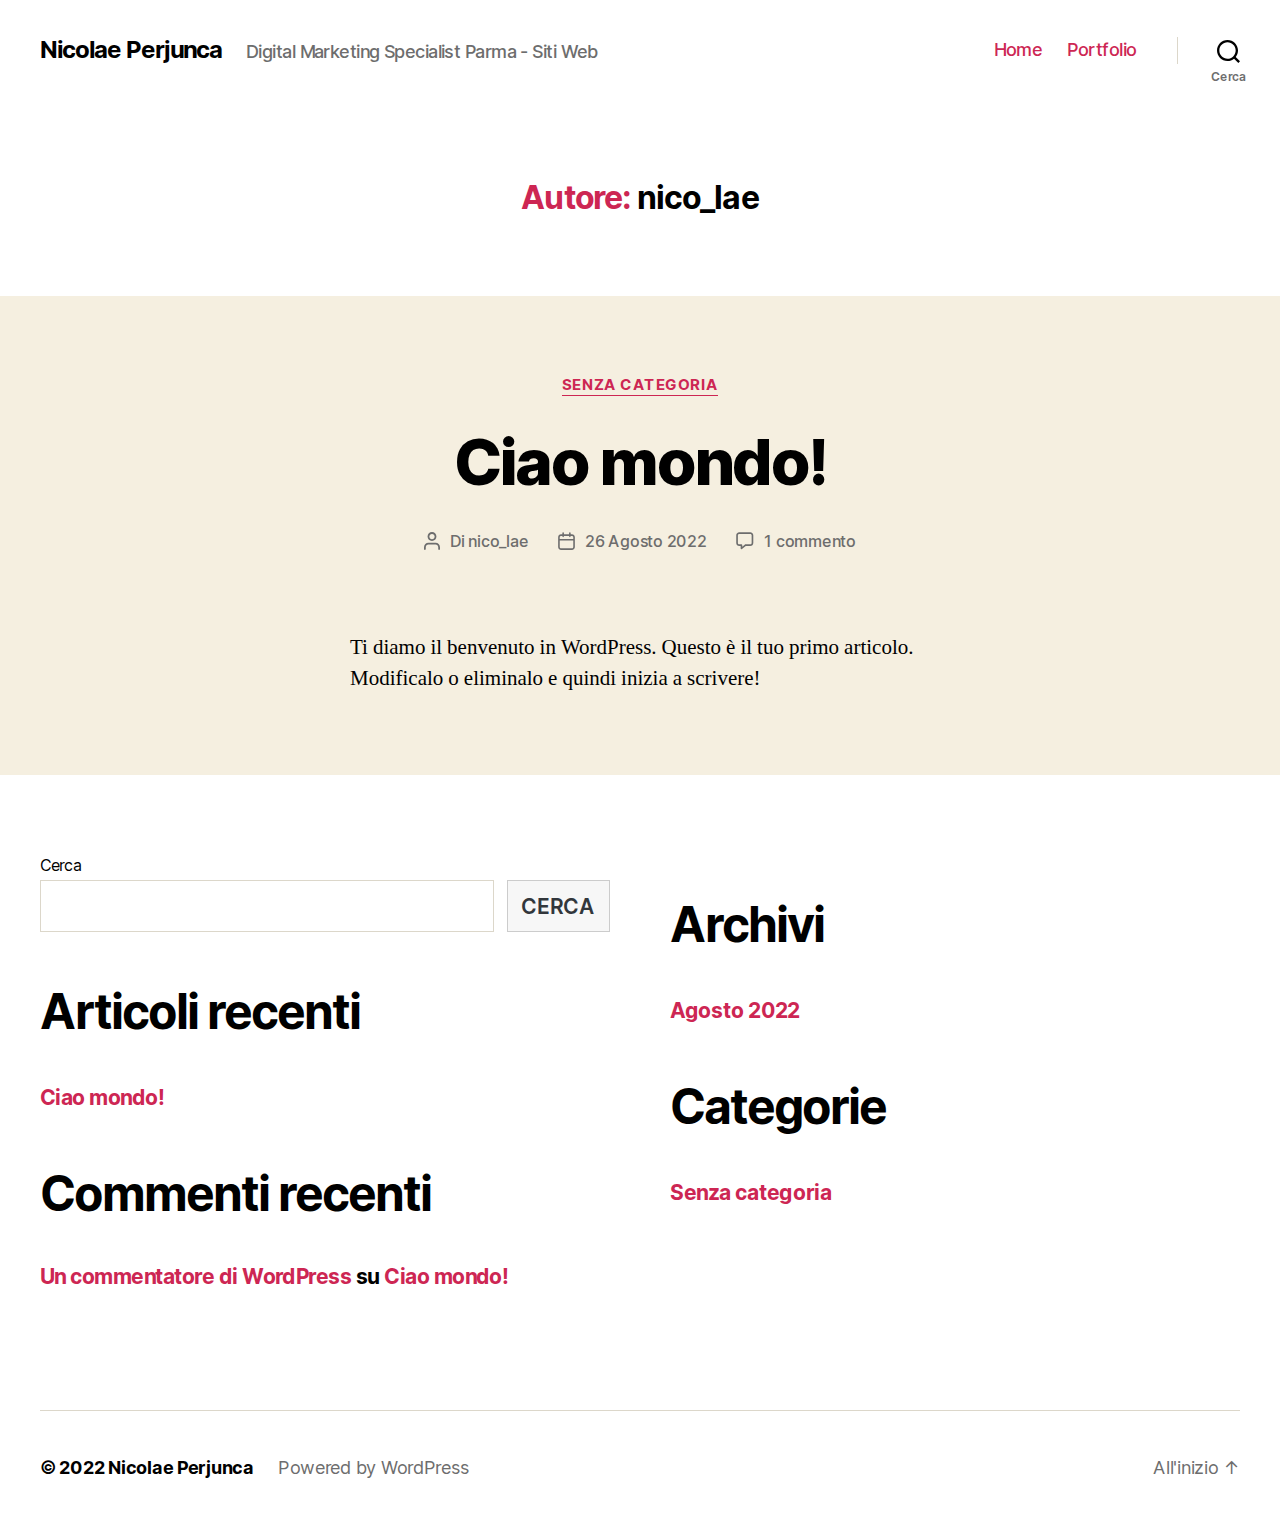
<file: author/nico_lae/index.html>
<!DOCTYPE html>
<html class="no-js" lang="it-IT">

	<head>
		

		<meta charset="UTF-8">
		<meta name="viewport" content="width=device-width, initial-scale=1.0">

		<link rel="profile" href="https://gmpg.org/xfn/11">

		<title>nico_lae &#8211; Nicolae Perjunca</title>
<meta name="robots" content="max-image-preview:large">
<link rel="dns-prefetch" href="//s.w.org">
<link rel="alternate" type="application/rss+xml" title="Nicolae Perjunca &raquo; Feed" href="https://nico-wp.github.io/website/feed/">
<link rel="alternate" type="application/rss+xml" title="Nicolae Perjunca &raquo; Feed dei commenti" href="https://nico-wp.github.io/website/comments/feed/">
<link rel="alternate" type="application/rss+xml" title="Nicolae Perjunca &raquo; Articoli per il feed nico_lae" href="https://nico-wp.github.io/website/author/nico_lae/feed/">
<script>
window._wpemojiSettings = {"baseUrl":"https:\/\/s.w.org\/images\/core\/emoji\/14.0.0\/72x72\/","ext":".png","svgUrl":"https:\/\/s.w.org\/images\/core\/emoji\/14.0.0\/svg\/","svgExt":".svg","source":{"concatemoji":"https:\/\/nico-wp.github.io\/website\/wp-includes\/js\/wp-emoji-release.min.js?ver=6.0.1"}};
/*! This file is auto-generated */
!function(e,a,t){var n,r,o,i=a.createElement("canvas"),p=i.getContext&&i.getContext("2d");function s(e,t){var a=String.fromCharCode,e=(p.clearRect(0,0,i.width,i.height),p.fillText(a.apply(this,e),0,0),i.toDataURL());return p.clearRect(0,0,i.width,i.height),p.fillText(a.apply(this,t),0,0),e===i.toDataURL()}function c(e){var t=a.createElement("script");t.src=e,t.defer=t.type="text/javascript",a.getElementsByTagName("head")[0].appendChild(t)}for(o=Array("flag","emoji"),t.supports={everything:!0,everythingExceptFlag:!0},r=0;r<o.length;r++)t.supports[o[r]]=function(e){if(!p||!p.fillText)return!1;switch(p.textBaseline="top",p.font="600 32px Arial",e){case"flag":return s([127987,65039,8205,9895,65039],[127987,65039,8203,9895,65039])?!1:!s([55356,56826,55356,56819],[55356,56826,8203,55356,56819])&&!s([55356,57332,56128,56423,56128,56418,56128,56421,56128,56430,56128,56423,56128,56447],[55356,57332,8203,56128,56423,8203,56128,56418,8203,56128,56421,8203,56128,56430,8203,56128,56423,8203,56128,56447]);case"emoji":return!s([129777,127995,8205,129778,127999],[129777,127995,8203,129778,127999])}return!1}(o[r]),t.supports.everything=t.supports.everything&&t.supports[o[r]],"flag"!==o[r]&&(t.supports.everythingExceptFlag=t.supports.everythingExceptFlag&&t.supports[o[r]]);t.supports.everythingExceptFlag=t.supports.everythingExceptFlag&&!t.supports.flag,t.DOMReady=!1,t.readyCallback=function(){t.DOMReady=!0},t.supports.everything||(n=function(){t.readyCallback()},a.addEventListener?(a.addEventListener("DOMContentLoaded",n,!1),e.addEventListener("load",n,!1)):(e.attachEvent("onload",n),a.attachEvent("onreadystatechange",function(){"complete"===a.readyState&&t.readyCallback()})),(e=t.source||{}).concatemoji?c(e.concatemoji):e.wpemoji&&e.twemoji&&(c(e.twemoji),c(e.wpemoji)))}(window,document,window._wpemojiSettings);
</script>
<style>img.wp-smiley,
img.emoji {
	display: inline !important;
	border: none !important;
	box-shadow: none !important;
	height: 1em !important;
	width: 1em !important;
	margin: 0 0.07em !important;
	vertical-align: -0.1em !important;
	background: none !important;
	padding: 0 !important;
}</style>
	<link rel="stylesheet" id="wp-block-library-css" href="https://nico-wp.github.io/website/wp-includes/css/dist/block-library/style.min.css?ver=6.0.1" media="all">
<style id="global-styles-inline-css">body{--wp--preset--color--black: #000000;--wp--preset--color--cyan-bluish-gray: #abb8c3;--wp--preset--color--white: #ffffff;--wp--preset--color--pale-pink: #f78da7;--wp--preset--color--vivid-red: #cf2e2e;--wp--preset--color--luminous-vivid-orange: #ff6900;--wp--preset--color--luminous-vivid-amber: #fcb900;--wp--preset--color--light-green-cyan: #7bdcb5;--wp--preset--color--vivid-green-cyan: #00d084;--wp--preset--color--pale-cyan-blue: #8ed1fc;--wp--preset--color--vivid-cyan-blue: #0693e3;--wp--preset--color--vivid-purple: #9b51e0;--wp--preset--color--accent: #cd2653;--wp--preset--color--primary: #000000;--wp--preset--color--secondary: #6d6d6d;--wp--preset--color--subtle-background: #dcd7ca;--wp--preset--color--background: #f5efe0;--wp--preset--gradient--vivid-cyan-blue-to-vivid-purple: linear-gradient(135deg,rgba(6,147,227,1) 0%,rgb(155,81,224) 100%);--wp--preset--gradient--light-green-cyan-to-vivid-green-cyan: linear-gradient(135deg,rgb(122,220,180) 0%,rgb(0,208,130) 100%);--wp--preset--gradient--luminous-vivid-amber-to-luminous-vivid-orange: linear-gradient(135deg,rgba(252,185,0,1) 0%,rgba(255,105,0,1) 100%);--wp--preset--gradient--luminous-vivid-orange-to-vivid-red: linear-gradient(135deg,rgba(255,105,0,1) 0%,rgb(207,46,46) 100%);--wp--preset--gradient--very-light-gray-to-cyan-bluish-gray: linear-gradient(135deg,rgb(238,238,238) 0%,rgb(169,184,195) 100%);--wp--preset--gradient--cool-to-warm-spectrum: linear-gradient(135deg,rgb(74,234,220) 0%,rgb(151,120,209) 20%,rgb(207,42,186) 40%,rgb(238,44,130) 60%,rgb(251,105,98) 80%,rgb(254,248,76) 100%);--wp--preset--gradient--blush-light-purple: linear-gradient(135deg,rgb(255,206,236) 0%,rgb(152,150,240) 100%);--wp--preset--gradient--blush-bordeaux: linear-gradient(135deg,rgb(254,205,165) 0%,rgb(254,45,45) 50%,rgb(107,0,62) 100%);--wp--preset--gradient--luminous-dusk: linear-gradient(135deg,rgb(255,203,112) 0%,rgb(199,81,192) 50%,rgb(65,88,208) 100%);--wp--preset--gradient--pale-ocean: linear-gradient(135deg,rgb(255,245,203) 0%,rgb(182,227,212) 50%,rgb(51,167,181) 100%);--wp--preset--gradient--electric-grass: linear-gradient(135deg,rgb(202,248,128) 0%,rgb(113,206,126) 100%);--wp--preset--gradient--midnight: linear-gradient(135deg,rgb(2,3,129) 0%,rgb(40,116,252) 100%);--wp--preset--duotone--dark-grayscale: url('#wp-duotone-dark-grayscale');--wp--preset--duotone--grayscale: url('#wp-duotone-grayscale');--wp--preset--duotone--purple-yellow: url('#wp-duotone-purple-yellow');--wp--preset--duotone--blue-red: url('#wp-duotone-blue-red');--wp--preset--duotone--midnight: url('#wp-duotone-midnight');--wp--preset--duotone--magenta-yellow: url('#wp-duotone-magenta-yellow');--wp--preset--duotone--purple-green: url('#wp-duotone-purple-green');--wp--preset--duotone--blue-orange: url('#wp-duotone-blue-orange');--wp--preset--font-size--small: 18px;--wp--preset--font-size--medium: 20px;--wp--preset--font-size--large: 26.25px;--wp--preset--font-size--x-large: 42px;--wp--preset--font-size--normal: 21px;--wp--preset--font-size--larger: 32px;}.has-black-color{color: var(--wp--preset--color--black) !important;}.has-cyan-bluish-gray-color{color: var(--wp--preset--color--cyan-bluish-gray) !important;}.has-white-color{color: var(--wp--preset--color--white) !important;}.has-pale-pink-color{color: var(--wp--preset--color--pale-pink) !important;}.has-vivid-red-color{color: var(--wp--preset--color--vivid-red) !important;}.has-luminous-vivid-orange-color{color: var(--wp--preset--color--luminous-vivid-orange) !important;}.has-luminous-vivid-amber-color{color: var(--wp--preset--color--luminous-vivid-amber) !important;}.has-light-green-cyan-color{color: var(--wp--preset--color--light-green-cyan) !important;}.has-vivid-green-cyan-color{color: var(--wp--preset--color--vivid-green-cyan) !important;}.has-pale-cyan-blue-color{color: var(--wp--preset--color--pale-cyan-blue) !important;}.has-vivid-cyan-blue-color{color: var(--wp--preset--color--vivid-cyan-blue) !important;}.has-vivid-purple-color{color: var(--wp--preset--color--vivid-purple) !important;}.has-black-background-color{background-color: var(--wp--preset--color--black) !important;}.has-cyan-bluish-gray-background-color{background-color: var(--wp--preset--color--cyan-bluish-gray) !important;}.has-white-background-color{background-color: var(--wp--preset--color--white) !important;}.has-pale-pink-background-color{background-color: var(--wp--preset--color--pale-pink) !important;}.has-vivid-red-background-color{background-color: var(--wp--preset--color--vivid-red) !important;}.has-luminous-vivid-orange-background-color{background-color: var(--wp--preset--color--luminous-vivid-orange) !important;}.has-luminous-vivid-amber-background-color{background-color: var(--wp--preset--color--luminous-vivid-amber) !important;}.has-light-green-cyan-background-color{background-color: var(--wp--preset--color--light-green-cyan) !important;}.has-vivid-green-cyan-background-color{background-color: var(--wp--preset--color--vivid-green-cyan) !important;}.has-pale-cyan-blue-background-color{background-color: var(--wp--preset--color--pale-cyan-blue) !important;}.has-vivid-cyan-blue-background-color{background-color: var(--wp--preset--color--vivid-cyan-blue) !important;}.has-vivid-purple-background-color{background-color: var(--wp--preset--color--vivid-purple) !important;}.has-black-border-color{border-color: var(--wp--preset--color--black) !important;}.has-cyan-bluish-gray-border-color{border-color: var(--wp--preset--color--cyan-bluish-gray) !important;}.has-white-border-color{border-color: var(--wp--preset--color--white) !important;}.has-pale-pink-border-color{border-color: var(--wp--preset--color--pale-pink) !important;}.has-vivid-red-border-color{border-color: var(--wp--preset--color--vivid-red) !important;}.has-luminous-vivid-orange-border-color{border-color: var(--wp--preset--color--luminous-vivid-orange) !important;}.has-luminous-vivid-amber-border-color{border-color: var(--wp--preset--color--luminous-vivid-amber) !important;}.has-light-green-cyan-border-color{border-color: var(--wp--preset--color--light-green-cyan) !important;}.has-vivid-green-cyan-border-color{border-color: var(--wp--preset--color--vivid-green-cyan) !important;}.has-pale-cyan-blue-border-color{border-color: var(--wp--preset--color--pale-cyan-blue) !important;}.has-vivid-cyan-blue-border-color{border-color: var(--wp--preset--color--vivid-cyan-blue) !important;}.has-vivid-purple-border-color{border-color: var(--wp--preset--color--vivid-purple) !important;}.has-vivid-cyan-blue-to-vivid-purple-gradient-background{background: var(--wp--preset--gradient--vivid-cyan-blue-to-vivid-purple) !important;}.has-light-green-cyan-to-vivid-green-cyan-gradient-background{background: var(--wp--preset--gradient--light-green-cyan-to-vivid-green-cyan) !important;}.has-luminous-vivid-amber-to-luminous-vivid-orange-gradient-background{background: var(--wp--preset--gradient--luminous-vivid-amber-to-luminous-vivid-orange) !important;}.has-luminous-vivid-orange-to-vivid-red-gradient-background{background: var(--wp--preset--gradient--luminous-vivid-orange-to-vivid-red) !important;}.has-very-light-gray-to-cyan-bluish-gray-gradient-background{background: var(--wp--preset--gradient--very-light-gray-to-cyan-bluish-gray) !important;}.has-cool-to-warm-spectrum-gradient-background{background: var(--wp--preset--gradient--cool-to-warm-spectrum) !important;}.has-blush-light-purple-gradient-background{background: var(--wp--preset--gradient--blush-light-purple) !important;}.has-blush-bordeaux-gradient-background{background: var(--wp--preset--gradient--blush-bordeaux) !important;}.has-luminous-dusk-gradient-background{background: var(--wp--preset--gradient--luminous-dusk) !important;}.has-pale-ocean-gradient-background{background: var(--wp--preset--gradient--pale-ocean) !important;}.has-electric-grass-gradient-background{background: var(--wp--preset--gradient--electric-grass) !important;}.has-midnight-gradient-background{background: var(--wp--preset--gradient--midnight) !important;}.has-small-font-size{font-size: var(--wp--preset--font-size--small) !important;}.has-medium-font-size{font-size: var(--wp--preset--font-size--medium) !important;}.has-large-font-size{font-size: var(--wp--preset--font-size--large) !important;}.has-x-large-font-size{font-size: var(--wp--preset--font-size--x-large) !important;}</style>
<link rel="stylesheet" id="twentytwenty-style-css" href="https://nico-wp.github.io/website/wp-content/themes/twentytwenty/style.css?ver=2.0" media="all">
<style id="twentytwenty-style-inline-css">.color-accent,.color-accent-hover:hover,.color-accent-hover:focus,:root .has-accent-color,.has-drop-cap:not(:focus):first-letter,.wp-block-button.is-style-outline,a { color: #cd2653; }blockquote,.border-color-accent,.border-color-accent-hover:hover,.border-color-accent-hover:focus { border-color: #cd2653; }button,.button,.faux-button,.wp-block-button__link,.wp-block-file .wp-block-file__button,input[type="button"],input[type="reset"],input[type="submit"],.bg-accent,.bg-accent-hover:hover,.bg-accent-hover:focus,:root .has-accent-background-color,.comment-reply-link { background-color: #cd2653; }.fill-children-accent,.fill-children-accent * { fill: #cd2653; }body,.entry-title a,:root .has-primary-color { color: #000000; }:root .has-primary-background-color { background-color: #000000; }cite,figcaption,.wp-caption-text,.post-meta,.entry-content .wp-block-archives li,.entry-content .wp-block-categories li,.entry-content .wp-block-latest-posts li,.wp-block-latest-comments__comment-date,.wp-block-latest-posts__post-date,.wp-block-embed figcaption,.wp-block-image figcaption,.wp-block-pullquote cite,.comment-metadata,.comment-respond .comment-notes,.comment-respond .logged-in-as,.pagination .dots,.entry-content hr:not(.has-background),hr.styled-separator,:root .has-secondary-color { color: #6d6d6d; }:root .has-secondary-background-color { background-color: #6d6d6d; }pre,fieldset,input,textarea,table,table *,hr { border-color: #dcd7ca; }caption,code,code,kbd,samp,.wp-block-table.is-style-stripes tbody tr:nth-child(odd),:root .has-subtle-background-background-color { background-color: #dcd7ca; }.wp-block-table.is-style-stripes { border-bottom-color: #dcd7ca; }.wp-block-latest-posts.is-grid li { border-top-color: #dcd7ca; }:root .has-subtle-background-color { color: #dcd7ca; }body:not(.overlay-header) .primary-menu > li > a,body:not(.overlay-header) .primary-menu > li > .icon,.modal-menu a,.footer-menu a, .footer-widgets a,#site-footer .wp-block-button.is-style-outline,.wp-block-pullquote:before,.singular:not(.overlay-header) .entry-header a,.archive-header a,.header-footer-group .color-accent,.header-footer-group .color-accent-hover:hover { color: #cd2653; }.social-icons a,#site-footer button:not(.toggle),#site-footer .button,#site-footer .faux-button,#site-footer .wp-block-button__link,#site-footer .wp-block-file__button,#site-footer input[type="button"],#site-footer input[type="reset"],#site-footer input[type="submit"] { background-color: #cd2653; }.header-footer-group,body:not(.overlay-header) #site-header .toggle,.menu-modal .toggle { color: #000000; }body:not(.overlay-header) .primary-menu ul { background-color: #000000; }body:not(.overlay-header) .primary-menu > li > ul:after { border-bottom-color: #000000; }body:not(.overlay-header) .primary-menu ul ul:after { border-left-color: #000000; }.site-description,body:not(.overlay-header) .toggle-inner .toggle-text,.widget .post-date,.widget .rss-date,.widget_archive li,.widget_categories li,.widget cite,.widget_pages li,.widget_meta li,.widget_nav_menu li,.powered-by-wordpress,.to-the-top,.singular .entry-header .post-meta,.singular:not(.overlay-header) .entry-header .post-meta a { color: #6d6d6d; }.header-footer-group pre,.header-footer-group fieldset,.header-footer-group input,.header-footer-group textarea,.header-footer-group table,.header-footer-group table *,.footer-nav-widgets-wrapper,#site-footer,.menu-modal nav *,.footer-widgets-outer-wrapper,.footer-top { border-color: #dcd7ca; }.header-footer-group table caption,body:not(.overlay-header) .header-inner .toggle-wrapper::before { background-color: #dcd7ca; }</style>
<link rel="stylesheet" id="twentytwenty-print-style-css" href="https://nico-wp.github.io/website/wp-content/themes/twentytwenty/print.css?ver=2.0" media="print">
<link rel="stylesheet" id="elementor-icons-css" href="https://nico-wp.github.io/website/wp-content/plugins/elementor/assets/lib/eicons/css/elementor-icons.min.css?ver=5.16.0" media="all">
<link rel="stylesheet" id="elementor-frontend-css" href="https://nico-wp.github.io/website/wp-content/plugins/elementor/assets/css/frontend-lite.min.css?ver=3.7.2" media="all">
<link rel="stylesheet" id="elementor-post-6-css" href="https://nico-wp.github.io/website/wp-content/uploads/elementor/css/post-6.css?ver=1661681140" media="all">
<link rel="stylesheet" id="elementor-pro-css" href="https://nico-wp.github.io/website/wp-content/plugins/elementor-pro/assets/css/frontend-lite.min.css?ver=3.7.3" media="all">
<link rel="stylesheet" id="elementor-global-css" href="https://nico-wp.github.io/website/wp-content/uploads/elementor/css/global.css?ver=1661681195" media="all">
<link rel="stylesheet" id="elementor-post-120-css" href="https://nico-wp.github.io/website/wp-content/uploads/elementor/css/post-120.css?ver=1661681195" media="all">
<link rel="stylesheet" id="google-fonts-1-css" href="https://fonts.googleapis.com/css?family=Roboto%3A100%2C100italic%2C200%2C200italic%2C300%2C300italic%2C400%2C400italic%2C500%2C500italic%2C600%2C600italic%2C700%2C700italic%2C800%2C800italic%2C900%2C900italic%7CRoboto+Slab%3A100%2C100italic%2C200%2C200italic%2C300%2C300italic%2C400%2C400italic%2C500%2C500italic%2C600%2C600italic%2C700%2C700italic%2C800%2C800italic%2C900%2C900italic%7CPoppins%3A100%2C100italic%2C200%2C200italic%2C300%2C300italic%2C400%2C400italic%2C500%2C500italic%2C600%2C600italic%2C700%2C700italic%2C800%2C800italic%2C900%2C900italic%7CMontserrat%3A100%2C100italic%2C200%2C200italic%2C300%2C300italic%2C400%2C400italic%2C500%2C500italic%2C600%2C600italic%2C700%2C700italic%2C800%2C800italic%2C900%2C900italic&#038;display=auto&#038;ver=6.0.1" media="all">
<link rel="stylesheet" id="elementor-icons-shared-0-css" href="https://nico-wp.github.io/website/wp-content/plugins/elementor/assets/lib/font-awesome/css/fontawesome.min.css?ver=5.15.3" media="all">
<link rel="stylesheet" id="elementor-icons-fa-solid-css" href="https://nico-wp.github.io/website/wp-content/plugins/elementor/assets/lib/font-awesome/css/solid.min.css?ver=5.15.3" media="all">
<script src="https://nico-wp.github.io/website/wp-content/themes/twentytwenty/assets/js/index.js?ver=2.0" id="twentytwenty-js-js" async></script>
<link rel="https://api.w.org/" href="https://nico-wp.github.io/website/wp-json/">
<link rel="alternate" type="application/json" href="https://nico-wp.github.io/website/wp-json/wp/v2/users/1">
<link rel="EditURI" type="application/rsd+xml" title="RSD" href="https://nico-wp.github.io/website/xmlrpc.php?rsd">
<link rel="wlwmanifest" type="application/wlwmanifest+xml" href="https://nico-wp.github.io/website/wp-includes/wlwmanifest.xml"> 
<meta name="generator" content="WordPress 6.0.1">
	<script>document.documentElement.className = document.documentElement.className.replace( 'no-js', 'js' );</script>
	<link rel="icon" href="https://nico-wp.github.io/website/wp-content/uploads/2022/08/N.png" sizes="32x32">
<link rel="icon" href="https://nico-wp.github.io/website/wp-content/uploads/2022/08/N.png" sizes="192x192">
<link rel="apple-touch-icon" href="https://nico-wp.github.io/website/wp-content/uploads/2022/08/N.png">
<meta name="msapplication-TileImage" content="https://nico-wp.github.io/website/wp-content/uploads/2022/08/N.png">
		<style id="wp-custom-css">/** Start Block Kit CSS: 136-3-fc37602abad173a9d9d95d89bbe6bb80 **/

.envato-block__preview{overflow: visible !important;}

/** End Block Kit CSS: 136-3-fc37602abad173a9d9d95d89bbe6bb80 **/</style>
				

	</head>

	<body class="archive author author-nico_lae author-1 wp-embed-responsive enable-search-modal has-no-pagination showing-comments show-avatars footer-top-visible elementor-default elementor-kit-6">

		<a class="skip-link screen-reader-text" href="#site-content">Salta al contenuto</a><svg xmlns="http://www.w3.org/2000/svg" viewbox="0 0 0 0" width="0" height="0" focusable="false" role="none" style="visibility: hidden; position: absolute; left: -9999px; overflow: hidden;"><defs><filter id="wp-duotone-dark-grayscale"><fecolormatrix color-interpolation-filters="sRGB" type="matrix" values=" .299 .587 .114 0 0 .299 .587 .114 0 0 .299 .587 .114 0 0 .299 .587 .114 0 0 "></fecolormatrix><fecomponenttransfer color-interpolation-filters="sRGB"><fefuncr type="table" tablevalues="0 0.49803921568627"></fefuncr><fefuncg type="table" tablevalues="0 0.49803921568627"></fefuncg><fefuncb type="table" tablevalues="0 0.49803921568627"></fefuncb><fefunca type="table" tablevalues="1 1"></fefunca></fecomponenttransfer><fecomposite in2="SourceGraphic" operator="in"></fecomposite></filter></defs></svg><svg xmlns="http://www.w3.org/2000/svg" viewbox="0 0 0 0" width="0" height="0" focusable="false" role="none" style="visibility: hidden; position: absolute; left: -9999px; overflow: hidden;"><defs><filter id="wp-duotone-grayscale"><fecolormatrix color-interpolation-filters="sRGB" type="matrix" values=" .299 .587 .114 0 0 .299 .587 .114 0 0 .299 .587 .114 0 0 .299 .587 .114 0 0 "></fecolormatrix><fecomponenttransfer color-interpolation-filters="sRGB"><fefuncr type="table" tablevalues="0 1"></fefuncr><fefuncg type="table" tablevalues="0 1"></fefuncg><fefuncb type="table" tablevalues="0 1"></fefuncb><fefunca type="table" tablevalues="1 1"></fefunca></fecomponenttransfer><fecomposite in2="SourceGraphic" operator="in"></fecomposite></filter></defs></svg><svg xmlns="http://www.w3.org/2000/svg" viewbox="0 0 0 0" width="0" height="0" focusable="false" role="none" style="visibility: hidden; position: absolute; left: -9999px; overflow: hidden;"><defs><filter id="wp-duotone-purple-yellow"><fecolormatrix color-interpolation-filters="sRGB" type="matrix" values=" .299 .587 .114 0 0 .299 .587 .114 0 0 .299 .587 .114 0 0 .299 .587 .114 0 0 "></fecolormatrix><fecomponenttransfer color-interpolation-filters="sRGB"><fefuncr type="table" tablevalues="0.54901960784314 0.98823529411765"></fefuncr><fefuncg type="table" tablevalues="0 1"></fefuncg><fefuncb type="table" tablevalues="0.71764705882353 0.25490196078431"></fefuncb><fefunca type="table" tablevalues="1 1"></fefunca></fecomponenttransfer><fecomposite in2="SourceGraphic" operator="in"></fecomposite></filter></defs></svg><svg xmlns="http://www.w3.org/2000/svg" viewbox="0 0 0 0" width="0" height="0" focusable="false" role="none" style="visibility: hidden; position: absolute; left: -9999px; overflow: hidden;"><defs><filter id="wp-duotone-blue-red"><fecolormatrix color-interpolation-filters="sRGB" type="matrix" values=" .299 .587 .114 0 0 .299 .587 .114 0 0 .299 .587 .114 0 0 .299 .587 .114 0 0 "></fecolormatrix><fecomponenttransfer color-interpolation-filters="sRGB"><fefuncr type="table" tablevalues="0 1"></fefuncr><fefuncg type="table" tablevalues="0 0.27843137254902"></fefuncg><fefuncb type="table" tablevalues="0.5921568627451 0.27843137254902"></fefuncb><fefunca type="table" tablevalues="1 1"></fefunca></fecomponenttransfer><fecomposite in2="SourceGraphic" operator="in"></fecomposite></filter></defs></svg><svg xmlns="http://www.w3.org/2000/svg" viewbox="0 0 0 0" width="0" height="0" focusable="false" role="none" style="visibility: hidden; position: absolute; left: -9999px; overflow: hidden;"><defs><filter id="wp-duotone-midnight"><fecolormatrix color-interpolation-filters="sRGB" type="matrix" values=" .299 .587 .114 0 0 .299 .587 .114 0 0 .299 .587 .114 0 0 .299 .587 .114 0 0 "></fecolormatrix><fecomponenttransfer color-interpolation-filters="sRGB"><fefuncr type="table" tablevalues="0 0"></fefuncr><fefuncg type="table" tablevalues="0 0.64705882352941"></fefuncg><fefuncb type="table" tablevalues="0 1"></fefuncb><fefunca type="table" tablevalues="1 1"></fefunca></fecomponenttransfer><fecomposite in2="SourceGraphic" operator="in"></fecomposite></filter></defs></svg><svg xmlns="http://www.w3.org/2000/svg" viewbox="0 0 0 0" width="0" height="0" focusable="false" role="none" style="visibility: hidden; position: absolute; left: -9999px; overflow: hidden;"><defs><filter id="wp-duotone-magenta-yellow"><fecolormatrix color-interpolation-filters="sRGB" type="matrix" values=" .299 .587 .114 0 0 .299 .587 .114 0 0 .299 .587 .114 0 0 .299 .587 .114 0 0 "></fecolormatrix><fecomponenttransfer color-interpolation-filters="sRGB"><fefuncr type="table" tablevalues="0.78039215686275 1"></fefuncr><fefuncg type="table" tablevalues="0 0.94901960784314"></fefuncg><fefuncb type="table" tablevalues="0.35294117647059 0.47058823529412"></fefuncb><fefunca type="table" tablevalues="1 1"></fefunca></fecomponenttransfer><fecomposite in2="SourceGraphic" operator="in"></fecomposite></filter></defs></svg><svg xmlns="http://www.w3.org/2000/svg" viewbox="0 0 0 0" width="0" height="0" focusable="false" role="none" style="visibility: hidden; position: absolute; left: -9999px; overflow: hidden;"><defs><filter id="wp-duotone-purple-green"><fecolormatrix color-interpolation-filters="sRGB" type="matrix" values=" .299 .587 .114 0 0 .299 .587 .114 0 0 .299 .587 .114 0 0 .299 .587 .114 0 0 "></fecolormatrix><fecomponenttransfer color-interpolation-filters="sRGB"><fefuncr type="table" tablevalues="0.65098039215686 0.40392156862745"></fefuncr><fefuncg type="table" tablevalues="0 1"></fefuncg><fefuncb type="table" tablevalues="0.44705882352941 0.4"></fefuncb><fefunca type="table" tablevalues="1 1"></fefunca></fecomponenttransfer><fecomposite in2="SourceGraphic" operator="in"></fecomposite></filter></defs></svg><svg xmlns="http://www.w3.org/2000/svg" viewbox="0 0 0 0" width="0" height="0" focusable="false" role="none" style="visibility: hidden; position: absolute; left: -9999px; overflow: hidden;"><defs><filter id="wp-duotone-blue-orange"><fecolormatrix color-interpolation-filters="sRGB" type="matrix" values=" .299 .587 .114 0 0 .299 .587 .114 0 0 .299 .587 .114 0 0 .299 .587 .114 0 0 "></fecolormatrix><fecomponenttransfer color-interpolation-filters="sRGB"><fefuncr type="table" tablevalues="0.098039215686275 1"></fefuncr><fefuncg type="table" tablevalues="0 0.66274509803922"></fefuncg><fefuncb type="table" tablevalues="0.84705882352941 0.41960784313725"></fefuncb><fefunca type="table" tablevalues="1 1"></fefunca></fecomponenttransfer><fecomposite in2="SourceGraphic" operator="in"></fecomposite></filter></defs></svg>
		<header id="site-header" class="header-footer-group">

			<div class="header-inner section-inner">

				<div class="header-titles-wrapper">

					
						<button class="toggle search-toggle mobile-search-toggle" data-toggle-target=".search-modal" data-toggle-body-class="showing-search-modal" data-set-focus=".search-modal .search-field" aria-expanded="false">
							<span class="toggle-inner">
								<span class="toggle-icon">
									<svg class="svg-icon" aria-hidden="true" role="img" focusable="false" xmlns="http://www.w3.org/2000/svg" width="23" height="23" viewbox="0 0 23 23"><path d="M38.710696,48.0601792 L43,52.3494831 L41.3494831,54 L37.0601792,49.710696 C35.2632422,51.1481185 32.9839107,52.0076499 30.5038249,52.0076499 C24.7027226,52.0076499 20,47.3049272 20,41.5038249 C20,35.7027226 24.7027226,31 30.5038249,31 C36.3049272,31 41.0076499,35.7027226 41.0076499,41.5038249 C41.0076499,43.9839107 40.1481185,46.2632422 38.710696,48.0601792 Z M36.3875844,47.1716785 C37.8030221,45.7026647 38.6734666,43.7048964 38.6734666,41.5038249 C38.6734666,36.9918565 35.0157934,33.3341833 30.5038249,33.3341833 C25.9918565,33.3341833 22.3341833,36.9918565 22.3341833,41.5038249 C22.3341833,46.0157934 25.9918565,49.6734666 30.5038249,49.6734666 C32.7048964,49.6734666 34.7026647,48.8030221 36.1716785,47.3875844 C36.2023931,47.347638 36.2360451,47.3092237 36.2726343,47.2726343 C36.3092237,47.2360451 36.347638,47.2023931 36.3875844,47.1716785 Z" transform="translate(-20 -31)"></path></svg>								</span>
								<span class="toggle-text">Cerca</span>
							</span>
						</button><!-- .search-toggle -->

					
					<div class="header-titles">

						<div class="site-title faux-heading"><a href="https://nico-wp.github.io/website/">Nicolae Perjunca</a></div>
<div class="site-description">Digital Marketing Specialist Parma - Siti Web </div>
<!-- .site-description -->
					</div>
<!-- .header-titles -->

					<button class="toggle nav-toggle mobile-nav-toggle" data-toggle-target=".menu-modal" data-toggle-body-class="showing-menu-modal" aria-expanded="false" data-set-focus=".close-nav-toggle">
						<span class="toggle-inner">
							<span class="toggle-icon">
								<svg class="svg-icon" aria-hidden="true" role="img" focusable="false" xmlns="http://www.w3.org/2000/svg" width="26" height="7" viewbox="0 0 26 7"><path fill-rule="evenodd" d="M332.5,45 C330.567003,45 329,43.4329966 329,41.5 C329,39.5670034 330.567003,38 332.5,38 C334.432997,38 336,39.5670034 336,41.5 C336,43.4329966 334.432997,45 332.5,45 Z M342,45 C340.067003,45 338.5,43.4329966 338.5,41.5 C338.5,39.5670034 340.067003,38 342,38 C343.932997,38 345.5,39.5670034 345.5,41.5 C345.5,43.4329966 343.932997,45 342,45 Z M351.5,45 C349.567003,45 348,43.4329966 348,41.5 C348,39.5670034 349.567003,38 351.5,38 C353.432997,38 355,39.5670034 355,41.5 C355,43.4329966 353.432997,45 351.5,45 Z" transform="translate(-329 -38)"></path></svg>							</span>
							<span class="toggle-text">Menu</span>
						</span>
					</button><!-- .nav-toggle -->

				</div>
<!-- .header-titles-wrapper -->

				<div class="header-navigation-wrapper">

					
							<nav class="primary-menu-wrapper" aria-label="Orizzontale">

								<ul class="primary-menu reset-list-style">

								<li class="page_item page-item-15"><a href="https://nico-wp.github.io/website/">Home</a></li>
<li class="page_item page-item-74"><a href="https://nico-wp.github.io/website/portfolio/">Portfolio</a></li>

								</ul>

							</nav><!-- .primary-menu-wrapper -->

						
						<div class="header-toggles hide-no-js">

						
							<div class="toggle-wrapper search-toggle-wrapper">

								<button class="toggle search-toggle desktop-search-toggle" data-toggle-target=".search-modal" data-toggle-body-class="showing-search-modal" data-set-focus=".search-modal .search-field" aria-expanded="false">
									<span class="toggle-inner">
										<svg class="svg-icon" aria-hidden="true" role="img" focusable="false" xmlns="http://www.w3.org/2000/svg" width="23" height="23" viewbox="0 0 23 23"><path d="M38.710696,48.0601792 L43,52.3494831 L41.3494831,54 L37.0601792,49.710696 C35.2632422,51.1481185 32.9839107,52.0076499 30.5038249,52.0076499 C24.7027226,52.0076499 20,47.3049272 20,41.5038249 C20,35.7027226 24.7027226,31 30.5038249,31 C36.3049272,31 41.0076499,35.7027226 41.0076499,41.5038249 C41.0076499,43.9839107 40.1481185,46.2632422 38.710696,48.0601792 Z M36.3875844,47.1716785 C37.8030221,45.7026647 38.6734666,43.7048964 38.6734666,41.5038249 C38.6734666,36.9918565 35.0157934,33.3341833 30.5038249,33.3341833 C25.9918565,33.3341833 22.3341833,36.9918565 22.3341833,41.5038249 C22.3341833,46.0157934 25.9918565,49.6734666 30.5038249,49.6734666 C32.7048964,49.6734666 34.7026647,48.8030221 36.1716785,47.3875844 C36.2023931,47.347638 36.2360451,47.3092237 36.2726343,47.2726343 C36.3092237,47.2360451 36.347638,47.2023931 36.3875844,47.1716785 Z" transform="translate(-20 -31)"></path></svg>										<span class="toggle-text">Cerca</span>
									</span>
								</button><!-- .search-toggle -->

							</div>

							
						</div>
<!-- .header-toggles -->
						
				</div>
<!-- .header-navigation-wrapper -->

			</div>
<!-- .header-inner -->

			<div class="search-modal cover-modal header-footer-group" data-modal-target-string=".search-modal" role="dialog" aria-modal="true" aria-label="Cerca">

	<div class="search-modal-inner modal-inner">

		<div class="section-inner">

			<form role="search" aria-label="Cerca:" method="get" class="search-form" action="https://nico-wp.github.io/website/">
	<label for="search-form-1">
		<span class="screen-reader-text">Cerca:</span>
		<input type="search" id="search-form-1" class="search-field" placeholder="Cerca &hellip;" value="" name="s">
	</label>
	<input type="submit" class="search-submit" value="Cerca">
</form>

			<button class="toggle search-untoggle close-search-toggle fill-children-current-color" data-toggle-target=".search-modal" data-toggle-body-class="showing-search-modal" data-set-focus=".search-modal .search-field">
				<span class="screen-reader-text">Chiudi la ricerca</span>
				<svg class="svg-icon" aria-hidden="true" role="img" focusable="false" xmlns="http://www.w3.org/2000/svg" width="16" height="16" viewbox="0 0 16 16"><polygon fill="" fill-rule="evenodd" points="6.852 7.649 .399 1.195 1.445 .149 7.899 6.602 14.352 .149 15.399 1.195 8.945 7.649 15.399 14.102 14.352 15.149 7.899 8.695 1.445 15.149 .399 14.102"></polygon></svg>			</button><!-- .search-toggle -->

		</div>
<!-- .section-inner -->

	</div>
<!-- .search-modal-inner -->

</div>
<!-- .menu-modal -->

		</header><!-- #site-header -->

		
<div class="menu-modal cover-modal header-footer-group" data-modal-target-string=".menu-modal">

	<div class="menu-modal-inner modal-inner">

		<div class="menu-wrapper section-inner">

			<div class="menu-top">

				<button class="toggle close-nav-toggle fill-children-current-color" data-toggle-target=".menu-modal" data-toggle-body-class="showing-menu-modal" data-set-focus=".menu-modal">
					<span class="toggle-text">Chiudi menu</span>
					<svg class="svg-icon" aria-hidden="true" role="img" focusable="false" xmlns="http://www.w3.org/2000/svg" width="16" height="16" viewbox="0 0 16 16"><polygon fill="" fill-rule="evenodd" points="6.852 7.649 .399 1.195 1.445 .149 7.899 6.602 14.352 .149 15.399 1.195 8.945 7.649 15.399 14.102 14.352 15.149 7.899 8.695 1.445 15.149 .399 14.102"></polygon></svg>				</button><!-- .nav-toggle -->

				
					<nav class="mobile-menu" aria-label="Mobile">

						<ul class="modal-menu reset-list-style">

						<li class="page_item page-item-15">
<div class="ancestor-wrapper"><a href="https://nico-wp.github.io/website/">Home</a></div>
<!-- .ancestor-wrapper -->
</li>
<li class="page_item page-item-74">
<div class="ancestor-wrapper"><a href="https://nico-wp.github.io/website/portfolio/">Portfolio</a></div>
<!-- .ancestor-wrapper -->
</li>

						</ul>

					</nav>

					
			</div>
<!-- .menu-top -->

			<div class="menu-bottom">

				
			</div>
<!-- .menu-bottom -->

		</div>
<!-- .menu-wrapper -->

	</div>
<!-- .menu-modal-inner -->

</div>
<!-- .menu-modal -->

<main id="site-content">

	
		<header class="archive-header has-text-align-center header-footer-group">

			<div class="archive-header-inner section-inner medium">

									<h1 class="archive-title">
<span class="color-accent">Autore:</span> <span>nico_lae</span>
</h1>
				
				
			</div>
<!-- .archive-header-inner -->

		</header><!-- .archive-header -->

		
<article class="post-1 post type-post status-publish format-standard hentry category-senza-categoria" id="post-1">

	
<header class="entry-header has-text-align-center">

	<div class="entry-header-inner section-inner medium">

		
			<div class="entry-categories">
				<span class="screen-reader-text">Categorie</span>
				<div class="entry-categories-inner">
					<a href="https://nico-wp.github.io/website/category/senza-categoria/" rel="category tag">Senza categoria</a>				</div>
<!-- .entry-categories-inner -->
			</div>
<!-- .entry-categories -->

			<h2 class="entry-title heading-size-1"><a href="https://nico-wp.github.io/website/2022/08/26/ciao-mondo/">Ciao mondo!</a></h2>
		<div class="post-meta-wrapper post-meta-single post-meta-single-top">

			<ul class="post-meta">

									<li class="post-author meta-wrapper">
						<span class="meta-icon">
							<span class="screen-reader-text">Autore articolo</span>
							<svg class="svg-icon" aria-hidden="true" role="img" focusable="false" xmlns="http://www.w3.org/2000/svg" width="18" height="20" viewbox="0 0 18 20"><path fill="" d="M18,19 C18,19.5522847 17.5522847,20 17,20 C16.4477153,20 16,19.5522847 16,19 L16,17 C16,15.3431458 14.6568542,14 13,14 L5,14 C3.34314575,14 2,15.3431458 2,17 L2,19 C2,19.5522847 1.55228475,20 1,20 C0.44771525,20 0,19.5522847 0,19 L0,17 C0,14.2385763 2.23857625,12 5,12 L13,12 C15.7614237,12 18,14.2385763 18,17 L18,19 Z M9,10 C6.23857625,10 4,7.76142375 4,5 C4,2.23857625 6.23857625,0 9,0 C11.7614237,0 14,2.23857625 14,5 C14,7.76142375 11.7614237,10 9,10 Z M9,8 C10.6568542,8 12,6.65685425 12,5 C12,3.34314575 10.6568542,2 9,2 C7.34314575,2 6,3.34314575 6,5 C6,6.65685425 7.34314575,8 9,8 Z"></path></svg>						</span>
						<span class="meta-text">
							Di <a href="https://nico-wp.github.io/website/author/nico_lae/">nico_lae</a>						</span>
					</li>
										<li class="post-date meta-wrapper">
						<span class="meta-icon">
							<span class="screen-reader-text">Data dell'articolo</span>
							<svg class="svg-icon" aria-hidden="true" role="img" focusable="false" xmlns="http://www.w3.org/2000/svg" width="18" height="19" viewbox="0 0 18 19"><path fill="" d="M4.60069444,4.09375 L3.25,4.09375 C2.47334957,4.09375 1.84375,4.72334957 1.84375,5.5 L1.84375,7.26736111 L16.15625,7.26736111 L16.15625,5.5 C16.15625,4.72334957 15.5266504,4.09375 14.75,4.09375 L13.3993056,4.09375 L13.3993056,4.55555556 C13.3993056,5.02154581 13.0215458,5.39930556 12.5555556,5.39930556 C12.0895653,5.39930556 11.7118056,5.02154581 11.7118056,4.55555556 L11.7118056,4.09375 L6.28819444,4.09375 L6.28819444,4.55555556 C6.28819444,5.02154581 5.9104347,5.39930556 5.44444444,5.39930556 C4.97845419,5.39930556 4.60069444,5.02154581 4.60069444,4.55555556 L4.60069444,4.09375 Z M6.28819444,2.40625 L11.7118056,2.40625 L11.7118056,1 C11.7118056,0.534009742 12.0895653,0.15625 12.5555556,0.15625 C13.0215458,0.15625 13.3993056,0.534009742 13.3993056,1 L13.3993056,2.40625 L14.75,2.40625 C16.4586309,2.40625 17.84375,3.79136906 17.84375,5.5 L17.84375,15.875 C17.84375,17.5836309 16.4586309,18.96875 14.75,18.96875 L3.25,18.96875 C1.54136906,18.96875 0.15625,17.5836309 0.15625,15.875 L0.15625,5.5 C0.15625,3.79136906 1.54136906,2.40625 3.25,2.40625 L4.60069444,2.40625 L4.60069444,1 C4.60069444,0.534009742 4.97845419,0.15625 5.44444444,0.15625 C5.9104347,0.15625 6.28819444,0.534009742 6.28819444,1 L6.28819444,2.40625 Z M1.84375,8.95486111 L1.84375,15.875 C1.84375,16.6516504 2.47334957,17.28125 3.25,17.28125 L14.75,17.28125 C15.5266504,17.28125 16.15625,16.6516504 16.15625,15.875 L16.15625,8.95486111 L1.84375,8.95486111 Z"></path></svg>						</span>
						<span class="meta-text">
							<a href="https://nico-wp.github.io/website/2022/08/26/ciao-mondo/">26 Agosto 2022</a>
						</span>
					</li>
										<li class="post-comment-link meta-wrapper">
						<span class="meta-icon">
							<svg class="svg-icon" aria-hidden="true" role="img" focusable="false" xmlns="http://www.w3.org/2000/svg" width="19" height="19" viewbox="0 0 19 19"><path d="M9.43016863,13.2235931 C9.58624731,13.094699 9.7823475,13.0241935 9.98476849,13.0241935 L15.0564516,13.0241935 C15.8581553,13.0241935 16.5080645,12.3742843 16.5080645,11.5725806 L16.5080645,3.44354839 C16.5080645,2.64184472 15.8581553,1.99193548 15.0564516,1.99193548 L3.44354839,1.99193548 C2.64184472,1.99193548 1.99193548,2.64184472 1.99193548,3.44354839 L1.99193548,11.5725806 C1.99193548,12.3742843 2.64184472,13.0241935 3.44354839,13.0241935 L5.76612903,13.0241935 C6.24715123,13.0241935 6.63709677,13.4141391 6.63709677,13.8951613 L6.63709677,15.5301903 L9.43016863,13.2235931 Z M3.44354839,14.766129 C1.67980032,14.766129 0.25,13.3363287 0.25,11.5725806 L0.25,3.44354839 C0.25,1.67980032 1.67980032,0.25 3.44354839,0.25 L15.0564516,0.25 C16.8201997,0.25 18.25,1.67980032 18.25,3.44354839 L18.25,11.5725806 C18.25,13.3363287 16.8201997,14.766129 15.0564516,14.766129 L10.2979143,14.766129 L6.32072889,18.0506004 C5.75274472,18.5196577 4.89516129,18.1156602 4.89516129,17.3790323 L4.89516129,14.766129 L3.44354839,14.766129 Z"></path></svg>						</span>
						<span class="meta-text">
							<a href="https://nico-wp.github.io/website/2022/08/26/ciao-mondo/#comments">1 commento<span class="screen-reader-text"> su Ciao mondo!</span></a>						</span>
					</li>
					
			</ul>
<!-- .post-meta -->

		</div>
<!-- .post-meta-wrapper -->

		
	</div>
<!-- .entry-header-inner -->

</header><!-- .entry-header -->

	<div class="post-inner thin ">

		<div class="entry-content">

			
<p>Ti diamo il benvenuto in WordPress. Questo è il tuo primo articolo. Modificalo o eliminalo e quindi inizia a scrivere!</p>

		</div>
<!-- .entry-content -->

	</div>
<!-- .post-inner -->

	<div class="section-inner">
		
	</div>
<!-- .section-inner -->

	
</article><!-- .post -->

	
</main><!-- #site-content -->


	<div class="footer-nav-widgets-wrapper header-footer-group">

		<div class="footer-inner section-inner">

			
			
				<aside class="footer-widgets-outer-wrapper">

					<div class="footer-widgets-wrapper">

						
							<div class="footer-widgets column-one grid-item">
								<div class="widget widget_block widget_search"><div class="widget-content"><form role="search" method="get" action="https://nico-wp.github.io/website/" class="wp-block-search__button-outside wp-block-search__text-button wp-block-search">
<label for="wp-block-search__input-1" class="wp-block-search__label">Cerca</label><div class="wp-block-search__inside-wrapper ">
<input type="search" id="wp-block-search__input-1" class="wp-block-search__input " name="s" value="" placeholder="" required><button type="submit" class="wp-block-search__button  ">Cerca</button>
</div>
</form></div></div>
<div class="widget widget_block"><div class="widget-content"><div class="wp-container-2 wp-block-group"><div class="wp-block-group__inner-container">
<h2>Articoli recenti</h2>
<ul class="wp-block-latest-posts__list wp-block-latest-posts">
<li><a class="wp-block-latest-posts__post-title" href="https://nico-wp.github.io/website/2022/08/26/ciao-mondo/">Ciao mondo!</a></li>
</ul>
</div></div></div></div>
<div class="widget widget_block"><div class="widget-content"><div class="wp-container-3 wp-block-group"><div class="wp-block-group__inner-container">
<h2>Commenti recenti</h2>
<ol class="wp-block-latest-comments"><li class="wp-block-latest-comments__comment"><article><footer class="wp-block-latest-comments__comment-meta"><a class="wp-block-latest-comments__comment-author" href="https://it.wordpress.org/">Un commentatore di WordPress</a> su <a class="wp-block-latest-comments__comment-link" href="https://nico-wp.github.io/website/2022/08/26/ciao-mondo/#comment-1">Ciao mondo!</a></footer></article></li></ol>
</div></div></div></div>							</div>

						
						
							<div class="footer-widgets column-two grid-item">
								<div class="widget widget_block"><div class="widget-content"><div class="wp-container-4 wp-block-group"><div class="wp-block-group__inner-container">
<h2>Archivi</h2>
<ul class=" wp-block-archives-list wp-block-archives">	<li><a href="https://nico-wp.github.io/website/2022/08/">Agosto 2022</a></li>
</ul>
</div></div></div></div>
<div class="widget widget_block"><div class="widget-content"><div class="wp-container-5 wp-block-group"><div class="wp-block-group__inner-container">
<h2>Categorie</h2>
<ul class="wp-block-categories-list wp-block-categories">	<li class="cat-item cat-item-1">
<a href="https://nico-wp.github.io/website/category/senza-categoria/">Senza categoria</a>
</li>
</ul>
</div></div></div></div>							</div>

						
					</div>
<!-- .footer-widgets-wrapper -->

				</aside><!-- .footer-widgets-outer-wrapper -->

			
		</div>
<!-- .footer-inner -->

	</div>
<!-- .footer-nav-widgets-wrapper -->


			<footer id="site-footer" class="header-footer-group">

				<div class="section-inner">

					<div class="footer-credits">

						<p class="footer-copyright">&copy;
							2022							<a href="https://nico-wp.github.io/website/">Nicolae Perjunca</a>
						</p>
<!-- .footer-copyright -->

						
						<p class="powered-by-wordpress">
							<a href="https://it.wordpress.org/">
								Powered by WordPress							</a>
						</p>
<!-- .powered-by-wordpress -->

					</div>
<!-- .footer-credits -->

					<a class="to-the-top" href="#site-header">
						<span class="to-the-top-long">
							All'inizio <span class="arrow" aria-hidden="true">&uarr;</span>						</span><!-- .to-the-top-long -->
						<span class="to-the-top-short">
							Su <span class="arrow" aria-hidden="true">&uarr;</span>						</span><!-- .to-the-top-short -->
					</a><!-- .to-the-top -->

				</div>
<!-- .section-inner -->

			</footer><!-- #site-footer -->

				<div data-elementor-type="popup" data-elementor-id="120" class="elementor elementor-120 elementor-location-popup" data-elementor-settings="{&quot;triggers&quot;:{&quot;click&quot;:&quot;yes&quot;,&quot;click_times&quot;:1},&quot;timing&quot;:[]}">
								<section class="elementor-section elementor-inner-section elementor-element elementor-element-2b9b8e9e elementor-section-boxed elementor-section-height-default elementor-section-height-default elementor-invisible" data-id="2b9b8e9e" data-element_type="section" data-settings="{&quot;animation&quot;:&quot;fadeIn&quot;,&quot;animation_delay&quot;:250,&quot;background_background&quot;:&quot;classic&quot;}">
						<div class="elementor-container elementor-column-gap-default">
					<div class="elementor-column elementor-col-100 elementor-inner-column elementor-element elementor-element-3f990638" data-id="3f990638" data-element_type="column" data-settings="{&quot;background_background&quot;:&quot;classic&quot;}">
			<div class="elementor-widget-wrap elementor-element-populated">
								<div class="elementor-element elementor-element-7449d001 elementor-view-stacked elementor-shape-square elementor-widget elementor-widget-icon" data-id="7449d001" data-element_type="widget" data-widget_type="icon.default">
				<div class="elementor-widget-container">
					<div class="elementor-icon-wrapper">
			<div class="elementor-icon">
			<i aria-hidden="true" class="fas fa-rocket"></i>			</div>
		</div>
				</div>
				</div>
				<div class="elementor-element elementor-element-27c4bdb7 elementor-widget elementor-widget-heading" data-id="27c4bdb7" data-element_type="widget" data-widget_type="heading.default">
				<div class="elementor-widget-container">
			<style>/*! elementor - v3.7.2 - 21-08-2022 */
.elementor-heading-title{padding:0;margin:0;line-height:1}.elementor-widget-heading .elementor-heading-title[class*=elementor-size-]>a{color:inherit;font-size:inherit;line-height:inherit}.elementor-widget-heading .elementor-heading-title.elementor-size-small{font-size:15px}.elementor-widget-heading .elementor-heading-title.elementor-size-medium{font-size:19px}.elementor-widget-heading .elementor-heading-title.elementor-size-large{font-size:29px}.elementor-widget-heading .elementor-heading-title.elementor-size-xl{font-size:39px}.elementor-widget-heading .elementor-heading-title.elementor-size-xxl{font-size:59px}</style>
<h2 class="elementor-heading-title elementor-size-default">1 step more</h2>		</div>
				</div>
				<div class="elementor-element elementor-element-a53a6ef elementor-widget elementor-widget-heading" data-id="a53a6ef" data-element_type="widget" data-widget_type="heading.default">
				<div class="elementor-widget-container">
			<h2 class="elementor-heading-title elementor-size-default">Please fill the form to access my resume !<br>Your data will be safetly collected by third party services</h2>		</div>
				</div>
				<div class="elementor-element elementor-element-29407b89 elementor-button-align-stretch elementor-widget elementor-widget-form" data-id="29407b89" data-element_type="widget" data-settings="{&quot;step_next_label&quot;:&quot;Next&quot;,&quot;step_previous_label&quot;:&quot;Previous&quot;,&quot;button_width&quot;:&quot;100&quot;,&quot;step_type&quot;:&quot;number_text&quot;,&quot;step_icon_shape&quot;:&quot;circle&quot;}" data-widget_type="form.default">
				<div class="elementor-widget-container">
			<style>/*! elementor-pro - v3.7.3 - 31-07-2022 */
.elementor-button.elementor-hidden,.elementor-hidden{display:none}.e-form__step{width:100%}.e-form__step:not(.elementor-hidden){display:-webkit-box;display:-ms-flexbox;display:flex;-ms-flex-wrap:wrap;flex-wrap:wrap}.e-form__buttons{-ms-flex-wrap:wrap;flex-wrap:wrap}.e-form__buttons,.e-form__buttons__wrapper{display:-webkit-box;display:-ms-flexbox;display:flex}.e-form__indicators{-webkit-box-pack:justify;-ms-flex-pack:justify;justify-content:space-between;-ms-flex-wrap:nowrap;flex-wrap:nowrap;font-size:13px;margin-bottom:var(--e-form-steps-indicators-spacing)}.e-form__indicators,.e-form__indicators__indicator{display:-webkit-box;display:-ms-flexbox;display:flex;-webkit-box-align:center;-ms-flex-align:center;align-items:center}.e-form__indicators__indicator{-webkit-box-orient:vertical;-webkit-box-direction:normal;-ms-flex-direction:column;flex-direction:column;-webkit-box-pack:center;-ms-flex-pack:center;justify-content:center;-ms-flex-preferred-size:0;flex-basis:0;padding:0 var(--e-form-steps-divider-gap)}.e-form__indicators__indicator__progress{width:100%;position:relative;background-color:var(--e-form-steps-indicator-progress-background-color);border-radius:var(--e-form-steps-indicator-progress-border-radius);overflow:hidden}.e-form__indicators__indicator__progress__meter{width:var(--e-form-steps-indicator-progress-meter-width,0);height:var(--e-form-steps-indicator-progress-height);line-height:var(--e-form-steps-indicator-progress-height);padding-right:15px;border-radius:var(--e-form-steps-indicator-progress-border-radius);background-color:var(--e-form-steps-indicator-progress-color);color:var(--e-form-steps-indicator-progress-meter-color);text-align:right;-webkit-transition:width .1s linear;-o-transition:width .1s linear;transition:width .1s linear}.e-form__indicators__indicator:first-child{padding-left:0}.e-form__indicators__indicator:last-child{padding-right:0}.e-form__indicators__indicator--state-inactive{color:var(--e-form-steps-indicator-inactive-primary-color,#c2cbd2)}.e-form__indicators__indicator--state-inactive [class*=indicator--shape-]:not(.e-form__indicators__indicator--shape-none){background-color:var(--e-form-steps-indicator-inactive-secondary-color,#fff)}.e-form__indicators__indicator--state-inactive object,.e-form__indicators__indicator--state-inactive svg{fill:var(--e-form-steps-indicator-inactive-primary-color,#c2cbd2)}.e-form__indicators__indicator--state-active{color:var(--e-form-steps-indicator-active-primary-color,#39b54a);border-color:var(--e-form-steps-indicator-active-secondary-color,#fff)}.e-form__indicators__indicator--state-active [class*=indicator--shape-]:not(.e-form__indicators__indicator--shape-none){background-color:var(--e-form-steps-indicator-active-secondary-color,#fff)}.e-form__indicators__indicator--state-active object,.e-form__indicators__indicator--state-active svg{fill:var(--e-form-steps-indicator-active-primary-color,#39b54a)}.e-form__indicators__indicator--state-completed{color:var(--e-form-steps-indicator-completed-secondary-color,#fff)}.e-form__indicators__indicator--state-completed [class*=indicator--shape-]:not(.e-form__indicators__indicator--shape-none){background-color:var(--e-form-steps-indicator-completed-primary-color,#39b54a)}.e-form__indicators__indicator--state-completed .e-form__indicators__indicator__label{color:var(--e-form-steps-indicator-completed-primary-color,#39b54a)}.e-form__indicators__indicator--state-completed .e-form__indicators__indicator--shape-none{color:var(--e-form-steps-indicator-completed-primary-color,#39b54a);background-color:initial}.e-form__indicators__indicator--state-completed object,.e-form__indicators__indicator--state-completed svg{fill:var(--e-form-steps-indicator-completed-secondary-color,#fff)}.e-form__indicators__indicator__icon{width:var(--e-form-steps-indicator-padding,30px);height:var(--e-form-steps-indicator-padding,30px);font-size:var(--e-form-steps-indicator-icon-size);border-width:1px;border-style:solid;display:-webkit-box;display:-ms-flexbox;display:flex;-webkit-box-pack:center;-ms-flex-pack:center;justify-content:center;-webkit-box-align:center;-ms-flex-align:center;align-items:center;overflow:hidden;margin-bottom:10px}.e-form__indicators__indicator__icon img,.e-form__indicators__indicator__icon object,.e-form__indicators__indicator__icon svg{width:var(--e-form-steps-indicator-icon-size);height:auto}.e-form__indicators__indicator__icon .e-font-icon-svg{height:1em}.e-form__indicators__indicator__number{width:var(--e-form-steps-indicator-padding,30px);height:var(--e-form-steps-indicator-padding,30px);border-width:1px;border-style:solid;display:-webkit-box;display:-ms-flexbox;display:flex;-webkit-box-pack:center;-ms-flex-pack:center;justify-content:center;-webkit-box-align:center;-ms-flex-align:center;align-items:center;margin-bottom:10px}.e-form__indicators__indicator--shape-circle{border-radius:50%}.e-form__indicators__indicator--shape-square{border-radius:0}.e-form__indicators__indicator--shape-rounded{border-radius:5px}.e-form__indicators__indicator--shape-none{border:0}.e-form__indicators__indicator__label{text-align:center}.e-form__indicators__indicator__separator{width:100%;height:var(--e-form-steps-divider-width);background-color:#c2cbd2}.e-form__indicators--type-icon,.e-form__indicators--type-icon_text,.e-form__indicators--type-number,.e-form__indicators--type-number_text{-webkit-box-align:start;-ms-flex-align:start;align-items:flex-start}.e-form__indicators--type-icon .e-form__indicators__indicator__separator,.e-form__indicators--type-icon_text .e-form__indicators__indicator__separator,.e-form__indicators--type-number .e-form__indicators__indicator__separator,.e-form__indicators--type-number_text .e-form__indicators__indicator__separator{margin-top:calc(var(--e-form-steps-indicator-padding, 30px) / 2 - var(--e-form-steps-divider-width, 1px) / 2)}.elementor-field-type-hidden{display:none}.elementor-field-type-html{display:inline-block}.elementor-login .elementor-lost-password,.elementor-login .elementor-remember-me{font-size:.85em}.elementor-field-type-recaptcha_v3 .elementor-field-label{display:none}.elementor-field-type-recaptcha_v3 .grecaptcha-badge{z-index:1}.elementor-button .elementor-form-spinner{-webkit-box-ordinal-group:4;-ms-flex-order:3;order:3}.elementor-form .elementor-button>span{display:-webkit-box;display:-ms-flexbox;display:flex;-webkit-box-pack:center;-ms-flex-pack:center;justify-content:center;-webkit-box-align:center;-ms-flex-align:center;align-items:center}.elementor-form .elementor-button .elementor-button-text{white-space:normal;-webkit-box-flex:0;-ms-flex-positive:0;flex-grow:0}.elementor-form .elementor-button svg{height:auto}.elementor-form .elementor-button .e-font-icon-svg{height:1em}</style>		<form class="elementor-form" method="post" name="New Form">
			<input type="hidden" name="post_id" value="120">
			<input type="hidden" name="form_id" value="29407b89">
			<input type="hidden" name="referer_title" value="nico_lae">

			
			<div class="elementor-form-fields-wrapper elementor-labels-above">
								<div class="elementor-field-type-text elementor-field-group elementor-column elementor-field-group-email elementor-col-100 elementor-field-required elementor-mark-required">
												<label for="form-field-email" class="elementor-field-label">
								Name							</label>
														<input size="1" type="text" name="form_fields[email]" id="form-field-email" class="elementor-field elementor-size-md  elementor-field-textual" placeholder="Your Name" required="required" aria-required="true">
											</div>
								<div class="elementor-field-type-email elementor-field-group elementor-column elementor-field-group-d9e6d63 elementor-col-100 elementor-field-required elementor-mark-required">
												<label for="form-field-d9e6d63" class="elementor-field-label">
								Email							</label>
														<input size="1" type="email" name="form_fields[d9e6d63]" id="form-field-d9e6d63" class="elementor-field elementor-size-md  elementor-field-textual" placeholder="Your Email" required="required" aria-required="true">
											</div>
								<div class="elementor-field-group elementor-column elementor-field-type-submit elementor-col-100 e-form__buttons">
					<button type="submit" class="elementor-button elementor-size-sm elementor-animation-grow">
						<span>
															<span class="elementor-align-icon-left elementor-button-icon">
									<i aria-hidden="true" class="fas fa-file-download"></i>																	</span>
																						<span class="elementor-button-text">Download The Resume</span>
													</span>
					</button>
				</div>
			</div>
		</form>
				</div>
				</div>
				<div class="elementor-element elementor-element-6f8fb3ab elementor-align-center elementor-widget elementor-widget-button" data-id="6f8fb3ab" data-element_type="widget" data-widget_type="button.default">
				<div class="elementor-widget-container">
					<div class="elementor-button-wrapper">
			<a href="#elementor-action%3Aaction%3Dpopup%3Aclose%26settings%3DeyJkb19ub3Rfc2hvd19hZ2FpbiI6IiJ9" class="elementor-button-link elementor-button elementor-size-sm" role="button">
						<span class="elementor-button-content-wrapper">
						<span class="elementor-button-text">No Thanks</span>
		</span>
					</a>
		</div>
				</div>
				</div>
					</div>
		</div>
							</div>
		</section>
						</div>
		<style>.wp-container-2 > .alignleft { float: left; margin-inline-start: 0; margin-inline-end: 2em; }.wp-container-2 > .alignright { float: right; margin-inline-start: 2em; margin-inline-end: 0; }.wp-container-2 > .aligncenter { margin-left: auto !important; margin-right: auto !important; }</style>
<style>.wp-container-3 > .alignleft { float: left; margin-inline-start: 0; margin-inline-end: 2em; }.wp-container-3 > .alignright { float: right; margin-inline-start: 2em; margin-inline-end: 0; }.wp-container-3 > .aligncenter { margin-left: auto !important; margin-right: auto !important; }</style>
<style>.wp-container-4 > .alignleft { float: left; margin-inline-start: 0; margin-inline-end: 2em; }.wp-container-4 > .alignright { float: right; margin-inline-start: 2em; margin-inline-end: 0; }.wp-container-4 > .aligncenter { margin-left: auto !important; margin-right: auto !important; }</style>
<style>.wp-container-5 > .alignleft { float: left; margin-inline-start: 0; margin-inline-end: 2em; }.wp-container-5 > .alignright { float: right; margin-inline-start: 2em; margin-inline-end: 0; }.wp-container-5 > .aligncenter { margin-left: auto !important; margin-right: auto !important; }</style>
<link rel="stylesheet" id="e-animations-css" href="https://nico-wp.github.io/website/wp-content/plugins/elementor/assets/lib/animations/animations.min.css?ver=3.7.2" media="all">
<script src="https://nico-wp.github.io/website/wp-content/plugins/elementor-pro/assets/js/webpack-pro.runtime.min.js?ver=3.7.3" id="elementor-pro-webpack-runtime-js"></script>
<script src="https://nico-wp.github.io/website/wp-content/plugins/elementor/assets/js/webpack.runtime.min.js?ver=3.7.2" id="elementor-webpack-runtime-js"></script>
<script src="https://nico-wp.github.io/website/wp-includes/js/jquery/jquery.min.js?ver=3.6.0" id="jquery-core-js"></script>
<script src="https://nico-wp.github.io/website/wp-includes/js/jquery/jquery-migrate.min.js?ver=3.3.2" id="jquery-migrate-js"></script>
<script src="https://nico-wp.github.io/website/wp-content/plugins/elementor/assets/js/frontend-modules.min.js?ver=3.7.2" id="elementor-frontend-modules-js"></script>
<script src="https://nico-wp.github.io/website/wp-includes/js/dist/vendor/regenerator-runtime.min.js?ver=0.13.9" id="regenerator-runtime-js"></script>
<script src="https://nico-wp.github.io/website/wp-includes/js/dist/vendor/wp-polyfill.min.js?ver=3.15.0" id="wp-polyfill-js"></script>
<script src="https://nico-wp.github.io/website/wp-includes/js/dist/hooks.min.js?ver=c6d64f2cb8f5c6bb49caca37f8828ce3" id="wp-hooks-js"></script>
<script src="https://nico-wp.github.io/website/wp-includes/js/dist/i18n.min.js?ver=ebee46757c6a411e38fd079a7ac71d94" id="wp-i18n-js"></script>
<script id="wp-i18n-js-after">
wp.i18n.setLocaleData( { 'text directionltr': [ 'ltr' ] } );
</script>
<script id="elementor-pro-frontend-js-before">
var ElementorProFrontendConfig = {"ajaxurl":"https:\/\/nico-wp.github.io\/website\/wp-admin\/admin-ajax.php","nonce":"4990b72d4e","urls":{"assets":"https:\/\/nico-wp.github.io\/website\/wp-content\/plugins\/elementor-pro\/assets\/","rest":"https:\/\/nico-wp.github.io\/website\/wp-json\/"},"shareButtonsNetworks":{"facebook":{"title":"Facebook","has_counter":true},"twitter":{"title":"Twitter"},"linkedin":{"title":"LinkedIn","has_counter":true},"pinterest":{"title":"Pinterest","has_counter":true},"reddit":{"title":"Reddit","has_counter":true},"vk":{"title":"VK","has_counter":true},"odnoklassniki":{"title":"OK","has_counter":true},"tumblr":{"title":"Tumblr"},"digg":{"title":"Digg"},"skype":{"title":"Skype"},"stumbleupon":{"title":"StumbleUpon","has_counter":true},"mix":{"title":"Mix"},"telegram":{"title":"Telegram"},"pocket":{"title":"Pocket","has_counter":true},"xing":{"title":"XING","has_counter":true},"whatsapp":{"title":"WhatsApp"},"email":{"title":"Email"},"print":{"title":"Print"}},"facebook_sdk":{"lang":"it_IT","app_id":""},"lottie":{"defaultAnimationUrl":"https:\/\/nico-wp.github.io\/website\/wp-content\/plugins\/elementor-pro\/modules\/lottie\/assets\/animations\/default.json"}};
</script>
<script src="https://nico-wp.github.io/website/wp-content/plugins/elementor-pro/assets/js/frontend.min.js?ver=3.7.3" id="elementor-pro-frontend-js"></script>
<script src="https://nico-wp.github.io/website/wp-content/plugins/elementor/assets/lib/waypoints/waypoints.min.js?ver=4.0.2" id="elementor-waypoints-js"></script>
<script src="https://nico-wp.github.io/website/wp-includes/js/jquery/ui/core.min.js?ver=1.13.1" id="jquery-ui-core-js"></script>
<script id="elementor-frontend-js-before">
var elementorFrontendConfig = {"environmentMode":{"edit":false,"wpPreview":false,"isScriptDebug":false},"i18n":{"shareOnFacebook":"Condividi su Facebook","shareOnTwitter":"Condividi su Twitter","pinIt":"Pinterest","download":"Download","downloadImage":"Scarica immagine","fullscreen":"Schermo intero","zoom":"Zoom","share":"Condividi","playVideo":"Riproduci video","previous":"Precedente","next":"Successivo","close":"Chiudi"},"is_rtl":false,"breakpoints":{"xs":0,"sm":480,"md":768,"lg":1025,"xl":1440,"xxl":1600},"responsive":{"breakpoints":{"mobile":{"label":"Mobile","value":767,"default_value":767,"direction":"max","is_enabled":true},"mobile_extra":{"label":"Mobile Extra","value":880,"default_value":880,"direction":"max","is_enabled":false},"tablet":{"label":"Tablet","value":1024,"default_value":1024,"direction":"max","is_enabled":true},"tablet_extra":{"label":"Tablet Extra","value":1200,"default_value":1200,"direction":"max","is_enabled":false},"laptop":{"label":"Laptop","value":1366,"default_value":1366,"direction":"max","is_enabled":false},"widescreen":{"label":"Widescreen","value":2400,"default_value":2400,"direction":"min","is_enabled":false}}},"version":"3.7.2","is_static":false,"experimentalFeatures":{"e_dom_optimization":true,"e_optimized_assets_loading":true,"e_optimized_css_loading":true,"a11y_improvements":true,"e_import_export":true,"e_hidden_wordpress_widgets":true,"theme_builder_v2":true,"landing-pages":true,"elements-color-picker":true,"favorite-widgets":true,"admin-top-bar":true,"page-transitions":true,"notes":true,"form-submissions":true,"e_scroll_snap":true},"urls":{"assets":"https:\/\/nico-wp.github.io\/website\/wp-content\/plugins\/elementor\/assets\/"},"settings":{"editorPreferences":[]},"kit":{"active_breakpoints":["viewport_mobile","viewport_tablet"],"global_image_lightbox":"yes","lightbox_enable_counter":"yes","lightbox_enable_fullscreen":"yes","lightbox_enable_zoom":"yes","lightbox_enable_share":"yes","lightbox_title_src":"title","lightbox_description_src":"description"},"post":{"id":0,"title":"nico_lae &#8211; Nicolae Perjunca","excerpt":""}};
</script>
<script src="https://nico-wp.github.io/website/wp-content/plugins/elementor/assets/js/frontend.min.js?ver=3.7.2" id="elementor-frontend-js"></script>
<script src="https://nico-wp.github.io/website/wp-content/plugins/elementor-pro/assets/js/elements-handlers.min.js?ver=3.7.3" id="pro-elements-handlers-js"></script>
	<script>
	/(trident|msie)/i.test(navigator.userAgent)&&document.getElementById&&window.addEventListener&&window.addEventListener("hashchange",function(){var t,e=location.hash.substring(1);/^[A-z0-9_-]+$/.test(e)&&(t=document.getElementById(e))&&(/^(?:a|select|input|button|textarea)$/i.test(t.tagName)||(t.tabIndex=-1),t.focus())},!1);
	</script>
	
	</body>
</html>
</file>
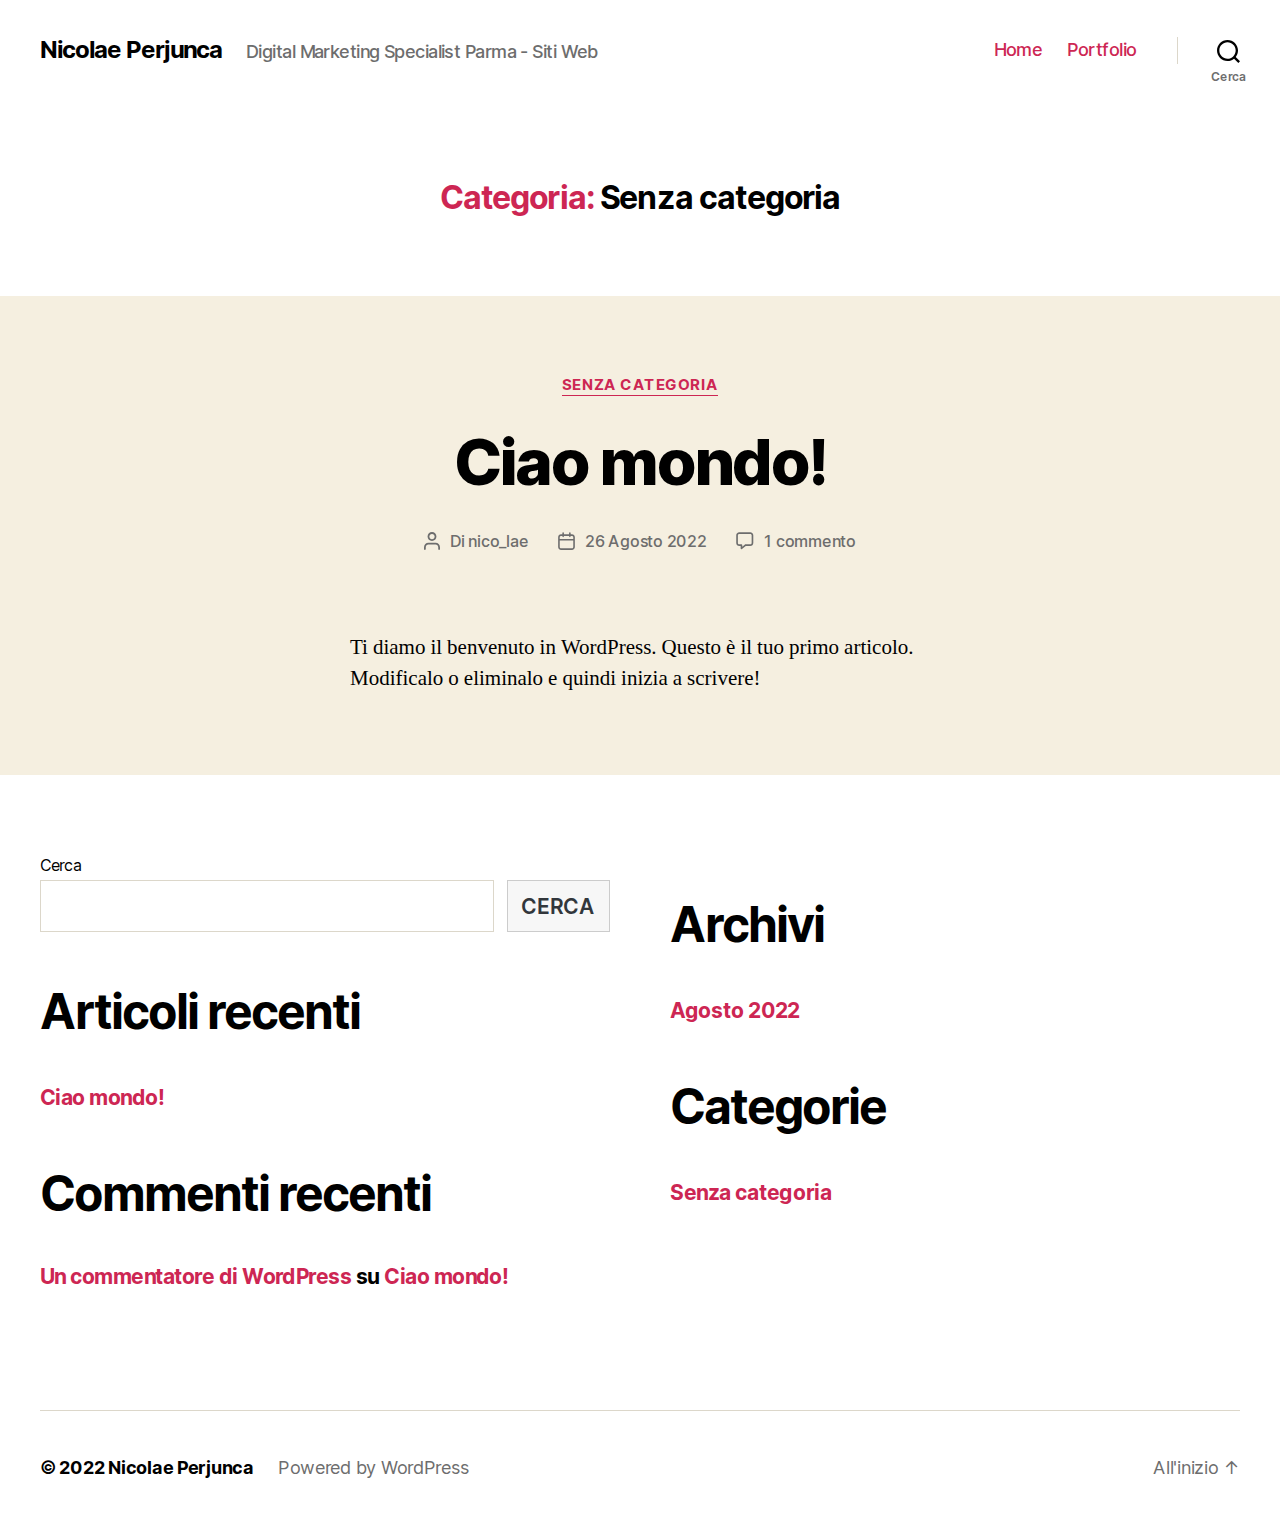
<file: category/senza-categoria/index.html>
<!DOCTYPE html>
<html class="no-js" lang="it-IT">

	<head>
		

		<meta charset="UTF-8">
		<meta name="viewport" content="width=device-width, initial-scale=1.0">

		<link rel="profile" href="https://gmpg.org/xfn/11">

		<title>Senza categoria &#8211; Nicolae Perjunca</title>
<meta name="robots" content="max-image-preview:large">
<link rel="dns-prefetch" href="//s.w.org">
<link rel="alternate" type="application/rss+xml" title="Nicolae Perjunca &raquo; Feed" href="https://nico-wp.github.io/website/feed/">
<link rel="alternate" type="application/rss+xml" title="Nicolae Perjunca &raquo; Feed dei commenti" href="https://nico-wp.github.io/website/comments/feed/">
<link rel="alternate" type="application/rss+xml" title="Nicolae Perjunca &raquo; Senza categoria Feed della categoria" href="https://nico-wp.github.io/website/category/senza-categoria/feed/">
<script>
window._wpemojiSettings = {"baseUrl":"https:\/\/s.w.org\/images\/core\/emoji\/14.0.0\/72x72\/","ext":".png","svgUrl":"https:\/\/s.w.org\/images\/core\/emoji\/14.0.0\/svg\/","svgExt":".svg","source":{"concatemoji":"https:\/\/nico-wp.github.io\/website\/wp-includes\/js\/wp-emoji-release.min.js?ver=6.0.1"}};
/*! This file is auto-generated */
!function(e,a,t){var n,r,o,i=a.createElement("canvas"),p=i.getContext&&i.getContext("2d");function s(e,t){var a=String.fromCharCode,e=(p.clearRect(0,0,i.width,i.height),p.fillText(a.apply(this,e),0,0),i.toDataURL());return p.clearRect(0,0,i.width,i.height),p.fillText(a.apply(this,t),0,0),e===i.toDataURL()}function c(e){var t=a.createElement("script");t.src=e,t.defer=t.type="text/javascript",a.getElementsByTagName("head")[0].appendChild(t)}for(o=Array("flag","emoji"),t.supports={everything:!0,everythingExceptFlag:!0},r=0;r<o.length;r++)t.supports[o[r]]=function(e){if(!p||!p.fillText)return!1;switch(p.textBaseline="top",p.font="600 32px Arial",e){case"flag":return s([127987,65039,8205,9895,65039],[127987,65039,8203,9895,65039])?!1:!s([55356,56826,55356,56819],[55356,56826,8203,55356,56819])&&!s([55356,57332,56128,56423,56128,56418,56128,56421,56128,56430,56128,56423,56128,56447],[55356,57332,8203,56128,56423,8203,56128,56418,8203,56128,56421,8203,56128,56430,8203,56128,56423,8203,56128,56447]);case"emoji":return!s([129777,127995,8205,129778,127999],[129777,127995,8203,129778,127999])}return!1}(o[r]),t.supports.everything=t.supports.everything&&t.supports[o[r]],"flag"!==o[r]&&(t.supports.everythingExceptFlag=t.supports.everythingExceptFlag&&t.supports[o[r]]);t.supports.everythingExceptFlag=t.supports.everythingExceptFlag&&!t.supports.flag,t.DOMReady=!1,t.readyCallback=function(){t.DOMReady=!0},t.supports.everything||(n=function(){t.readyCallback()},a.addEventListener?(a.addEventListener("DOMContentLoaded",n,!1),e.addEventListener("load",n,!1)):(e.attachEvent("onload",n),a.attachEvent("onreadystatechange",function(){"complete"===a.readyState&&t.readyCallback()})),(e=t.source||{}).concatemoji?c(e.concatemoji):e.wpemoji&&e.twemoji&&(c(e.twemoji),c(e.wpemoji)))}(window,document,window._wpemojiSettings);
</script>
<style>img.wp-smiley,
img.emoji {
	display: inline !important;
	border: none !important;
	box-shadow: none !important;
	height: 1em !important;
	width: 1em !important;
	margin: 0 0.07em !important;
	vertical-align: -0.1em !important;
	background: none !important;
	padding: 0 !important;
}</style>
	<link rel="stylesheet" id="wp-block-library-css" href="https://nico-wp.github.io/website/wp-includes/css/dist/block-library/style.min.css?ver=6.0.1" media="all">
<style id="global-styles-inline-css">body{--wp--preset--color--black: #000000;--wp--preset--color--cyan-bluish-gray: #abb8c3;--wp--preset--color--white: #ffffff;--wp--preset--color--pale-pink: #f78da7;--wp--preset--color--vivid-red: #cf2e2e;--wp--preset--color--luminous-vivid-orange: #ff6900;--wp--preset--color--luminous-vivid-amber: #fcb900;--wp--preset--color--light-green-cyan: #7bdcb5;--wp--preset--color--vivid-green-cyan: #00d084;--wp--preset--color--pale-cyan-blue: #8ed1fc;--wp--preset--color--vivid-cyan-blue: #0693e3;--wp--preset--color--vivid-purple: #9b51e0;--wp--preset--color--accent: #cd2653;--wp--preset--color--primary: #000000;--wp--preset--color--secondary: #6d6d6d;--wp--preset--color--subtle-background: #dcd7ca;--wp--preset--color--background: #f5efe0;--wp--preset--gradient--vivid-cyan-blue-to-vivid-purple: linear-gradient(135deg,rgba(6,147,227,1) 0%,rgb(155,81,224) 100%);--wp--preset--gradient--light-green-cyan-to-vivid-green-cyan: linear-gradient(135deg,rgb(122,220,180) 0%,rgb(0,208,130) 100%);--wp--preset--gradient--luminous-vivid-amber-to-luminous-vivid-orange: linear-gradient(135deg,rgba(252,185,0,1) 0%,rgba(255,105,0,1) 100%);--wp--preset--gradient--luminous-vivid-orange-to-vivid-red: linear-gradient(135deg,rgba(255,105,0,1) 0%,rgb(207,46,46) 100%);--wp--preset--gradient--very-light-gray-to-cyan-bluish-gray: linear-gradient(135deg,rgb(238,238,238) 0%,rgb(169,184,195) 100%);--wp--preset--gradient--cool-to-warm-spectrum: linear-gradient(135deg,rgb(74,234,220) 0%,rgb(151,120,209) 20%,rgb(207,42,186) 40%,rgb(238,44,130) 60%,rgb(251,105,98) 80%,rgb(254,248,76) 100%);--wp--preset--gradient--blush-light-purple: linear-gradient(135deg,rgb(255,206,236) 0%,rgb(152,150,240) 100%);--wp--preset--gradient--blush-bordeaux: linear-gradient(135deg,rgb(254,205,165) 0%,rgb(254,45,45) 50%,rgb(107,0,62) 100%);--wp--preset--gradient--luminous-dusk: linear-gradient(135deg,rgb(255,203,112) 0%,rgb(199,81,192) 50%,rgb(65,88,208) 100%);--wp--preset--gradient--pale-ocean: linear-gradient(135deg,rgb(255,245,203) 0%,rgb(182,227,212) 50%,rgb(51,167,181) 100%);--wp--preset--gradient--electric-grass: linear-gradient(135deg,rgb(202,248,128) 0%,rgb(113,206,126) 100%);--wp--preset--gradient--midnight: linear-gradient(135deg,rgb(2,3,129) 0%,rgb(40,116,252) 100%);--wp--preset--duotone--dark-grayscale: url('#wp-duotone-dark-grayscale');--wp--preset--duotone--grayscale: url('#wp-duotone-grayscale');--wp--preset--duotone--purple-yellow: url('#wp-duotone-purple-yellow');--wp--preset--duotone--blue-red: url('#wp-duotone-blue-red');--wp--preset--duotone--midnight: url('#wp-duotone-midnight');--wp--preset--duotone--magenta-yellow: url('#wp-duotone-magenta-yellow');--wp--preset--duotone--purple-green: url('#wp-duotone-purple-green');--wp--preset--duotone--blue-orange: url('#wp-duotone-blue-orange');--wp--preset--font-size--small: 18px;--wp--preset--font-size--medium: 20px;--wp--preset--font-size--large: 26.25px;--wp--preset--font-size--x-large: 42px;--wp--preset--font-size--normal: 21px;--wp--preset--font-size--larger: 32px;}.has-black-color{color: var(--wp--preset--color--black) !important;}.has-cyan-bluish-gray-color{color: var(--wp--preset--color--cyan-bluish-gray) !important;}.has-white-color{color: var(--wp--preset--color--white) !important;}.has-pale-pink-color{color: var(--wp--preset--color--pale-pink) !important;}.has-vivid-red-color{color: var(--wp--preset--color--vivid-red) !important;}.has-luminous-vivid-orange-color{color: var(--wp--preset--color--luminous-vivid-orange) !important;}.has-luminous-vivid-amber-color{color: var(--wp--preset--color--luminous-vivid-amber) !important;}.has-light-green-cyan-color{color: var(--wp--preset--color--light-green-cyan) !important;}.has-vivid-green-cyan-color{color: var(--wp--preset--color--vivid-green-cyan) !important;}.has-pale-cyan-blue-color{color: var(--wp--preset--color--pale-cyan-blue) !important;}.has-vivid-cyan-blue-color{color: var(--wp--preset--color--vivid-cyan-blue) !important;}.has-vivid-purple-color{color: var(--wp--preset--color--vivid-purple) !important;}.has-black-background-color{background-color: var(--wp--preset--color--black) !important;}.has-cyan-bluish-gray-background-color{background-color: var(--wp--preset--color--cyan-bluish-gray) !important;}.has-white-background-color{background-color: var(--wp--preset--color--white) !important;}.has-pale-pink-background-color{background-color: var(--wp--preset--color--pale-pink) !important;}.has-vivid-red-background-color{background-color: var(--wp--preset--color--vivid-red) !important;}.has-luminous-vivid-orange-background-color{background-color: var(--wp--preset--color--luminous-vivid-orange) !important;}.has-luminous-vivid-amber-background-color{background-color: var(--wp--preset--color--luminous-vivid-amber) !important;}.has-light-green-cyan-background-color{background-color: var(--wp--preset--color--light-green-cyan) !important;}.has-vivid-green-cyan-background-color{background-color: var(--wp--preset--color--vivid-green-cyan) !important;}.has-pale-cyan-blue-background-color{background-color: var(--wp--preset--color--pale-cyan-blue) !important;}.has-vivid-cyan-blue-background-color{background-color: var(--wp--preset--color--vivid-cyan-blue) !important;}.has-vivid-purple-background-color{background-color: var(--wp--preset--color--vivid-purple) !important;}.has-black-border-color{border-color: var(--wp--preset--color--black) !important;}.has-cyan-bluish-gray-border-color{border-color: var(--wp--preset--color--cyan-bluish-gray) !important;}.has-white-border-color{border-color: var(--wp--preset--color--white) !important;}.has-pale-pink-border-color{border-color: var(--wp--preset--color--pale-pink) !important;}.has-vivid-red-border-color{border-color: var(--wp--preset--color--vivid-red) !important;}.has-luminous-vivid-orange-border-color{border-color: var(--wp--preset--color--luminous-vivid-orange) !important;}.has-luminous-vivid-amber-border-color{border-color: var(--wp--preset--color--luminous-vivid-amber) !important;}.has-light-green-cyan-border-color{border-color: var(--wp--preset--color--light-green-cyan) !important;}.has-vivid-green-cyan-border-color{border-color: var(--wp--preset--color--vivid-green-cyan) !important;}.has-pale-cyan-blue-border-color{border-color: var(--wp--preset--color--pale-cyan-blue) !important;}.has-vivid-cyan-blue-border-color{border-color: var(--wp--preset--color--vivid-cyan-blue) !important;}.has-vivid-purple-border-color{border-color: var(--wp--preset--color--vivid-purple) !important;}.has-vivid-cyan-blue-to-vivid-purple-gradient-background{background: var(--wp--preset--gradient--vivid-cyan-blue-to-vivid-purple) !important;}.has-light-green-cyan-to-vivid-green-cyan-gradient-background{background: var(--wp--preset--gradient--light-green-cyan-to-vivid-green-cyan) !important;}.has-luminous-vivid-amber-to-luminous-vivid-orange-gradient-background{background: var(--wp--preset--gradient--luminous-vivid-amber-to-luminous-vivid-orange) !important;}.has-luminous-vivid-orange-to-vivid-red-gradient-background{background: var(--wp--preset--gradient--luminous-vivid-orange-to-vivid-red) !important;}.has-very-light-gray-to-cyan-bluish-gray-gradient-background{background: var(--wp--preset--gradient--very-light-gray-to-cyan-bluish-gray) !important;}.has-cool-to-warm-spectrum-gradient-background{background: var(--wp--preset--gradient--cool-to-warm-spectrum) !important;}.has-blush-light-purple-gradient-background{background: var(--wp--preset--gradient--blush-light-purple) !important;}.has-blush-bordeaux-gradient-background{background: var(--wp--preset--gradient--blush-bordeaux) !important;}.has-luminous-dusk-gradient-background{background: var(--wp--preset--gradient--luminous-dusk) !important;}.has-pale-ocean-gradient-background{background: var(--wp--preset--gradient--pale-ocean) !important;}.has-electric-grass-gradient-background{background: var(--wp--preset--gradient--electric-grass) !important;}.has-midnight-gradient-background{background: var(--wp--preset--gradient--midnight) !important;}.has-small-font-size{font-size: var(--wp--preset--font-size--small) !important;}.has-medium-font-size{font-size: var(--wp--preset--font-size--medium) !important;}.has-large-font-size{font-size: var(--wp--preset--font-size--large) !important;}.has-x-large-font-size{font-size: var(--wp--preset--font-size--x-large) !important;}</style>
<link rel="stylesheet" id="twentytwenty-style-css" href="https://nico-wp.github.io/website/wp-content/themes/twentytwenty/style.css?ver=2.0" media="all">
<style id="twentytwenty-style-inline-css">.color-accent,.color-accent-hover:hover,.color-accent-hover:focus,:root .has-accent-color,.has-drop-cap:not(:focus):first-letter,.wp-block-button.is-style-outline,a { color: #cd2653; }blockquote,.border-color-accent,.border-color-accent-hover:hover,.border-color-accent-hover:focus { border-color: #cd2653; }button,.button,.faux-button,.wp-block-button__link,.wp-block-file .wp-block-file__button,input[type="button"],input[type="reset"],input[type="submit"],.bg-accent,.bg-accent-hover:hover,.bg-accent-hover:focus,:root .has-accent-background-color,.comment-reply-link { background-color: #cd2653; }.fill-children-accent,.fill-children-accent * { fill: #cd2653; }body,.entry-title a,:root .has-primary-color { color: #000000; }:root .has-primary-background-color { background-color: #000000; }cite,figcaption,.wp-caption-text,.post-meta,.entry-content .wp-block-archives li,.entry-content .wp-block-categories li,.entry-content .wp-block-latest-posts li,.wp-block-latest-comments__comment-date,.wp-block-latest-posts__post-date,.wp-block-embed figcaption,.wp-block-image figcaption,.wp-block-pullquote cite,.comment-metadata,.comment-respond .comment-notes,.comment-respond .logged-in-as,.pagination .dots,.entry-content hr:not(.has-background),hr.styled-separator,:root .has-secondary-color { color: #6d6d6d; }:root .has-secondary-background-color { background-color: #6d6d6d; }pre,fieldset,input,textarea,table,table *,hr { border-color: #dcd7ca; }caption,code,code,kbd,samp,.wp-block-table.is-style-stripes tbody tr:nth-child(odd),:root .has-subtle-background-background-color { background-color: #dcd7ca; }.wp-block-table.is-style-stripes { border-bottom-color: #dcd7ca; }.wp-block-latest-posts.is-grid li { border-top-color: #dcd7ca; }:root .has-subtle-background-color { color: #dcd7ca; }body:not(.overlay-header) .primary-menu > li > a,body:not(.overlay-header) .primary-menu > li > .icon,.modal-menu a,.footer-menu a, .footer-widgets a,#site-footer .wp-block-button.is-style-outline,.wp-block-pullquote:before,.singular:not(.overlay-header) .entry-header a,.archive-header a,.header-footer-group .color-accent,.header-footer-group .color-accent-hover:hover { color: #cd2653; }.social-icons a,#site-footer button:not(.toggle),#site-footer .button,#site-footer .faux-button,#site-footer .wp-block-button__link,#site-footer .wp-block-file__button,#site-footer input[type="button"],#site-footer input[type="reset"],#site-footer input[type="submit"] { background-color: #cd2653; }.header-footer-group,body:not(.overlay-header) #site-header .toggle,.menu-modal .toggle { color: #000000; }body:not(.overlay-header) .primary-menu ul { background-color: #000000; }body:not(.overlay-header) .primary-menu > li > ul:after { border-bottom-color: #000000; }body:not(.overlay-header) .primary-menu ul ul:after { border-left-color: #000000; }.site-description,body:not(.overlay-header) .toggle-inner .toggle-text,.widget .post-date,.widget .rss-date,.widget_archive li,.widget_categories li,.widget cite,.widget_pages li,.widget_meta li,.widget_nav_menu li,.powered-by-wordpress,.to-the-top,.singular .entry-header .post-meta,.singular:not(.overlay-header) .entry-header .post-meta a { color: #6d6d6d; }.header-footer-group pre,.header-footer-group fieldset,.header-footer-group input,.header-footer-group textarea,.header-footer-group table,.header-footer-group table *,.footer-nav-widgets-wrapper,#site-footer,.menu-modal nav *,.footer-widgets-outer-wrapper,.footer-top { border-color: #dcd7ca; }.header-footer-group table caption,body:not(.overlay-header) .header-inner .toggle-wrapper::before { background-color: #dcd7ca; }</style>
<link rel="stylesheet" id="twentytwenty-print-style-css" href="https://nico-wp.github.io/website/wp-content/themes/twentytwenty/print.css?ver=2.0" media="print">
<link rel="stylesheet" id="elementor-icons-css" href="https://nico-wp.github.io/website/wp-content/plugins/elementor/assets/lib/eicons/css/elementor-icons.min.css?ver=5.16.0" media="all">
<link rel="stylesheet" id="elementor-frontend-css" href="https://nico-wp.github.io/website/wp-content/plugins/elementor/assets/css/frontend-lite.min.css?ver=3.7.2" media="all">
<link rel="stylesheet" id="elementor-post-6-css" href="https://nico-wp.github.io/website/wp-content/uploads/elementor/css/post-6.css?ver=1661681140" media="all">
<link rel="stylesheet" id="elementor-pro-css" href="https://nico-wp.github.io/website/wp-content/plugins/elementor-pro/assets/css/frontend-lite.min.css?ver=3.7.3" media="all">
<link rel="stylesheet" id="elementor-global-css" href="https://nico-wp.github.io/website/wp-content/uploads/elementor/css/global.css?ver=1661681195" media="all">
<link rel="stylesheet" id="elementor-post-120-css" href="https://nico-wp.github.io/website/wp-content/uploads/elementor/css/post-120.css?ver=1661681195" media="all">
<link rel="stylesheet" id="google-fonts-1-css" href="https://fonts.googleapis.com/css?family=Roboto%3A100%2C100italic%2C200%2C200italic%2C300%2C300italic%2C400%2C400italic%2C500%2C500italic%2C600%2C600italic%2C700%2C700italic%2C800%2C800italic%2C900%2C900italic%7CRoboto+Slab%3A100%2C100italic%2C200%2C200italic%2C300%2C300italic%2C400%2C400italic%2C500%2C500italic%2C600%2C600italic%2C700%2C700italic%2C800%2C800italic%2C900%2C900italic%7CPoppins%3A100%2C100italic%2C200%2C200italic%2C300%2C300italic%2C400%2C400italic%2C500%2C500italic%2C600%2C600italic%2C700%2C700italic%2C800%2C800italic%2C900%2C900italic%7CMontserrat%3A100%2C100italic%2C200%2C200italic%2C300%2C300italic%2C400%2C400italic%2C500%2C500italic%2C600%2C600italic%2C700%2C700italic%2C800%2C800italic%2C900%2C900italic&#038;display=auto&#038;ver=6.0.1" media="all">
<link rel="stylesheet" id="elementor-icons-shared-0-css" href="https://nico-wp.github.io/website/wp-content/plugins/elementor/assets/lib/font-awesome/css/fontawesome.min.css?ver=5.15.3" media="all">
<link rel="stylesheet" id="elementor-icons-fa-solid-css" href="https://nico-wp.github.io/website/wp-content/plugins/elementor/assets/lib/font-awesome/css/solid.min.css?ver=5.15.3" media="all">
<script src="https://nico-wp.github.io/website/wp-content/themes/twentytwenty/assets/js/index.js?ver=2.0" id="twentytwenty-js-js" async></script>
<link rel="https://api.w.org/" href="https://nico-wp.github.io/website/wp-json/">
<link rel="alternate" type="application/json" href="https://nico-wp.github.io/website/wp-json/wp/v2/categories/1">
<link rel="EditURI" type="application/rsd+xml" title="RSD" href="https://nico-wp.github.io/website/xmlrpc.php?rsd">
<link rel="wlwmanifest" type="application/wlwmanifest+xml" href="https://nico-wp.github.io/website/wp-includes/wlwmanifest.xml"> 
<meta name="generator" content="WordPress 6.0.1">
	<script>document.documentElement.className = document.documentElement.className.replace( 'no-js', 'js' );</script>
	<link rel="icon" href="https://nico-wp.github.io/website/wp-content/uploads/2022/08/N.png" sizes="32x32">
<link rel="icon" href="https://nico-wp.github.io/website/wp-content/uploads/2022/08/N.png" sizes="192x192">
<link rel="apple-touch-icon" href="https://nico-wp.github.io/website/wp-content/uploads/2022/08/N.png">
<meta name="msapplication-TileImage" content="https://nico-wp.github.io/website/wp-content/uploads/2022/08/N.png">
		<style id="wp-custom-css">/** Start Block Kit CSS: 136-3-fc37602abad173a9d9d95d89bbe6bb80 **/

.envato-block__preview{overflow: visible !important;}

/** End Block Kit CSS: 136-3-fc37602abad173a9d9d95d89bbe6bb80 **/</style>
				

	</head>

	<body class="archive category category-senza-categoria category-1 wp-embed-responsive enable-search-modal has-no-pagination showing-comments show-avatars footer-top-visible elementor-default elementor-kit-6">

		<a class="skip-link screen-reader-text" href="#site-content">Salta al contenuto</a><svg xmlns="http://www.w3.org/2000/svg" viewbox="0 0 0 0" width="0" height="0" focusable="false" role="none" style="visibility: hidden; position: absolute; left: -9999px; overflow: hidden;"><defs><filter id="wp-duotone-dark-grayscale"><fecolormatrix color-interpolation-filters="sRGB" type="matrix" values=" .299 .587 .114 0 0 .299 .587 .114 0 0 .299 .587 .114 0 0 .299 .587 .114 0 0 "></fecolormatrix><fecomponenttransfer color-interpolation-filters="sRGB"><fefuncr type="table" tablevalues="0 0.49803921568627"></fefuncr><fefuncg type="table" tablevalues="0 0.49803921568627"></fefuncg><fefuncb type="table" tablevalues="0 0.49803921568627"></fefuncb><fefunca type="table" tablevalues="1 1"></fefunca></fecomponenttransfer><fecomposite in2="SourceGraphic" operator="in"></fecomposite></filter></defs></svg><svg xmlns="http://www.w3.org/2000/svg" viewbox="0 0 0 0" width="0" height="0" focusable="false" role="none" style="visibility: hidden; position: absolute; left: -9999px; overflow: hidden;"><defs><filter id="wp-duotone-grayscale"><fecolormatrix color-interpolation-filters="sRGB" type="matrix" values=" .299 .587 .114 0 0 .299 .587 .114 0 0 .299 .587 .114 0 0 .299 .587 .114 0 0 "></fecolormatrix><fecomponenttransfer color-interpolation-filters="sRGB"><fefuncr type="table" tablevalues="0 1"></fefuncr><fefuncg type="table" tablevalues="0 1"></fefuncg><fefuncb type="table" tablevalues="0 1"></fefuncb><fefunca type="table" tablevalues="1 1"></fefunca></fecomponenttransfer><fecomposite in2="SourceGraphic" operator="in"></fecomposite></filter></defs></svg><svg xmlns="http://www.w3.org/2000/svg" viewbox="0 0 0 0" width="0" height="0" focusable="false" role="none" style="visibility: hidden; position: absolute; left: -9999px; overflow: hidden;"><defs><filter id="wp-duotone-purple-yellow"><fecolormatrix color-interpolation-filters="sRGB" type="matrix" values=" .299 .587 .114 0 0 .299 .587 .114 0 0 .299 .587 .114 0 0 .299 .587 .114 0 0 "></fecolormatrix><fecomponenttransfer color-interpolation-filters="sRGB"><fefuncr type="table" tablevalues="0.54901960784314 0.98823529411765"></fefuncr><fefuncg type="table" tablevalues="0 1"></fefuncg><fefuncb type="table" tablevalues="0.71764705882353 0.25490196078431"></fefuncb><fefunca type="table" tablevalues="1 1"></fefunca></fecomponenttransfer><fecomposite in2="SourceGraphic" operator="in"></fecomposite></filter></defs></svg><svg xmlns="http://www.w3.org/2000/svg" viewbox="0 0 0 0" width="0" height="0" focusable="false" role="none" style="visibility: hidden; position: absolute; left: -9999px; overflow: hidden;"><defs><filter id="wp-duotone-blue-red"><fecolormatrix color-interpolation-filters="sRGB" type="matrix" values=" .299 .587 .114 0 0 .299 .587 .114 0 0 .299 .587 .114 0 0 .299 .587 .114 0 0 "></fecolormatrix><fecomponenttransfer color-interpolation-filters="sRGB"><fefuncr type="table" tablevalues="0 1"></fefuncr><fefuncg type="table" tablevalues="0 0.27843137254902"></fefuncg><fefuncb type="table" tablevalues="0.5921568627451 0.27843137254902"></fefuncb><fefunca type="table" tablevalues="1 1"></fefunca></fecomponenttransfer><fecomposite in2="SourceGraphic" operator="in"></fecomposite></filter></defs></svg><svg xmlns="http://www.w3.org/2000/svg" viewbox="0 0 0 0" width="0" height="0" focusable="false" role="none" style="visibility: hidden; position: absolute; left: -9999px; overflow: hidden;"><defs><filter id="wp-duotone-midnight"><fecolormatrix color-interpolation-filters="sRGB" type="matrix" values=" .299 .587 .114 0 0 .299 .587 .114 0 0 .299 .587 .114 0 0 .299 .587 .114 0 0 "></fecolormatrix><fecomponenttransfer color-interpolation-filters="sRGB"><fefuncr type="table" tablevalues="0 0"></fefuncr><fefuncg type="table" tablevalues="0 0.64705882352941"></fefuncg><fefuncb type="table" tablevalues="0 1"></fefuncb><fefunca type="table" tablevalues="1 1"></fefunca></fecomponenttransfer><fecomposite in2="SourceGraphic" operator="in"></fecomposite></filter></defs></svg><svg xmlns="http://www.w3.org/2000/svg" viewbox="0 0 0 0" width="0" height="0" focusable="false" role="none" style="visibility: hidden; position: absolute; left: -9999px; overflow: hidden;"><defs><filter id="wp-duotone-magenta-yellow"><fecolormatrix color-interpolation-filters="sRGB" type="matrix" values=" .299 .587 .114 0 0 .299 .587 .114 0 0 .299 .587 .114 0 0 .299 .587 .114 0 0 "></fecolormatrix><fecomponenttransfer color-interpolation-filters="sRGB"><fefuncr type="table" tablevalues="0.78039215686275 1"></fefuncr><fefuncg type="table" tablevalues="0 0.94901960784314"></fefuncg><fefuncb type="table" tablevalues="0.35294117647059 0.47058823529412"></fefuncb><fefunca type="table" tablevalues="1 1"></fefunca></fecomponenttransfer><fecomposite in2="SourceGraphic" operator="in"></fecomposite></filter></defs></svg><svg xmlns="http://www.w3.org/2000/svg" viewbox="0 0 0 0" width="0" height="0" focusable="false" role="none" style="visibility: hidden; position: absolute; left: -9999px; overflow: hidden;"><defs><filter id="wp-duotone-purple-green"><fecolormatrix color-interpolation-filters="sRGB" type="matrix" values=" .299 .587 .114 0 0 .299 .587 .114 0 0 .299 .587 .114 0 0 .299 .587 .114 0 0 "></fecolormatrix><fecomponenttransfer color-interpolation-filters="sRGB"><fefuncr type="table" tablevalues="0.65098039215686 0.40392156862745"></fefuncr><fefuncg type="table" tablevalues="0 1"></fefuncg><fefuncb type="table" tablevalues="0.44705882352941 0.4"></fefuncb><fefunca type="table" tablevalues="1 1"></fefunca></fecomponenttransfer><fecomposite in2="SourceGraphic" operator="in"></fecomposite></filter></defs></svg><svg xmlns="http://www.w3.org/2000/svg" viewbox="0 0 0 0" width="0" height="0" focusable="false" role="none" style="visibility: hidden; position: absolute; left: -9999px; overflow: hidden;"><defs><filter id="wp-duotone-blue-orange"><fecolormatrix color-interpolation-filters="sRGB" type="matrix" values=" .299 .587 .114 0 0 .299 .587 .114 0 0 .299 .587 .114 0 0 .299 .587 .114 0 0 "></fecolormatrix><fecomponenttransfer color-interpolation-filters="sRGB"><fefuncr type="table" tablevalues="0.098039215686275 1"></fefuncr><fefuncg type="table" tablevalues="0 0.66274509803922"></fefuncg><fefuncb type="table" tablevalues="0.84705882352941 0.41960784313725"></fefuncb><fefunca type="table" tablevalues="1 1"></fefunca></fecomponenttransfer><fecomposite in2="SourceGraphic" operator="in"></fecomposite></filter></defs></svg>
		<header id="site-header" class="header-footer-group">

			<div class="header-inner section-inner">

				<div class="header-titles-wrapper">

					
						<button class="toggle search-toggle mobile-search-toggle" data-toggle-target=".search-modal" data-toggle-body-class="showing-search-modal" data-set-focus=".search-modal .search-field" aria-expanded="false">
							<span class="toggle-inner">
								<span class="toggle-icon">
									<svg class="svg-icon" aria-hidden="true" role="img" focusable="false" xmlns="http://www.w3.org/2000/svg" width="23" height="23" viewbox="0 0 23 23"><path d="M38.710696,48.0601792 L43,52.3494831 L41.3494831,54 L37.0601792,49.710696 C35.2632422,51.1481185 32.9839107,52.0076499 30.5038249,52.0076499 C24.7027226,52.0076499 20,47.3049272 20,41.5038249 C20,35.7027226 24.7027226,31 30.5038249,31 C36.3049272,31 41.0076499,35.7027226 41.0076499,41.5038249 C41.0076499,43.9839107 40.1481185,46.2632422 38.710696,48.0601792 Z M36.3875844,47.1716785 C37.8030221,45.7026647 38.6734666,43.7048964 38.6734666,41.5038249 C38.6734666,36.9918565 35.0157934,33.3341833 30.5038249,33.3341833 C25.9918565,33.3341833 22.3341833,36.9918565 22.3341833,41.5038249 C22.3341833,46.0157934 25.9918565,49.6734666 30.5038249,49.6734666 C32.7048964,49.6734666 34.7026647,48.8030221 36.1716785,47.3875844 C36.2023931,47.347638 36.2360451,47.3092237 36.2726343,47.2726343 C36.3092237,47.2360451 36.347638,47.2023931 36.3875844,47.1716785 Z" transform="translate(-20 -31)"></path></svg>								</span>
								<span class="toggle-text">Cerca</span>
							</span>
						</button><!-- .search-toggle -->

					
					<div class="header-titles">

						<div class="site-title faux-heading"><a href="https://nico-wp.github.io/website/">Nicolae Perjunca</a></div>
<div class="site-description">Digital Marketing Specialist Parma - Siti Web </div>
<!-- .site-description -->
					</div>
<!-- .header-titles -->

					<button class="toggle nav-toggle mobile-nav-toggle" data-toggle-target=".menu-modal" data-toggle-body-class="showing-menu-modal" aria-expanded="false" data-set-focus=".close-nav-toggle">
						<span class="toggle-inner">
							<span class="toggle-icon">
								<svg class="svg-icon" aria-hidden="true" role="img" focusable="false" xmlns="http://www.w3.org/2000/svg" width="26" height="7" viewbox="0 0 26 7"><path fill-rule="evenodd" d="M332.5,45 C330.567003,45 329,43.4329966 329,41.5 C329,39.5670034 330.567003,38 332.5,38 C334.432997,38 336,39.5670034 336,41.5 C336,43.4329966 334.432997,45 332.5,45 Z M342,45 C340.067003,45 338.5,43.4329966 338.5,41.5 C338.5,39.5670034 340.067003,38 342,38 C343.932997,38 345.5,39.5670034 345.5,41.5 C345.5,43.4329966 343.932997,45 342,45 Z M351.5,45 C349.567003,45 348,43.4329966 348,41.5 C348,39.5670034 349.567003,38 351.5,38 C353.432997,38 355,39.5670034 355,41.5 C355,43.4329966 353.432997,45 351.5,45 Z" transform="translate(-329 -38)"></path></svg>							</span>
							<span class="toggle-text">Menu</span>
						</span>
					</button><!-- .nav-toggle -->

				</div>
<!-- .header-titles-wrapper -->

				<div class="header-navigation-wrapper">

					
							<nav class="primary-menu-wrapper" aria-label="Orizzontale">

								<ul class="primary-menu reset-list-style">

								<li class="page_item page-item-15"><a href="https://nico-wp.github.io/website/">Home</a></li>
<li class="page_item page-item-74"><a href="https://nico-wp.github.io/website/portfolio/">Portfolio</a></li>

								</ul>

							</nav><!-- .primary-menu-wrapper -->

						
						<div class="header-toggles hide-no-js">

						
							<div class="toggle-wrapper search-toggle-wrapper">

								<button class="toggle search-toggle desktop-search-toggle" data-toggle-target=".search-modal" data-toggle-body-class="showing-search-modal" data-set-focus=".search-modal .search-field" aria-expanded="false">
									<span class="toggle-inner">
										<svg class="svg-icon" aria-hidden="true" role="img" focusable="false" xmlns="http://www.w3.org/2000/svg" width="23" height="23" viewbox="0 0 23 23"><path d="M38.710696,48.0601792 L43,52.3494831 L41.3494831,54 L37.0601792,49.710696 C35.2632422,51.1481185 32.9839107,52.0076499 30.5038249,52.0076499 C24.7027226,52.0076499 20,47.3049272 20,41.5038249 C20,35.7027226 24.7027226,31 30.5038249,31 C36.3049272,31 41.0076499,35.7027226 41.0076499,41.5038249 C41.0076499,43.9839107 40.1481185,46.2632422 38.710696,48.0601792 Z M36.3875844,47.1716785 C37.8030221,45.7026647 38.6734666,43.7048964 38.6734666,41.5038249 C38.6734666,36.9918565 35.0157934,33.3341833 30.5038249,33.3341833 C25.9918565,33.3341833 22.3341833,36.9918565 22.3341833,41.5038249 C22.3341833,46.0157934 25.9918565,49.6734666 30.5038249,49.6734666 C32.7048964,49.6734666 34.7026647,48.8030221 36.1716785,47.3875844 C36.2023931,47.347638 36.2360451,47.3092237 36.2726343,47.2726343 C36.3092237,47.2360451 36.347638,47.2023931 36.3875844,47.1716785 Z" transform="translate(-20 -31)"></path></svg>										<span class="toggle-text">Cerca</span>
									</span>
								</button><!-- .search-toggle -->

							</div>

							
						</div>
<!-- .header-toggles -->
						
				</div>
<!-- .header-navigation-wrapper -->

			</div>
<!-- .header-inner -->

			<div class="search-modal cover-modal header-footer-group" data-modal-target-string=".search-modal" role="dialog" aria-modal="true" aria-label="Cerca">

	<div class="search-modal-inner modal-inner">

		<div class="section-inner">

			<form role="search" aria-label="Cerca:" method="get" class="search-form" action="https://nico-wp.github.io/website/">
	<label for="search-form-1">
		<span class="screen-reader-text">Cerca:</span>
		<input type="search" id="search-form-1" class="search-field" placeholder="Cerca &hellip;" value="" name="s">
	</label>
	<input type="submit" class="search-submit" value="Cerca">
</form>

			<button class="toggle search-untoggle close-search-toggle fill-children-current-color" data-toggle-target=".search-modal" data-toggle-body-class="showing-search-modal" data-set-focus=".search-modal .search-field">
				<span class="screen-reader-text">Chiudi la ricerca</span>
				<svg class="svg-icon" aria-hidden="true" role="img" focusable="false" xmlns="http://www.w3.org/2000/svg" width="16" height="16" viewbox="0 0 16 16"><polygon fill="" fill-rule="evenodd" points="6.852 7.649 .399 1.195 1.445 .149 7.899 6.602 14.352 .149 15.399 1.195 8.945 7.649 15.399 14.102 14.352 15.149 7.899 8.695 1.445 15.149 .399 14.102"></polygon></svg>			</button><!-- .search-toggle -->

		</div>
<!-- .section-inner -->

	</div>
<!-- .search-modal-inner -->

</div>
<!-- .menu-modal -->

		</header><!-- #site-header -->

		
<div class="menu-modal cover-modal header-footer-group" data-modal-target-string=".menu-modal">

	<div class="menu-modal-inner modal-inner">

		<div class="menu-wrapper section-inner">

			<div class="menu-top">

				<button class="toggle close-nav-toggle fill-children-current-color" data-toggle-target=".menu-modal" data-toggle-body-class="showing-menu-modal" data-set-focus=".menu-modal">
					<span class="toggle-text">Chiudi menu</span>
					<svg class="svg-icon" aria-hidden="true" role="img" focusable="false" xmlns="http://www.w3.org/2000/svg" width="16" height="16" viewbox="0 0 16 16"><polygon fill="" fill-rule="evenodd" points="6.852 7.649 .399 1.195 1.445 .149 7.899 6.602 14.352 .149 15.399 1.195 8.945 7.649 15.399 14.102 14.352 15.149 7.899 8.695 1.445 15.149 .399 14.102"></polygon></svg>				</button><!-- .nav-toggle -->

				
					<nav class="mobile-menu" aria-label="Mobile">

						<ul class="modal-menu reset-list-style">

						<li class="page_item page-item-15">
<div class="ancestor-wrapper"><a href="https://nico-wp.github.io/website/">Home</a></div>
<!-- .ancestor-wrapper -->
</li>
<li class="page_item page-item-74">
<div class="ancestor-wrapper"><a href="https://nico-wp.github.io/website/portfolio/">Portfolio</a></div>
<!-- .ancestor-wrapper -->
</li>

						</ul>

					</nav>

					
			</div>
<!-- .menu-top -->

			<div class="menu-bottom">

				
			</div>
<!-- .menu-bottom -->

		</div>
<!-- .menu-wrapper -->

	</div>
<!-- .menu-modal-inner -->

</div>
<!-- .menu-modal -->

<main id="site-content">

	
		<header class="archive-header has-text-align-center header-footer-group">

			<div class="archive-header-inner section-inner medium">

									<h1 class="archive-title">
<span class="color-accent">Categoria:</span> <span>Senza categoria</span>
</h1>
				
				
			</div>
<!-- .archive-header-inner -->

		</header><!-- .archive-header -->

		
<article class="post-1 post type-post status-publish format-standard hentry category-senza-categoria" id="post-1">

	
<header class="entry-header has-text-align-center">

	<div class="entry-header-inner section-inner medium">

		
			<div class="entry-categories">
				<span class="screen-reader-text">Categorie</span>
				<div class="entry-categories-inner">
					<a href="https://nico-wp.github.io/website/category/senza-categoria/" rel="category tag">Senza categoria</a>				</div>
<!-- .entry-categories-inner -->
			</div>
<!-- .entry-categories -->

			<h2 class="entry-title heading-size-1"><a href="https://nico-wp.github.io/website/2022/08/26/ciao-mondo/">Ciao mondo!</a></h2>
		<div class="post-meta-wrapper post-meta-single post-meta-single-top">

			<ul class="post-meta">

									<li class="post-author meta-wrapper">
						<span class="meta-icon">
							<span class="screen-reader-text">Autore articolo</span>
							<svg class="svg-icon" aria-hidden="true" role="img" focusable="false" xmlns="http://www.w3.org/2000/svg" width="18" height="20" viewbox="0 0 18 20"><path fill="" d="M18,19 C18,19.5522847 17.5522847,20 17,20 C16.4477153,20 16,19.5522847 16,19 L16,17 C16,15.3431458 14.6568542,14 13,14 L5,14 C3.34314575,14 2,15.3431458 2,17 L2,19 C2,19.5522847 1.55228475,20 1,20 C0.44771525,20 0,19.5522847 0,19 L0,17 C0,14.2385763 2.23857625,12 5,12 L13,12 C15.7614237,12 18,14.2385763 18,17 L18,19 Z M9,10 C6.23857625,10 4,7.76142375 4,5 C4,2.23857625 6.23857625,0 9,0 C11.7614237,0 14,2.23857625 14,5 C14,7.76142375 11.7614237,10 9,10 Z M9,8 C10.6568542,8 12,6.65685425 12,5 C12,3.34314575 10.6568542,2 9,2 C7.34314575,2 6,3.34314575 6,5 C6,6.65685425 7.34314575,8 9,8 Z"></path></svg>						</span>
						<span class="meta-text">
							Di <a href="https://nico-wp.github.io/website/author/nico_lae/">nico_lae</a>						</span>
					</li>
										<li class="post-date meta-wrapper">
						<span class="meta-icon">
							<span class="screen-reader-text">Data dell'articolo</span>
							<svg class="svg-icon" aria-hidden="true" role="img" focusable="false" xmlns="http://www.w3.org/2000/svg" width="18" height="19" viewbox="0 0 18 19"><path fill="" d="M4.60069444,4.09375 L3.25,4.09375 C2.47334957,4.09375 1.84375,4.72334957 1.84375,5.5 L1.84375,7.26736111 L16.15625,7.26736111 L16.15625,5.5 C16.15625,4.72334957 15.5266504,4.09375 14.75,4.09375 L13.3993056,4.09375 L13.3993056,4.55555556 C13.3993056,5.02154581 13.0215458,5.39930556 12.5555556,5.39930556 C12.0895653,5.39930556 11.7118056,5.02154581 11.7118056,4.55555556 L11.7118056,4.09375 L6.28819444,4.09375 L6.28819444,4.55555556 C6.28819444,5.02154581 5.9104347,5.39930556 5.44444444,5.39930556 C4.97845419,5.39930556 4.60069444,5.02154581 4.60069444,4.55555556 L4.60069444,4.09375 Z M6.28819444,2.40625 L11.7118056,2.40625 L11.7118056,1 C11.7118056,0.534009742 12.0895653,0.15625 12.5555556,0.15625 C13.0215458,0.15625 13.3993056,0.534009742 13.3993056,1 L13.3993056,2.40625 L14.75,2.40625 C16.4586309,2.40625 17.84375,3.79136906 17.84375,5.5 L17.84375,15.875 C17.84375,17.5836309 16.4586309,18.96875 14.75,18.96875 L3.25,18.96875 C1.54136906,18.96875 0.15625,17.5836309 0.15625,15.875 L0.15625,5.5 C0.15625,3.79136906 1.54136906,2.40625 3.25,2.40625 L4.60069444,2.40625 L4.60069444,1 C4.60069444,0.534009742 4.97845419,0.15625 5.44444444,0.15625 C5.9104347,0.15625 6.28819444,0.534009742 6.28819444,1 L6.28819444,2.40625 Z M1.84375,8.95486111 L1.84375,15.875 C1.84375,16.6516504 2.47334957,17.28125 3.25,17.28125 L14.75,17.28125 C15.5266504,17.28125 16.15625,16.6516504 16.15625,15.875 L16.15625,8.95486111 L1.84375,8.95486111 Z"></path></svg>						</span>
						<span class="meta-text">
							<a href="https://nico-wp.github.io/website/2022/08/26/ciao-mondo/">26 Agosto 2022</a>
						</span>
					</li>
										<li class="post-comment-link meta-wrapper">
						<span class="meta-icon">
							<svg class="svg-icon" aria-hidden="true" role="img" focusable="false" xmlns="http://www.w3.org/2000/svg" width="19" height="19" viewbox="0 0 19 19"><path d="M9.43016863,13.2235931 C9.58624731,13.094699 9.7823475,13.0241935 9.98476849,13.0241935 L15.0564516,13.0241935 C15.8581553,13.0241935 16.5080645,12.3742843 16.5080645,11.5725806 L16.5080645,3.44354839 C16.5080645,2.64184472 15.8581553,1.99193548 15.0564516,1.99193548 L3.44354839,1.99193548 C2.64184472,1.99193548 1.99193548,2.64184472 1.99193548,3.44354839 L1.99193548,11.5725806 C1.99193548,12.3742843 2.64184472,13.0241935 3.44354839,13.0241935 L5.76612903,13.0241935 C6.24715123,13.0241935 6.63709677,13.4141391 6.63709677,13.8951613 L6.63709677,15.5301903 L9.43016863,13.2235931 Z M3.44354839,14.766129 C1.67980032,14.766129 0.25,13.3363287 0.25,11.5725806 L0.25,3.44354839 C0.25,1.67980032 1.67980032,0.25 3.44354839,0.25 L15.0564516,0.25 C16.8201997,0.25 18.25,1.67980032 18.25,3.44354839 L18.25,11.5725806 C18.25,13.3363287 16.8201997,14.766129 15.0564516,14.766129 L10.2979143,14.766129 L6.32072889,18.0506004 C5.75274472,18.5196577 4.89516129,18.1156602 4.89516129,17.3790323 L4.89516129,14.766129 L3.44354839,14.766129 Z"></path></svg>						</span>
						<span class="meta-text">
							<a href="https://nico-wp.github.io/website/2022/08/26/ciao-mondo/#comments">1 commento<span class="screen-reader-text"> su Ciao mondo!</span></a>						</span>
					</li>
					
			</ul>
<!-- .post-meta -->

		</div>
<!-- .post-meta-wrapper -->

		
	</div>
<!-- .entry-header-inner -->

</header><!-- .entry-header -->

	<div class="post-inner thin ">

		<div class="entry-content">

			
<p>Ti diamo il benvenuto in WordPress. Questo è il tuo primo articolo. Modificalo o eliminalo e quindi inizia a scrivere!</p>

		</div>
<!-- .entry-content -->

	</div>
<!-- .post-inner -->

	<div class="section-inner">
		
	</div>
<!-- .section-inner -->

	
</article><!-- .post -->

	
</main><!-- #site-content -->


	<div class="footer-nav-widgets-wrapper header-footer-group">

		<div class="footer-inner section-inner">

			
			
				<aside class="footer-widgets-outer-wrapper">

					<div class="footer-widgets-wrapper">

						
							<div class="footer-widgets column-one grid-item">
								<div class="widget widget_block widget_search"><div class="widget-content"><form role="search" method="get" action="https://nico-wp.github.io/website/" class="wp-block-search__button-outside wp-block-search__text-button wp-block-search">
<label for="wp-block-search__input-1" class="wp-block-search__label">Cerca</label><div class="wp-block-search__inside-wrapper ">
<input type="search" id="wp-block-search__input-1" class="wp-block-search__input " name="s" value="" placeholder="" required><button type="submit" class="wp-block-search__button  ">Cerca</button>
</div>
</form></div></div>
<div class="widget widget_block"><div class="widget-content"><div class="wp-container-2 wp-block-group"><div class="wp-block-group__inner-container">
<h2>Articoli recenti</h2>
<ul class="wp-block-latest-posts__list wp-block-latest-posts">
<li><a class="wp-block-latest-posts__post-title" href="https://nico-wp.github.io/website/2022/08/26/ciao-mondo/">Ciao mondo!</a></li>
</ul>
</div></div></div></div>
<div class="widget widget_block"><div class="widget-content"><div class="wp-container-3 wp-block-group"><div class="wp-block-group__inner-container">
<h2>Commenti recenti</h2>
<ol class="wp-block-latest-comments"><li class="wp-block-latest-comments__comment"><article><footer class="wp-block-latest-comments__comment-meta"><a class="wp-block-latest-comments__comment-author" href="https://it.wordpress.org/">Un commentatore di WordPress</a> su <a class="wp-block-latest-comments__comment-link" href="https://nico-wp.github.io/website/2022/08/26/ciao-mondo/#comment-1">Ciao mondo!</a></footer></article></li></ol>
</div></div></div></div>							</div>

						
						
							<div class="footer-widgets column-two grid-item">
								<div class="widget widget_block"><div class="widget-content"><div class="wp-container-4 wp-block-group"><div class="wp-block-group__inner-container">
<h2>Archivi</h2>
<ul class=" wp-block-archives-list wp-block-archives">	<li><a href="https://nico-wp.github.io/website/2022/08/">Agosto 2022</a></li>
</ul>
</div></div></div></div>
<div class="widget widget_block"><div class="widget-content"><div class="wp-container-5 wp-block-group"><div class="wp-block-group__inner-container">
<h2>Categorie</h2>
<ul class="wp-block-categories-list wp-block-categories">	<li class="cat-item cat-item-1 current-cat">
<a aria-current="page" href="https://nico-wp.github.io/website/category/senza-categoria/">Senza categoria</a>
</li>
</ul>
</div></div></div></div>							</div>

						
					</div>
<!-- .footer-widgets-wrapper -->

				</aside><!-- .footer-widgets-outer-wrapper -->

			
		</div>
<!-- .footer-inner -->

	</div>
<!-- .footer-nav-widgets-wrapper -->


			<footer id="site-footer" class="header-footer-group">

				<div class="section-inner">

					<div class="footer-credits">

						<p class="footer-copyright">&copy;
							2022							<a href="https://nico-wp.github.io/website/">Nicolae Perjunca</a>
						</p>
<!-- .footer-copyright -->

						
						<p class="powered-by-wordpress">
							<a href="https://it.wordpress.org/">
								Powered by WordPress							</a>
						</p>
<!-- .powered-by-wordpress -->

					</div>
<!-- .footer-credits -->

					<a class="to-the-top" href="#site-header">
						<span class="to-the-top-long">
							All'inizio <span class="arrow" aria-hidden="true">&uarr;</span>						</span><!-- .to-the-top-long -->
						<span class="to-the-top-short">
							Su <span class="arrow" aria-hidden="true">&uarr;</span>						</span><!-- .to-the-top-short -->
					</a><!-- .to-the-top -->

				</div>
<!-- .section-inner -->

			</footer><!-- #site-footer -->

				<div data-elementor-type="popup" data-elementor-id="120" class="elementor elementor-120 elementor-location-popup" data-elementor-settings="{&quot;triggers&quot;:{&quot;click&quot;:&quot;yes&quot;,&quot;click_times&quot;:1},&quot;timing&quot;:[]}">
								<section class="elementor-section elementor-inner-section elementor-element elementor-element-2b9b8e9e elementor-section-boxed elementor-section-height-default elementor-section-height-default elementor-invisible" data-id="2b9b8e9e" data-element_type="section" data-settings="{&quot;animation&quot;:&quot;fadeIn&quot;,&quot;animation_delay&quot;:250,&quot;background_background&quot;:&quot;classic&quot;}">
						<div class="elementor-container elementor-column-gap-default">
					<div class="elementor-column elementor-col-100 elementor-inner-column elementor-element elementor-element-3f990638" data-id="3f990638" data-element_type="column" data-settings="{&quot;background_background&quot;:&quot;classic&quot;}">
			<div class="elementor-widget-wrap elementor-element-populated">
								<div class="elementor-element elementor-element-7449d001 elementor-view-stacked elementor-shape-square elementor-widget elementor-widget-icon" data-id="7449d001" data-element_type="widget" data-widget_type="icon.default">
				<div class="elementor-widget-container">
					<div class="elementor-icon-wrapper">
			<div class="elementor-icon">
			<i aria-hidden="true" class="fas fa-rocket"></i>			</div>
		</div>
				</div>
				</div>
				<div class="elementor-element elementor-element-27c4bdb7 elementor-widget elementor-widget-heading" data-id="27c4bdb7" data-element_type="widget" data-widget_type="heading.default">
				<div class="elementor-widget-container">
			<style>/*! elementor - v3.7.2 - 21-08-2022 */
.elementor-heading-title{padding:0;margin:0;line-height:1}.elementor-widget-heading .elementor-heading-title[class*=elementor-size-]>a{color:inherit;font-size:inherit;line-height:inherit}.elementor-widget-heading .elementor-heading-title.elementor-size-small{font-size:15px}.elementor-widget-heading .elementor-heading-title.elementor-size-medium{font-size:19px}.elementor-widget-heading .elementor-heading-title.elementor-size-large{font-size:29px}.elementor-widget-heading .elementor-heading-title.elementor-size-xl{font-size:39px}.elementor-widget-heading .elementor-heading-title.elementor-size-xxl{font-size:59px}</style>
<h2 class="elementor-heading-title elementor-size-default">1 step more</h2>		</div>
				</div>
				<div class="elementor-element elementor-element-a53a6ef elementor-widget elementor-widget-heading" data-id="a53a6ef" data-element_type="widget" data-widget_type="heading.default">
				<div class="elementor-widget-container">
			<h2 class="elementor-heading-title elementor-size-default">Please fill the form to access my resume !<br>Your data will be safetly collected by third party services</h2>		</div>
				</div>
				<div class="elementor-element elementor-element-29407b89 elementor-button-align-stretch elementor-widget elementor-widget-form" data-id="29407b89" data-element_type="widget" data-settings="{&quot;step_next_label&quot;:&quot;Next&quot;,&quot;step_previous_label&quot;:&quot;Previous&quot;,&quot;button_width&quot;:&quot;100&quot;,&quot;step_type&quot;:&quot;number_text&quot;,&quot;step_icon_shape&quot;:&quot;circle&quot;}" data-widget_type="form.default">
				<div class="elementor-widget-container">
			<style>/*! elementor-pro - v3.7.3 - 31-07-2022 */
.elementor-button.elementor-hidden,.elementor-hidden{display:none}.e-form__step{width:100%}.e-form__step:not(.elementor-hidden){display:-webkit-box;display:-ms-flexbox;display:flex;-ms-flex-wrap:wrap;flex-wrap:wrap}.e-form__buttons{-ms-flex-wrap:wrap;flex-wrap:wrap}.e-form__buttons,.e-form__buttons__wrapper{display:-webkit-box;display:-ms-flexbox;display:flex}.e-form__indicators{-webkit-box-pack:justify;-ms-flex-pack:justify;justify-content:space-between;-ms-flex-wrap:nowrap;flex-wrap:nowrap;font-size:13px;margin-bottom:var(--e-form-steps-indicators-spacing)}.e-form__indicators,.e-form__indicators__indicator{display:-webkit-box;display:-ms-flexbox;display:flex;-webkit-box-align:center;-ms-flex-align:center;align-items:center}.e-form__indicators__indicator{-webkit-box-orient:vertical;-webkit-box-direction:normal;-ms-flex-direction:column;flex-direction:column;-webkit-box-pack:center;-ms-flex-pack:center;justify-content:center;-ms-flex-preferred-size:0;flex-basis:0;padding:0 var(--e-form-steps-divider-gap)}.e-form__indicators__indicator__progress{width:100%;position:relative;background-color:var(--e-form-steps-indicator-progress-background-color);border-radius:var(--e-form-steps-indicator-progress-border-radius);overflow:hidden}.e-form__indicators__indicator__progress__meter{width:var(--e-form-steps-indicator-progress-meter-width,0);height:var(--e-form-steps-indicator-progress-height);line-height:var(--e-form-steps-indicator-progress-height);padding-right:15px;border-radius:var(--e-form-steps-indicator-progress-border-radius);background-color:var(--e-form-steps-indicator-progress-color);color:var(--e-form-steps-indicator-progress-meter-color);text-align:right;-webkit-transition:width .1s linear;-o-transition:width .1s linear;transition:width .1s linear}.e-form__indicators__indicator:first-child{padding-left:0}.e-form__indicators__indicator:last-child{padding-right:0}.e-form__indicators__indicator--state-inactive{color:var(--e-form-steps-indicator-inactive-primary-color,#c2cbd2)}.e-form__indicators__indicator--state-inactive [class*=indicator--shape-]:not(.e-form__indicators__indicator--shape-none){background-color:var(--e-form-steps-indicator-inactive-secondary-color,#fff)}.e-form__indicators__indicator--state-inactive object,.e-form__indicators__indicator--state-inactive svg{fill:var(--e-form-steps-indicator-inactive-primary-color,#c2cbd2)}.e-form__indicators__indicator--state-active{color:var(--e-form-steps-indicator-active-primary-color,#39b54a);border-color:var(--e-form-steps-indicator-active-secondary-color,#fff)}.e-form__indicators__indicator--state-active [class*=indicator--shape-]:not(.e-form__indicators__indicator--shape-none){background-color:var(--e-form-steps-indicator-active-secondary-color,#fff)}.e-form__indicators__indicator--state-active object,.e-form__indicators__indicator--state-active svg{fill:var(--e-form-steps-indicator-active-primary-color,#39b54a)}.e-form__indicators__indicator--state-completed{color:var(--e-form-steps-indicator-completed-secondary-color,#fff)}.e-form__indicators__indicator--state-completed [class*=indicator--shape-]:not(.e-form__indicators__indicator--shape-none){background-color:var(--e-form-steps-indicator-completed-primary-color,#39b54a)}.e-form__indicators__indicator--state-completed .e-form__indicators__indicator__label{color:var(--e-form-steps-indicator-completed-primary-color,#39b54a)}.e-form__indicators__indicator--state-completed .e-form__indicators__indicator--shape-none{color:var(--e-form-steps-indicator-completed-primary-color,#39b54a);background-color:initial}.e-form__indicators__indicator--state-completed object,.e-form__indicators__indicator--state-completed svg{fill:var(--e-form-steps-indicator-completed-secondary-color,#fff)}.e-form__indicators__indicator__icon{width:var(--e-form-steps-indicator-padding,30px);height:var(--e-form-steps-indicator-padding,30px);font-size:var(--e-form-steps-indicator-icon-size);border-width:1px;border-style:solid;display:-webkit-box;display:-ms-flexbox;display:flex;-webkit-box-pack:center;-ms-flex-pack:center;justify-content:center;-webkit-box-align:center;-ms-flex-align:center;align-items:center;overflow:hidden;margin-bottom:10px}.e-form__indicators__indicator__icon img,.e-form__indicators__indicator__icon object,.e-form__indicators__indicator__icon svg{width:var(--e-form-steps-indicator-icon-size);height:auto}.e-form__indicators__indicator__icon .e-font-icon-svg{height:1em}.e-form__indicators__indicator__number{width:var(--e-form-steps-indicator-padding,30px);height:var(--e-form-steps-indicator-padding,30px);border-width:1px;border-style:solid;display:-webkit-box;display:-ms-flexbox;display:flex;-webkit-box-pack:center;-ms-flex-pack:center;justify-content:center;-webkit-box-align:center;-ms-flex-align:center;align-items:center;margin-bottom:10px}.e-form__indicators__indicator--shape-circle{border-radius:50%}.e-form__indicators__indicator--shape-square{border-radius:0}.e-form__indicators__indicator--shape-rounded{border-radius:5px}.e-form__indicators__indicator--shape-none{border:0}.e-form__indicators__indicator__label{text-align:center}.e-form__indicators__indicator__separator{width:100%;height:var(--e-form-steps-divider-width);background-color:#c2cbd2}.e-form__indicators--type-icon,.e-form__indicators--type-icon_text,.e-form__indicators--type-number,.e-form__indicators--type-number_text{-webkit-box-align:start;-ms-flex-align:start;align-items:flex-start}.e-form__indicators--type-icon .e-form__indicators__indicator__separator,.e-form__indicators--type-icon_text .e-form__indicators__indicator__separator,.e-form__indicators--type-number .e-form__indicators__indicator__separator,.e-form__indicators--type-number_text .e-form__indicators__indicator__separator{margin-top:calc(var(--e-form-steps-indicator-padding, 30px) / 2 - var(--e-form-steps-divider-width, 1px) / 2)}.elementor-field-type-hidden{display:none}.elementor-field-type-html{display:inline-block}.elementor-login .elementor-lost-password,.elementor-login .elementor-remember-me{font-size:.85em}.elementor-field-type-recaptcha_v3 .elementor-field-label{display:none}.elementor-field-type-recaptcha_v3 .grecaptcha-badge{z-index:1}.elementor-button .elementor-form-spinner{-webkit-box-ordinal-group:4;-ms-flex-order:3;order:3}.elementor-form .elementor-button>span{display:-webkit-box;display:-ms-flexbox;display:flex;-webkit-box-pack:center;-ms-flex-pack:center;justify-content:center;-webkit-box-align:center;-ms-flex-align:center;align-items:center}.elementor-form .elementor-button .elementor-button-text{white-space:normal;-webkit-box-flex:0;-ms-flex-positive:0;flex-grow:0}.elementor-form .elementor-button svg{height:auto}.elementor-form .elementor-button .e-font-icon-svg{height:1em}</style>		<form class="elementor-form" method="post" name="New Form">
			<input type="hidden" name="post_id" value="120">
			<input type="hidden" name="form_id" value="29407b89">
			<input type="hidden" name="referer_title" value="Senza categoria">

			
			<div class="elementor-form-fields-wrapper elementor-labels-above">
								<div class="elementor-field-type-text elementor-field-group elementor-column elementor-field-group-email elementor-col-100 elementor-field-required elementor-mark-required">
												<label for="form-field-email" class="elementor-field-label">
								Name							</label>
														<input size="1" type="text" name="form_fields[email]" id="form-field-email" class="elementor-field elementor-size-md  elementor-field-textual" placeholder="Your Name" required="required" aria-required="true">
											</div>
								<div class="elementor-field-type-email elementor-field-group elementor-column elementor-field-group-d9e6d63 elementor-col-100 elementor-field-required elementor-mark-required">
												<label for="form-field-d9e6d63" class="elementor-field-label">
								Email							</label>
														<input size="1" type="email" name="form_fields[d9e6d63]" id="form-field-d9e6d63" class="elementor-field elementor-size-md  elementor-field-textual" placeholder="Your Email" required="required" aria-required="true">
											</div>
								<div class="elementor-field-group elementor-column elementor-field-type-submit elementor-col-100 e-form__buttons">
					<button type="submit" class="elementor-button elementor-size-sm elementor-animation-grow">
						<span>
															<span class="elementor-align-icon-left elementor-button-icon">
									<i aria-hidden="true" class="fas fa-file-download"></i>																	</span>
																						<span class="elementor-button-text">Download The Resume</span>
													</span>
					</button>
				</div>
			</div>
		</form>
				</div>
				</div>
				<div class="elementor-element elementor-element-6f8fb3ab elementor-align-center elementor-widget elementor-widget-button" data-id="6f8fb3ab" data-element_type="widget" data-widget_type="button.default">
				<div class="elementor-widget-container">
					<div class="elementor-button-wrapper">
			<a href="#elementor-action%3Aaction%3Dpopup%3Aclose%26settings%3DeyJkb19ub3Rfc2hvd19hZ2FpbiI6IiJ9" class="elementor-button-link elementor-button elementor-size-sm" role="button">
						<span class="elementor-button-content-wrapper">
						<span class="elementor-button-text">No Thanks</span>
		</span>
					</a>
		</div>
				</div>
				</div>
					</div>
		</div>
							</div>
		</section>
						</div>
		<style>.wp-container-2 > .alignleft { float: left; margin-inline-start: 0; margin-inline-end: 2em; }.wp-container-2 > .alignright { float: right; margin-inline-start: 2em; margin-inline-end: 0; }.wp-container-2 > .aligncenter { margin-left: auto !important; margin-right: auto !important; }</style>
<style>.wp-container-3 > .alignleft { float: left; margin-inline-start: 0; margin-inline-end: 2em; }.wp-container-3 > .alignright { float: right; margin-inline-start: 2em; margin-inline-end: 0; }.wp-container-3 > .aligncenter { margin-left: auto !important; margin-right: auto !important; }</style>
<style>.wp-container-4 > .alignleft { float: left; margin-inline-start: 0; margin-inline-end: 2em; }.wp-container-4 > .alignright { float: right; margin-inline-start: 2em; margin-inline-end: 0; }.wp-container-4 > .aligncenter { margin-left: auto !important; margin-right: auto !important; }</style>
<style>.wp-container-5 > .alignleft { float: left; margin-inline-start: 0; margin-inline-end: 2em; }.wp-container-5 > .alignright { float: right; margin-inline-start: 2em; margin-inline-end: 0; }.wp-container-5 > .aligncenter { margin-left: auto !important; margin-right: auto !important; }</style>
<link rel="stylesheet" id="e-animations-css" href="https://nico-wp.github.io/website/wp-content/plugins/elementor/assets/lib/animations/animations.min.css?ver=3.7.2" media="all">
<script src="https://nico-wp.github.io/website/wp-content/plugins/elementor-pro/assets/js/webpack-pro.runtime.min.js?ver=3.7.3" id="elementor-pro-webpack-runtime-js"></script>
<script src="https://nico-wp.github.io/website/wp-content/plugins/elementor/assets/js/webpack.runtime.min.js?ver=3.7.2" id="elementor-webpack-runtime-js"></script>
<script src="https://nico-wp.github.io/website/wp-includes/js/jquery/jquery.min.js?ver=3.6.0" id="jquery-core-js"></script>
<script src="https://nico-wp.github.io/website/wp-includes/js/jquery/jquery-migrate.min.js?ver=3.3.2" id="jquery-migrate-js"></script>
<script src="https://nico-wp.github.io/website/wp-content/plugins/elementor/assets/js/frontend-modules.min.js?ver=3.7.2" id="elementor-frontend-modules-js"></script>
<script src="https://nico-wp.github.io/website/wp-includes/js/dist/vendor/regenerator-runtime.min.js?ver=0.13.9" id="regenerator-runtime-js"></script>
<script src="https://nico-wp.github.io/website/wp-includes/js/dist/vendor/wp-polyfill.min.js?ver=3.15.0" id="wp-polyfill-js"></script>
<script src="https://nico-wp.github.io/website/wp-includes/js/dist/hooks.min.js?ver=c6d64f2cb8f5c6bb49caca37f8828ce3" id="wp-hooks-js"></script>
<script src="https://nico-wp.github.io/website/wp-includes/js/dist/i18n.min.js?ver=ebee46757c6a411e38fd079a7ac71d94" id="wp-i18n-js"></script>
<script id="wp-i18n-js-after">
wp.i18n.setLocaleData( { 'text directionltr': [ 'ltr' ] } );
</script>
<script id="elementor-pro-frontend-js-before">
var ElementorProFrontendConfig = {"ajaxurl":"https:\/\/nico-wp.github.io\/website\/wp-admin\/admin-ajax.php","nonce":"4990b72d4e","urls":{"assets":"https:\/\/nico-wp.github.io\/website\/wp-content\/plugins\/elementor-pro\/assets\/","rest":"https:\/\/nico-wp.github.io\/website\/wp-json\/"},"shareButtonsNetworks":{"facebook":{"title":"Facebook","has_counter":true},"twitter":{"title":"Twitter"},"linkedin":{"title":"LinkedIn","has_counter":true},"pinterest":{"title":"Pinterest","has_counter":true},"reddit":{"title":"Reddit","has_counter":true},"vk":{"title":"VK","has_counter":true},"odnoklassniki":{"title":"OK","has_counter":true},"tumblr":{"title":"Tumblr"},"digg":{"title":"Digg"},"skype":{"title":"Skype"},"stumbleupon":{"title":"StumbleUpon","has_counter":true},"mix":{"title":"Mix"},"telegram":{"title":"Telegram"},"pocket":{"title":"Pocket","has_counter":true},"xing":{"title":"XING","has_counter":true},"whatsapp":{"title":"WhatsApp"},"email":{"title":"Email"},"print":{"title":"Print"}},"facebook_sdk":{"lang":"it_IT","app_id":""},"lottie":{"defaultAnimationUrl":"https:\/\/nico-wp.github.io\/website\/wp-content\/plugins\/elementor-pro\/modules\/lottie\/assets\/animations\/default.json"}};
</script>
<script src="https://nico-wp.github.io/website/wp-content/plugins/elementor-pro/assets/js/frontend.min.js?ver=3.7.3" id="elementor-pro-frontend-js"></script>
<script src="https://nico-wp.github.io/website/wp-content/plugins/elementor/assets/lib/waypoints/waypoints.min.js?ver=4.0.2" id="elementor-waypoints-js"></script>
<script src="https://nico-wp.github.io/website/wp-includes/js/jquery/ui/core.min.js?ver=1.13.1" id="jquery-ui-core-js"></script>
<script id="elementor-frontend-js-before">
var elementorFrontendConfig = {"environmentMode":{"edit":false,"wpPreview":false,"isScriptDebug":false},"i18n":{"shareOnFacebook":"Condividi su Facebook","shareOnTwitter":"Condividi su Twitter","pinIt":"Pinterest","download":"Download","downloadImage":"Scarica immagine","fullscreen":"Schermo intero","zoom":"Zoom","share":"Condividi","playVideo":"Riproduci video","previous":"Precedente","next":"Successivo","close":"Chiudi"},"is_rtl":false,"breakpoints":{"xs":0,"sm":480,"md":768,"lg":1025,"xl":1440,"xxl":1600},"responsive":{"breakpoints":{"mobile":{"label":"Mobile","value":767,"default_value":767,"direction":"max","is_enabled":true},"mobile_extra":{"label":"Mobile Extra","value":880,"default_value":880,"direction":"max","is_enabled":false},"tablet":{"label":"Tablet","value":1024,"default_value":1024,"direction":"max","is_enabled":true},"tablet_extra":{"label":"Tablet Extra","value":1200,"default_value":1200,"direction":"max","is_enabled":false},"laptop":{"label":"Laptop","value":1366,"default_value":1366,"direction":"max","is_enabled":false},"widescreen":{"label":"Widescreen","value":2400,"default_value":2400,"direction":"min","is_enabled":false}}},"version":"3.7.2","is_static":false,"experimentalFeatures":{"e_dom_optimization":true,"e_optimized_assets_loading":true,"e_optimized_css_loading":true,"a11y_improvements":true,"e_import_export":true,"e_hidden_wordpress_widgets":true,"theme_builder_v2":true,"landing-pages":true,"elements-color-picker":true,"favorite-widgets":true,"admin-top-bar":true,"page-transitions":true,"notes":true,"form-submissions":true,"e_scroll_snap":true},"urls":{"assets":"https:\/\/nico-wp.github.io\/website\/wp-content\/plugins\/elementor\/assets\/"},"settings":{"editorPreferences":[]},"kit":{"active_breakpoints":["viewport_mobile","viewport_tablet"],"global_image_lightbox":"yes","lightbox_enable_counter":"yes","lightbox_enable_fullscreen":"yes","lightbox_enable_zoom":"yes","lightbox_enable_share":"yes","lightbox_title_src":"title","lightbox_description_src":"description"},"post":{"id":0,"title":"Senza categoria &#8211; Nicolae Perjunca","excerpt":""}};
</script>
<script src="https://nico-wp.github.io/website/wp-content/plugins/elementor/assets/js/frontend.min.js?ver=3.7.2" id="elementor-frontend-js"></script>
<script src="https://nico-wp.github.io/website/wp-content/plugins/elementor-pro/assets/js/elements-handlers.min.js?ver=3.7.3" id="pro-elements-handlers-js"></script>
	<script>
	/(trident|msie)/i.test(navigator.userAgent)&&document.getElementById&&window.addEventListener&&window.addEventListener("hashchange",function(){var t,e=location.hash.substring(1);/^[A-z0-9_-]+$/.test(e)&&(t=document.getElementById(e))&&(/^(?:a|select|input|button|textarea)$/i.test(t.tagName)||(t.tabIndex=-1),t.focus())},!1);
	</script>
	
	</body>
</html>
</file>
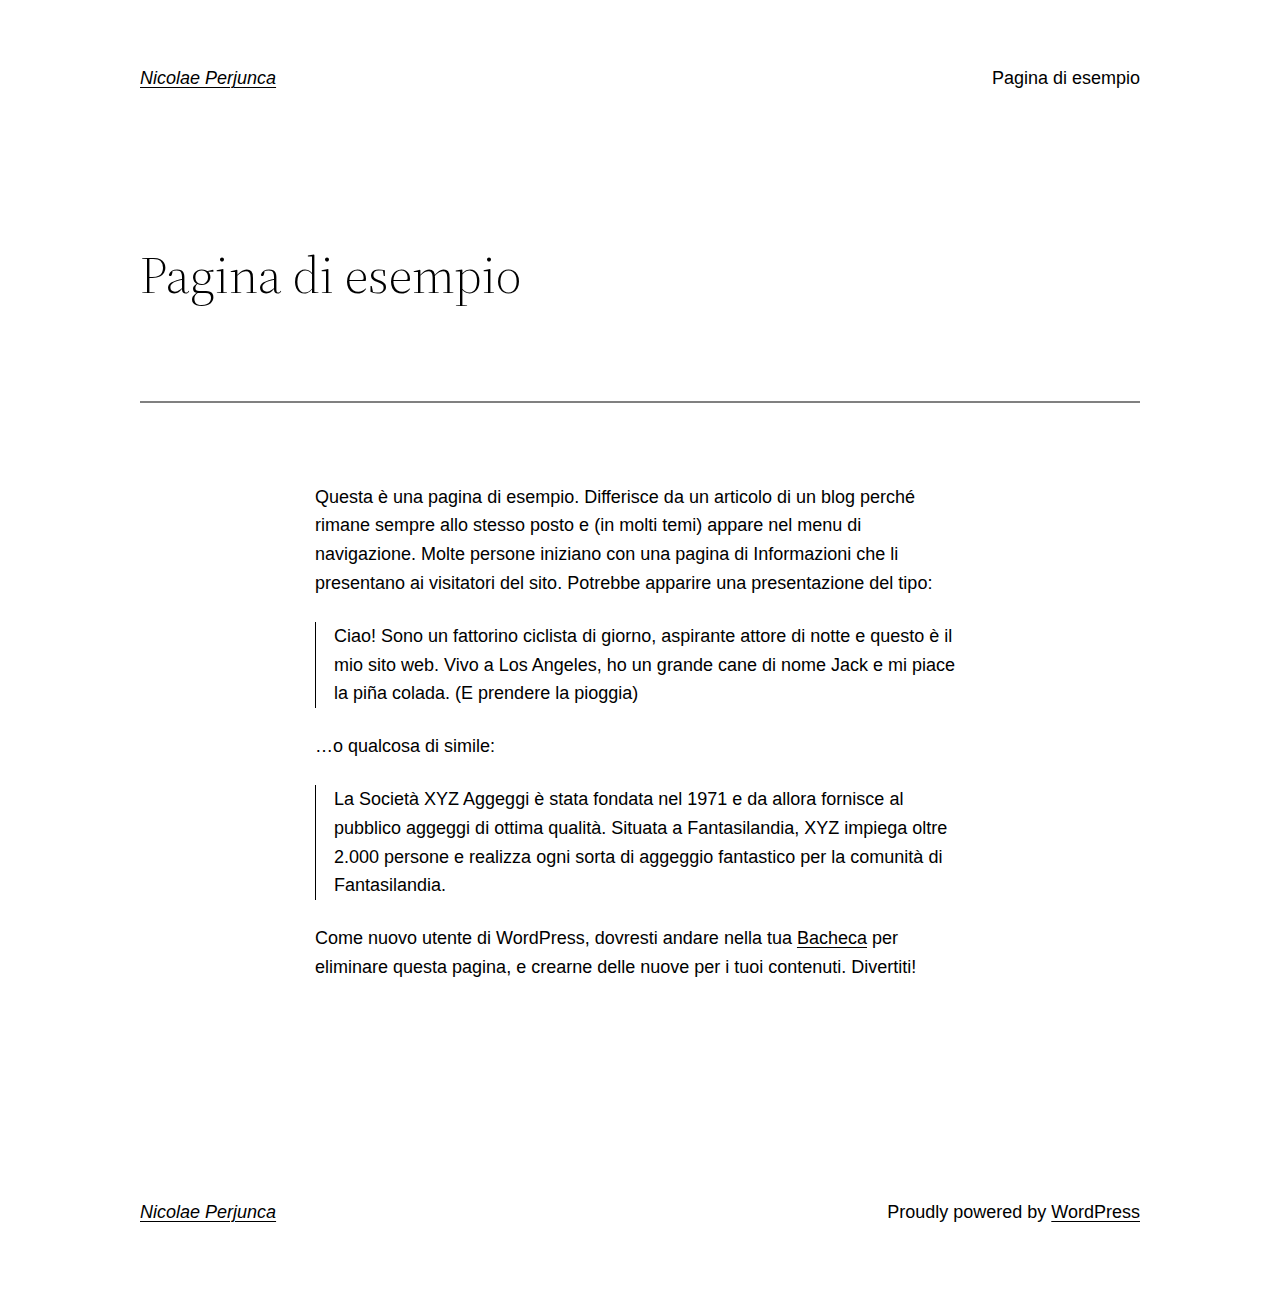
<file: wordpress_static/pagina-di-esempio/index.html>
<!DOCTYPE html>
<html lang="it-IT">
<head>
	<meta charset="UTF-8">
	<meta name="viewport" content="width=device-width, initial-scale=1">
<meta name="robots" content="max-image-preview:large">
<title>Pagina di esempio &#8211; Nicolae Perjunca</title>
<link rel="dns-prefetch" href="//s.w.org">
<link rel="alternate" type="application/rss+xml" title="Nicolae Perjunca &raquo; Feed" href="https://nico-wp.github.io/website/feed/">
<link rel="alternate" type="application/rss+xml" title="Nicolae Perjunca &raquo; Feed dei commenti" href="https://nico-wp.github.io/website/comments/feed/">
<link rel="alternate" type="application/rss+xml" title="Nicolae Perjunca &raquo; Pagina di esempio Feed dei commenti" href="https://nico-wp.github.io/website/pagina-di-esempio/feed/">
<script>
window._wpemojiSettings = {"baseUrl":"https:\/\/s.w.org\/images\/core\/emoji\/14.0.0\/72x72\/","ext":".png","svgUrl":"https:\/\/s.w.org\/images\/core\/emoji\/14.0.0\/svg\/","svgExt":".svg","source":{"concatemoji":"https:\/\/nico-wp.github.io\/website\/wp-includes\/js\/wp-emoji-release.min.js?ver=6.0.1"}};
/*! This file is auto-generated */
!function(e,a,t){var n,r,o,i=a.createElement("canvas"),p=i.getContext&&i.getContext("2d");function s(e,t){var a=String.fromCharCode,e=(p.clearRect(0,0,i.width,i.height),p.fillText(a.apply(this,e),0,0),i.toDataURL());return p.clearRect(0,0,i.width,i.height),p.fillText(a.apply(this,t),0,0),e===i.toDataURL()}function c(e){var t=a.createElement("script");t.src=e,t.defer=t.type="text/javascript",a.getElementsByTagName("head")[0].appendChild(t)}for(o=Array("flag","emoji"),t.supports={everything:!0,everythingExceptFlag:!0},r=0;r<o.length;r++)t.supports[o[r]]=function(e){if(!p||!p.fillText)return!1;switch(p.textBaseline="top",p.font="600 32px Arial",e){case"flag":return s([127987,65039,8205,9895,65039],[127987,65039,8203,9895,65039])?!1:!s([55356,56826,55356,56819],[55356,56826,8203,55356,56819])&&!s([55356,57332,56128,56423,56128,56418,56128,56421,56128,56430,56128,56423,56128,56447],[55356,57332,8203,56128,56423,8203,56128,56418,8203,56128,56421,8203,56128,56430,8203,56128,56423,8203,56128,56447]);case"emoji":return!s([129777,127995,8205,129778,127999],[129777,127995,8203,129778,127999])}return!1}(o[r]),t.supports.everything=t.supports.everything&&t.supports[o[r]],"flag"!==o[r]&&(t.supports.everythingExceptFlag=t.supports.everythingExceptFlag&&t.supports[o[r]]);t.supports.everythingExceptFlag=t.supports.everythingExceptFlag&&!t.supports.flag,t.DOMReady=!1,t.readyCallback=function(){t.DOMReady=!0},t.supports.everything||(n=function(){t.readyCallback()},a.addEventListener?(a.addEventListener("DOMContentLoaded",n,!1),e.addEventListener("load",n,!1)):(e.attachEvent("onload",n),a.attachEvent("onreadystatechange",function(){"complete"===a.readyState&&t.readyCallback()})),(e=t.source||{}).concatemoji?c(e.concatemoji):e.wpemoji&&e.twemoji&&(c(e.twemoji),c(e.wpemoji)))}(window,document,window._wpemojiSettings);
</script>
<style>img.wp-smiley,
img.emoji {
	display: inline !important;
	border: none !important;
	box-shadow: none !important;
	height: 1em !important;
	width: 1em !important;
	margin: 0 0.07em !important;
	vertical-align: -0.1em !important;
	background: none !important;
	padding: 0 !important;
}</style>
	<style id="wp-block-site-logo-inline-css">.wp-block-site-logo{line-height:0}.wp-block-site-logo a{display:inline-block}.wp-block-site-logo.is-default-size img{width:120px;height:auto}.wp-block-site-logo a,.wp-block-site-logo img{border-radius:inherit}.wp-block-site-logo.aligncenter{margin-left:auto;margin-right:auto;text-align:center}.wp-block-site-logo.is-style-rounded{border-radius:9999px}</style>
<style id="wp-block-group-inline-css">.wp-block-group{box-sizing:border-box}
:where(.wp-block-group.has-background){padding:1.25em 2.375em}</style>
<style id="wp-block-page-list-inline-css">.wp-block-navigation .wp-block-page-list{display:flex;flex-direction:var(--navigation-layout-direction,initial);justify-content:var(--navigation-layout-justify,initial);align-items:var(--navigation-layout-align,initial);flex-wrap:var(--navigation-layout-wrap,wrap);background-color:inherit}.wp-block-navigation .wp-block-navigation-item{background-color:inherit}</style>
<link rel="stylesheet" id="wp-block-navigation-css" href="https://nico-wp.github.io/website/wp-includes/blocks/navigation/style.min.css?ver=6.0.1" media="all">
<style id="wp-block-template-part-inline-css">.wp-block-template-part.has-background{padding:1.25em 2.375em;margin-top:0;margin-bottom:0}</style>
<style id="wp-block-post-title-inline-css">.wp-block-post-title{word-break:break-word}.wp-block-post-title a{display:inline-block}</style>
<style id="wp-block-post-featured-image-inline-css">.wp-block-post-featured-image{margin-left:0;margin-right:0}.wp-block-post-featured-image a{display:block}.wp-block-post-featured-image img{max-width:100%;width:100%;height:auto;vertical-align:bottom}.wp-block-post-featured-image.alignfull img,.wp-block-post-featured-image.alignwide img{width:100%}</style>
<style id="wp-block-separator-inline-css">@charset "UTF-8";.wp-block-separator{border-top:1px solid;border-bottom:1px solid}.wp-block-separator.is-style-dots{background:none!important;border:none;text-align:center;line-height:1;height:auto}.wp-block-separator.is-style-dots:before{content:"···";color:currentColor;font-size:1.5em;letter-spacing:2em;padding-left:2em;font-family:serif}
.wp-block-separator.has-css-opacity{opacity:.4}.wp-block-separator{border:none;border-bottom:2px solid;margin-left:auto;margin-right:auto}.wp-block-separator.has-alpha-channel-opacity{opacity:1}.wp-block-separator:not(.is-style-wide):not(.is-style-dots){width:100px}.wp-block-separator.has-background:not(.is-style-dots){border-bottom:none;height:1px}.wp-block-separator.has-background:not(.is-style-wide):not(.is-style-dots){height:2px}</style>
<style id="wp-block-spacer-inline-css">.wp-block-spacer{clear:both}</style>
<style id="wp-block-paragraph-inline-css">.is-small-text{font-size:.875em}.is-regular-text{font-size:1em}.is-large-text{font-size:2.25em}.is-larger-text{font-size:3em}.has-drop-cap:not(:focus):first-letter{float:left;font-size:8.4em;line-height:.68;font-weight:100;margin:.05em .1em 0 0;text-transform:uppercase;font-style:normal}p.has-drop-cap.has-background{overflow:hidden}p.has-background{padding:1.25em 2.375em}:where(p.has-text-color:not(.has-link-color)) a{color:inherit}</style>
<style id="wp-block-quote-inline-css">.wp-block-quote{box-sizing:border-box;overflow-wrap:break-word}.wp-block-quote.is-large:not(.is-style-plain),.wp-block-quote.is-style-large:not(.is-style-plain){margin-bottom:1em;padding:0 1em}.wp-block-quote.is-large:not(.is-style-plain) p,.wp-block-quote.is-style-large:not(.is-style-plain) p{font-size:1.5em;font-style:italic;line-height:1.6}.wp-block-quote.is-large:not(.is-style-plain) cite,.wp-block-quote.is-large:not(.is-style-plain) footer,.wp-block-quote.is-style-large:not(.is-style-plain) cite,.wp-block-quote.is-style-large:not(.is-style-plain) footer{font-size:1.125em;text-align:right}
.wp-block-quote{border-left:.25em solid;margin:0 0 1.75em;padding-left:1em}.wp-block-quote cite,.wp-block-quote footer{color:currentColor;font-size:.8125em;position:relative;font-style:normal}.wp-block-quote.has-text-align-right{border-left:none;border-right:.25em solid;padding-left:0;padding-right:1em}.wp-block-quote.has-text-align-center{border:none;padding-left:0}.wp-block-quote.is-large,.wp-block-quote.is-style-large,.wp-block-quote.is-style-plain{border:none}</style>
<style id="wp-block-post-comments-inline-css">.wp-block-post-comments .alignleft{float:left}.wp-block-post-comments .alignright{float:right}.wp-block-post-comments .navigation:after{content:"";display:table;clear:both}.wp-block-post-comments .commentlist{clear:both;list-style:none;margin:0;padding:0}.wp-block-post-comments .commentlist .comment{min-height:2.25em;padding-left:3.25em}.wp-block-post-comments .commentlist .comment p{font-size:1em;line-height:1.8;margin:1em 0}.wp-block-post-comments .commentlist .children{list-style:none;margin:0;padding:0}.wp-block-post-comments .comment-author{line-height:1.5}.wp-block-post-comments .comment-author .avatar{border-radius:1.5em;display:block;float:left;height:2.5em;margin-top:.5em;margin-right:.75em;width:2.5em}.wp-block-post-comments .comment-author cite{font-style:normal}.wp-block-post-comments .comment-meta{font-size:.875em;line-height:1.5}.wp-block-post-comments .comment-meta b{font-weight:400}.wp-block-post-comments .comment-meta .comment-awaiting-moderation{margin-top:1em;margin-bottom:1em;display:block}.wp-block-post-comments .comment-body .commentmetadata{font-size:.875em}.wp-block-post-comments .comment-form-author label,.wp-block-post-comments .comment-form-comment label,.wp-block-post-comments .comment-form-email label,.wp-block-post-comments .comment-form-url label{display:block;margin-bottom:.25em}.wp-block-post-comments .comment-form input:not([type=submit]):not([type=checkbox]),.wp-block-post-comments .comment-form textarea{display:block;box-sizing:border-box;width:100%}.wp-block-post-comments .comment-form-cookies-consent{display:flex;gap:.25em}.wp-block-post-comments .comment-form-cookies-consent #wp-comment-cookies-consent{margin-top:.35em}.wp-block-post-comments .comment-reply-title{margin-bottom:0}.wp-block-post-comments .comment-reply-title :where(small){font-size:var(--wp--preset--font-size--medium,smaller);margin-left:.5em}.wp-block-post-comments .reply{font-size:.875em;margin-bottom:1.4em}.wp-block-post-comments input:not([type=submit]),.wp-block-post-comments textarea{border:1px solid #949494;font-size:1em;font-family:inherit}.wp-block-post-comments input:not([type=submit]):not([type=checkbox]),.wp-block-post-comments textarea{padding:calc(.667em + 2px)}.wp-block-post-comments input[type=submit]{border:none}</style>
<style id="wp-block-buttons-inline-css">.wp-block-buttons.is-vertical{flex-direction:column}.wp-block-buttons.is-vertical>.wp-block-button:last-child{margin-bottom:0}.wp-block-buttons>.wp-block-button{display:inline-block;margin:0}.wp-block-buttons.is-content-justification-left{justify-content:flex-start}.wp-block-buttons.is-content-justification-left.is-vertical{align-items:flex-start}.wp-block-buttons.is-content-justification-center{justify-content:center}.wp-block-buttons.is-content-justification-center.is-vertical{align-items:center}.wp-block-buttons.is-content-justification-right{justify-content:flex-end}.wp-block-buttons.is-content-justification-right.is-vertical{align-items:flex-end}.wp-block-buttons.is-content-justification-space-between{justify-content:space-between}.wp-block-buttons.aligncenter{text-align:center}.wp-block-buttons:not(.is-content-justification-space-between,.is-content-justification-right,.is-content-justification-left,.is-content-justification-center) .wp-block-button.aligncenter{margin-left:auto;margin-right:auto;width:100%}.wp-block-button.aligncenter{text-align:center}</style>
<style id="wp-block-button-inline-css">.wp-block-button__link{color:#fff;background-color:#32373c;border-radius:9999px;box-shadow:none;cursor:pointer;display:inline-block;font-size:1.125em;padding:calc(.667em + 2px) calc(1.333em + 2px);text-align:center;text-decoration:none;word-break:break-word;box-sizing:border-box}.wp-block-button__link:active,.wp-block-button__link:focus,.wp-block-button__link:hover,.wp-block-button__link:visited{color:#fff}.wp-block-button__link.aligncenter{text-align:center}.wp-block-button__link.alignright{text-align:right}.wp-block-buttons>.wp-block-button.has-custom-width{max-width:none}.wp-block-buttons>.wp-block-button.has-custom-width .wp-block-button__link{width:100%}.wp-block-buttons>.wp-block-button.has-custom-font-size .wp-block-button__link{font-size:inherit}.wp-block-buttons>.wp-block-button.wp-block-button__width-25{width:calc(25% - var(--wp--style--block-gap, .5em)*0.75)}.wp-block-buttons>.wp-block-button.wp-block-button__width-50{width:calc(50% - var(--wp--style--block-gap, .5em)*0.5)}.wp-block-buttons>.wp-block-button.wp-block-button__width-75{width:calc(75% - var(--wp--style--block-gap, .5em)*0.25)}.wp-block-buttons>.wp-block-button.wp-block-button__width-100{width:100%;flex-basis:100%}.wp-block-buttons.is-vertical>.wp-block-button.wp-block-button__width-25{width:25%}.wp-block-buttons.is-vertical>.wp-block-button.wp-block-button__width-50{width:50%}.wp-block-buttons.is-vertical>.wp-block-button.wp-block-button__width-75{width:75%}.wp-block-button.is-style-squared,.wp-block-button__link.wp-block-button.is-style-squared{border-radius:0}.wp-block-button.no-border-radius,.wp-block-button__link.no-border-radius{border-radius:0!important}.is-style-outline>:where(.wp-block-button__link),:where(.wp-block-button__link).is-style-outline{border:2px solid;padding:.667em 1.333em}.is-style-outline>.wp-block-button__link:not(.has-text-color),.wp-block-button__link.is-style-outline:not(.has-text-color){color:currentColor}.is-style-outline>.wp-block-button__link:not(.has-background),.wp-block-button__link.is-style-outline:not(.has-background){background-color:transparent}</style>
<style id="wp-block-library-inline-css">:root{--wp-admin-theme-color:#007cba;--wp-admin-theme-color--rgb:0,124,186;--wp-admin-theme-color-darker-10:#006ba1;--wp-admin-theme-color-darker-10--rgb:0,107,161;--wp-admin-theme-color-darker-20:#005a87;--wp-admin-theme-color-darker-20--rgb:0,90,135;--wp-admin-border-width-focus:2px}@media (-webkit-min-device-pixel-ratio:2),(min-resolution:192dpi){:root{--wp-admin-border-width-focus:1.5px}}:root{--wp--preset--font-size--normal:16px;--wp--preset--font-size--huge:42px}:root .has-very-light-gray-background-color{background-color:#eee}:root .has-very-dark-gray-background-color{background-color:#313131}:root .has-very-light-gray-color{color:#eee}:root .has-very-dark-gray-color{color:#313131}:root .has-vivid-green-cyan-to-vivid-cyan-blue-gradient-background{background:linear-gradient(135deg,#00d084,#0693e3)}:root .has-purple-crush-gradient-background{background:linear-gradient(135deg,#34e2e4,#4721fb 50%,#ab1dfe)}:root .has-hazy-dawn-gradient-background{background:linear-gradient(135deg,#faaca8,#dad0ec)}:root .has-subdued-olive-gradient-background{background:linear-gradient(135deg,#fafae1,#67a671)}:root .has-atomic-cream-gradient-background{background:linear-gradient(135deg,#fdd79a,#004a59)}:root .has-nightshade-gradient-background{background:linear-gradient(135deg,#330968,#31cdcf)}:root .has-midnight-gradient-background{background:linear-gradient(135deg,#020381,#2874fc)}.has-regular-font-size{font-size:1em}.has-larger-font-size{font-size:2.625em}.has-normal-font-size{font-size:var(--wp--preset--font-size--normal)}.has-huge-font-size{font-size:var(--wp--preset--font-size--huge)}.has-text-align-center{text-align:center}.has-text-align-left{text-align:left}.has-text-align-right{text-align:right}#end-resizable-editor-section{display:none}.aligncenter{clear:both}.items-justified-left{justify-content:flex-start}.items-justified-center{justify-content:center}.items-justified-right{justify-content:flex-end}.items-justified-space-between{justify-content:space-between}.screen-reader-text{border:0;clip:rect(1px,1px,1px,1px);-webkit-clip-path:inset(50%);clip-path:inset(50%);height:1px;margin:-1px;overflow:hidden;padding:0;position:absolute;width:1px;word-wrap:normal!important}.screen-reader-text:focus{background-color:#ddd;clip:auto!important;-webkit-clip-path:none;clip-path:none;color:#444;display:block;font-size:1em;height:auto;left:5px;line-height:normal;padding:15px 23px 14px;text-decoration:none;top:5px;width:auto;z-index:100000}html :where(.has-border-color),html :where([style*=border-width]){border-style:solid}html :where(img[class*=wp-image-]){height:auto;max-width:100%}</style>
<style id="global-styles-inline-css">body{--wp--preset--color--black: #000000;--wp--preset--color--cyan-bluish-gray: #abb8c3;--wp--preset--color--white: #ffffff;--wp--preset--color--pale-pink: #f78da7;--wp--preset--color--vivid-red: #cf2e2e;--wp--preset--color--luminous-vivid-orange: #ff6900;--wp--preset--color--luminous-vivid-amber: #fcb900;--wp--preset--color--light-green-cyan: #7bdcb5;--wp--preset--color--vivid-green-cyan: #00d084;--wp--preset--color--pale-cyan-blue: #8ed1fc;--wp--preset--color--vivid-cyan-blue: #0693e3;--wp--preset--color--vivid-purple: #9b51e0;--wp--preset--color--foreground: #000000;--wp--preset--color--background: #ffffff;--wp--preset--color--primary: #1a4548;--wp--preset--color--secondary: #ffe2c7;--wp--preset--color--tertiary: #F6F6F6;--wp--preset--gradient--vivid-cyan-blue-to-vivid-purple: linear-gradient(135deg,rgba(6,147,227,1) 0%,rgb(155,81,224) 100%);--wp--preset--gradient--light-green-cyan-to-vivid-green-cyan: linear-gradient(135deg,rgb(122,220,180) 0%,rgb(0,208,130) 100%);--wp--preset--gradient--luminous-vivid-amber-to-luminous-vivid-orange: linear-gradient(135deg,rgba(252,185,0,1) 0%,rgba(255,105,0,1) 100%);--wp--preset--gradient--luminous-vivid-orange-to-vivid-red: linear-gradient(135deg,rgba(255,105,0,1) 0%,rgb(207,46,46) 100%);--wp--preset--gradient--very-light-gray-to-cyan-bluish-gray: linear-gradient(135deg,rgb(238,238,238) 0%,rgb(169,184,195) 100%);--wp--preset--gradient--cool-to-warm-spectrum: linear-gradient(135deg,rgb(74,234,220) 0%,rgb(151,120,209) 20%,rgb(207,42,186) 40%,rgb(238,44,130) 60%,rgb(251,105,98) 80%,rgb(254,248,76) 100%);--wp--preset--gradient--blush-light-purple: linear-gradient(135deg,rgb(255,206,236) 0%,rgb(152,150,240) 100%);--wp--preset--gradient--blush-bordeaux: linear-gradient(135deg,rgb(254,205,165) 0%,rgb(254,45,45) 50%,rgb(107,0,62) 100%);--wp--preset--gradient--luminous-dusk: linear-gradient(135deg,rgb(255,203,112) 0%,rgb(199,81,192) 50%,rgb(65,88,208) 100%);--wp--preset--gradient--pale-ocean: linear-gradient(135deg,rgb(255,245,203) 0%,rgb(182,227,212) 50%,rgb(51,167,181) 100%);--wp--preset--gradient--electric-grass: linear-gradient(135deg,rgb(202,248,128) 0%,rgb(113,206,126) 100%);--wp--preset--gradient--midnight: linear-gradient(135deg,rgb(2,3,129) 0%,rgb(40,116,252) 100%);--wp--preset--gradient--vertical-secondary-to-tertiary: linear-gradient(to bottom,var(--wp--preset--color--secondary) 0%,var(--wp--preset--color--tertiary) 100%);--wp--preset--gradient--vertical-secondary-to-background: linear-gradient(to bottom,var(--wp--preset--color--secondary) 0%,var(--wp--preset--color--background) 100%);--wp--preset--gradient--vertical-tertiary-to-background: linear-gradient(to bottom,var(--wp--preset--color--tertiary) 0%,var(--wp--preset--color--background) 100%);--wp--preset--gradient--diagonal-primary-to-foreground: linear-gradient(to bottom right,var(--wp--preset--color--primary) 0%,var(--wp--preset--color--foreground) 100%);--wp--preset--gradient--diagonal-secondary-to-background: linear-gradient(to bottom right,var(--wp--preset--color--secondary) 50%,var(--wp--preset--color--background) 50%);--wp--preset--gradient--diagonal-background-to-secondary: linear-gradient(to bottom right,var(--wp--preset--color--background) 50%,var(--wp--preset--color--secondary) 50%);--wp--preset--gradient--diagonal-tertiary-to-background: linear-gradient(to bottom right,var(--wp--preset--color--tertiary) 50%,var(--wp--preset--color--background) 50%);--wp--preset--gradient--diagonal-background-to-tertiary: linear-gradient(to bottom right,var(--wp--preset--color--background) 50%,var(--wp--preset--color--tertiary) 50%);--wp--preset--duotone--dark-grayscale: url('#wp-duotone-dark-grayscale');--wp--preset--duotone--grayscale: url('#wp-duotone-grayscale');--wp--preset--duotone--purple-yellow: url('#wp-duotone-purple-yellow');--wp--preset--duotone--blue-red: url('#wp-duotone-blue-red');--wp--preset--duotone--midnight: url('#wp-duotone-midnight');--wp--preset--duotone--magenta-yellow: url('#wp-duotone-magenta-yellow');--wp--preset--duotone--purple-green: url('#wp-duotone-purple-green');--wp--preset--duotone--blue-orange: url('#wp-duotone-blue-orange');--wp--preset--duotone--foreground-and-background: url('#wp-duotone-foreground-and-background');--wp--preset--duotone--foreground-and-secondary: url('#wp-duotone-foreground-and-secondary');--wp--preset--duotone--foreground-and-tertiary: url('#wp-duotone-foreground-and-tertiary');--wp--preset--duotone--primary-and-background: url('#wp-duotone-primary-and-background');--wp--preset--duotone--primary-and-secondary: url('#wp-duotone-primary-and-secondary');--wp--preset--duotone--primary-and-tertiary: url('#wp-duotone-primary-and-tertiary');--wp--preset--font-size--small: 1rem;--wp--preset--font-size--medium: 1.125rem;--wp--preset--font-size--large: 1.75rem;--wp--preset--font-size--x-large: clamp(1.75rem, 3vw, 2.25rem);--wp--preset--font-family--system-font: -apple-system,BlinkMacSystemFont,"Segoe UI",Roboto,Oxygen-Sans,Ubuntu,Cantarell,"Helvetica Neue",sans-serif;--wp--preset--font-family--source-serif-pro: "Source Serif Pro", serif;--wp--custom--spacing--small: max(1.25rem, 5vw);--wp--custom--spacing--medium: clamp(2rem, 8vw, calc(4 * var(--wp--style--block-gap)));--wp--custom--spacing--large: clamp(4rem, 10vw, 8rem);--wp--custom--spacing--outer: var(--wp--custom--spacing--small, 1.25rem);--wp--custom--typography--font-size--huge: clamp(2.25rem, 4vw, 2.75rem);--wp--custom--typography--font-size--gigantic: clamp(2.75rem, 6vw, 3.25rem);--wp--custom--typography--font-size--colossal: clamp(3.25rem, 8vw, 6.25rem);--wp--custom--typography--line-height--tiny: 1.15;--wp--custom--typography--line-height--small: 1.2;--wp--custom--typography--line-height--medium: 1.4;--wp--custom--typography--line-height--normal: 1.6;}body { margin: 0; }body{background-color: var(--wp--preset--color--background);color: var(--wp--preset--color--foreground);font-family: var(--wp--preset--font-family--system-font);font-size: var(--wp--preset--font-size--medium);line-height: var(--wp--custom--typography--line-height--normal);--wp--style--block-gap: 1.5rem;}.wp-site-blocks > .alignleft { float: left; margin-right: 2em; }.wp-site-blocks > .alignright { float: right; margin-left: 2em; }.wp-site-blocks > .aligncenter { justify-content: center; margin-left: auto; margin-right: auto; }.wp-site-blocks > * { margin-block-start: 0; margin-block-end: 0; }.wp-site-blocks > * + * { margin-block-start: var( --wp--style--block-gap ); }h1{font-family: var(--wp--preset--font-family--source-serif-pro);font-size: var(--wp--custom--typography--font-size--colossal);font-weight: 300;line-height: var(--wp--custom--typography--line-height--tiny);}h2{font-family: var(--wp--preset--font-family--source-serif-pro);font-size: var(--wp--custom--typography--font-size--gigantic);font-weight: 300;line-height: var(--wp--custom--typography--line-height--small);}h3{font-family: var(--wp--preset--font-family--source-serif-pro);font-size: var(--wp--custom--typography--font-size--huge);font-weight: 300;line-height: var(--wp--custom--typography--line-height--tiny);}h4{font-family: var(--wp--preset--font-family--source-serif-pro);font-size: var(--wp--preset--font-size--x-large);font-weight: 300;line-height: var(--wp--custom--typography--line-height--tiny);}h5{font-family: var(--wp--preset--font-family--system-font);font-size: var(--wp--preset--font-size--medium);font-weight: 700;line-height: var(--wp--custom--typography--line-height--normal);text-transform: uppercase;}h6{font-family: var(--wp--preset--font-family--system-font);font-size: var(--wp--preset--font-size--medium);font-weight: 400;line-height: var(--wp--custom--typography--line-height--normal);text-transform: uppercase;}a{color: var(--wp--preset--color--foreground);}.wp-block-button__link{background-color: var(--wp--preset--color--primary);border-radius: 0;color: var(--wp--preset--color--background);font-size: var(--wp--preset--font-size--medium);}.wp-block-post-title{font-family: var(--wp--preset--font-family--source-serif-pro);font-size: var(--wp--custom--typography--font-size--gigantic);font-weight: 300;line-height: var(--wp--custom--typography--line-height--tiny);}.wp-block-post-comments{padding-top: var(--wp--custom--spacing--small);}.wp-block-pullquote{border-width: 1px 0;}.wp-block-query-title{font-family: var(--wp--preset--font-family--source-serif-pro);font-size: var(--wp--custom--typography--font-size--gigantic);font-weight: 300;line-height: var(--wp--custom--typography--line-height--small);}.wp-block-quote{border-width: 1px;}.wp-block-site-title{font-family: var(--wp--preset--font-family--system-font);font-size: var(--wp--preset--font-size--medium);font-style: italic;font-weight: normal;line-height: var(--wp--custom--typography--line-height--normal);}.has-black-color{color: var(--wp--preset--color--black) !important;}.has-cyan-bluish-gray-color{color: var(--wp--preset--color--cyan-bluish-gray) !important;}.has-white-color{color: var(--wp--preset--color--white) !important;}.has-pale-pink-color{color: var(--wp--preset--color--pale-pink) !important;}.has-vivid-red-color{color: var(--wp--preset--color--vivid-red) !important;}.has-luminous-vivid-orange-color{color: var(--wp--preset--color--luminous-vivid-orange) !important;}.has-luminous-vivid-amber-color{color: var(--wp--preset--color--luminous-vivid-amber) !important;}.has-light-green-cyan-color{color: var(--wp--preset--color--light-green-cyan) !important;}.has-vivid-green-cyan-color{color: var(--wp--preset--color--vivid-green-cyan) !important;}.has-pale-cyan-blue-color{color: var(--wp--preset--color--pale-cyan-blue) !important;}.has-vivid-cyan-blue-color{color: var(--wp--preset--color--vivid-cyan-blue) !important;}.has-vivid-purple-color{color: var(--wp--preset--color--vivid-purple) !important;}.has-foreground-color{color: var(--wp--preset--color--foreground) !important;}.has-background-color{color: var(--wp--preset--color--background) !important;}.has-primary-color{color: var(--wp--preset--color--primary) !important;}.has-secondary-color{color: var(--wp--preset--color--secondary) !important;}.has-tertiary-color{color: var(--wp--preset--color--tertiary) !important;}.has-black-background-color{background-color: var(--wp--preset--color--black) !important;}.has-cyan-bluish-gray-background-color{background-color: var(--wp--preset--color--cyan-bluish-gray) !important;}.has-white-background-color{background-color: var(--wp--preset--color--white) !important;}.has-pale-pink-background-color{background-color: var(--wp--preset--color--pale-pink) !important;}.has-vivid-red-background-color{background-color: var(--wp--preset--color--vivid-red) !important;}.has-luminous-vivid-orange-background-color{background-color: var(--wp--preset--color--luminous-vivid-orange) !important;}.has-luminous-vivid-amber-background-color{background-color: var(--wp--preset--color--luminous-vivid-amber) !important;}.has-light-green-cyan-background-color{background-color: var(--wp--preset--color--light-green-cyan) !important;}.has-vivid-green-cyan-background-color{background-color: var(--wp--preset--color--vivid-green-cyan) !important;}.has-pale-cyan-blue-background-color{background-color: var(--wp--preset--color--pale-cyan-blue) !important;}.has-vivid-cyan-blue-background-color{background-color: var(--wp--preset--color--vivid-cyan-blue) !important;}.has-vivid-purple-background-color{background-color: var(--wp--preset--color--vivid-purple) !important;}.has-foreground-background-color{background-color: var(--wp--preset--color--foreground) !important;}.has-background-background-color{background-color: var(--wp--preset--color--background) !important;}.has-primary-background-color{background-color: var(--wp--preset--color--primary) !important;}.has-secondary-background-color{background-color: var(--wp--preset--color--secondary) !important;}.has-tertiary-background-color{background-color: var(--wp--preset--color--tertiary) !important;}.has-black-border-color{border-color: var(--wp--preset--color--black) !important;}.has-cyan-bluish-gray-border-color{border-color: var(--wp--preset--color--cyan-bluish-gray) !important;}.has-white-border-color{border-color: var(--wp--preset--color--white) !important;}.has-pale-pink-border-color{border-color: var(--wp--preset--color--pale-pink) !important;}.has-vivid-red-border-color{border-color: var(--wp--preset--color--vivid-red) !important;}.has-luminous-vivid-orange-border-color{border-color: var(--wp--preset--color--luminous-vivid-orange) !important;}.has-luminous-vivid-amber-border-color{border-color: var(--wp--preset--color--luminous-vivid-amber) !important;}.has-light-green-cyan-border-color{border-color: var(--wp--preset--color--light-green-cyan) !important;}.has-vivid-green-cyan-border-color{border-color: var(--wp--preset--color--vivid-green-cyan) !important;}.has-pale-cyan-blue-border-color{border-color: var(--wp--preset--color--pale-cyan-blue) !important;}.has-vivid-cyan-blue-border-color{border-color: var(--wp--preset--color--vivid-cyan-blue) !important;}.has-vivid-purple-border-color{border-color: var(--wp--preset--color--vivid-purple) !important;}.has-foreground-border-color{border-color: var(--wp--preset--color--foreground) !important;}.has-background-border-color{border-color: var(--wp--preset--color--background) !important;}.has-primary-border-color{border-color: var(--wp--preset--color--primary) !important;}.has-secondary-border-color{border-color: var(--wp--preset--color--secondary) !important;}.has-tertiary-border-color{border-color: var(--wp--preset--color--tertiary) !important;}.has-vivid-cyan-blue-to-vivid-purple-gradient-background{background: var(--wp--preset--gradient--vivid-cyan-blue-to-vivid-purple) !important;}.has-light-green-cyan-to-vivid-green-cyan-gradient-background{background: var(--wp--preset--gradient--light-green-cyan-to-vivid-green-cyan) !important;}.has-luminous-vivid-amber-to-luminous-vivid-orange-gradient-background{background: var(--wp--preset--gradient--luminous-vivid-amber-to-luminous-vivid-orange) !important;}.has-luminous-vivid-orange-to-vivid-red-gradient-background{background: var(--wp--preset--gradient--luminous-vivid-orange-to-vivid-red) !important;}.has-very-light-gray-to-cyan-bluish-gray-gradient-background{background: var(--wp--preset--gradient--very-light-gray-to-cyan-bluish-gray) !important;}.has-cool-to-warm-spectrum-gradient-background{background: var(--wp--preset--gradient--cool-to-warm-spectrum) !important;}.has-blush-light-purple-gradient-background{background: var(--wp--preset--gradient--blush-light-purple) !important;}.has-blush-bordeaux-gradient-background{background: var(--wp--preset--gradient--blush-bordeaux) !important;}.has-luminous-dusk-gradient-background{background: var(--wp--preset--gradient--luminous-dusk) !important;}.has-pale-ocean-gradient-background{background: var(--wp--preset--gradient--pale-ocean) !important;}.has-electric-grass-gradient-background{background: var(--wp--preset--gradient--electric-grass) !important;}.has-midnight-gradient-background{background: var(--wp--preset--gradient--midnight) !important;}.has-vertical-secondary-to-tertiary-gradient-background{background: var(--wp--preset--gradient--vertical-secondary-to-tertiary) !important;}.has-vertical-secondary-to-background-gradient-background{background: var(--wp--preset--gradient--vertical-secondary-to-background) !important;}.has-vertical-tertiary-to-background-gradient-background{background: var(--wp--preset--gradient--vertical-tertiary-to-background) !important;}.has-diagonal-primary-to-foreground-gradient-background{background: var(--wp--preset--gradient--diagonal-primary-to-foreground) !important;}.has-diagonal-secondary-to-background-gradient-background{background: var(--wp--preset--gradient--diagonal-secondary-to-background) !important;}.has-diagonal-background-to-secondary-gradient-background{background: var(--wp--preset--gradient--diagonal-background-to-secondary) !important;}.has-diagonal-tertiary-to-background-gradient-background{background: var(--wp--preset--gradient--diagonal-tertiary-to-background) !important;}.has-diagonal-background-to-tertiary-gradient-background{background: var(--wp--preset--gradient--diagonal-background-to-tertiary) !important;}.has-small-font-size{font-size: var(--wp--preset--font-size--small) !important;}.has-medium-font-size{font-size: var(--wp--preset--font-size--medium) !important;}.has-large-font-size{font-size: var(--wp--preset--font-size--large) !important;}.has-x-large-font-size{font-size: var(--wp--preset--font-size--x-large) !important;}.has-system-font-font-family{font-family: var(--wp--preset--font-family--system-font) !important;}.has-source-serif-pro-font-family{font-family: var(--wp--preset--font-family--source-serif-pro) !important;}</style>
<style id="wp-webfonts-inline-css">@font-face{font-family:"Source Serif Pro";font-style:normal;font-weight:200 900;font-display:fallback;src:local("Source Serif Pro"), url('https://nico-wp.github.io/website/wp-content/themes/twentytwentytwo/assets/fonts/source-serif-pro/SourceSerif4Variable-Roman.ttf.woff2') format('woff2');font-stretch:normal;}@font-face{font-family:"Source Serif Pro";font-style:italic;font-weight:200 900;font-display:fallback;src:local("Source Serif Pro"), url('https://nico-wp.github.io/website/wp-content/themes/twentytwentytwo/assets/fonts/source-serif-pro/SourceSerif4Variable-Italic.ttf.woff2') format('woff2');font-stretch:normal;}</style>
<link rel="stylesheet" id="twentytwentytwo-style-css" href="https://nico-wp.github.io/website/wp-content/themes/twentytwentytwo/style.css?ver=1.2" media="all">
<script src="https://nico-wp.github.io/website/wp-includes/blocks/navigation/view.min.js?ver=009e29110e016c14bac4ba0ecc809fcd" id="wp-block-navigation-view-js"></script>
<link rel="https://api.w.org/" href="https://nico-wp.github.io/website/wp-json/">
<link rel="alternate" type="application/json" href="https://nico-wp.github.io/website/wp-json/wp/v2/pages/2">
<link rel="EditURI" type="application/rsd+xml" title="RSD" href="https://nico-wp.github.io/website/xmlrpc.php?rsd">
<link rel="wlwmanifest" type="application/wlwmanifest+xml" href="https://nico-wp.github.io/website/wp-includes/wlwmanifest.xml"> 
<meta name="generator" content="WordPress 6.0.1">
<link rel="canonical" href="https://nico-wp.github.io/website/pagina-di-esempio/">
<link rel="shortlink" href="https://nico-wp.github.io/website/?p=2">
<link rel="alternate" type="application/json+oembed" href="https://nico-wp.github.io/website/wp-json/oembed/1.0/embed?url=https%3A%2F%2Fnico-wp.github.io%2Fwebsite%2Fpagina-di-esempio%2F">
<link rel="alternate" type="text/xml+oembed" href="https://nico-wp.github.io/website/wp-json/oembed/1.0/embed?url=https%3A%2F%2Fnico-wp.github.io%2Fwebsite%2Fpagina-di-esempio%2F&#038;format=xml">
<style>.wp-container-1 {display: flex;gap: var( --wp--style--block-gap, 0.5em );flex-wrap: wrap;align-items: center;}.wp-container-1 > * { margin: 0; }</style>
<style>.wp-container-3 {display: flex;gap: var( --wp--style--block-gap, 0.5em );flex-wrap: wrap;align-items: center;justify-content: flex-end;}.wp-container-3 > * { margin: 0; }</style>
<style>.wp-container-4 {display: flex;gap: var( --wp--style--block-gap, 0.5em );flex-wrap: wrap;align-items: center;justify-content: space-between;}.wp-container-4 > * { margin: 0; }</style>
<style>.wp-container-5 > :where(:not(.alignleft):not(.alignright)) {max-width: 650px;margin-left: auto !important;margin-right: auto !important;}.wp-container-5 > .alignwide { max-width: 1000px;}.wp-container-5 .alignfull { max-width: none; }.wp-container-5 > .alignleft { float: left; margin-inline-start: 0; margin-inline-end: 2em; }.wp-container-5 > .alignright { float: right; margin-inline-start: 2em; margin-inline-end: 0; }.wp-container-5 > .aligncenter { margin-left: auto !important; margin-right: auto !important; }.wp-container-5 > * { margin-block-start: 0; margin-block-end: 0; }.wp-container-5 > * + * { margin-block-start: var( --wp--style--block-gap ); margin-block-end: 0; }</style>
<style>.wp-container-6 > :where(:not(.alignleft):not(.alignright)) {max-width: 650px;margin-left: auto !important;margin-right: auto !important;}.wp-container-6 > .alignwide { max-width: 1000px;}.wp-container-6 .alignfull { max-width: none; }.wp-container-6 > .alignleft { float: left; margin-inline-start: 0; margin-inline-end: 2em; }.wp-container-6 > .alignright { float: right; margin-inline-start: 2em; margin-inline-end: 0; }.wp-container-6 > .aligncenter { margin-left: auto !important; margin-right: auto !important; }.wp-container-6 > * { margin-block-start: 0; margin-block-end: 0; }.wp-container-6 > * + * { margin-block-start: var( --wp--style--block-gap ); margin-block-end: 0; }</style>
<style>.wp-container-7 > :where(:not(.alignleft):not(.alignright)) {max-width: 650px;margin-left: auto !important;margin-right: auto !important;}.wp-container-7 > .alignwide { max-width: 1000px;}.wp-container-7 .alignfull { max-width: none; }.wp-container-7 > .alignleft { float: left; margin-inline-start: 0; margin-inline-end: 2em; }.wp-container-7 > .alignright { float: right; margin-inline-start: 2em; margin-inline-end: 0; }.wp-container-7 > .aligncenter { margin-left: auto !important; margin-right: auto !important; }.wp-container-7 > * { margin-block-start: 0; margin-block-end: 0; }.wp-container-7 > * + * { margin-block-start: var( --wp--style--block-gap ); margin-block-end: 0; }</style>
<style>.wp-container-8 > :where(:not(.alignleft):not(.alignright)) {max-width: 650px;margin-left: auto !important;margin-right: auto !important;}.wp-container-8 > .alignwide { max-width: 1000px;}.wp-container-8 .alignfull { max-width: none; }.wp-container-8 > .alignleft { float: left; margin-inline-start: 0; margin-inline-end: 2em; }.wp-container-8 > .alignright { float: right; margin-inline-start: 2em; margin-inline-end: 0; }.wp-container-8 > .aligncenter { margin-left: auto !important; margin-right: auto !important; }.wp-container-8 > * { margin-block-start: 0; margin-block-end: 0; }.wp-container-8 > * + * { margin-block-start: var( --wp--style--block-gap ); margin-block-end: 0; }</style>
<style>.wp-container-9 > .alignleft { float: left; margin-inline-start: 0; margin-inline-end: 2em; }.wp-container-9 > .alignright { float: right; margin-inline-start: 2em; margin-inline-end: 0; }.wp-container-9 > .aligncenter { margin-left: auto !important; margin-right: auto !important; }.wp-container-9 > * { margin-block-start: 0; margin-block-end: 0; }.wp-container-9 > * + * { margin-block-start: var( --wp--style--block-gap ); margin-block-end: 0; }</style>
<style>.wp-container-10 {display: flex;gap: var( --wp--style--block-gap, 0.5em );flex-wrap: wrap;align-items: center;justify-content: space-between;}.wp-container-10 > * { margin: 0; }</style>
<style>.wp-container-11 > :where(:not(.alignleft):not(.alignright)) {max-width: 650px;margin-left: auto !important;margin-right: auto !important;}.wp-container-11 > .alignwide { max-width: 1000px;}.wp-container-11 .alignfull { max-width: none; }.wp-container-11 > .alignleft { float: left; margin-inline-start: 0; margin-inline-end: 2em; }.wp-container-11 > .alignright { float: right; margin-inline-start: 2em; margin-inline-end: 0; }.wp-container-11 > .aligncenter { margin-left: auto !important; margin-right: auto !important; }.wp-container-11 > * { margin-block-start: 0; margin-block-end: 0; }.wp-container-11 > * + * { margin-block-start: var( --wp--style--block-gap ); margin-block-end: 0; }</style>
<style>.wp-container-12 > :where(:not(.alignleft):not(.alignright)) {max-width: 650px;margin-left: auto !important;margin-right: auto !important;}.wp-container-12 > .alignwide { max-width: 1000px;}.wp-container-12 .alignfull { max-width: none; }.wp-container-12 > .alignleft { float: left; margin-inline-start: 0; margin-inline-end: 2em; }.wp-container-12 > .alignright { float: right; margin-inline-start: 2em; margin-inline-end: 0; }.wp-container-12 > .aligncenter { margin-left: auto !important; margin-right: auto !important; }.wp-container-12 > * { margin-block-start: 0; margin-block-end: 0; }.wp-container-12 > * + * { margin-block-start: var( --wp--style--block-gap ); margin-block-end: 0; }</style>
</head>

<body class="page-template-default page page-id-2 wp-embed-responsive">
<svg xmlns="http://www.w3.org/2000/svg" viewbox="0 0 0 0" width="0" height="0" focusable="false" role="none" style="visibility: hidden; position: absolute; left: -9999px; overflow: hidden;"><defs><filter id="wp-duotone-dark-grayscale"><fecolormatrix color-interpolation-filters="sRGB" type="matrix" values=" .299 .587 .114 0 0 .299 .587 .114 0 0 .299 .587 .114 0 0 .299 .587 .114 0 0 "></fecolormatrix><fecomponenttransfer color-interpolation-filters="sRGB"><fefuncr type="table" tablevalues="0 0.49803921568627"></fefuncr><fefuncg type="table" tablevalues="0 0.49803921568627"></fefuncg><fefuncb type="table" tablevalues="0 0.49803921568627"></fefuncb><fefunca type="table" tablevalues="1 1"></fefunca></fecomponenttransfer><fecomposite in2="SourceGraphic" operator="in"></fecomposite></filter></defs></svg><svg xmlns="http://www.w3.org/2000/svg" viewbox="0 0 0 0" width="0" height="0" focusable="false" role="none" style="visibility: hidden; position: absolute; left: -9999px; overflow: hidden;"><defs><filter id="wp-duotone-grayscale"><fecolormatrix color-interpolation-filters="sRGB" type="matrix" values=" .299 .587 .114 0 0 .299 .587 .114 0 0 .299 .587 .114 0 0 .299 .587 .114 0 0 "></fecolormatrix><fecomponenttransfer color-interpolation-filters="sRGB"><fefuncr type="table" tablevalues="0 1"></fefuncr><fefuncg type="table" tablevalues="0 1"></fefuncg><fefuncb type="table" tablevalues="0 1"></fefuncb><fefunca type="table" tablevalues="1 1"></fefunca></fecomponenttransfer><fecomposite in2="SourceGraphic" operator="in"></fecomposite></filter></defs></svg><svg xmlns="http://www.w3.org/2000/svg" viewbox="0 0 0 0" width="0" height="0" focusable="false" role="none" style="visibility: hidden; position: absolute; left: -9999px; overflow: hidden;"><defs><filter id="wp-duotone-purple-yellow"><fecolormatrix color-interpolation-filters="sRGB" type="matrix" values=" .299 .587 .114 0 0 .299 .587 .114 0 0 .299 .587 .114 0 0 .299 .587 .114 0 0 "></fecolormatrix><fecomponenttransfer color-interpolation-filters="sRGB"><fefuncr type="table" tablevalues="0.54901960784314 0.98823529411765"></fefuncr><fefuncg type="table" tablevalues="0 1"></fefuncg><fefuncb type="table" tablevalues="0.71764705882353 0.25490196078431"></fefuncb><fefunca type="table" tablevalues="1 1"></fefunca></fecomponenttransfer><fecomposite in2="SourceGraphic" operator="in"></fecomposite></filter></defs></svg><svg xmlns="http://www.w3.org/2000/svg" viewbox="0 0 0 0" width="0" height="0" focusable="false" role="none" style="visibility: hidden; position: absolute; left: -9999px; overflow: hidden;"><defs><filter id="wp-duotone-blue-red"><fecolormatrix color-interpolation-filters="sRGB" type="matrix" values=" .299 .587 .114 0 0 .299 .587 .114 0 0 .299 .587 .114 0 0 .299 .587 .114 0 0 "></fecolormatrix><fecomponenttransfer color-interpolation-filters="sRGB"><fefuncr type="table" tablevalues="0 1"></fefuncr><fefuncg type="table" tablevalues="0 0.27843137254902"></fefuncg><fefuncb type="table" tablevalues="0.5921568627451 0.27843137254902"></fefuncb><fefunca type="table" tablevalues="1 1"></fefunca></fecomponenttransfer><fecomposite in2="SourceGraphic" operator="in"></fecomposite></filter></defs></svg><svg xmlns="http://www.w3.org/2000/svg" viewbox="0 0 0 0" width="0" height="0" focusable="false" role="none" style="visibility: hidden; position: absolute; left: -9999px; overflow: hidden;"><defs><filter id="wp-duotone-midnight"><fecolormatrix color-interpolation-filters="sRGB" type="matrix" values=" .299 .587 .114 0 0 .299 .587 .114 0 0 .299 .587 .114 0 0 .299 .587 .114 0 0 "></fecolormatrix><fecomponenttransfer color-interpolation-filters="sRGB"><fefuncr type="table" tablevalues="0 0"></fefuncr><fefuncg type="table" tablevalues="0 0.64705882352941"></fefuncg><fefuncb type="table" tablevalues="0 1"></fefuncb><fefunca type="table" tablevalues="1 1"></fefunca></fecomponenttransfer><fecomposite in2="SourceGraphic" operator="in"></fecomposite></filter></defs></svg><svg xmlns="http://www.w3.org/2000/svg" viewbox="0 0 0 0" width="0" height="0" focusable="false" role="none" style="visibility: hidden; position: absolute; left: -9999px; overflow: hidden;"><defs><filter id="wp-duotone-magenta-yellow"><fecolormatrix color-interpolation-filters="sRGB" type="matrix" values=" .299 .587 .114 0 0 .299 .587 .114 0 0 .299 .587 .114 0 0 .299 .587 .114 0 0 "></fecolormatrix><fecomponenttransfer color-interpolation-filters="sRGB"><fefuncr type="table" tablevalues="0.78039215686275 1"></fefuncr><fefuncg type="table" tablevalues="0 0.94901960784314"></fefuncg><fefuncb type="table" tablevalues="0.35294117647059 0.47058823529412"></fefuncb><fefunca type="table" tablevalues="1 1"></fefunca></fecomponenttransfer><fecomposite in2="SourceGraphic" operator="in"></fecomposite></filter></defs></svg><svg xmlns="http://www.w3.org/2000/svg" viewbox="0 0 0 0" width="0" height="0" focusable="false" role="none" style="visibility: hidden; position: absolute; left: -9999px; overflow: hidden;"><defs><filter id="wp-duotone-purple-green"><fecolormatrix color-interpolation-filters="sRGB" type="matrix" values=" .299 .587 .114 0 0 .299 .587 .114 0 0 .299 .587 .114 0 0 .299 .587 .114 0 0 "></fecolormatrix><fecomponenttransfer color-interpolation-filters="sRGB"><fefuncr type="table" tablevalues="0.65098039215686 0.40392156862745"></fefuncr><fefuncg type="table" tablevalues="0 1"></fefuncg><fefuncb type="table" tablevalues="0.44705882352941 0.4"></fefuncb><fefunca type="table" tablevalues="1 1"></fefunca></fecomponenttransfer><fecomposite in2="SourceGraphic" operator="in"></fecomposite></filter></defs></svg><svg xmlns="http://www.w3.org/2000/svg" viewbox="0 0 0 0" width="0" height="0" focusable="false" role="none" style="visibility: hidden; position: absolute; left: -9999px; overflow: hidden;"><defs><filter id="wp-duotone-blue-orange"><fecolormatrix color-interpolation-filters="sRGB" type="matrix" values=" .299 .587 .114 0 0 .299 .587 .114 0 0 .299 .587 .114 0 0 .299 .587 .114 0 0 "></fecolormatrix><fecomponenttransfer color-interpolation-filters="sRGB"><fefuncr type="table" tablevalues="0.098039215686275 1"></fefuncr><fefuncg type="table" tablevalues="0 0.66274509803922"></fefuncg><fefuncb type="table" tablevalues="0.84705882352941 0.41960784313725"></fefuncb><fefunca type="table" tablevalues="1 1"></fefunca></fecomponenttransfer><fecomposite in2="SourceGraphic" operator="in"></fecomposite></filter></defs></svg><svg xmlns="http://www.w3.org/2000/svg" viewbox="0 0 0 0" width="0" height="0" focusable="false" role="none" style="visibility: hidden; position: absolute; left: -9999px; overflow: hidden;"><defs><filter id="wp-duotone-foreground-and-background"><fecolormatrix color-interpolation-filters="sRGB" type="matrix" values=" .299 .587 .114 0 0 .299 .587 .114 0 0 .299 .587 .114 0 0 .299 .587 .114 0 0 "></fecolormatrix><fecomponenttransfer color-interpolation-filters="sRGB"><fefuncr type="table" tablevalues="0 1"></fefuncr><fefuncg type="table" tablevalues="0 1"></fefuncg><fefuncb type="table" tablevalues="0 1"></fefuncb><fefunca type="table" tablevalues="1 1"></fefunca></fecomponenttransfer><fecomposite in2="SourceGraphic" operator="in"></fecomposite></filter></defs></svg><svg xmlns="http://www.w3.org/2000/svg" viewbox="0 0 0 0" width="0" height="0" focusable="false" role="none" style="visibility: hidden; position: absolute; left: -9999px; overflow: hidden;"><defs><filter id="wp-duotone-foreground-and-secondary"><fecolormatrix color-interpolation-filters="sRGB" type="matrix" values=" .299 .587 .114 0 0 .299 .587 .114 0 0 .299 .587 .114 0 0 .299 .587 .114 0 0 "></fecolormatrix><fecomponenttransfer color-interpolation-filters="sRGB"><fefuncr type="table" tablevalues="0 1"></fefuncr><fefuncg type="table" tablevalues="0 0.88627450980392"></fefuncg><fefuncb type="table" tablevalues="0 0.78039215686275"></fefuncb><fefunca type="table" tablevalues="1 1"></fefunca></fecomponenttransfer><fecomposite in2="SourceGraphic" operator="in"></fecomposite></filter></defs></svg><svg xmlns="http://www.w3.org/2000/svg" viewbox="0 0 0 0" width="0" height="0" focusable="false" role="none" style="visibility: hidden; position: absolute; left: -9999px; overflow: hidden;"><defs><filter id="wp-duotone-foreground-and-tertiary"><fecolormatrix color-interpolation-filters="sRGB" type="matrix" values=" .299 .587 .114 0 0 .299 .587 .114 0 0 .299 .587 .114 0 0 .299 .587 .114 0 0 "></fecolormatrix><fecomponenttransfer color-interpolation-filters="sRGB"><fefuncr type="table" tablevalues="0 0.96470588235294"></fefuncr><fefuncg type="table" tablevalues="0 0.96470588235294"></fefuncg><fefuncb type="table" tablevalues="0 0.96470588235294"></fefuncb><fefunca type="table" tablevalues="1 1"></fefunca></fecomponenttransfer><fecomposite in2="SourceGraphic" operator="in"></fecomposite></filter></defs></svg><svg xmlns="http://www.w3.org/2000/svg" viewbox="0 0 0 0" width="0" height="0" focusable="false" role="none" style="visibility: hidden; position: absolute; left: -9999px; overflow: hidden;"><defs><filter id="wp-duotone-primary-and-background"><fecolormatrix color-interpolation-filters="sRGB" type="matrix" values=" .299 .587 .114 0 0 .299 .587 .114 0 0 .299 .587 .114 0 0 .299 .587 .114 0 0 "></fecolormatrix><fecomponenttransfer color-interpolation-filters="sRGB"><fefuncr type="table" tablevalues="0.10196078431373 1"></fefuncr><fefuncg type="table" tablevalues="0.27058823529412 1"></fefuncg><fefuncb type="table" tablevalues="0.28235294117647 1"></fefuncb><fefunca type="table" tablevalues="1 1"></fefunca></fecomponenttransfer><fecomposite in2="SourceGraphic" operator="in"></fecomposite></filter></defs></svg><svg xmlns="http://www.w3.org/2000/svg" viewbox="0 0 0 0" width="0" height="0" focusable="false" role="none" style="visibility: hidden; position: absolute; left: -9999px; overflow: hidden;"><defs><filter id="wp-duotone-primary-and-secondary"><fecolormatrix color-interpolation-filters="sRGB" type="matrix" values=" .299 .587 .114 0 0 .299 .587 .114 0 0 .299 .587 .114 0 0 .299 .587 .114 0 0 "></fecolormatrix><fecomponenttransfer color-interpolation-filters="sRGB"><fefuncr type="table" tablevalues="0.10196078431373 1"></fefuncr><fefuncg type="table" tablevalues="0.27058823529412 0.88627450980392"></fefuncg><fefuncb type="table" tablevalues="0.28235294117647 0.78039215686275"></fefuncb><fefunca type="table" tablevalues="1 1"></fefunca></fecomponenttransfer><fecomposite in2="SourceGraphic" operator="in"></fecomposite></filter></defs></svg><svg xmlns="http://www.w3.org/2000/svg" viewbox="0 0 0 0" width="0" height="0" focusable="false" role="none" style="visibility: hidden; position: absolute; left: -9999px; overflow: hidden;"><defs><filter id="wp-duotone-primary-and-tertiary"><fecolormatrix color-interpolation-filters="sRGB" type="matrix" values=" .299 .587 .114 0 0 .299 .587 .114 0 0 .299 .587 .114 0 0 .299 .587 .114 0 0 "></fecolormatrix><fecomponenttransfer color-interpolation-filters="sRGB"><fefuncr type="table" tablevalues="0.10196078431373 0.96470588235294"></fefuncr><fefuncg type="table" tablevalues="0.27058823529412 0.96470588235294"></fefuncg><fefuncb type="table" tablevalues="0.28235294117647 0.96470588235294"></fefuncb><fefunca type="table" tablevalues="1 1"></fefunca></fecomponenttransfer><fecomposite in2="SourceGraphic" operator="in"></fecomposite></filter></defs></svg>
<div class="wp-site-blocks">
<header class="wp-block-template-part">
<div class="wp-container-5 wp-block-group">
<div class="wp-container-4 is-content-justification-space-between wp-block-group alignwide" style="padding-top:var(--wp--custom--spacing--small, 1.25rem);padding-bottom:var(--wp--custom--spacing--large, 8rem)">
<div class="wp-container-1 wp-block-group">

<h1 class="wp-block-site-title"><a href="https://nico-wp.github.io/website" rel="home">Nicolae Perjunca</a></h1>
</div>


<nav class="wp-container-3 is-content-justification-right is-responsive items-justified-right wp-block-navigation" aria-label=""><button aria-haspopup="true" aria-label="Apri menu" class="wp-block-navigation__responsive-container-open " data-micromodal-trigger="modal-2"><svg width="24" height="24" xmlns="http://www.w3.org/2000/svg" viewbox="0 0 24 24" aria-hidden="true" focusable="false"><rect x="4" y="7.5" width="16" height="1.5"></rect><rect x="4" y="15" width="16" height="1.5"></rect></svg></button>
			<div class="wp-block-navigation__responsive-container  " id="modal-2">
				<div class="wp-block-navigation__responsive-close" tabindex="-1" data-micromodal-close>
					<div class="wp-block-navigation__responsive-dialog" aria-label="Menu">
							<button aria-label="Chiudi menu" data-micromodal-close class="wp-block-navigation__responsive-container-close"><svg xmlns="http://www.w3.org/2000/svg" viewbox="0 0 24 24" width="24" height="24" aria-hidden="true" focusable="false"><path d="M13 11.8l6.1-6.3-1-1-6.1 6.2-6.1-6.2-1 1 6.1 6.3-6.5 6.7 1 1 6.5-6.6 6.5 6.6 1-1z"></path></svg></button>
						<div class="wp-block-navigation__responsive-container-content" id="modal-2-content">
							<ul class="wp-block-page-list"><li class="wp-block-pages-list__item current-menu-item wp-block-navigation-item open-on-hover-click"><a class="wp-block-pages-list__item__link wp-block-navigation-item__content" href="https://nico-wp.github.io/website/pagina-di-esempio/" aria-current="page">Pagina di esempio</a></li></ul>
						</div>
					</div>
				</div>
			</div></nav>
</div>
</div>
</header>


<main class="wp-container-9 wp-block-group">
<div class="wp-container-6 wp-block-group">
<h1 style="margin-bottom: var(--wp--custom--spacing--medium, 6rem);" class="alignwide wp-block-post-title">Pagina di esempio</h1>




<hr class="wp-block-separator alignwide is-style-wide">
</div>



<div style="height:32px" aria-hidden="true" class="wp-block-spacer"></div>


<div class="wp-container-7 entry-content wp-block-post-content">
<p>Questa è una pagina di esempio. Differisce da un articolo di un blog perché rimane sempre allo stesso posto e (in molti temi) appare nel menu di navigazione. Molte persone iniziano con una pagina di Informazioni che li presentano ai visitatori del sito. Potrebbe apparire una presentazione del tipo:</p>



<blockquote class="wp-block-quote"><p>Ciao! Sono un fattorino ciclista di giorno, aspirante attore di notte e questo è il mio sito web. Vivo a Los Angeles, ho un grande cane di nome Jack e mi piace la piña colada. (E prendere la pioggia)</p></blockquote>



<p>&#8230;o qualcosa di simile:</p>



<blockquote class="wp-block-quote"><p>La Società XYZ Aggeggi è stata fondata nel 1971 e da allora fornisce al pubblico aggeggi di ottima qualità. Situata a Fantasilandia, XYZ impiega oltre 2.000 persone e realizza ogni sorta di aggeggio fantastico per la comunità di Fantasilandia.</p></blockquote>



<p>Come nuovo utente di WordPress, dovresti andare nella tua <a href="https://nico-wp.github.io/website/wp-admin/">Bacheca</a> per eliminare questa pagina, e crearne delle nuove per i tuoi contenuti. Divertiti!</p>
</div>


<div class="wp-container-8 wp-block-group">
</div>
</main>


<footer class="wp-block-template-part">
<div class="wp-container-12 wp-block-group" style="padding-top:var(--wp--custom--spacing--large, 8rem)">

					<div class="wp-container-11 wp-block-group alignfull">
					<div class="wp-container-10 is-content-justification-space-between wp-block-group alignwide" style="padding-top:4rem;padding-bottom:4rem">
<p class="wp-block-site-title"><a href="https://nico-wp.github.io/website" rel="home">Nicolae Perjunca</a></p>

					
					<p class="has-text-align-right">Proudly powered by <a href="https://wordpress.org/" rel="nofollow">WordPress</a></p>
					</div>
					</div>
					
</div>

</footer>
</div>

		<style id="skip-link-styles">.skip-link.screen-reader-text {
			border: 0;
			clip: rect(1px,1px,1px,1px);
			clip-path: inset(50%);
			height: 1px;
			margin: -1px;
			overflow: hidden;
			padding: 0;
			position: absolute !important;
			width: 1px;
			word-wrap: normal !important;
		}

		.skip-link.screen-reader-text:focus {
			background-color: #eee;
			clip: auto !important;
			clip-path: none;
			color: #444;
			display: block;
			font-size: 1em;
			height: auto;
			left: 5px;
			line-height: normal;
			padding: 15px 23px 14px;
			text-decoration: none;
			top: 5px;
			width: auto;
			z-index: 100000;
		}</style>
		<script>
	( function() {
		var skipLinkTarget = document.querySelector( 'main' ),
			sibling,
			skipLinkTargetID,
			skipLink;

		// Early exit if a skip-link target can't be located.
		if ( ! skipLinkTarget ) {
			return;
		}

		// Get the site wrapper.
		// The skip-link will be injected in the beginning of it.
		sibling = document.querySelector( '.wp-site-blocks' );

		// Early exit if the root element was not found.
		if ( ! sibling ) {
			return;
		}

		// Get the skip-link target's ID, and generate one if it doesn't exist.
		skipLinkTargetID = skipLinkTarget.id;
		if ( ! skipLinkTargetID ) {
			skipLinkTargetID = 'wp--skip-link--target';
			skipLinkTarget.id = skipLinkTargetID;
		}

		// Create the skip link.
		skipLink = document.createElement( 'a' );
		skipLink.classList.add( 'skip-link', 'screen-reader-text' );
		skipLink.href = '#' + skipLinkTargetID;
		skipLink.innerHTML = 'Vai al contenuto';

		// Inject the skip link.
		sibling.parentElement.insertBefore( skipLink, sibling );
	}() );
	</script>
	</body>
</html>
</file>
